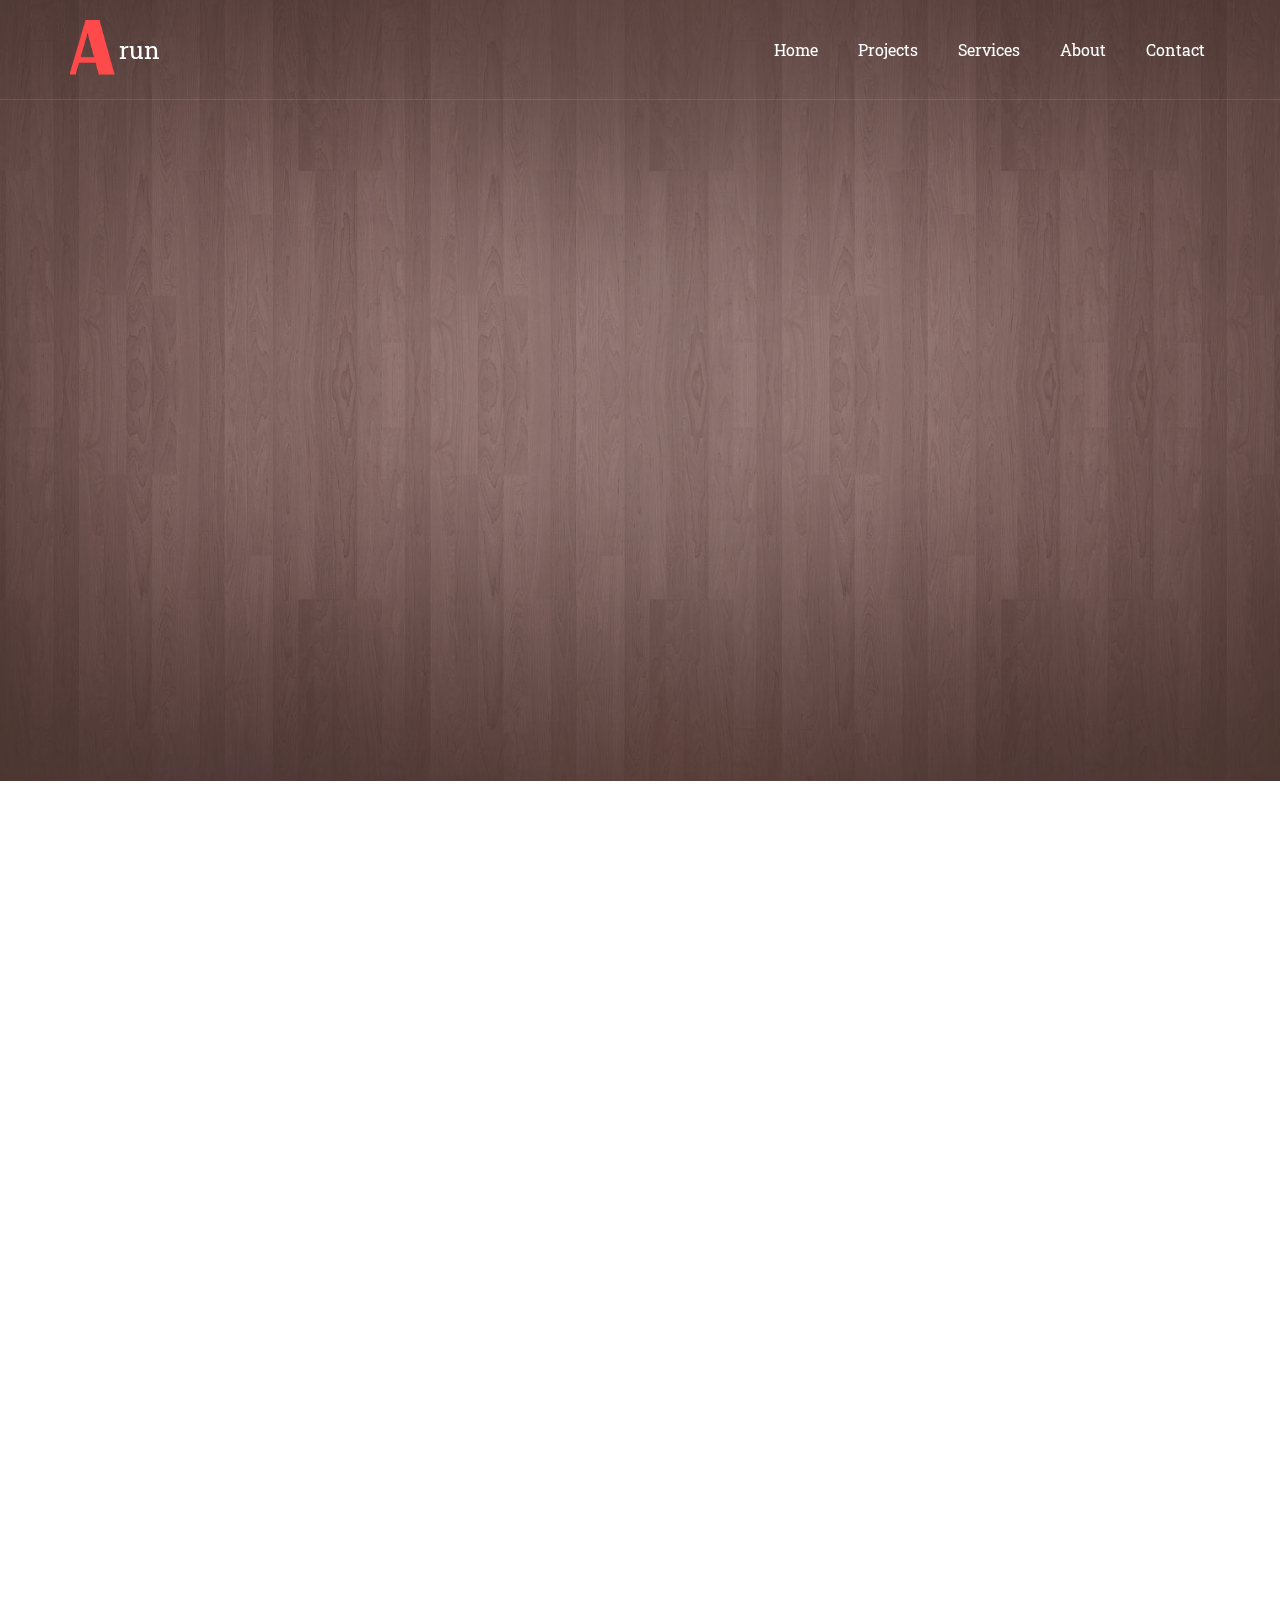
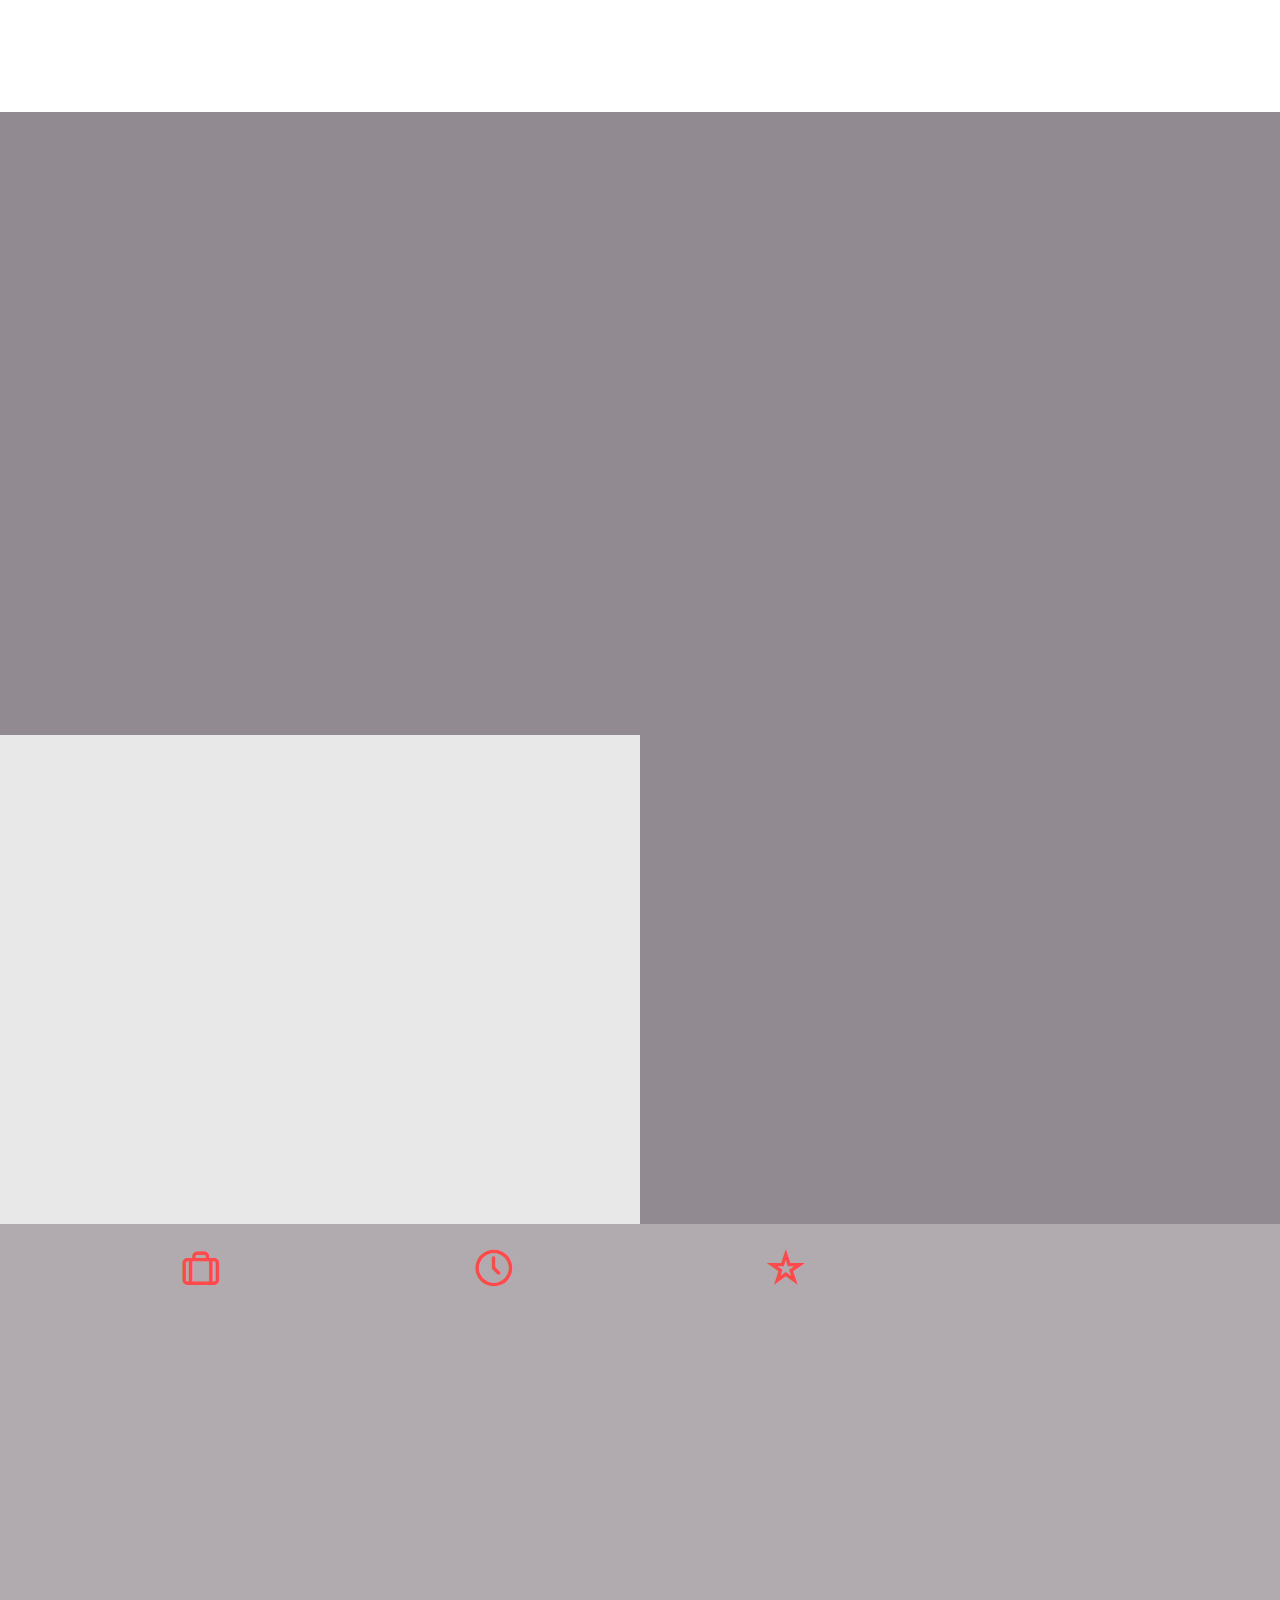
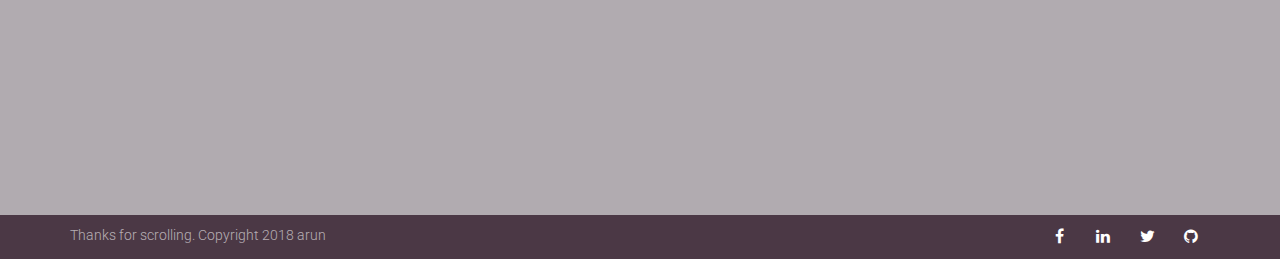
<file: index.html>
<!doctype html>
<html class="no-js" lang="">
<head>
  <meta charset="utf-8">
  <meta name="description" content="Web Debeloper Portfolio">
  <meta name="keywords" content="HTML,CSS,JavaScript,RubyonRails,Node.js,Angular.js">
  <meta name="author" content="Arun Shrestha">
  <meta name="viewport" content="width=device-width, initial-scale=1, minimal-ui">
  <title>run | Portfolio</title>

  <!-- Links for fonts -->
  <link rel='stylesheet' id='open-sans-css' 
  href='http://fonts.googleapis.com/css?family=Open+Sans%3A300italic%2C400italic%2C600italic%2C300%2C400%2C600&amp;subset=latin%2Clatin-ext&amp;ver=4.1.1' 
  type='text/css' media='all' />
  <link href="http://fonts.googleapis.com/css?family=Roboto:300,300italic,400,400italic,700%7CRoboto+Slab:100,300,400,700&amp;subset=latin,latin" 
  rel="stylesheet" type="text/css">

  <!-- stylesheets -->
  <link rel="stylesheet" href="assets/css/bootstrap.css">
  <link rel="stylesheet" href="assets/css/theme.min.css">
  <link rel="stylesheet" href="assets/css/style.css">

  <!-- Mobile icons and favicon -->
  <link rel="apple-touch-icon" sizes="57x57" href="assets/images/favicons/apple-icon-57x57.png">
  <link rel="apple-touch-icon" sizes="60x60" href="assets/images/favicons/apple-icon-60x60.png">
  <link rel="apple-touch-icon" sizes="72x72" href="assets/images/favicons/apple-icon-72x72.png">
  <link rel="apple-touch-icon" sizes="76x76" href="assets/images/favicons/apple-icon-76x76.png">
  <link rel="apple-touch-icon" sizes="114x114" href="assets/images/favicons/apple-icon-114x114.png">
  <link rel="apple-touch-icon" sizes="120x120" href="assets/images/favicons/apple-icon-120x120.png">
  <link rel="apple-touch-icon" sizes="144x144" href="assets/images/favicons/apple-icon-144x144.png">
  <link rel="android-icon" sizes="36x36" href="assets/images/favicons/android-icon-36x36.png">
  <link rel="android-icon" sizes="48x48" href="assets/images/favicons/android-icon-48x48.png">
  <link rel="android-icon" sizes="72x72" href="assets/images/favicons/android-icon-72x72.png">
  <link rel="android-icon" sizes="96x96" href="assets/images/favicons/android-icon-96x96.png">
  <link rel="android-icon" sizes="144x144" href="assets/images/favicons/android-icon-144x144.png">
  <link rel="icon" type="image/png" href="assets/images/favicons/favicon-32x32.png" sizes="32x32">
  <link rel="icon" type="image/png" href="assets/images/favicons/favicon-96x96.png" sizes="96x96">
  <link rel="icon" type="image/png" href="assets/images/favicons/favicon-16x16.png" sizes="16x16">
  <link rel="shortcut icon" href="assets/images/favicons/favicon.ico"> </head>

<body class="transparent-header pace-on pace-dot">
  <div class="pace-overlay"></div>

  <!-- navbar starts here -->
    <div class="menu navbar navbar-static-top header-logo-left-menu-right text-none oxy-mega-menu navbar-sticky" id="masthead">
        <div class="container">
            <div class="navbar-header">
                <button class="navbar-toggle collapsed" data-target=".main-navbar" data-toggle="collapse" type="button"> 
                    <span class="icon-bar"></span> <span class="icon-bar"></span> <span class="icon-bar"></span> </button>
                <a class="navbar-brand" href="index.html"> <img src="assets/images/logo2.svg" alt="arun - Portfolio">run </a>
            </div>
            <div class="nav-container">
                <nav class="collapse navbar-collapse main-navbar logo-navbar navbar-right">
                    <div class="menu-container">
                        <ul class="nav navbar-nav" id="menu-main">
                            <li class="menu-item active  "> <a href="index.html">Home</a> </li>
                            <li class="menu-item"> <a href="#projects">Projects</a> </li>
                            <li class="menu-item"> <a href="#services">Services</a> </li>
                            <!--<li class="menu-item"> <a href="#skill">Skills</a> </li>-->
                             <li class="menu-item"> <a href="#about">About</a> </li> 
                            <li class="menu-item"> <a href="contact.html">Contact</a> </li>
                        </ul>
                    </div>

                </nav>
            </div>
        </div> <!--Container ends here -->
    </div>
    <div id="content" role="main">
        <article>

          <!-- Hero (well) -->
            <section class="section">
                <div class="background-media" data-0-top-bottom="background-position: 50% 50px" 
                data-start="background-position: 50% -31px" style="background-image: url(assets/images/big-img/bg-01.jpg); 
                background-repeat:no-repeat; background-size:cover; background-attachment:fixed; background-position: 50% 0%;">
                </div>
                <div class="background-overlay" style="background-color: rgba(100, 88, 98, 0.5);"></div>
                <div class="container">
                    <div class="row">
                        <div class="col-md-12">
                            <h1 class="text-center element-top-160 element-bottom-20 text-light os-animation bigger default" 
                            data-os-animation="fadeIn" data-os-animation-delay="0.1s">Hello, I am arun</h1>
                            <div class="divider-border divider-border-center element-top-20 element-bottom-20 os-animation" 
                            data-os-animation="fadeIn" data-os-animation-delay="0.2s">
                                <div class="divider-border-inner" style="background:rgba(254, 74, 74, 0.87);"></div>
                            </div>
                            <div class="row">
                                <div class="col-md-2"></div>
                                <div class="col-md-8">
                                    <h2 class="text-center element-top-0 element-bottom-40 text-light os-animation normal light" 
                                    data-os-animation="fadeIn" data-os-animation-delay="0.3s">A full stack
                                    web developer.</h2> </div>
                                <div class="col-md-2"></div>
                            </div>
                            <div class="list-container row element-top-20 element-bottom-90 os-animation" 
                            data-os-animation="fadeIn" data-os-animation-delay="0.1s">
                                <div class="col-md-4 text-light element-top-0 element-bottom-20 text-center os-animation" 
                                data-os-animation="fadeIn" data-os-animation-delay="0.1s">
                                    <div class="box box-round box-big box-simple">
                                        <div class="box-dummy"></div>
                                        <div class="box-inner">
                                            <div class="box-animate" data-animation="none"> <img alt="Made for the Web" 
                                            src="assets/images/big-img/web-512-white.png"> </div>
                                      </div>
                                    </div>
                                    <h3>Stunning Design</h3>
                                    <p>Elegant and standout websites and web apps to enhance brand recoginstion and added value.</p>
                                </div>
                                <div class="col-md-4 text-light element-top-0 element-bottom-20 text-center os-animation" 
                                data-os-animation="fadeIn" data-os-animation-delay="0.2s">
                                    <div class="box box-round box-big box-simple">
                                        <div class="box-dummy"></div>
                                        <div class="box-inner">
                                            <div class="box-animate" data-animation="none"> 
                                                <img alt="Retina Ready" src="assets/images/big-img/retina-512-white.png"> 
                                            </div>
                                        </div>
                                    </div>
                                    <h3> High Resolution</h3>
                                    <p>Fluid and responsive pages suitable for high resolution PC and mobile devices.</p>
                                </div>
                                <div class="col-md-4 text-light element-top-0 element-bottom-20 text-center os-animation" 
                                data-os-animation="fadeIn" data-os-animation-delay="0.3s">
                                    <div class="box box-round box-big box-simple">
                                        <div class="box-dummy"></div>
                                        <div class="box-inner">
                                            <div class="box-animate" data-animation="none"> 
                                                <img alt="SEO Optimised" src="assets/images/big-img/admin-512-white.png"> 
                                            </div>
                                        </div>
                                    </div>
                                    <h3>SEO Optimised</h3>
                                    <p>Optimised for search engine crawlers for indexing and page ranking.</p>
                                </div>
                            </div>
                        </div>
                    </div>
                </div> <!--Container ends here -->
            </section>

            <!-- Projects -->
            <section class="section">
                <div class="container">
                    <div class="row">
                        <div class="col-md-12">
                            <h1 id="projects" class="text-center element-top-80 element-bottom-20 os-animation normal default" 
                            data-os-animation="fadeIn" data-os-animation-delay="0.1s">Projects</h1>
                            <div class="divider-border divider-border-center element-top-20 element-bottom-20 os-animation" 
                            data-os-animation="fadeIn" data-os-animation-delay="0.2s">
                                <div class="divider-border-inner" style="background:rgba(254, 74, 74, 0.87);"></div>
                            </div>
                            <div class="row">
                                <div class="col-md-2"></div>
                                <div class="col-md-8">
                                    <h2 class="text-center element-top-0 element-bottom-40 os-animation normal light" 
                                    data-os-animation="fadeIn" data-os-animation-delay="0.3s">
                                    Each project has unique process and objectives. I make sure that success is achieved and clients are happy.
                                    </h2> </div>
                                <div class="col-md-2"></div>
                            </div>
                            <div class="portfolio-container element-top-20 element-bottom-80">
                                <div class="row">
                                    <div class="col-md-12">
                                        <div class="portfolio-header clearfix">
                                            <div class="portfolio-filters pull-right"></div>
                                        </div>
                                    </div>
                                </div>
                                <div class="portfolio masonry no-transition" data-col-lg="3" data-col-md="3" 
                                data-col-sm="3" data-col-xs="1" data-layout="fitRows" data-padding="30">
                                    <div class="masonry-item portfolio-item filter-drinks" data-comments="0" 
                                    data-date="2014-09-23T01:28:17+00:00" data-menu-order="1" data-title="Art Palace">
                                        <div class="figure portfolio-os-animation image-filter-none image-filter-onhover 
                                        fade-in text-center figcaption-middle normalwidth" data-os-animation="fadeIn" 
                                        data-os-animation-delay="0s">
                                            <a class="figure-image" href="art-palace.html" target="_self"> 
                                                <img alt="Art Palace" class="normalwidth" src="assets/images/big-img/p1-artpalace.jpg">
                                                <div class="figure-overlay">
                                                    <div class="figure-overlay-container">
                                                        <div class="figure-caption">
                                                            <h3 class="figure-caption-title bordered bordered-small">Art Palace</h3>
                                                            <p class="figure-caption-description"></p>
                                                        </div>
                                                    </div>
                                                </div>
                                            </a>
                                        </div>
                                    </div>
                                    <div class="masonry-item portfolio-item filter-drinks" data-comments="0" 
                                    data-date="2014-09-23T01:29:17+00:00" data-menu-order="2" data-title="Auto Wheel">
                                        <div class="figure portfolio-os-animation image-filter-none 
                                        image-filter-onhover fade-in text-center figcaption-middle normalwidth" 
                                        data-os-animation="fadeIn" data-os-animation-delay="0s">
                                            <a class="figure-image" href="auto-wheel.html" target="_self"> 
                                                <img alt="Auto Wheel" class="normalwidth" src="assets/images/big-img/p2-autowheel.jpg">
                                                <div class="figure-overlay">
                                                    <div class="figure-overlay-container">
                                                        <div class="figure-caption">
                                                            <h3 class="figure-caption-title bordered bordered-small">Auto Wheel</h3>
                                                            <p class="figure-caption-description"></p>
                                                        </div>
                                                    </div>
                                                </div>
                                            </a>
                                        </div>
                                    </div>
                                    <div class="masonry-item portfolio-item filter-nature" data-comments="0" 
                                    data-date="2014-09-23T01:27:17+00:00" data-menu-order="2" data-title="Fusion Cafe">
                                        <div class="figure portfolio-os-animation image-filter-none image-filter-onhover 
                                        fade-in text-center figcaption-middle normalwidth" data-os-animation="fadeIn" 
                                        data-os-animation-delay="0s">
                                            <a class="figure-image" href="fusion.html" target="_self"> 
                                                <img alt="Fusion Cafe" class="normalwidth" src="assets/images/big-img/p3-fusion.jpg">
                                                <div class="figure-overlay">
                                                    <div class="figure-overlay-container">
                                                        <div class="figure-caption">
                                                            <h3 class="figure-caption-title bordered bordered-small">Fusion Cafe</h3>
                                                            <p class="figure-caption-description"></p>
                                                        </div>
                                                    </div>
                                                </div>
                                            </a>
                                        </div>
                                    </div>
                                    <div class="masonry-item portfolio-item filter-people" data-comments="0" 
                                    data-date="2014-09-23T01:30:17+00:00" data-menu-order="3" data-title="EduCare Australia">
                                        <div class="figure portfolio-os-animation image-filter-none 
                                        image-filter-onhover fade-in text-center figcaption-middle normalwidth" 
                                        data-os-animation="fadeIn" data-os-animation-delay="0s">
                                            <a class="figure-image" data-links="assets/images/big-img/p03.jpg,
                                            assets/images/big-img/p08.jpg,assets/images/big-img/p05.jpg" href="educare.html" target="_self"> 
                                            <img alt="EduCare Australia" class="normalwidth" src="assets/images/big-img/p4-educare.jpg">
                                                <div class="figure-overlay">
                                                    <div class="figure-overlay-container">
                                                        <div class="figure-caption">
                                                            <h3 class="figure-caption-title bordered bordered-small">EduCare Australia</h3>
                                                            <p class="figure-caption-description"></p>
                                                        </div>
                                                    </div>
                                                </div>
                                            </a>
                                        </div>
                                    </div>
                                    <div class="masonry-item portfolio-item filter-people" data-comments="0" 
                                    data-date="2014-09-23T07:03:17+00:00" data-menu-order="4" data-title="Lamart College">
                                        <div class="figure portfolio-os-animation image-filter-none image-filter-onhover 
                                        fade-in text-center figcaption-middle normalwidth" data-os-animation="fadeIn" 
                                        data-os-animation-delay="0s">
                                            <a class="figure-image" href="lamart.html" target="_self"> 
                                                <img alt="Lamart College" class="normalwidth" src="assets/images/big-img/p5-lamart.jpg">
                                                <div class="figure-overlay">
                                                    <div class="figure-overlay-container">
                                                        <div class="figure-caption">
                                                            <h3 class="figure-caption-title bordered bordered-small">Lamart College</h3>
                                                            <p class="figure-caption-description"></p>
                                                        </div>
                                                    </div>
                                                </div>
                                            </a>
                                        </div>
                                    </div>
                                    <div class="masonry-item portfolio-item filter-drinks filter-people" 
                                    data-comments="0" data-date="2014-09-23T01:03:17+00:00" data-menu-order="5" 
                                    data-title="Frozen Logbook">
                                        <div class="figure portfolio-os-animation image-filter-none image-filter-onhover 
                                        fade-in text-center figcaption-middle normalwidth" data-os-animation="fadeIn" 
                                        data-os-animation-delay="0s">
                                            <a class="figure-image" href="getfit.html" target="_self"> 
                                                <img alt="Get Fit" class="normalwidth" src="assets/images/big-img/p6-getfit.jpg">
                                                <div class="figure-overlay">
                                                    <div class="figure-overlay-container">
                                                        <div class="figure-caption">
                                                            <h3 class="figure-caption-title bordered bordered-small">Get Fit</h3>
                                                            <p class="figure-caption-description"></p>
                                                        </div>
                                                    </div>
                                                </div>
                                            </a>
                                        </div>
                                    </div>
                                </div>
                            </div>
                        </div>
                    </div>
                </div><!--Container ends here -->
            </section>

            <!-- Services -->
            <section class="section">
                <div class="background-media" data-0-top-bottom="background-position: 50% 50px" 
                data-start="background-position: 50% -50px" style="background-image: url(assets/images/big-img/bg-02.jpg); 
                background-repeat:no-repeat; background-size:cover; background-attachment:fixed; background-position: 50% 0%;">
                </div>
                <div class="background-overlay" style="background-color: rgba(100, 88, 98, 0.7);"></div>
                <div class="container">
                    <div class="row">
                        <div class="col-md-12">
                            <h1 id="services" class="text-center element-top-80 element-bottom-0 
                            text-light os-animation normal default" data-os-animation="fadeIn" 
                            data-os-animation-delay="0.1s">Services</h1>
                            <div class="divider-border divider-border-center element-top-20 element-bottom-20 os-animation" 
                            data-os-animation="fadeIn" data-os-animation-delay="0.2s">
                                <div class="divider-border-inner" style="background:rgba(254, 74, 74, 0.87);"></div>
                            </div>
                            <div class="list-container row element-top-20 element-bottom-80 os-animation" 
                            data-os-animation="fadeIn" data-os-animation-delay="0.1s">
                                <div class="col-md-3 text-light element-top-0 element-bottom-20 text-center os-animation" 
                                data-os-animation="fadeIn" data-os-animation-delay="0.1s">
                                    <div class="box box-round box-medium box-simple">
                                        <div class="box-dummy"></div>
                                            <div class=" box-inner box-animate" data-animation="none"> 
                                                <i class="icon-monitor" style="color:#ffffff;"></i> </div>
                                    </div>
                                    <h3>Responsive Design</h3>
                                </div>
                                <div class="col-md-3 text-light element-top-0 element-bottom-20 text-center os-animation" 
                                data-os-animation="fadeIn" data-os-animation-delay="0.2s">
                                    <div class="box box-round box-medium box-simple">
                                        <div class="box-dummy"></div>
                                            <div class="box-inner box-animate" data-animation="none"> 
                                                <i class="icon-help" style="color:#ffffff;"></i> </div>
                                    </div>
                                    <h3>Support and Training </h3>
                                </div>
                                <div class="col-md-3 text-light element-top-0 element-bottom-20 text-center os-animation" 
                                data-os-animation="fadeIn" data-os-animation-delay="0.3s">
                                    <div class="box box-round box-medium box-simple">
                                        <div class="box-dummy"></div>
                                            <div class="box-inner box-animate" data-animation="none"> 
                                                <i class="icon-layout" style="color:#ffffff;"></i> </div>
                                    </div>
                                    <h3>Fit for every screen</h3>
                                </div>
                                <div class="col-md-3 text-light element-top-0 element-bottom-20 text-center os-animation" 
                                data-os-animation="fadeIn" data-os-animation-delay="0.4s">
                                    <div class="box box-round box-medium box-simple">
                                        <div class="box-dummy"></div>
                                            <div class="box-inner box-animate" data-animation="none"> 
                                                <i class="icon-search" style="color:#ffffff;"></i> </div>
                                    </div>
                                    <h3>Search engine friendly</h3>
                                </div>
                                <div class="col-md-3 text-light element-top-0 element-bottom-20 text-center os-animation" 
                                data-os-animation="fadeIn" data-os-animation-delay="0.5s">
                                    <div class="box box-round box-medium box-simple">
                                        <div class="box-dummy"></div>
                                            <div class="box-inner box-animate" data-animation="none"> 
                                                <i class="icon-folder" style="color:#ffffff;"></i> </div>
                                    </div>
                                    <h3>Domain name registry</h3>
                                </div>
                                <div class="col-md-3 text-light element-top-0 element-bottom-20 text-center os-animation" 
                                data-os-animation="fadeIn" data-os-animation-delay="0.6s">
                                    <div class="box box-round box-medium box-simple">
                                        <div class="box-dummy"></div>
                                            <div class="box-inner box-animate" data-animation="none"> 
                                                <i class="icon-camera" style="color:#ffffff;"></i> </div>
                                    </div>
                                    <h3>Photography</h3>
                                </div>
                                <div class="col-md-3 text-light element-top-0 element-bottom-20 text-center os-animation" 
                                data-os-animation="fadeIn" data-os-animation-delay="0.7s">
                                    <div class="box box-round box-medium box-simple">
                                        <div class="box-dummy"></div>
                                            <div class="box-inner box-animate" data-animation="none"> 
                                                <i class="icon-server" style="color:#ffffff;"></i> </div>
                                    </div>
                                    <h3>Hosting and server setup</h3>
                                </div>
                                <div class="col-md-3 text-light element-top-0 element-bottom-20 text-center os-animation" 
                                data-os-animation="fadeIn" data-os-animation-delay="0.8s">
                                    <div class="box box-round box-medium box-simple">
                                        <div class="box-dummy"></div>
                                            <div class="box-inner box-animate" data-animation="none"> 
                                                <i class="icon-eye" style="color:#ffffff;"></i> </div>
                                    </div>
                                    <h3>Stunning Pages</h3>
                                  </div>
                            </div>
                        </div>
                    </div>
                </div>
            </section>


          <!-- Skills -->
            <!--<section class="section" id="skill">
                <div class="background-overlay" style="background-color: rgba(182,182,182,0.1);"></div>
                <div class="container container-vertical-middle">
                    <div class="row vertical-middle">
                        <div class="col-md-6">
                          <h1 class="element-top-80 element-bottom-0 os-animation normal light" 
                          data-os-animation="fadeInLeft" data-os-animation-delay="0s">A few of my skills</h1>
                          <div class="divider-border divider-border-left element-top-20 element-bottom-20 os-animation" 
                          data-os-animation="fadeInLeft" data-os-animation-delay="0s">
                              <div class="divider-border-inner"></div>
                          </div>
                          <p class="lead element-top-0 element-bottom-30 os-animation" data-os-animation="fadeInLeft" 
                          data-os-animation-delay="0s">I&#8217;am a web developer that utilise new tools and technologies 
                          ensuring logner life span for projects. </p>
                          <div class="divider-border divider-border-left element-top-20 element-bottom-20 os-animation" 
                          data-os-animation="fadeIn" data-os-animation-delay="0s"></div>

                          <div class="progress element-top-30 element-bottom-30 os-animation" 
                          data-os-animation="fadeInLeft" data-os-animation-delay="0.2s">
                              <div class="progress-bar progress-bar-warning" style="width: 90%;"> <span>HTML</span> </div>
                          </div>
                          <div class="progress element-top-30 element-bottom-30 os-animation" 
                          data-os-animation="fadeInLeft" data-os-animation-delay="0.4s">
                              <div class="progress-bar progress-bar-warning" style="width: 80%;"> <span>CSS</span> </div>
                          </div>
                          <div class="progress element-top-30 element-bottom-30 os-animation" 
                          data-os-animation="fadeInLeft" data-os-animation-delay="0.6s">
                              <div class="progress-bar progress-bar-warning" style="width: 50%;"> <span>PHOTOSHOP</span> </div>
                          </div>
                          <div class="progress element-top-30 element-bottom-30 os-animation" 
                          data-os-animation="fadeInLeft" data-os-animation-delay="0.8s">
                              <div class="progress-bar progress-bar-warning" style="width: 65%;"> <span>LIGHTROOM</span> </div>
                          </div>
                          <div class="progress element-top-30 element-bottom-80 os-animation" 
                          data-os-animation="fadeInLeft" data-os-animation-delay="1.0s">
                              <div class="progress-bar progress-bar-warning" style="width: 10%;"> <span>JAVASCRIPT</span> </div>
                          </div>
                        </div>

                        <div class="col-md-6">
                          <div class="progress element-top-80 element-bottom-30 os-animation" 
                          data-os-animation="fadeInRight" data-os-animation-delay="0.2s">
                              <div class="progress-bar progress-bar-warning" style="width: 60%;"> <span>GIT/GITHUB</span> </div>
                          </div>
                          <div class="progress element-top-30 element-bottom-30 os-animation" 
                          data-os-animation="fadeInRight" data-os-animation-delay="0.4s">
                              <div class="progress-bar progress-bar-warning" style="width: 50%;"> <span>RUBY/RUBY ON RAILS</span> </div>
                          </div>

                        </div>
                    </div>
                </div>
            </section>-->

            <!--About me-->
            <section id="about" class="section">
                <div class="background-media" data-0-top-bottom="background-position: 50% -80px" 
                data-start="background-position: 50% 0px" 
                style="background-image: url(); 
                background-repeat:no-repeat; background-size:cover; background-attachment:fixed; background-position: 50% 0%;">
                </div>
                <div class="background-overlay" style="background-color: rgba(100, 88, 98, 0.7);"></div>
                <div class="container-fullwidth container-vertical-middle">
                    <div class="row vertical-middle">
                        <div class="col-md-6" style="background:rgba(255, 255, 255, 0.8);">
                            <div class="row">
                                <div class="col-md-2"></div>
                                <div class="col-md-10 text-left">
                                    <h1 class="element-top-100 element-bottom-20 os-animation normal default" 
                                    data-os-animation="fadeInLeft" data-os-animation-delay="0.1s">About Me</h1>
                                    <div class="divider-border divider-border-left element-top-20 element-bottom-20 os-animation" 
                                    data-os-animation="fadeInLeft" data-os-animation-delay="0.2s">
                                        <div class="divider-border-inner"></div>
                                    </div>
                                    <p class="text-left left element-top-20 element-bottom-10 os-animation" 
                                    data-os-animation="fadeInLeft" data-os-animation-delay="0.3s">
                                    I’m Arun Shrestha, full stack web developer, based in Sydney. I build websites and web 
                                    apps that are functional, scalable and user-friendly but at the same time attractive. 
                                    Moreover, with my creative injection, I can deliver your message and identity in the 
                                    most innovative way. </p>
                                    <p class="text-left left element-top-10 element-bottom-100 os-animation" 
                                    data-os-animation="fadeInLeft" data-os-animation-delay="0.4s">
                                    I’m constantly learning web technologies and other web related topics. Beside web, 
                                    I have keen interest on technologies and I frequently visit technology sites and blogs. 
                                    I also have good knowledge on computer hardware and love to fix things. Photography 
                                    is my another interest, but long way from perfecting it. And playing with my six-year-old 
                                    is my favourite time pass. </p> 
                                    
                                </div>
                                <div class="col-md-2"></div>
                            </div>
                        </div>
                        <div class="col-md-6 text-center">
                            <!--<div class="figure element-top-20 element-bottom-20"> <span class="figure-image">
                        </span> </div>-->

                            <div class="row">
                                <div class="col-md-2"></div>
                                <div class="col-md-10 text-left">
                                    <h3 class="text-light right element-top-40 element-bottom-10 os-animation" 
                                    data-os-animation="fadeInRight" data-os-animation-delay="0.3s">Design process: </h3>
                                    <p class="text-light right element-top-10 element-bottom-10 os-animation" 
                                    data-os-animation="fadeInRight" data-os-animation-delay="0.3s">
                                    I start with pencil and paper, sketching ideas and solutions. After scribbling low 
                                    level mock ups and wireframes I sit in front of computer. I use tools like Photoshop, 
                                    Balsamiq, draw.io for ERDs, user stories, personas and wireframes.  
                                    </p> 
                                    <h3 class="text-light right element-top-40 element-bottom-10 os-animation" 
                                    data-os-animation="fadeInRight" data-os-animation-delay="0.4s">Development process: </h3>
                                    <p class="text-light right element-top-10 element-bottom-10 os-animation" 
                                    data-os-animation="fadeInRight" data-os-animation-delay="0.4s">
                                    I use HTML5, CSS3 and JavaScript for frontend development. I am also familiar with 
                                    coffeescript, SCSS, jQuery and Angular and learning React in near future. I predominantly 
                                    use Bootstrap to add responsiveness.   </p>  
                                    <p class="text-light right element-top-10 element-bottom-10 os-animation" 
                                    data-os-animation="fadeInRight" data-os-animation-delay="0.4s">
                                    On the server side I use Ruby on Rails or MEAN stack. I use relational database such as 
                                    MySQL and Postgres or Mongo, whichever fits the scenario. I also develop content management 
                                    systems such as Wordpress, Joomla and Magento for those who can handle basic uploading and 
                                    updating. I provide full training and remain constantly in touch for feedback and further support.  </p>
                                    <p class="text-light right element-top-10 element-bottom-10 os-animation" 
                                    data-os-animation="fadeInRight" data-os-animation-delay="0.4s">
                                    Agile is my preferred methodology of development and I use Trello and Slack to track communication 
                                    and project development.  </p> 
                                    
                                </div>
                                <div class="col-md-2"></div>
                            </div>
                        </div>
                    </div>
                </div>
            </section>

          <!-- Fun facts -->

            <section class="section">
                <div class="background-media" data-0-top-bottom="background-position: 50% 50px" 
                data-start="background-position: 50% -31px" style="background-image: url(assets/images/big-img/bg-01.jpg); 
                background-repeat:no-repeat; background-size:cover; background-attachment:fixed; background-position: 50% 0%;">
                </div>
                <div class="background-overlay" style="background-color: rgba(100, 88, 98, 0.5);"></div>
                <div class="container">
                    <div class="row">
                        <div class="col-md-3 text-center">
                          <div class="single_count"><i class="icon-briefcase"></i> </div>
                            <div class="counter text-center element-top-10 element-bottom-0 text-light os-animation" 
                            data-count="10" data-format="(,ddd)" data-os-animation="fadeIn" data-os-animation-delay="0s"> 
                            <span class="value odometer-counter super regular">0</span> </div>
                            <p class="element-top-0 element-bottom-0 text-light os-animation normal regular" 
                            data-os-animation="fadeIn" data-os-animation-delay="0s">Projects</p>
                            <p class="element-top-0 element-bottom-0 text-light os-animation normal regular" 
                            data-os-animation="fadeIn" data-os-animation-delay="0s">completed</p> </div>
                        <div class="col-md-3 text-center">
                          <div class="single_count"><i class="icon-clock"></i> </div>
                            <div class="counter text-center element-top-10 element-bottom-0 text-light os-animation" 
                            data-count="800" data-format="(,ddd)" data-os-animation="fadeIn" data-os-animation-delay="0.3s"> 
                            <span class="value odometer-counter super regular">0</span> </div>
                            <p class="element-top-0 element-bottom-0 text-light os-animation normal regular" 
                            data-os-animation="fadeIn" data-os-animation-delay="0.3s">Hours</p>
                            <p class="element-top-0 element-bottom-0 text-light os-animation normal regular" 
                            data-os-animation="fadeIn" data-os-animation-delay="0.3s">worked</p> </div>
                        <div class="col-md-3 text-center">
                          <div class="single_count"><i class="icon-star"></i> </div>
                            <div class="counter text-center element-top-10 element-bottom-0 text-light os-animation" 
                            data-count="0" data-format="(,ddd)" data-os-animation="fadeIn" data-os-animation-delay="0.6s"> 
                            <span class="value odometer-counter super regular">0</span> </div>
                            <p class="element-top-0 element-bottom-0 text-light os-animation normal regular" 
                            data-os-animation="fadeIn" data-os-animation-delay="0.6s">Awards</p>
                            <p class="element-top-0 element-bottom-0 text-light os-animation normal regular" 
                            data-os-animation="fadeIn" data-os-animation-delay="0.6s">won</p> </div>
                        <div class="col-md-3 text-center">
                          <div class="os-animation"  data-os-animation="fadeInRight" data-os-animation-delay="0.9s">
                            <div class="imac">
                                <img src="assets/images/big-img/imac-sm.png" alt="">
                            </div>
                          </div>
                        </div>
                      </div>

                      <div class="col-md-12">
                          <div class="row">
                              <div class="col-md-2"></div>
                              <div class="col-md-6 text-center">
                                  <h2 class="text-center element-top-80 element-bottom-20 text-light os-animation" 
                                  data-os-animation="fadeIn" data-os-animation-delay="0.1s">Need website or web app 
                                  that adapts seemlessly across all devices and platforms? Feel free to contact me.</h2>
                                  <div class="divider-border divider-border-center element-top-20 element-bottom-20 os-animation" 
                                  data-os-animation="fadeIn" data-os-animation-delay="0.2s">
                                      <div class="divider-border-inner" style="background:rgba(254, 74, 74, 0.9);"></div>
                                  </div>
                                  <a class="btn btn-link btn-lg text-light element-top-0 element-bottom-80 os-animation" 
                                  data-os-animation="fadeIn" data-os-animation-delay="0.4s" href="contact.html"
                                  target="_self">let's work together</a>
                                  <a class="btn btn-link btn-lg text-light element-top-0 element-bottom-80 os-animation" 
                                  data-os-animation="fadeIn" data-os-animation-delay="0.6s" href="https://github.com/arun-shrestha"
                                  target="_blank">visit my code repository</a>
                              </div>
                            <div class="col-md-2"></div>
                        </div>
                    </div>

                 </div>
            </section>

        </article>

        <!-- Footer -->
        <footer id="footer">
            <section class="section subfooter">
                <div class="container">
                    <div class="row element-top-10 element-bottom-10 footer-columns-2">
                        <div class="col-sm-6">
                            <div class="sidebar-widget widget_text" id="text-4">
                                <div class="textwidget"> Thanks for scrolling. Copyright 2018 arun </div>
                            </div>
                        </div>
                        <div class="col-sm-6">
                            <div class="sidebar-widget widget_social" id="oxywidgetsocial-3">
                                <ul class="unstyled inline social-icons social-simple social-normal">
                                    <li>
                                        <a data-iconcolor="#3b5998" href="https://www.facebook.com/shresthaarun" target="_blank"> 
                                        <i class="fa fa-facebook"></i> </a>
                                    </li>
                                    <li>
                                        <a data-iconcolor="#1a85bb" href="https://au.linkedin.com/in/arun-shrestha-190a3551" target="_blank"> 
                                        <i class="fa fa-linkedin"></i> </a>
                                    </li>
                                    <li>
                                        <a data-iconcolor="#00acee" href="https://twitter.com/shresthaarun1" target="_blank"> 
                                        <i class="fa fa-twitter"></i> </a>
                                    </li>
                                    <li>
                                        <a data-iconcolor="#3b5998" href="https://github.com/arun-shrestha" target="_blank"> 
                                        <i class="fa fa-github"></i> </a>
                                    </li>
                                    <!-- <li>
                                        <a data-iconcolor="#c4302b" href="index.html"> <i class="fa fa-youtube"></i> </a>
                                    </li> -->
                                </ul>
                            </div>
                        </div>
                    </div>
                </div>
            </section>
        </footer>
    </div>
    <a class="go-top go-top-circle" href="javascript:void(0)"> <i class="fa fa-angle-up"></i> </a>
    <script type="text/javascript">
        var oxyThemeData = {
            navbarHeight: 100,
            navbarScrolled: 60,
            navbarScrolledPoint: 20,
            menuClose: 'off',
            scrollFinishedMessage: 'No more items to load.',
            hoverMenu:
            {
                hoverActive: false,
                hoverDelay: 1,
                hoverFadeDelay: 200
            },
            siteLoader: 'on'
        };
    </script>
    <script src="assets/js/theme.min.js"></script>
</body>

</html>
</file>
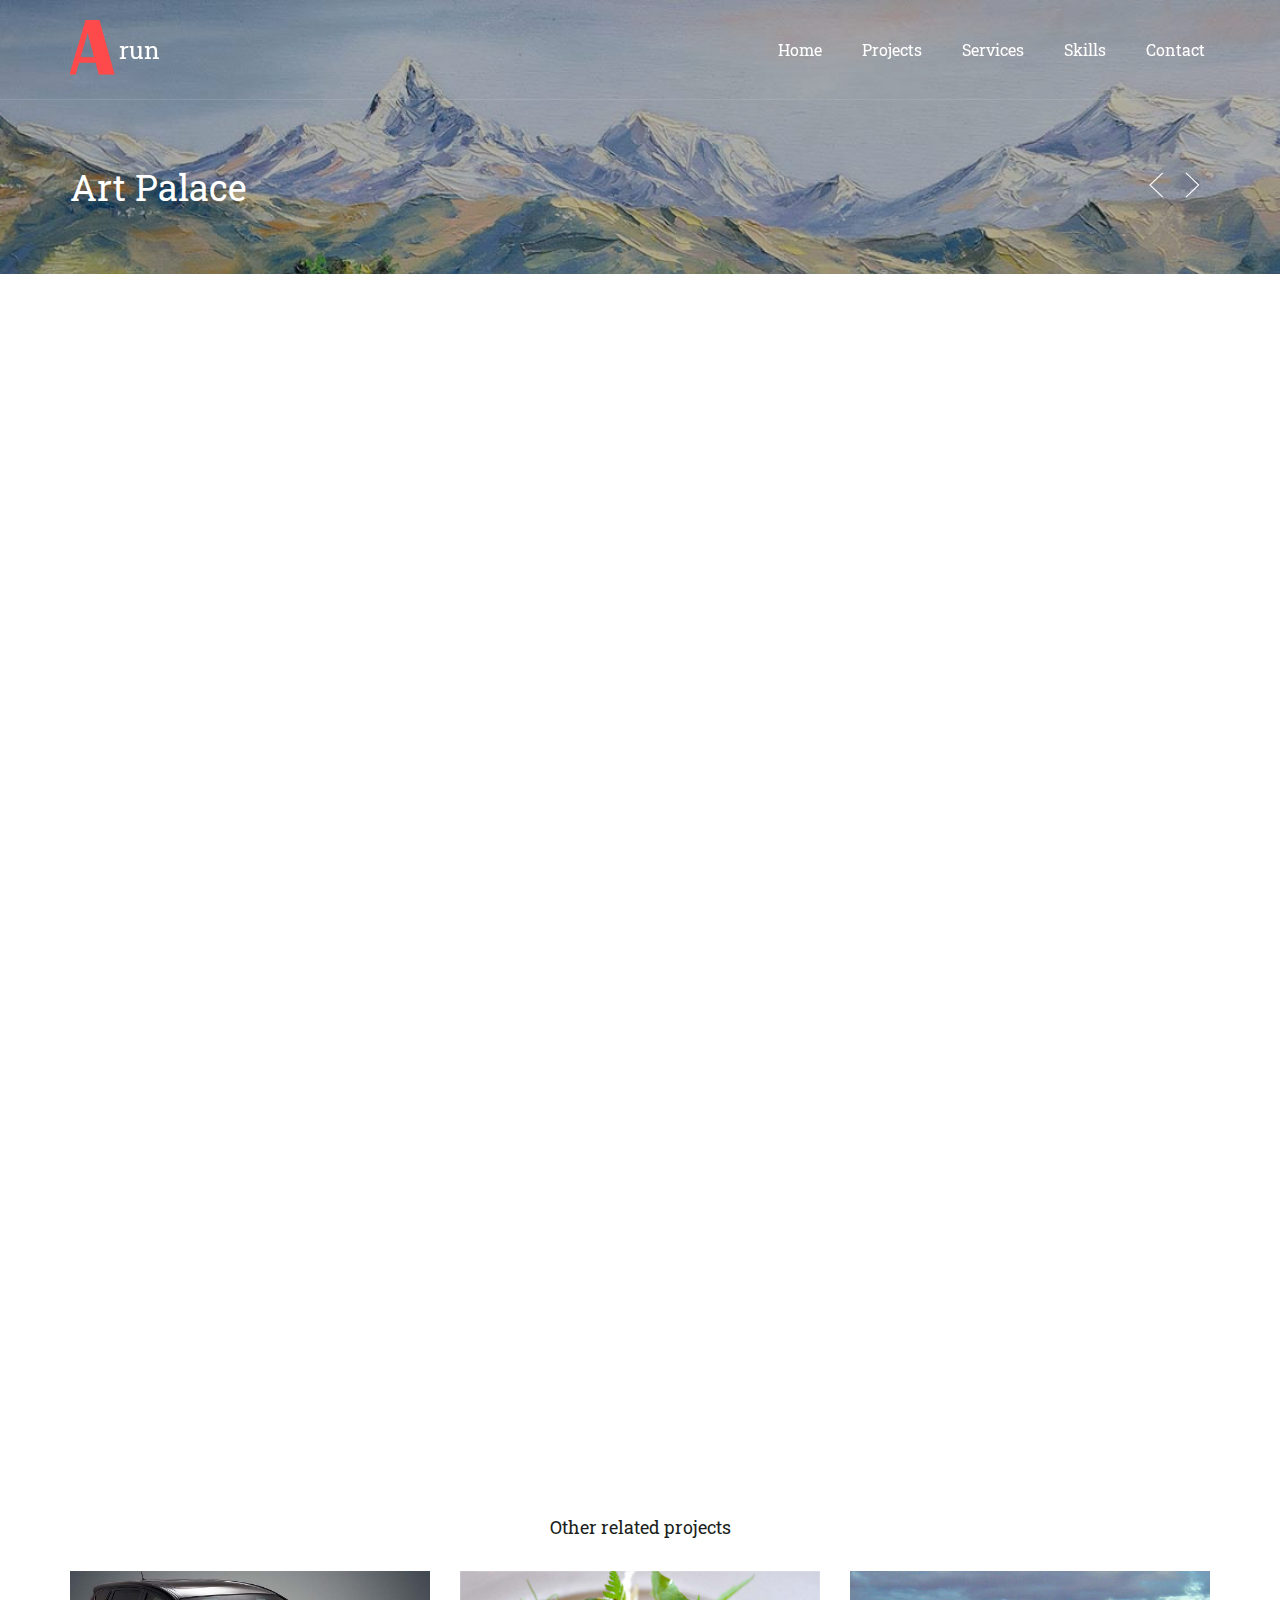
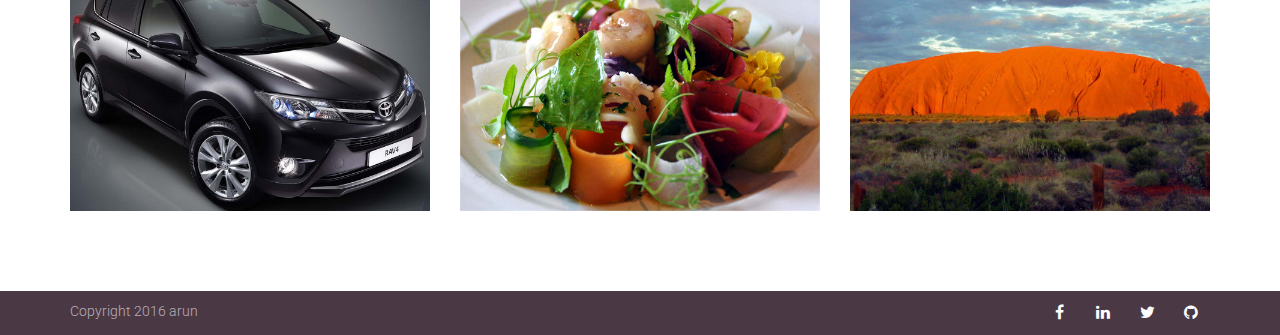
<file: art-palace.html>
<!doctype html>
<html class="no-js" lang="">
<head>
  <meta charset="utf-8">
  <meta name="description" content="Web Debeloper Portfolio">
  <meta name="keywords" content="HTML,CSS,JavaScript,RubyonRails,Node.js,Angular.js">
  <meta name="author" content="Arun Shrestha">
  <meta name="viewport" content="width=device-width, initial-scale=1, minimal-ui">
  <title>run | Portfolio</title>

  <!-- Links for fonts -->
  <link rel='stylesheet' id='open-sans-css' href='http://fonts.googleapis.com/css?family=Open+Sans%3A300italic%2C400italic%2C600italic%2C300%2C400%2C600&amp;subset=latin%2Clatin-ext&amp;ver=4.1.1' type='text/css' media='all' />
  <link href="http://fonts.googleapis.com/css?family=Roboto:300,300italic,400,400italic,700%7CRoboto+Slab:100,300,400,700&amp;subset=latin,latin" rel="stylesheet" type="text/css">

  <!-- stylesheets -->
  <link rel="stylesheet" href="assets/css/bootstrap.css">
  <link rel="stylesheet" href="assets/css/theme.min.css">
  <link rel="stylesheet" href="assets/css/style.css">

  <!-- Mobile icons and favicon -->
  <link rel="apple-touch-icon" sizes="57x57" href="assets/images/favicons/apple-icon-57x57.png">
  <link rel="apple-touch-icon" sizes="60x60" href="assets/images/favicons/apple-icon-60x60.png">
  <link rel="apple-touch-icon" sizes="72x72" href="assets/images/favicons/apple-icon-72x72.png">
  <link rel="apple-touch-icon" sizes="76x76" href="assets/images/favicons/apple-icon-76x76.png">
  <link rel="apple-touch-icon" sizes="114x114" href="assets/images/favicons/apple-icon-114x114.png">
  <link rel="apple-touch-icon" sizes="120x120" href="assets/images/favicons/apple-icon-120x120.png">
  <link rel="apple-touch-icon" sizes="144x144" href="assets/images/favicons/apple-icon-144x144.png">
  <link rel="android-icon" sizes="36x36" href="assets/images/favicons/android-icon-36x36.png">
  <link rel="android-icon" sizes="48x48" href="assets/images/favicons/android-icon-48x48.png">
  <link rel="android-icon" sizes="72x72" href="assets/images/favicons/android-icon-72x72.png">
  <link rel="android-icon" sizes="96x96" href="assets/images/favicons/android-icon-96x96.png">
  <link rel="android-icon" sizes="144x144" href="assets/images/favicons/android-icon-144x144.png">
  <link rel="icon" type="image/png" href="assets/images/favicons/favicon-32x32.png" sizes="32x32">
  <link rel="icon" type="image/png" href="assets/images/favicons/favicon-96x96.png" sizes="96x96">
  <link rel="icon" type="image/png" href="assets/images/favicons/favicon-16x16.png" sizes="16x16">
  <link rel="shortcut icon" href="assets/images/favicons/favicon.ico"> </head>

<body class="transparent-header pace-on pace-dot">
  <div class="pace-overlay"></div>

  <!-- Navbar starts here -->
    <div class="menu navbar navbar-static-top header-logo-left-menu-right text-none oxy-mega-menu navbar-sticky" id="masthead">
        <div class="container">
            <div class="navbar-header">
                <button class="navbar-toggle collapsed" data-target=".main-navbar" data-toggle="collapse" type="button"> <span class="icon-bar"></span> <span class="icon-bar"></span> <span class="icon-bar"></span> </button>
                <a class="navbar-brand" href="index.html"> <img src="assets/images/logo2.svg" alt="arun - Portfolio">run </a>
            </div>
            <div class="nav-container">
                <nav class="collapse navbar-collapse main-navbar logo-navbar navbar-right">
                    <div class="menu-container">
                        <ul class="nav navbar-nav" id="menu-main">
                            <li class="menu-item"> <a href="index.html">Home</a> </li>
                            <li class="menu-item"> <a href="index.html#projects">Projects</a> </li>
                            <li class="menu-item"> <a href="index.html#services">Services</a> </li>
                            <li class="menu-item"> <a href="index.html#skill">Skills</a> </li>
                            <!-- <li class="menu-item"> <a href="#about">About</a> </li> -->
                            <li class="menu-item"> <a href="contact.html">Contact</a> </li>
                        </ul>
                    </div>

                </nav>
            </div>
        </div>
    </div>
    <div id="content" role="main">
        <article>
            <section class="section">
                <div class="background-media" data-0-top-bottom="background-position: 50% -80px" data-start="background-position: 50% 0px" style="background-image: url(assets/images/big-img/art-palace.jpg); background-repeat:no-repeat; background-size:cover; background-attachment:fixed; background-position: 50% 0%;">
                </div>
                <div class="background-overlay" style="background-color: rgba(0,0,0,0.3);"></div>
                <div class="container">
                    <div class="row">
                        <header class="portfolio-header col-md-12 text-light">
                            <h1 class="text-left small-screen-center element-top-160 element-bottom-60 text-light normal" data-0-top-bottom="opacity:0" data-center="opacity:1" data-os-animation="none" data-os-animation-delay="0s" data-start="opacity:1">Art Palace</h1>
                            <nav class="portfolio-nav element-top-160">
                                <ul>
                                    <li>
                                        <a href="lamart.html">
                                            <svg viewBox="0 0 100 100">
                                                <g>
                                                    <polyline fill="none" stroke-width="3" stroke-miterlimit="10" points="68.692,16.091 33.146,50 68.692,83.906   "></polyline>
                                                </g>
                                            </svg>
                                        </a>
                                    </li>
                                    <li>
                                        <a href="auto-wheel.html">
                                            <svg viewBox="0 0 100 100">
                                                <g>
                                                    <polyline fill="none" stroke-width="3" stroke-miterlimit="10" points="33.146,16.091 68.692,50
                                                33.146,83.906   "></polyline>
                                                </g>
                                            </svg>
                                        </a>
                                    </li>
                                </ul>
                            </nav>
                        </header>
                    </div>
                </div>
            </section>
            <section class="section">
                <div class="background-overlay"></div>
                <div class="container">
                    <div class="row">
                        <div class="col-md-9">
                            <div class="figure element-top-60 element-bottom-20 os-animation" data-os-animation="fadeInLeft" data-os-animation-delay="0s">
                                <a class="figure-image magnific" href="assets/images/big-img/p1-artpalace.jpg" target="_self"> <img alt="Project 01 Art Palace" src="assets/images/big-img/p1-artpalace.jpg"> </a>
                            </div>
                            <div class="figure element-top-0 element-bottom-0 os-animation" data-os-animation="fadeInLeft" data-os-animation-delay="0.1s">
                                <a class="figure-image magnific" href="assets/images/big-img/art-palace.jpg" target="_self"> <img alt="Art Palace" src="assets/images/big-img/art-palace.jpg"> </a>
                            </div>
                        </div>
                        <div class="col-md-3">
                            <h2 class="text-left element-top-60 element-bottom-0 text-normal os-animation normal" data-os-animation="fadeInRight" data-os-animation-delay="0.1s">Brief</h2>
                            <div class="divider-border divider-border-left element-top-10 element-bottom-20 os-animation" data-os-animation="fadeInRight" data-os-animation-delay="0.2s">
                                <div class="divider-border-inner"></div>
                            </div>
                            <div class="col-text-1 element-top-0 element-bottom-0 os-animation" data-os-animation="fadeInRight" data-os-animation-delay="0.3s">
                                <p>E-commerce content management site based on Magento commerce. Credit cards and Paypal payment integrated with rewards and loyalty system for regular customers. Images were taken, edited and optimised.</p>
                            </div>
                            <ul class="skills-list normal element-top-20 element-bottom-20 os-animation" data-os-animation="fadeInRight" data-os-animation-delay="0.4s">
                                <li>Web Design</li>
                                <li>Logo Design</li>
                                <li>Web Development</li>
                                <li>SEO optimisation</li>
                                <li>Content architecture</li>
                                <li>Photography</li>
                            </ul>
                        </div>
                    </div>
                </div>
            </section>
            <section class="section portfolio-related">
                <div class="container">
                    <div class="row element-bottom-80 text-center">
                        <h3 class="element-top-30 element-bottom-30">Other related projects</h3>
                        <div class="col-md-4 col-sm-4">
                            <div class="figure fade-in text-center vertical-middle">
                                <a class="figure-image" href="auto-wheel.html"> <img alt="Auto Wheel" src="assets/images/big-img/autowheel-1.jpg">
                                    <div class="figure-overlay">
                                        <div class="figure-overlay-container">
                                            <div class="figure-caption">
                                                <h3>Auto Wheel</h3> </div>
                                        </div>
                                    </div>
                                </a>
                            </div>
                        </div>
                        <div class="col-md-4 col-sm-4">
                            <div class="figure fade-in text-center vertical-middle">
                                <a class="figure-image" href="fusion.html"> <img alt="Fusion Cafe" src="assets/images/big-img/fusion-1.jpg">
                                    <div class="figure-overlay">
                                        <div class="figure-overlay-container">
                                            <div class="figure-caption">
                                                <h3>Fusion Cafe</h3> </div>
                                        </div>
                                    </div>
                                </a>
                            </div>
                        </div>
                        <div class="col-md-4 col-sm-4">
                            <div class="figure fade-in text-center vertical-middle">
                                <a class="figure-image" href="educare.html"> <img alt="Frozen Logbook" src="assets/images/big-img/educare-1.jpg">
                                    <div class="figure-overlay">
                                        <div class="figure-overlay-container">
                                            <div class="figure-caption">
                                                <h3>EduCare Australia</h3> </div>
                                        </div>
                                    </div>
                                </a>
                            </div>
                        </div>
                    </div>
                </div>
            </section>
        </article>
        <footer id="footer">
            <section class="section subfooter">
                <div class="container">
                    <div class="row element-top-10 element-bottom-10 footer-columns-2">
                        <div class="col-sm-6">
                            <div class="sidebar-widget widget_text" id="text-4">
                                <div class="textwidget"> Copyright 2016 arun </div>
                            </div>
                        </div>
                        <div class="col-sm-6">
                            <div class="sidebar-widget widget_social" id="oxywidgetsocial-3">
                                <ul class="unstyled inline social-icons social-simple social-normal">
                                  <li>
                                      <a data-iconcolor="#3b5998" href="https://www.facebook.com/shresthaarun" target="_blank"> <i class="fa fa-facebook"></i> </a>
                                  </li>
                                  <li>
                                      <a data-iconcolor="#1a85bb" href="https://au.linkedin.com/in/arun-shrestha-190a3551" target="_blank"> <i class="fa fa-linkedin"></i> </a>
                                  </li>
                                  <li>
                                      <a data-iconcolor="#00acee" href="https://twitter.com/shresthaarun1" target="_blank"> <i class="fa fa-twitter"></i> </a>
                                  </li>
                                  <li>
                                      <a data-iconcolor="#3b5998" href="https://github.com/arun-shrestha" target="_blank"> <i class="fa fa-github"></i> </a>
                                  </li>
                                </ul>
                            </div>
                        </div>
                    </div>
                </div>
            </section>
        </footer>
    </div>
    <a class="go-top go-top-circle" href="javascript:void(0)"> <i class="fa fa-angle-up"></i> </a>
    <script type="text/javascript">
        var oxyThemeData = {
            navbarHeight: 100,
            navbarScrolled: 60,
            navbarScrolledPoint: 20,
            menuClose: 'off',
            scrollFinishedMessage: 'No more items to load.',
            hoverMenu:
            {
                hoverActive: false,
                hoverDelay: 1,
                hoverFadeDelay: 200
            },
            siteLoader: 'on'
        };
    </script>
    <script src="assets/js/theme.min.js"></script>
</body>
</html>
</file>
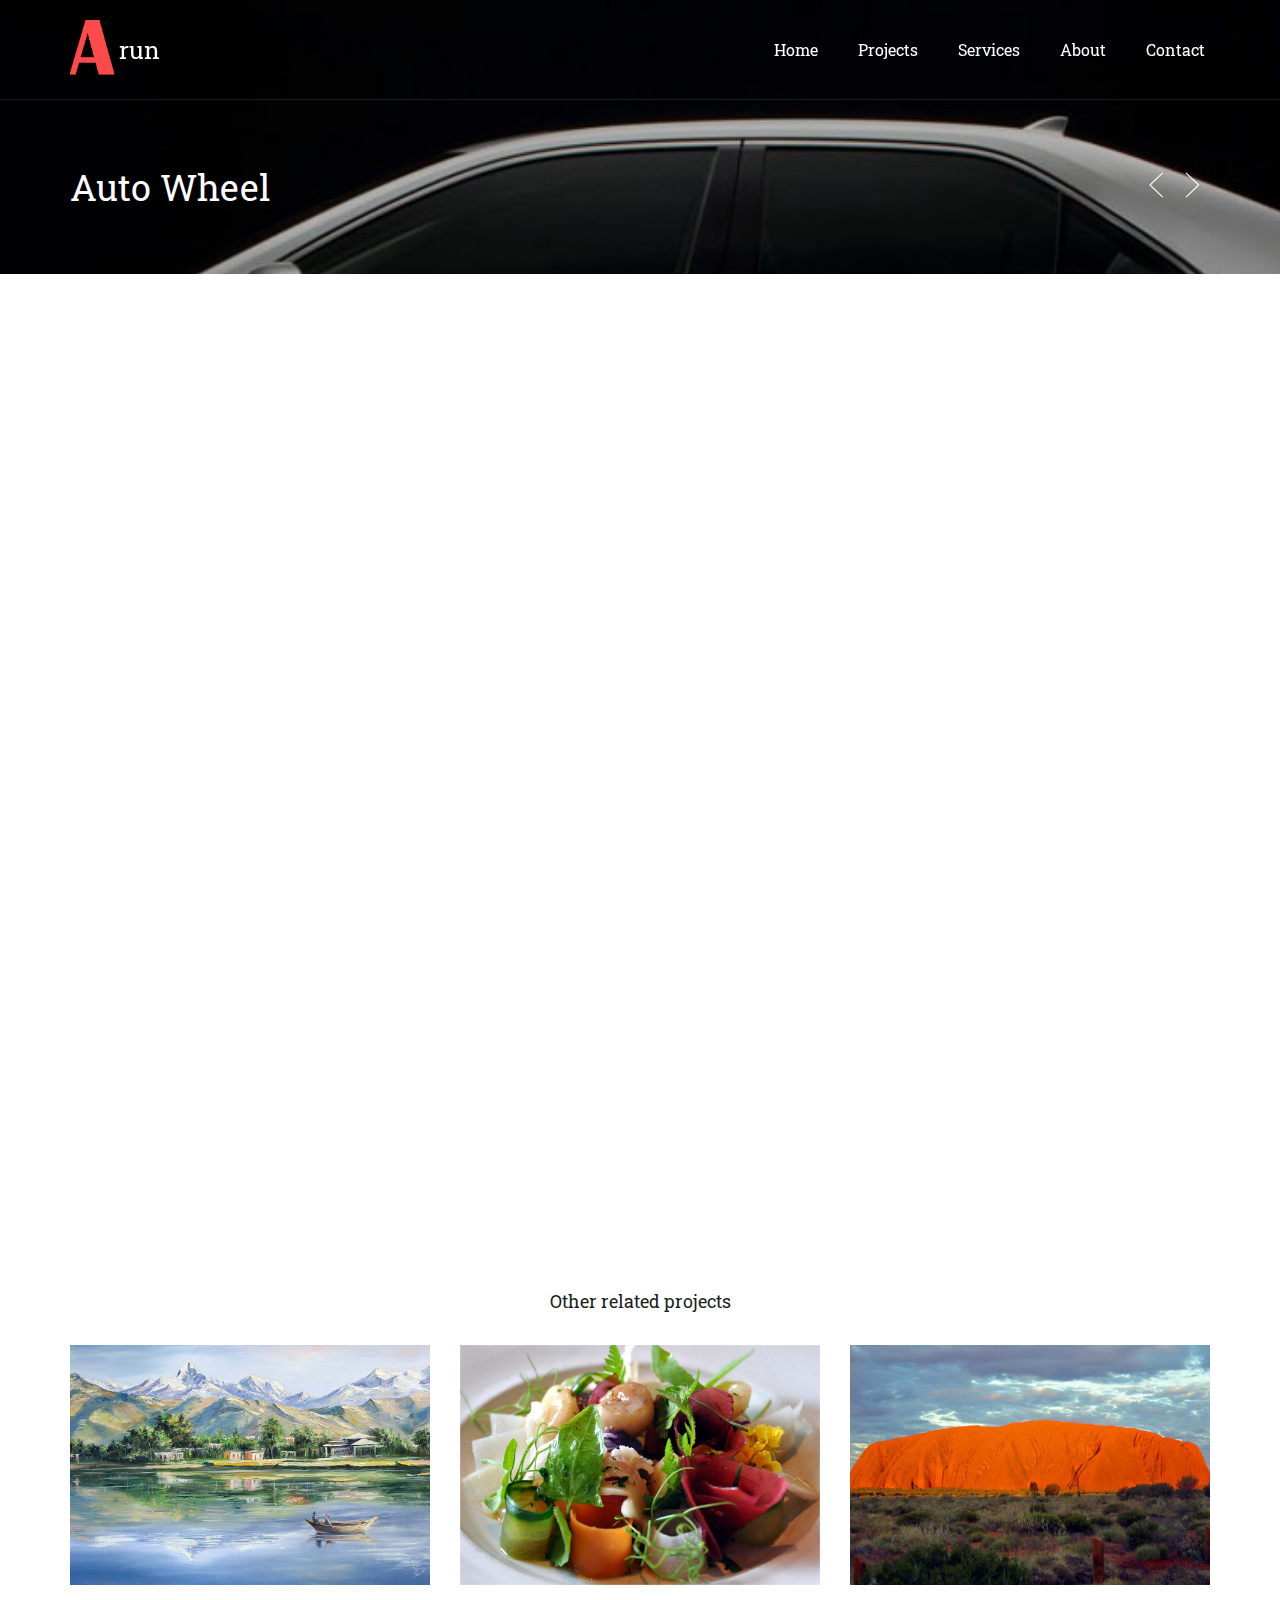
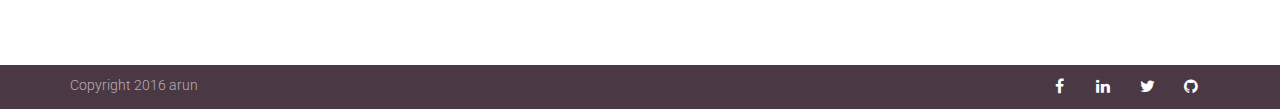
<file: auto-wheel.html>
<!doctype html>
<html class="no-js" lang="">
<head>
  <meta charset="utf-8">
  <meta name="description" content="Web Debeloper Portfolio">
  <meta name="keywords" content="HTML,CSS,JavaScript,RubyonRails,Node.js,Angular.js">
  <meta name="author" content="Arun Shrestha">
  <meta name="viewport" content="width=device-width, initial-scale=1, minimal-ui">
  <title>run | Portfolio</title>

  <!-- Links for fonts -->
  <link rel='stylesheet' id='open-sans-css' href='http://fonts.googleapis.com/css?family=Open+Sans%3A300italic%2C400italic%2C600italic%2C300%2C400%2C600&amp;subset=latin%2Clatin-ext&amp;ver=4.1.1' type='text/css' media='all' />
  <link href="http://fonts.googleapis.com/css?family=Roboto:300,300italic,400,400italic,700%7CRoboto+Slab:100,300,400,700&amp;subset=latin,latin" rel="stylesheet" type="text/css">

  <!-- stylesheets -->
  <link rel="stylesheet" href="assets/css/bootstrap.css">
  <link rel="stylesheet" href="assets/css/theme.min.css">
  <link rel="stylesheet" href="assets/css/style.css">

  <!-- Mobile icons and favicon -->
  <link rel="apple-touch-icon" sizes="57x57" href="assets/images/favicons/apple-icon-57x57.png">
  <link rel="apple-touch-icon" sizes="60x60" href="assets/images/favicons/apple-icon-60x60.png">
  <link rel="apple-touch-icon" sizes="72x72" href="assets/images/favicons/apple-icon-72x72.png">
  <link rel="apple-touch-icon" sizes="76x76" href="assets/images/favicons/apple-icon-76x76.png">
  <link rel="apple-touch-icon" sizes="114x114" href="assets/images/favicons/apple-icon-114x114.png">
  <link rel="apple-touch-icon" sizes="120x120" href="assets/images/favicons/apple-icon-120x120.png">
  <link rel="apple-touch-icon" sizes="144x144" href="assets/images/favicons/apple-icon-144x144.png">
  <link rel="android-icon" sizes="36x36" href="assets/images/favicons/android-icon-36x36.png">
  <link rel="android-icon" sizes="48x48" href="assets/images/favicons/android-icon-48x48.png">
  <link rel="android-icon" sizes="72x72" href="assets/images/favicons/android-icon-72x72.png">
  <link rel="android-icon" sizes="96x96" href="assets/images/favicons/android-icon-96x96.png">
  <link rel="android-icon" sizes="144x144" href="assets/images/favicons/android-icon-144x144.png">
  <link rel="icon" type="image/png" href="assets/images/favicons/favicon-32x32.png" sizes="32x32">
  <link rel="icon" type="image/png" href="assets/images/favicons/favicon-96x96.png" sizes="96x96">
  <link rel="icon" type="image/png" href="assets/images/favicons/favicon-16x16.png" sizes="16x16">
  <link rel="shortcut icon" href="assets/images/favicons/favicon.ico"> </head>

<body class="transparent-header pace-on pace-dot">
  <div class="pace-overlay"></div>
    <div class="menu navbar navbar-static-top header-logo-left-menu-right text-none oxy-mega-menu navbar-sticky" id="masthead">
        <div class="container">
            <div class="navbar-header">
                <button class="navbar-toggle collapsed" data-target=".main-navbar" data-toggle="collapse" type="button"> <span class="icon-bar"></span> <span class="icon-bar"></span> <span class="icon-bar"></span> </button>
                <a class="navbar-brand" href="index.html"> <img src="assets/images/logo2.svg" alt="arun - Portfolio">run </a>
            </div>
            <div class="nav-container">
                <nav class="collapse navbar-collapse main-navbar logo-navbar navbar-right">
                    <div class="menu-container">
                        <ul class="nav navbar-nav" id="menu-main">
                            <li class="menu-item"> <a href="index.html">Home</a> </li>
                            <li class="menu-item"> <a href="index.html#projects">Projects</a> </li>
                            <li class="menu-item"> <a href="index.html#services">Services</a> </li>
                            <!--<li class="menu-item"> <a href="index.html#skill">Skills</a> </li>-->
                             <li class="menu-item"> <a href="index.html#about">About</a> </li> 
                            <li class="menu-item"> <a href="contact.html">Contact</a> </li>
                        </ul>
                    </div>

                </nav>
            </div>
        </div>
    </div>
    <div id="content" role="main">
        <article>
            <section class="section">
                <div class="background-media" data-0-top-bottom="background-position: 50% -80px" data-start="background-position: 50% 0px" style="background-image: url(assets/images/big-img/auto-wheel.jpg); background-repeat:no-repeat; background-size:cover; background-attachment:fixed; background-position: 50% 0%;">
                </div>
                <div class="background-overlay" style="background-color: rgba(0,0,0,0.3);"></div>
                <div class="container">
                    <div class="row">
                        <header class="portfolio-header col-md-12 text-light">
                            <h1 class="text-left small-screen-center element-top-160 element-bottom-60 text-light normal" data-0-top-bottom="opacity:0" data-center="opacity:1" data-os-animation="none" data-os-animation-delay="0s" data-start="opacity:1">Auto Wheel</h1>
                            <nav class="portfolio-nav element-top-160">
                                <ul>
                                    <li>
                                        <a href="art-palace.html">
                                            <svg viewBox="0 0 100 100">
                                                <g>
                                                    <polyline fill="none" stroke-width="3" stroke-miterlimit="10" points="68.692,16.091 33.146,50 68.692,83.906   "></polyline>
                                                </g>
                                            </svg>
                                        </a>
                                    </li>
                                    <li>
                                        <a href="fusion.html">
                                            <svg viewBox="0 0 100 100">
                                                <g>
                                                    <polyline fill="none" stroke-width="3" stroke-miterlimit="10" points="33.146,16.091 68.692,50
                                                33.146,83.906   "></polyline>
                                                </g>
                                            </svg>
                                        </a>
                                    </li>
                                </ul>
                            </nav>
                        </header>
                    </div>
                </div>
            </section>
            <section class="section">
                <div class="background-overlay"></div>
                <div class="container">
                    <div class="row">
                        <div class="col-md-9">
                            <div class="figure element-top-60 element-bottom-20 os-animation" data-os-animation="fadeInLeft" data-os-animation-delay="0s">
                                <a class="figure-image magnific" href="assets/images/big-img/p2-autowheel.jpg" target="_self"> <img alt="Project 02 Auto Wheel" src="assets/images/big-img/p2-autowheel.jpg"> </a>
                            </div>
                            <div class="figure element-top-0 element-bottom-0 os-animation" data-os-animation="fadeInLeft" data-os-animation-delay="0.1s">
                                <a class="figure-image magnific" href="assets/images/big-img/auto-wheel.jpg" target="_self"> <img alt="Auto Wheel" src="assets/images/big-img/auto-wheel.jpg"> </a>
                            </div>
                        </div>
                        <div class="col-md-3">
                            <h2 class="text-left element-top-60 element-bottom-0 text-normal os-animation normal" data-os-animation="fadeInRight" data-os-animation-delay="0.1s">Brief</h2>
                            <div class="divider-border divider-border-left element-top-10 element-bottom-20 os-animation" data-os-animation="fadeInRight" data-os-animation-delay="0.2s">
                                <div class="divider-border-inner"></div>
                            </div>
                            <div class="col-text-1 element-top-0 element-bottom-0 os-animation" data-os-animation="fadeInRight" data-os-animation-delay="0.3s">
                                <p>Joomla based content management site built with additional extensions. </p>
                            </div>
                            <ul class="skills-list normal element-top-20 element-bottom-20 os-animation" data-os-animation="fadeInRight" data-os-animation-delay="0.4s">
                                <li>Web Design</li>
                                <li>Web Development</li>
                                <li>SEO optimisation</li>
                                <li>Content architecture</li>
                            </ul>
                        </div>
                    </div>
                </div>
            </section>
            <section class="section portfolio-related">
                <div class="container">
                    <div class="row element-bottom-80 text-center">
                        <h3 class="element-top-30 element-bottom-30">Other related projects</h3>
                        <div class="col-md-4 col-sm-4">
                            <div class="figure fade-in text-center vertical-middle">
                                <a class="figure-image" href="art-palace.html"> <img alt="Art Palace" src="assets/images/big-img/art-palace.jpg">
                                    <div class="figure-overlay">
                                        <div class="figure-overlay-container">
                                            <div class="figure-caption">
                                                <h3>Art Palace</h3> </div>
                                        </div>
                                    </div>
                                </a>
                            </div>
                        </div>
                        <div class="col-md-4 col-sm-4">
                            <div class="figure fade-in text-center vertical-middle">
                                <a class="figure-image" href="fusion.html"> <img alt="Fusion Cafe" src="assets/images/big-img/fusion-1.jpg">
                                    <div class="figure-overlay">
                                        <div class="figure-overlay-container">
                                            <div class="figure-caption">
                                                <h3>Fusion Cafe</h3> </div>
                                        </div>
                                    </div>
                                </a>
                            </div>
                        </div>
                        <div class="col-md-4 col-sm-4">
                            <div class="figure fade-in text-center vertical-middle">
                                <a class="figure-image" href="creative-standard-item.html"> <img alt="Educare Australia" src="assets/images/big-img/educare-1.jpg">
                                    <div class="figure-overlay">
                                        <div class="figure-overlay-container">
                                            <div class="figure-caption">
                                                <h3>EduCare Australia</h3> </div>
                                        </div>
                                    </div>
                                </a>
                            </div>
                        </div>
                    </div>
                </div>
            </section>
        </article>
        <footer id="footer">
            <section class="section subfooter">
                <div class="container">
                    <div class="row element-top-10 element-bottom-10 footer-columns-2">
                        <div class="col-sm-6">
                            <div class="sidebar-widget widget_text" id="text-4">
                                <div class="textwidget"> Copyright 2016 arun </div>
                            </div>
                        </div>
                        <div class="col-sm-6">
                            <div class="sidebar-widget widget_social" id="oxywidgetsocial-3">
                                <ul class="unstyled inline social-icons social-simple social-normal">
                                  <li>
                                      <a data-iconcolor="#3b5998" href="https://www.facebook.com/shresthaarun" target="_blank"> <i class="fa fa-facebook"></i> </a>
                                  </li>
                                  <li>
                                      <a data-iconcolor="#1a85bb" href="https://au.linkedin.com/in/arun-shrestha-190a3551" target="_blank"> <i class="fa fa-linkedin"></i> </a>
                                  </li>
                                  <li>
                                      <a data-iconcolor="#00acee" href="https://twitter.com/shresthaarun1" target="_blank"> <i class="fa fa-twitter"></i> </a>
                                  </li>
                                  <li>
                                      <a data-iconcolor="#3b5998" href="https://github.com/arun-shrestha" target="_blank"> <i class="fa fa-github"></i> </a>
                                  </li>
                                </ul>
                            </div>
                        </div>
                    </div>
                </div>
            </section>
        </footer>
    </div>
    <a class="go-top go-top-circle" href="javascript:void(0)"> <i class="fa fa-angle-up"></i> </a>
    <script type="text/javascript">
        var oxyThemeData = {
            navbarHeight: 100,
            navbarScrolled: 60,
            navbarScrolledPoint: 20,
            menuClose: 'off',
            scrollFinishedMessage: 'No more items to load.',
            hoverMenu:
            {
                hoverActive: false,
                hoverDelay: 1,
                hoverFadeDelay: 200
            },
            siteLoader: 'on'
        };
    </script>
    <script src="assets/js/theme.min.js"></script>
</body>
</html>
</file>
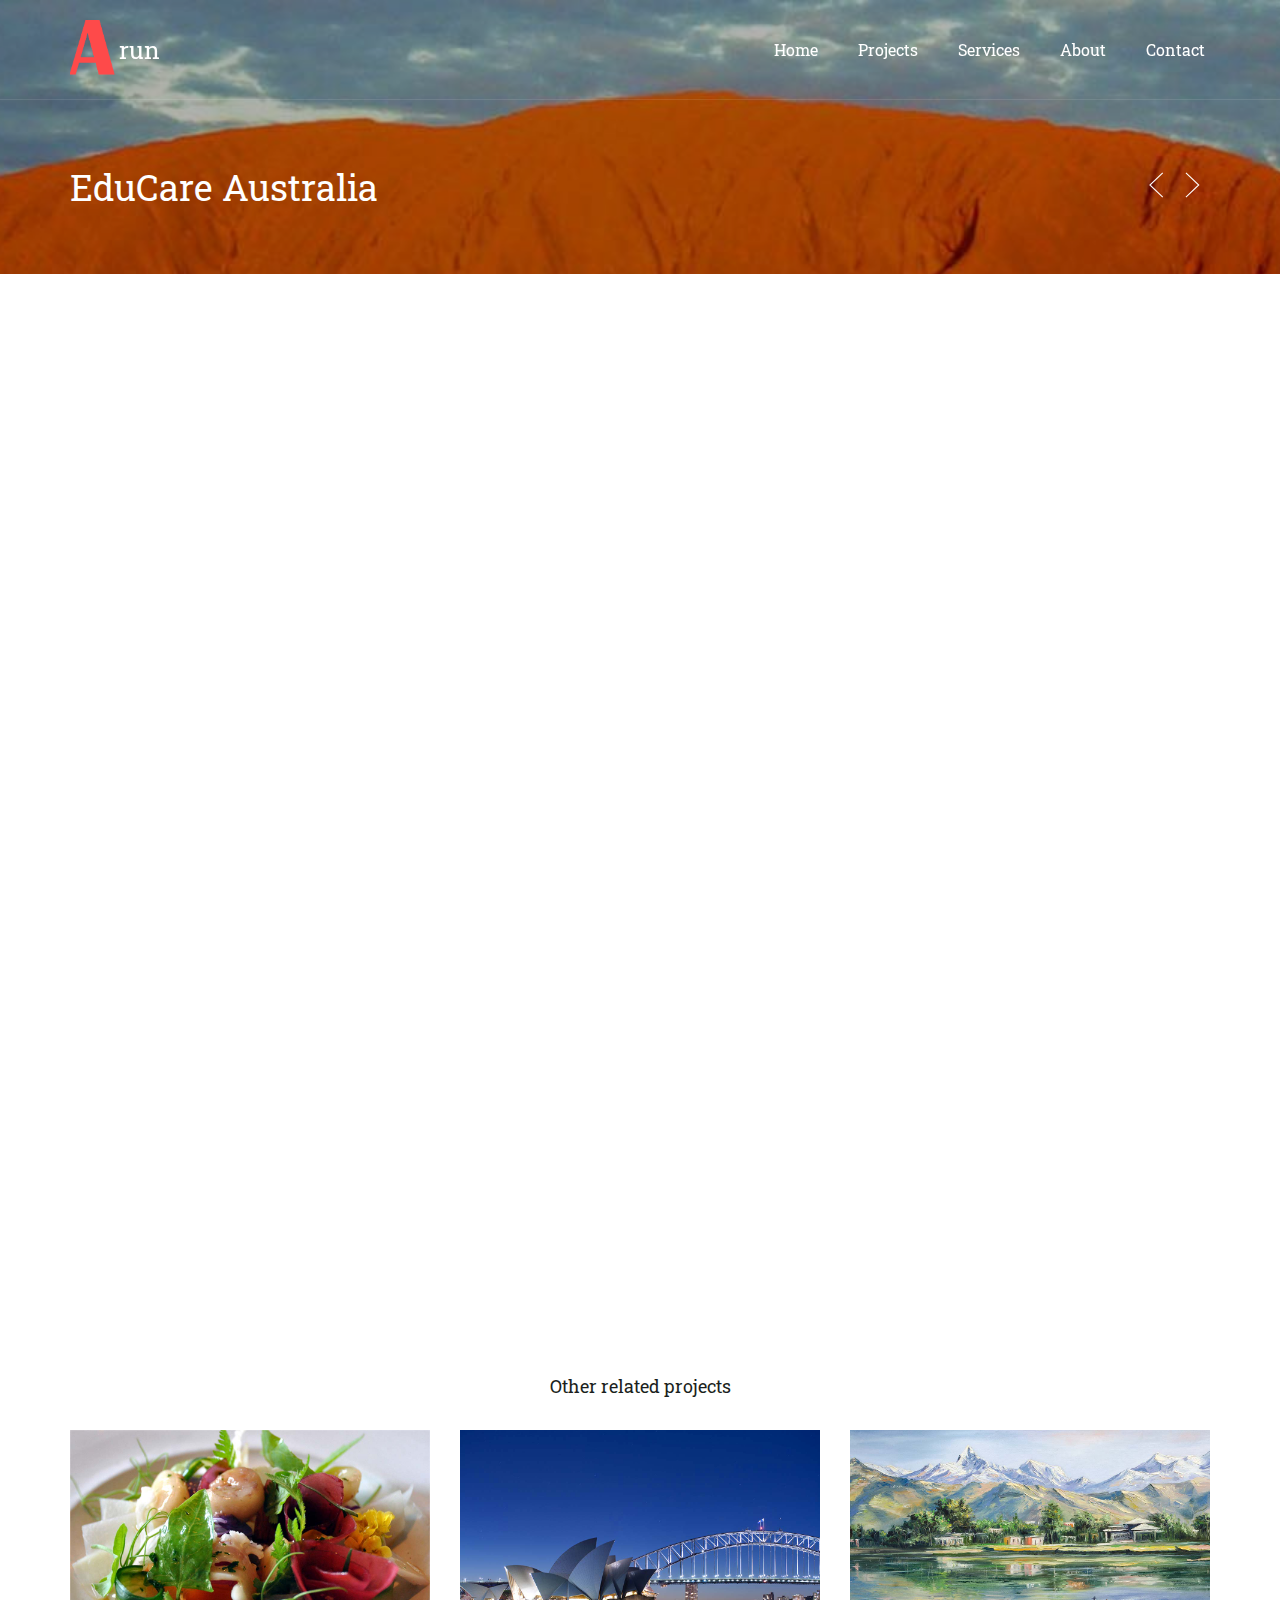
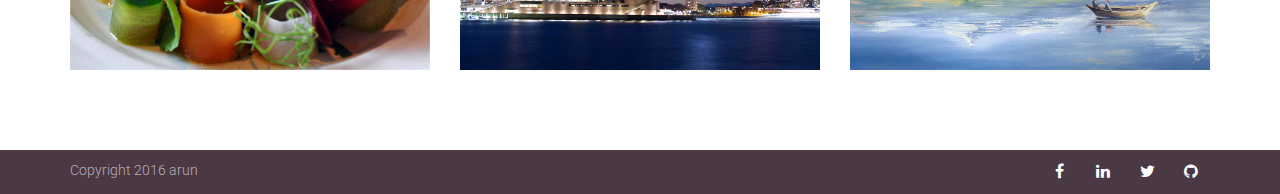
<file: educare.html>
<!doctype html>
<html class="no-js" lang="">
<head>
  <meta charset="utf-8">
  <meta name="description" content="Web Debeloper Portfolio">
  <meta name="keywords" content="HTML,CSS,JavaScript,RubyonRails,Node.js,Angular.js">
  <meta name="author" content="Arun Shrestha">
  <meta name="viewport" content="width=device-width, initial-scale=1, minimal-ui">
  <title>run | Portfolio</title>

  <!-- Links for fonts -->
  <link rel='stylesheet' id='open-sans-css' href='http://fonts.googleapis.com/css?family=Open+Sans%3A300italic%2C400italic%2C600italic%2C300%2C400%2C600&amp;subset=latin%2Clatin-ext&amp;ver=4.1.1' type='text/css' media='all' />
  <link href="http://fonts.googleapis.com/css?family=Roboto:300,300italic,400,400italic,700%7CRoboto+Slab:100,300,400,700&amp;subset=latin,latin" rel="stylesheet" type="text/css">

  <!-- stylesheets -->
  <link rel="stylesheet" href="assets/css/bootstrap.css">
  <link rel="stylesheet" href="assets/css/theme.min.css">
  <link rel="stylesheet" href="assets/css/style.css">

  <!-- Mobile icons and favicon -->
  <link rel="apple-touch-icon" sizes="57x57" href="assets/images/favicons/apple-icon-57x57.png">
  <link rel="apple-touch-icon" sizes="60x60" href="assets/images/favicons/apple-icon-60x60.png">
  <link rel="apple-touch-icon" sizes="72x72" href="assets/images/favicons/apple-icon-72x72.png">
  <link rel="apple-touch-icon" sizes="76x76" href="assets/images/favicons/apple-icon-76x76.png">
  <link rel="apple-touch-icon" sizes="114x114" href="assets/images/favicons/apple-icon-114x114.png">
  <link rel="apple-touch-icon" sizes="120x120" href="assets/images/favicons/apple-icon-120x120.png">
  <link rel="apple-touch-icon" sizes="144x144" href="assets/images/favicons/apple-icon-144x144.png">
  <link rel="android-icon" sizes="36x36" href="assets/images/favicons/android-icon-36x36.png">
  <link rel="android-icon" sizes="48x48" href="assets/images/favicons/android-icon-48x48.png">
  <link rel="android-icon" sizes="72x72" href="assets/images/favicons/android-icon-72x72.png">
  <link rel="android-icon" sizes="96x96" href="assets/images/favicons/android-icon-96x96.png">
  <link rel="android-icon" sizes="144x144" href="assets/images/favicons/android-icon-144x144.png">
  <link rel="icon" type="image/png" href="assets/images/favicons/favicon-32x32.png" sizes="32x32">
  <link rel="icon" type="image/png" href="assets/images/favicons/favicon-96x96.png" sizes="96x96">
  <link rel="icon" type="image/png" href="assets/images/favicons/favicon-16x16.png" sizes="16x16">
  <link rel="shortcut icon" href="assets/images/favicons/favicon.ico"> </head>

<body class="transparent-header pace-on pace-dot">
  <div class="pace-overlay"></div>
    <div class="menu navbar navbar-static-top header-logo-left-menu-right text-none oxy-mega-menu navbar-sticky" id="masthead">
        <div class="container">
            <div class="navbar-header">
                <button class="navbar-toggle collapsed" data-target=".main-navbar" data-toggle="collapse" type="button"> <span class="icon-bar"></span> <span class="icon-bar"></span> <span class="icon-bar"></span> </button>
                <a class="navbar-brand" href="index.html"> <img src="assets/images/logo2.svg" alt="arun - Portfolio">run </a>
            </div>
            <div class="nav-container">
                <nav class="collapse navbar-collapse main-navbar logo-navbar navbar-right">
                    <div class="menu-container">
                        <ul class="nav navbar-nav" id="menu-main">
                            <li class="menu-item"> <a href="index.html">Home</a> </li>
                            <li class="menu-item"> <a href="index.html#projects">Projects</a> </li>
                            <li class="menu-item"> <a href="index.html#services">Services</a> </li>
                            <!--<li class="menu-item"> <a href="index.html#skill">Skills</a> </li>-->
                             <li class="menu-item"> <a href="index.html#about">About</a> </li> 
                            <li class="menu-item"> <a href="contact.html">Contact</a> </li>
                        </ul>
                    </div>

                </nav>
            </div>
        </div>
    </div>
    <div id="content" role="main">
        <article>
            <section class="section">
                <div class="background-media" data-0-top-bottom="background-position: 50% -80px" data-start="background-position: 50% 0px" style="background-image: url(assets/images/big-img/educare.jpg); background-repeat:no-repeat; background-size:cover; background-attachment:fixed; background-position: 50% 0%;">
                </div>
                <div class="background-overlay" style="background-color: rgba(0,0,0,0.3);"></div>
                <div class="container">
                    <div class="row">
                        <header class="portfolio-header col-md-12 text-light">
                            <h1 class="text-left small-screen-center element-top-160 element-bottom-60 text-light normal" data-0-top-bottom="opacity:0" data-center="opacity:1" data-os-animation="none" data-os-animation-delay="0s" data-start="opacity:1">EduCare Australia</h1>
                            <nav class="portfolio-nav element-top-160">
                                <ul>
                                    <li>
                                        <a href="fusion.html">
                                            <svg viewBox="0 0 100 100">
                                                <g>
                                                    <polyline fill="none" stroke-width="3" stroke-miterlimit="10" points="68.692,16.091 33.146,50 68.692,83.906   "></polyline>
                                                </g>
                                            </svg>
                                        </a>
                                    </li>
                                    <li>
                                        <a href="lamart.html">
                                            <svg viewBox="0 0 100 100">
                                                <g>
                                                    <polyline fill="none" stroke-width="3" stroke-miterlimit="10" points="33.146,16.091 68.692,50
                                                33.146,83.906   "></polyline>
                                                </g>
                                            </svg>
                                        </a>
                                    </li>
                                </ul>
                            </nav>
                        </header>
                    </div>
                </div>
            </section>
            <section class="section">
                <div class="background-overlay"></div>
                <div class="container">
                    <div class="row">
                        <div class="col-md-9">
                            <div class="figure element-top-60 element-bottom-20 os-animation" data-os-animation="fadeInLeft" data-os-animation-delay="0s">
                                <a class="figure-image magnific" href="assets/images/big-img/p4-educare.jpg" target="_self"> <img alt="Project 04 EduCare Australia" src="assets/images/big-img/p4-educare.jpg"> </a>
                            </div>
                            <div class="figure element-top-0 element-bottom-0 os-animation" data-os-animation="fadeInLeft" data-os-animation-delay="0.1s">
                                <a class="figure-image magnific" href="assets/images/big-img/educare.jpg" target="_self"> <img alt="EduCare Australia" src="assets/images/big-img/educare.jpg"> </a>
                            </div>
                        </div>
                        <div class="col-md-3">
                            <h2 class="text-left element-top-60 element-bottom-0 text-normal os-animation normal" data-os-animation="fadeInRight" data-os-animation-delay="0.1s">Brief</h2>
                            <div class="divider-border divider-border-left element-top-10 element-bottom-20 os-animation" data-os-animation="fadeInRight" data-os-animation-delay="0.2s">
                                <div class="divider-border-inner"></div>
                            </div>
                            <div class="col-text-1 element-top-0 element-bottom-0 os-animation" data-os-animation="fadeInRight" data-os-animation-delay="0.3s">
                                <p>HTML, CSS and JavaScript based static stie developed for a student consultancy firm. </p>
                            </div>
                            <ul class="skills-list normal element-top-20 element-bottom-20 os-animation" data-os-animation="fadeInRight" data-os-animation-delay="0.4s">
                                <li>Web Design</li>
                                <li>Web Development</li>
                                <li>SEO optimisation</li>
                                <li>Domain Name Registration</li>
                                <li>Hosting</li>
                            </ul>
                        </div>
                    </div>
                </div>
            </section>
            <section class="section portfolio-related">
                <div class="container">
                    <div class="row element-bottom-80 text-center">
                        <h3 class="element-top-30 element-bottom-30">Other related projects</h3>
                        <div class="col-md-4 col-sm-4">
                            <div class="figure fade-in text-center vertical-middle">
                                <a class="figure-image" href="fusion.html"> <img alt="Fusion Cafe" src="assets/images/big-img/fusion-1.jpg">
                                    <div class="figure-overlay">
                                        <div class="figure-overlay-container">
                                            <div class="figure-caption">
                                                <h3>Fusion Cafe</h3> </div>
                                        </div>
                                    </div>
                                </a>
                            </div>
                        </div>
                        <div class="col-md-4 col-sm-4">
                            <div class="figure fade-in text-center vertical-middle">
                                <a class="figure-image" href="lamart.html"> <img alt="Lamart College" src="assets/images/big-img/lamart.jpg">
                                    <div class="figure-overlay">
                                        <div class="figure-overlay-container">
                                            <div class="figure-caption">
                                                <h3>Lamart College</h3> </div>
                                        </div>
                                    </div>
                                </a>
                            </div>
                        </div>
                        <div class="col-md-4 col-sm-4">
                            <div class="figure fade-in text-center vertical-middle">
                                <a class="figure-image" href="art-palace.html"> <img alt="Art Palace" src="assets/images/big-img/art-palace.jpg">
                                    <div class="figure-overlay">
                                        <div class="figure-overlay-container">
                                            <div class="figure-caption">
                                                <h3>Art Palace</h3> </div>
                                        </div>
                                    </div>
                                </a>
                            </div>
                        </div>
                    </div>
                </div>
            </section>
        </article>
        <footer id="footer">
            <section class="section subfooter">
                <div class="container">
                    <div class="row element-top-10 element-bottom-10 footer-columns-2">
                        <div class="col-sm-6">
                            <div class="sidebar-widget widget_text" id="text-4">
                                <div class="textwidget"> Copyright 2016 arun </div>
                            </div>
                        </div>
                        <div class="col-sm-6">
                            <div class="sidebar-widget widget_social" id="oxywidgetsocial-3">
                                <ul class="unstyled inline social-icons social-simple social-normal">
                                  <li>
                                      <a data-iconcolor="#3b5998" href="https://www.facebook.com/shresthaarun" target="_blank"> <i class="fa fa-facebook"></i> </a>
                                  </li>
                                  <li>
                                      <a data-iconcolor="#1a85bb" href="https://au.linkedin.com/in/arun-shrestha-190a3551" target="_blank"> <i class="fa fa-linkedin"></i> </a>
                                  </li>
                                  <li>
                                      <a data-iconcolor="#00acee" href="https://twitter.com/shresthaarun1" target="_blank"> <i class="fa fa-twitter"></i> </a>
                                  </li>
                                  <li>
                                      <a data-iconcolor="#3b5998" href="https://github.com/arun-shrestha" target="_blank"> <i class="fa fa-github"></i> </a>
                                  </li>
                                </ul>
                            </div>
                        </div>
                    </div>
                </div>
            </section>
        </footer>
    </div>
    <a class="go-top go-top-circle" href="javascript:void(0)"> <i class="fa fa-angle-up"></i> </a>
    <script type="text/javascript">
        var oxyThemeData = {
            navbarHeight: 100,
            navbarScrolled: 60,
            navbarScrolledPoint: 20,
            menuClose: 'off',
            scrollFinishedMessage: 'No more items to load.',
            hoverMenu:
            {
                hoverActive: false,
                hoverDelay: 1,
                hoverFadeDelay: 200
            },
            siteLoader: 'on'
        };
    </script>
    <script src="assets/js/theme.min.js"></script>
</body>
</html>
</file>
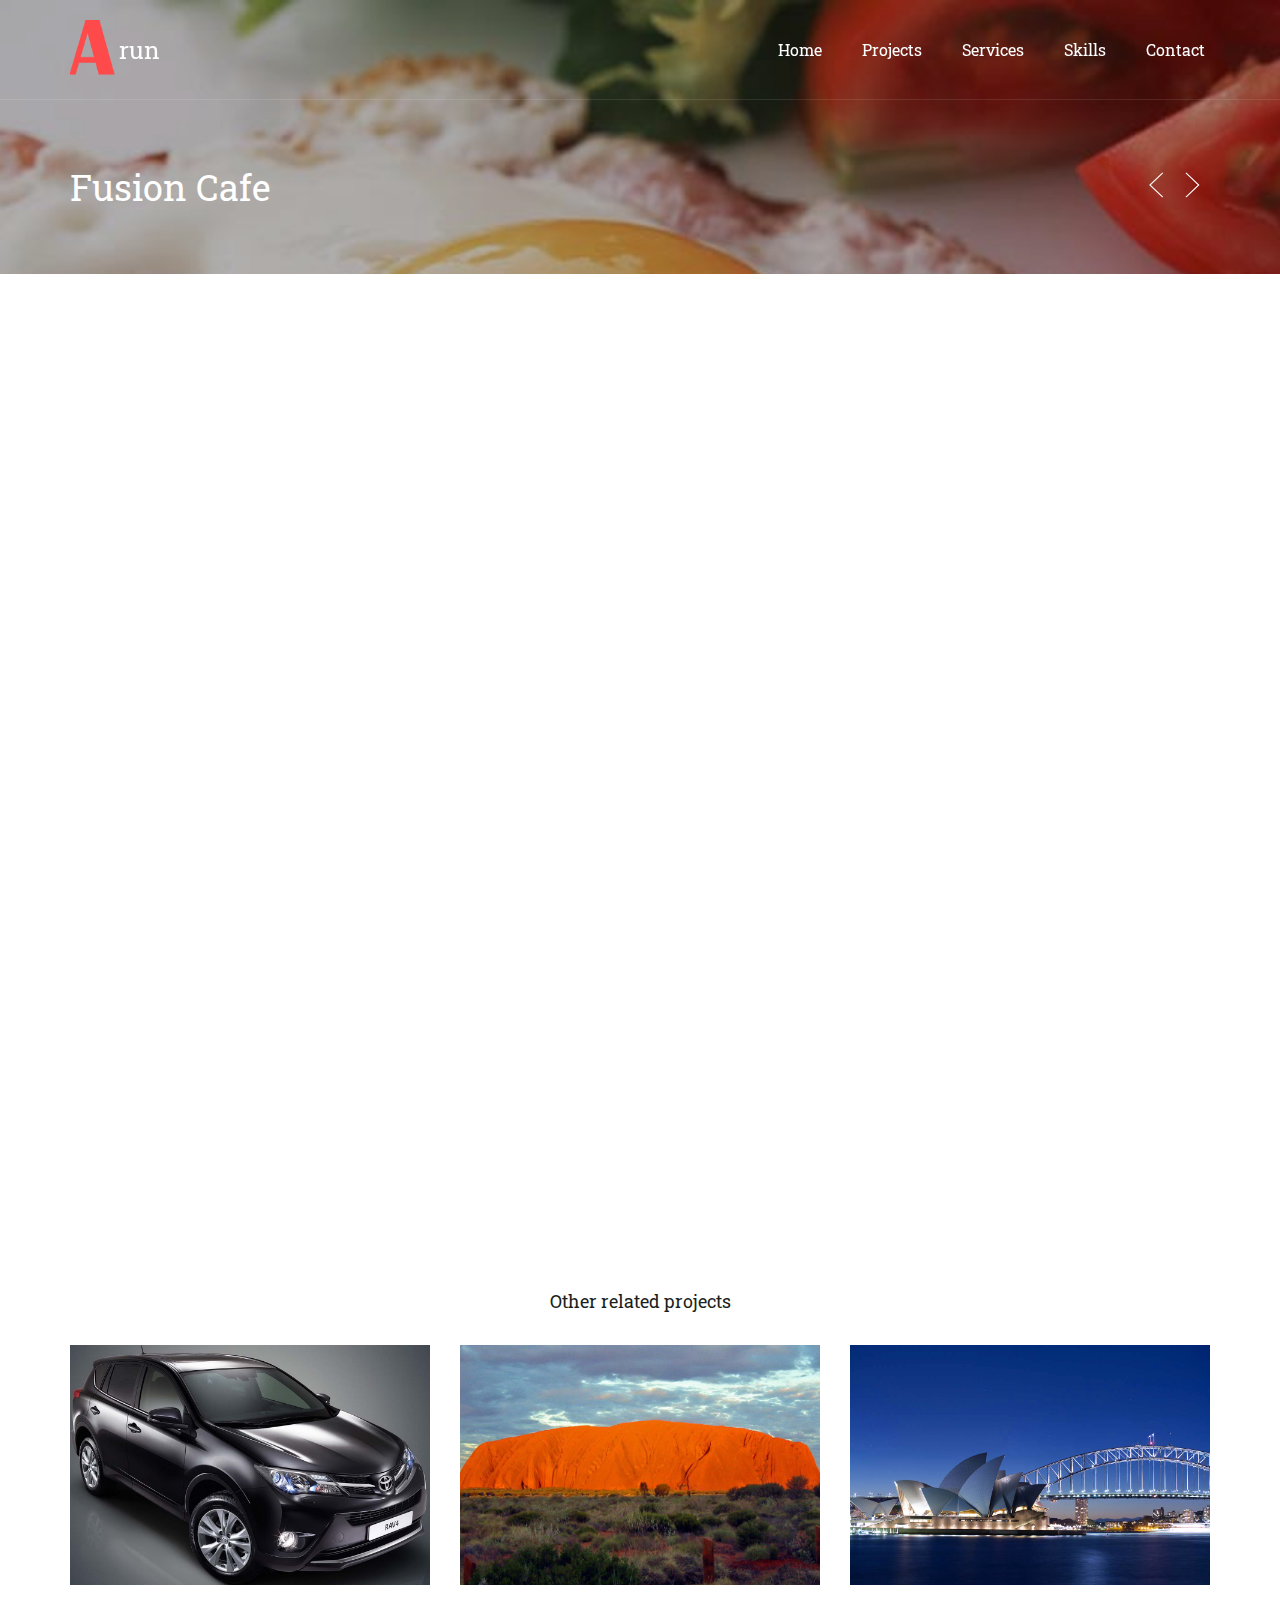
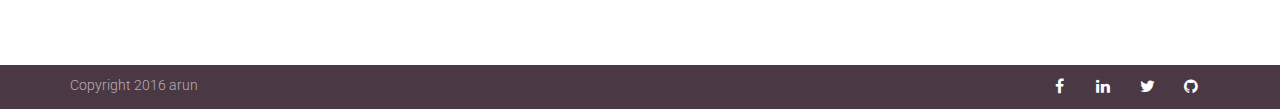
<file: fusion.html>
<!doctype html>
<html class="no-js" lang="">
<head>
  <meta charset="utf-8">
  <meta name="description" content="Web Debeloper Portfolio">
  <meta name="keywords" content="HTML,CSS,JavaScript,RubyonRails,Node.js,Angular.js">
  <meta name="author" content="Arun Shrestha">
  <meta name="viewport" content="width=device-width, initial-scale=1, minimal-ui">
  <title>run | Portfolio</title>

  <!-- Links for fonts -->
  <link rel='stylesheet' id='open-sans-css' href='http://fonts.googleapis.com/css?family=Open+Sans%3A300italic%2C400italic%2C600italic%2C300%2C400%2C600&amp;subset=latin%2Clatin-ext&amp;ver=4.1.1' type='text/css' media='all' />
  <link href="http://fonts.googleapis.com/css?family=Roboto:300,300italic,400,400italic,700%7CRoboto+Slab:100,300,400,700&amp;subset=latin,latin" rel="stylesheet" type="text/css">

  <!-- stylesheets -->
  <link rel="stylesheet" href="assets/css/bootstrap.css">
  <link rel="stylesheet" href="assets/css/theme.min.css">
  <link rel="stylesheet" href="assets/css/style.css">

  <!-- Mobile icons and favicon -->
  <link rel="apple-touch-icon" sizes="57x57" href="assets/images/favicons/apple-icon-57x57.png">
  <link rel="apple-touch-icon" sizes="60x60" href="assets/images/favicons/apple-icon-60x60.png">
  <link rel="apple-touch-icon" sizes="72x72" href="assets/images/favicons/apple-icon-72x72.png">
  <link rel="apple-touch-icon" sizes="76x76" href="assets/images/favicons/apple-icon-76x76.png">
  <link rel="apple-touch-icon" sizes="114x114" href="assets/images/favicons/apple-icon-114x114.png">
  <link rel="apple-touch-icon" sizes="120x120" href="assets/images/favicons/apple-icon-120x120.png">
  <link rel="apple-touch-icon" sizes="144x144" href="assets/images/favicons/apple-icon-144x144.png">
  <link rel="android-icon" sizes="36x36" href="assets/images/favicons/android-icon-36x36.png">
  <link rel="android-icon" sizes="48x48" href="assets/images/favicons/android-icon-48x48.png">
  <link rel="android-icon" sizes="72x72" href="assets/images/favicons/android-icon-72x72.png">
  <link rel="android-icon" sizes="96x96" href="assets/images/favicons/android-icon-96x96.png">
  <link rel="android-icon" sizes="144x144" href="assets/images/favicons/android-icon-144x144.png">
  <link rel="icon" type="image/png" href="assets/images/favicons/favicon-32x32.png" sizes="32x32">
  <link rel="icon" type="image/png" href="assets/images/favicons/favicon-96x96.png" sizes="96x96">
  <link rel="icon" type="image/png" href="assets/images/favicons/favicon-16x16.png" sizes="16x16">
  <link rel="shortcut icon" href="assets/images/favicons/favicon.ico"> </head>

<body class="transparent-header pace-on pace-dot">
  <div class="pace-overlay"></div>
    <div class="menu navbar navbar-static-top header-logo-left-menu-right text-none oxy-mega-menu navbar-sticky" id="masthead">
        <div class="container">
            <div class="navbar-header">
                <button class="navbar-toggle collapsed" data-target=".main-navbar" data-toggle="collapse" type="button"> <span class="icon-bar"></span> <span class="icon-bar"></span> <span class="icon-bar"></span> </button>
                <a class="navbar-brand" href="index.html"> <img src="assets/images/logo2.svg" alt="arun - Portfolio">run </a>
            </div>
            <div class="nav-container">
                <nav class="collapse navbar-collapse main-navbar logo-navbar navbar-right">
                    <div class="menu-container">
                        <ul class="nav navbar-nav" id="menu-main">
                            <li class="menu-item"> <a href="index.html">Home</a> </li>
                            <li class="menu-item"> <a href="index.html#projects">Projects</a> </li>
                            <li class="menu-item"> <a href="index.html#services">Services</a> </li>
                            <li class="menu-item"> <a href="index.html#skill">Skills</a> </li>
                            <!-- <li class="menu-item"> <a href="#about">About</a> </li> -->
                            <li class="menu-item"> <a href="contact.html">Contact</a> </li>
                        </ul>
                    </div>

                </nav>
            </div>
        </div>
    </div>
    <div id="content" role="main">
        <article>
            <section class="section">
                <div class="background-media" data-0-top-bottom="background-position: 50% -80px" data-start="background-position: 50% 0px" style="background-image: url(assets/images/big-img/fusion-cafe.jpg); background-repeat:no-repeat; background-size:cover; background-attachment:fixed; background-position: 50% 0%;">
                </div>
                <div class="background-overlay" style="background-color: rgba(0,0,0,0.3);"></div>
                <div class="container">
                    <div class="row">
                        <header class="portfolio-header col-md-12 text-light">
                            <h1 class="text-left small-screen-center element-top-160 element-bottom-60 text-light normal" data-0-top-bottom="opacity:0" data-center="opacity:1" data-os-animation="none" data-os-animation-delay="0s" data-start="opacity:1">Fusion Cafe</h1>
                            <nav class="portfolio-nav element-top-160">
                                <ul>
                                    <li>
                                        <a href="auto-wheel.html">
                                            <svg viewBox="0 0 100 100">
                                                <g>
                                                    <polyline fill="none" stroke-width="3" stroke-miterlimit="10" points="68.692,16.091 33.146,50 68.692,83.906   "></polyline>
                                                </g>
                                            </svg>
                                        </a>
                                    </li>
                                    <li>
                                        <a href="educare.html">
                                            <svg viewBox="0 0 100 100">
                                                <g>
                                                    <polyline fill="none" stroke-width="3" stroke-miterlimit="10" points="33.146,16.091 68.692,50
                                                33.146,83.906   "></polyline>
                                                </g>
                                            </svg>
                                        </a>
                                    </li>
                                </ul>
                            </nav>
                        </header>
                    </div>
                </div>
            </section>
            <section class="section">
                <div class="background-overlay"></div>
                <div class="container">
                    <div class="row">
                        <div class="col-md-9">
                            <div class="figure element-top-60 element-bottom-20 os-animation" data-os-animation="fadeInLeft" data-os-animation-delay="0s">
                                <a class="figure-image magnific" href="assets/images/big-img/p3-fusion.jpg" target="_self"> <img alt="Project 03 Fusion Cafe" src="assets/images/big-img/p3-fusion.jpg"> </a>
                            </div>
                            <div class="figure element-top-0 element-bottom-0 os-animation" data-os-animation="fadeInLeft" data-os-animation-delay="0.1s">
                                <a class="figure-image magnific" href="assets/images/big-img/fusion-cafe.jpg" target="_self"> <img alt="Fusion Cafe" src="assets/images/big-img/fusion-cafe.jpg"> </a>
                            </div>
                        </div>
                        <div class="col-md-3">
                            <h2 class="text-left element-top-60 element-bottom-0 text-normal os-animation normal" data-os-animation="fadeInRight" data-os-animation-delay="0.1s">Brief</h2>
                            <div class="divider-border divider-border-left element-top-10 element-bottom-20 os-animation" data-os-animation="fadeInRight" data-os-animation-delay="0.2s">
                                <div class="divider-border-inner"></div>
                            </div>
                            <div class="col-text-1 element-top-0 element-bottom-0 os-animation" data-os-animation="fadeInRight" data-os-animation-delay="0.3s">
                                <p>HTML, CSS and JavaScript based static stie developed for a busy resturant. Online reservation, odering and Google map integrated. </p>
                            </div>
                            <ul class="skills-list normal element-top-20 element-bottom-20 os-animation" data-os-animation="fadeInRight" data-os-animation-delay="0.4s">
                                <li>Web Design</li>
                                <li>Web Development</li>
                                <li>SEO optimisation</li>
                                <li>Domain Name Registration</li>
                                <li>Hosting</li>
                                <li>Photography</li>
                            </ul>
                        </div>
                    </div>
                </div>
            </section>
            <section class="section portfolio-related">
                <div class="container">
                    <div class="row element-bottom-80 text-center">
                        <h3 class="element-top-30 element-bottom-30">Other related projects</h3>
                        <div class="col-md-4 col-sm-4">
                            <div class="figure fade-in text-center vertical-middle">
                                <a class="figure-image" href="auto-wheel.html"> <img alt="Auto Wheel" src="assets/images/big-img/autowheel-1.jpg">
                                    <div class="figure-overlay">
                                        <div class="figure-overlay-container">
                                            <div class="figure-caption">
                                                <h3>Auto Wheel</h3> </div>
                                        </div>
                                    </div>
                                </a>
                            </div>
                        </div>
                        <div class="col-md-4 col-sm-4">
                            <div class="figure fade-in text-center vertical-middle">
                                <a class="figure-image" href="educare.html"> <img alt="Educare Australia" src="assets/images/big-img/educare-1.jpg">
                                    <div class="figure-overlay">
                                        <div class="figure-overlay-container">
                                            <div class="figure-caption">
                                                <h3>EduCare Australia</h3> </div>
                                        </div>
                                    </div>
                                </a>
                            </div>
                        </div>
                        <div class="col-md-4 col-sm-4">
                            <div class="figure fade-in text-center vertical-middle">
                                <a class="figure-image" href="lamart.html"> <img alt="Lamart College" src="assets/images/big-img/lamart.jpg">
                                    <div class="figure-overlay">
                                        <div class="figure-overlay-container">
                                            <div class="figure-caption">
                                                <h3>Frozen Logbook</h3> </div>
                                        </div>
                                    </div>
                                </a>
                            </div>
                        </div>
                    </div>
                </div>
            </section>
        </article>
        <footer id="footer">
            <section class="section subfooter">
                <div class="container">
                    <div class="row element-top-10 element-bottom-10 footer-columns-2">
                        <div class="col-sm-6">
                            <div class="sidebar-widget widget_text" id="text-4">
                                <div class="textwidget"> Copyright 2016 arun </div>
                            </div>
                        </div>
                        <div class="col-sm-6">
                            <div class="sidebar-widget widget_social" id="oxywidgetsocial-3">
                                <ul class="unstyled inline social-icons social-simple social-normal">
                                    <li>
                                        <a data-iconcolor="#3b5998" href="https://www.facebook.com/shresthaarun" target="_blank"> <i class="fa fa-facebook"></i> </a>
                                    </li>
                                    <li>
                                        <a data-iconcolor="#1a85bb" href="https://au.linkedin.com/in/arun-shrestha-190a3551" target="_blank"> <i class="fa fa-linkedin"></i> </a>
                                    </li>
                                    <li>
                                        <a data-iconcolor="#00acee" href="https://twitter.com/shresthaarun1" target="_blank"> <i class="fa fa-twitter"></i> </a>
                                    </li>
                                    <li>
                                        <a data-iconcolor="#3b5998" href="https://github.com/arun-shrestha" target="_blank"> <i class="fa fa-github"></i> </a>
                                    </li>
                                </ul>
                            </div>
                        </div>
                    </div>
                </div>
            </section>
        </footer>
    </div>
    <a class="go-top go-top-circle" href="javascript:void(0)"> <i class="fa fa-angle-up"></i> </a>
    <script type="text/javascript">
        var oxyThemeData = {
            navbarHeight: 100,
            navbarScrolled: 60,
            navbarScrolledPoint: 20,
            menuClose: 'off',
            scrollFinishedMessage: 'No more items to load.',
            hoverMenu:
            {
                hoverActive: false,
                hoverDelay: 1,
                hoverFadeDelay: 200
            },
            siteLoader: 'on'
        };
    </script>
    <script src="assets/js/theme.min.js"></script>
</body>
</html>
</file>
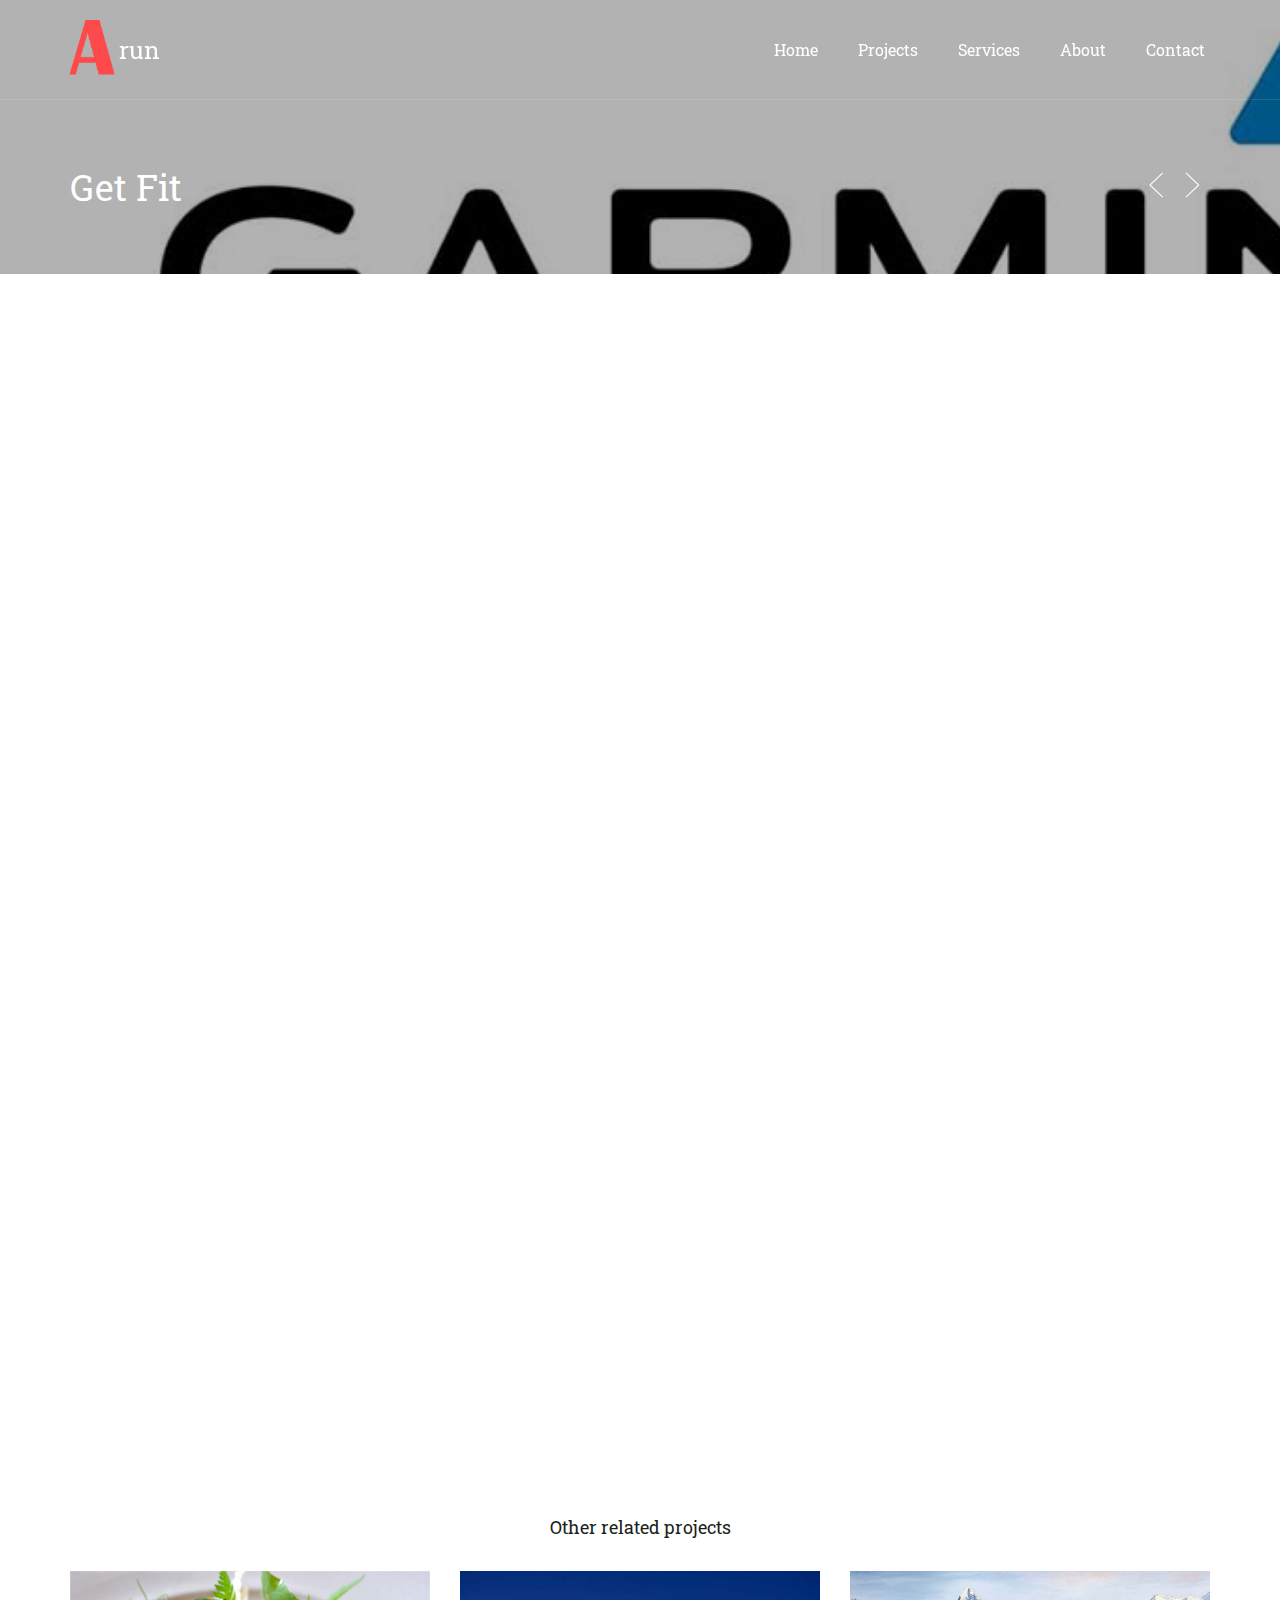
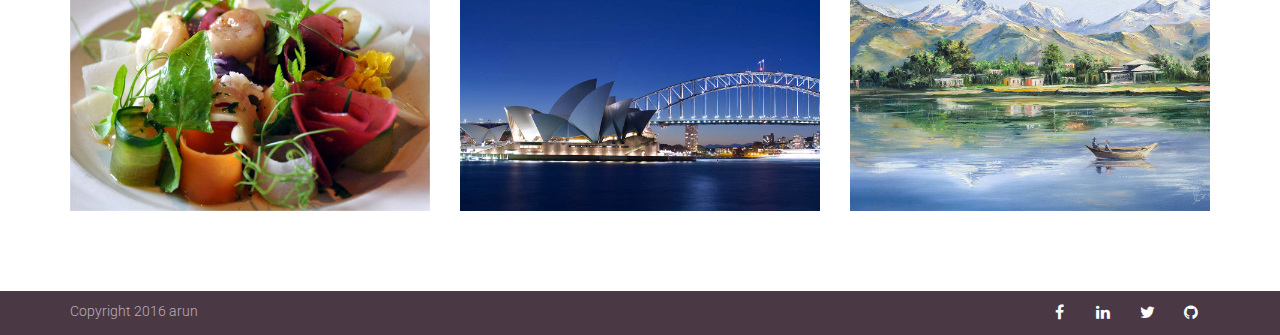
<file: getfit.html>
<!doctype html>
<html class="no-js" lang="">
<head>
  <meta charset="utf-8">
  <meta name="description" content="Web Debeloper Portfolio">
  <meta name="keywords" content="HTML,CSS,JavaScript,RubyonRails,Node.js,Angular.js">
  <meta name="author" content="Arun Shrestha">
  <meta name="viewport" content="width=device-width, initial-scale=1, minimal-ui">
  <title>run | Portfolio</title>

  <!-- Links for fonts -->
  <link rel='stylesheet' id='open-sans-css' href='http://fonts.googleapis.com/css?family=Open+Sans%3A300italic%2C400italic%2C600italic%2C300%2C400%2C600&amp;subset=latin%2Clatin-ext&amp;ver=4.1.1' type='text/css' media='all' />
  <link href="http://fonts.googleapis.com/css?family=Roboto:300,300italic,400,400italic,700%7CRoboto+Slab:100,300,400,700&amp;subset=latin,latin" rel="stylesheet" type="text/css">

  <!-- stylesheets -->
  <link rel="stylesheet" href="assets/css/bootstrap.css">
  <link rel="stylesheet" href="assets/css/theme.min.css">
  <link rel="stylesheet" href="assets/css/style.css">

  <!-- Mobile icons and favicon -->
  <link rel="apple-touch-icon" sizes="57x57" href="assets/images/favicons/apple-icon-57x57.png">
  <link rel="apple-touch-icon" sizes="60x60" href="assets/images/favicons/apple-icon-60x60.png">
  <link rel="apple-touch-icon" sizes="72x72" href="assets/images/favicons/apple-icon-72x72.png">
  <link rel="apple-touch-icon" sizes="76x76" href="assets/images/favicons/apple-icon-76x76.png">
  <link rel="apple-touch-icon" sizes="114x114" href="assets/images/favicons/apple-icon-114x114.png">
  <link rel="apple-touch-icon" sizes="120x120" href="assets/images/favicons/apple-icon-120x120.png">
  <link rel="apple-touch-icon" sizes="144x144" href="assets/images/favicons/apple-icon-144x144.png">
  <link rel="android-icon" sizes="36x36" href="assets/images/favicons/android-icon-36x36.png">
  <link rel="android-icon" sizes="48x48" href="assets/images/favicons/android-icon-48x48.png">
  <link rel="android-icon" sizes="72x72" href="assets/images/favicons/android-icon-72x72.png">
  <link rel="android-icon" sizes="96x96" href="assets/images/favicons/android-icon-96x96.png">
  <link rel="android-icon" sizes="144x144" href="assets/images/favicons/android-icon-144x144.png">
  <link rel="icon" type="image/png" href="assets/images/favicons/favicon-32x32.png" sizes="32x32">
  <link rel="icon" type="image/png" href="assets/images/favicons/favicon-96x96.png" sizes="96x96">
  <link rel="icon" type="image/png" href="assets/images/favicons/favicon-16x16.png" sizes="16x16">
  <link rel="shortcut icon" href="assets/images/favicons/favicon.ico"> </head>

<body class="transparent-header pace-on pace-dot">
  <div class="pace-overlay"></div>
    <div class="menu navbar navbar-static-top header-logo-left-menu-right text-none oxy-mega-menu navbar-sticky" id="masthead">
        <div class="container">
            <div class="navbar-header">
                <button class="navbar-toggle collapsed" data-target=".main-navbar" data-toggle="collapse" type="button"> <span class="icon-bar"></span> <span class="icon-bar"></span> <span class="icon-bar"></span> </button>
                <a class="navbar-brand" href="index.html"> <img src="assets/images/logo2.svg" alt="arun - Portfolio">run </a>
            </div>
            <div class="nav-container">
                <nav class="collapse navbar-collapse main-navbar logo-navbar navbar-right">
                    <div class="menu-container">
                        <ul class="nav navbar-nav" id="menu-main">
                            <li class="menu-item"> <a href="index.html">Home</a> </li>
                            <li class="menu-item"> <a href="index.html#projects">Projects</a> </li>
                            <li class="menu-item"> <a href="index.html#services">Services</a> </li>
                            <!--<li class="menu-item"> <a href="index.html#skill">Skills</a> </li>-->
                             <li class="menu-item"> <a href="index.html#about">About</a> </li> 
                            <li class="menu-item"> <a href="contact.html">Contact</a> </li>
                        </ul>
                    </div>

                </nav>
            </div>
        </div>
    </div>
    <div id="content" role="main">
        <article>
            <section class="section">
                <div class="background-media" data-0-top-bottom="background-position: 50% -80px" data-start="background-position: 50% 0px" style="background-image: url(assets/images/big-img/getfit-1.jpg); background-repeat:no-repeat; background-size:cover; background-attachment:fixed; background-position: 50% 0%;">
                </div>
                <div class="background-overlay" style="background-color: rgba(0,0,0,0.3);"></div>
                <div class="container">
                    <div class="row">
                        <header class="portfolio-header col-md-12 text-light">
                            <h1 class="text-left small-screen-center element-top-160 element-bottom-60 text-light normal" data-0-top-bottom="opacity:0" data-center="opacity:1" data-os-animation="none" data-os-animation-delay="0s" data-start="opacity:1">Get Fit</h1>
                            <nav class="portfolio-nav element-top-160">
                                <ul>
                                    <li>
                                        <a href="lamart.html">
                                            <svg viewBox="0 0 100 100">
                                                <g>
                                                    <polyline fill="none" stroke-width="3" stroke-miterlimit="10" points="68.692,16.091 33.146,50 68.692,83.906   "></polyline>
                                                </g>
                                            </svg>
                                        </a>
                                    </li>
                                    <li>
                                        <a href="art-palace.html">
                                            <svg viewBox="0 0 100 100">
                                                <g>
                                                    <polyline fill="none" stroke-width="3" stroke-miterlimit="10" points="33.146,16.091 68.692,50
                                                33.146,83.906   "></polyline>
                                                </g>
                                            </svg>
                                        </a>
                                    </li>
                                </ul>
                            </nav>
                        </header>
                    </div>
                </div>
            </section>
            <section class="section">
                <div class="background-overlay"></div>
                <div class="container">
                    <div class="row">
                        <div class="col-md-9">
                            <div class="figure element-top-60 element-bottom-20 os-animation" data-os-animation="fadeInLeft" data-os-animation-delay="0s">
                                <a class="figure-image magnific" href="assets/images/big-img/p6-getfit.jpg" target="_self"> <img alt="Project 06 Get Fit" src="assets/images/big-img/p6-getfit.jpg"> </a>
                            </div>
                            <div class="figure element-top-0 element-bottom-0 os-animation" data-os-animation="fadeInLeft" data-os-animation-delay="0.1s">
                                <a class="figure-image magnific" href="assets/images/big-img/getfit-2.jpg" target="_self"> <img alt="Get Fit" src="assets/images/big-img/getfit-2.jpg"> </a>
                            </div>
                        </div>
                        <div class="col-md-3">
                            <h2 class="text-left element-top-60 element-bottom-0 text-normal os-animation normal" data-os-animation="fadeInRight" data-os-animation-delay="0.1s">Brief</h2>
                            <div class="divider-border divider-border-left element-top-10 element-bottom-20 os-animation" data-os-animation="fadeInRight" data-os-animation-delay="0.2s">
                                <div class="divider-border-inner"></div>
                            </div>
                            <div class="col-text-1 element-top-0 element-bottom-0 os-animation" data-os-animation="fadeInRight" data-os-animation-delay="0.3s">
                                <p>Ruby on Rails based two-way market place. Live on 
                                    <a href="http://getfit-env.qrgxuspjgz.ap-southeast-2.elasticbeanstalk.com/" target="_blank">
                                Amazon Web Server.</a></p>
                            </div>
                            <ul class="skills-list normal element-top-20 element-bottom-20 os-animation" data-os-animation="fadeInRight" data-os-animation-delay="0.4s">
                                <li>Web Design</li>
                                <li>Web Development</li>
                                <li>Documentation</li>
                                <li>Web server deployment</li>
                            </ul>
                        </div>
                    </div>
                </div>
            </section>
            <section class="section portfolio-related">
                <div class="container">
                    <div class="row element-bottom-80 text-center">
                        <h3 class="element-top-30 element-bottom-30">Other related projects</h3>
                        <div class="col-md-4 col-sm-4">
                            <div class="figure fade-in text-center vertical-middle">
                                <a class="figure-image" href="fusion.html"> <img alt="Fusion Cafe" src="assets/images/big-img/fusion-1.jpg">
                                    <div class="figure-overlay">
                                        <div class="figure-overlay-container">
                                            <div class="figure-caption">
                                                <h3>Fusion Cafe</h3> </div>
                                        </div>
                                    </div>
                                </a>
                            </div>
                        </div>
                        <div class="col-md-4 col-sm-4">
                            <div class="figure fade-in text-center vertical-middle">
                                <a class="figure-image" href="lamart.html"> <img alt="Lamart College" src="assets/images/big-img/lamart.jpg">
                                    <div class="figure-overlay">
                                        <div class="figure-overlay-container">
                                            <div class="figure-caption">
                                                <h3>Lamart College</h3> </div>
                                        </div>
                                    </div>
                                </a>
                            </div>
                        </div>
                        <div class="col-md-4 col-sm-4">
                            <div class="figure fade-in text-center vertical-middle">
                                <a class="figure-image" href="art-palace.html"> <img alt="Art Palace" src="assets/images/big-img/art-palace.jpg">
                                    <div class="figure-overlay">
                                        <div class="figure-overlay-container">
                                            <div class="figure-caption">
                                                <h3>Art Palace</h3> </div>
                                        </div>
                                    </div>
                                </a>
                            </div>
                        </div>
                    </div>
                </div>
            </section>
        </article>
        <footer id="footer">
            <section class="section subfooter">
                <div class="container">
                    <div class="row element-top-10 element-bottom-10 footer-columns-2">
                        <div class="col-sm-6">
                            <div class="sidebar-widget widget_text" id="text-4">
                                <div class="textwidget"> Copyright 2016 arun </div>
                            </div>
                        </div>
                        <div class="col-sm-6">
                            <div class="sidebar-widget widget_social" id="oxywidgetsocial-3">
                                <ul class="unstyled inline social-icons social-simple social-normal">
                                  <li>
                                      <a data-iconcolor="#3b5998" href="https://www.facebook.com/shresthaarun" target="_blank"> <i class="fa fa-facebook"></i> </a>
                                  </li>
                                  <li>
                                      <a data-iconcolor="#1a85bb" href="https://au.linkedin.com/in/arun-shrestha-190a3551" target="_blank"> <i class="fa fa-linkedin"></i> </a>
                                  </li>
                                  <li>
                                      <a data-iconcolor="#00acee" href="https://twitter.com/shresthaarun1" target="_blank"> <i class="fa fa-twitter"></i> </a>
                                  </li>
                                  <li>
                                      <a data-iconcolor="#3b5998" href="https://github.com/arun-shrestha" target="_blank"> <i class="fa fa-github"></i> </a>
                                  </li>
                                </ul>
                            </div>
                        </div>
                    </div>
                </div>
            </section>
        </footer>
    </div>
    <a class="go-top go-top-circle" href="javascript:void(0)"> <i class="fa fa-angle-up"></i> </a>
    <script type="text/javascript">
        var oxyThemeData = {
            navbarHeight: 100,
            navbarScrolled: 60,
            navbarScrolledPoint: 20,
            menuClose: 'off',
            scrollFinishedMessage: 'No more items to load.',
            hoverMenu:
            {
                hoverActive: false,
                hoverDelay: 1,
                hoverFadeDelay: 200
            },
            siteLoader: 'on'
        };
    </script>
    <script src="assets/js/theme.min.js"></script>
</body>
</html>
</file>
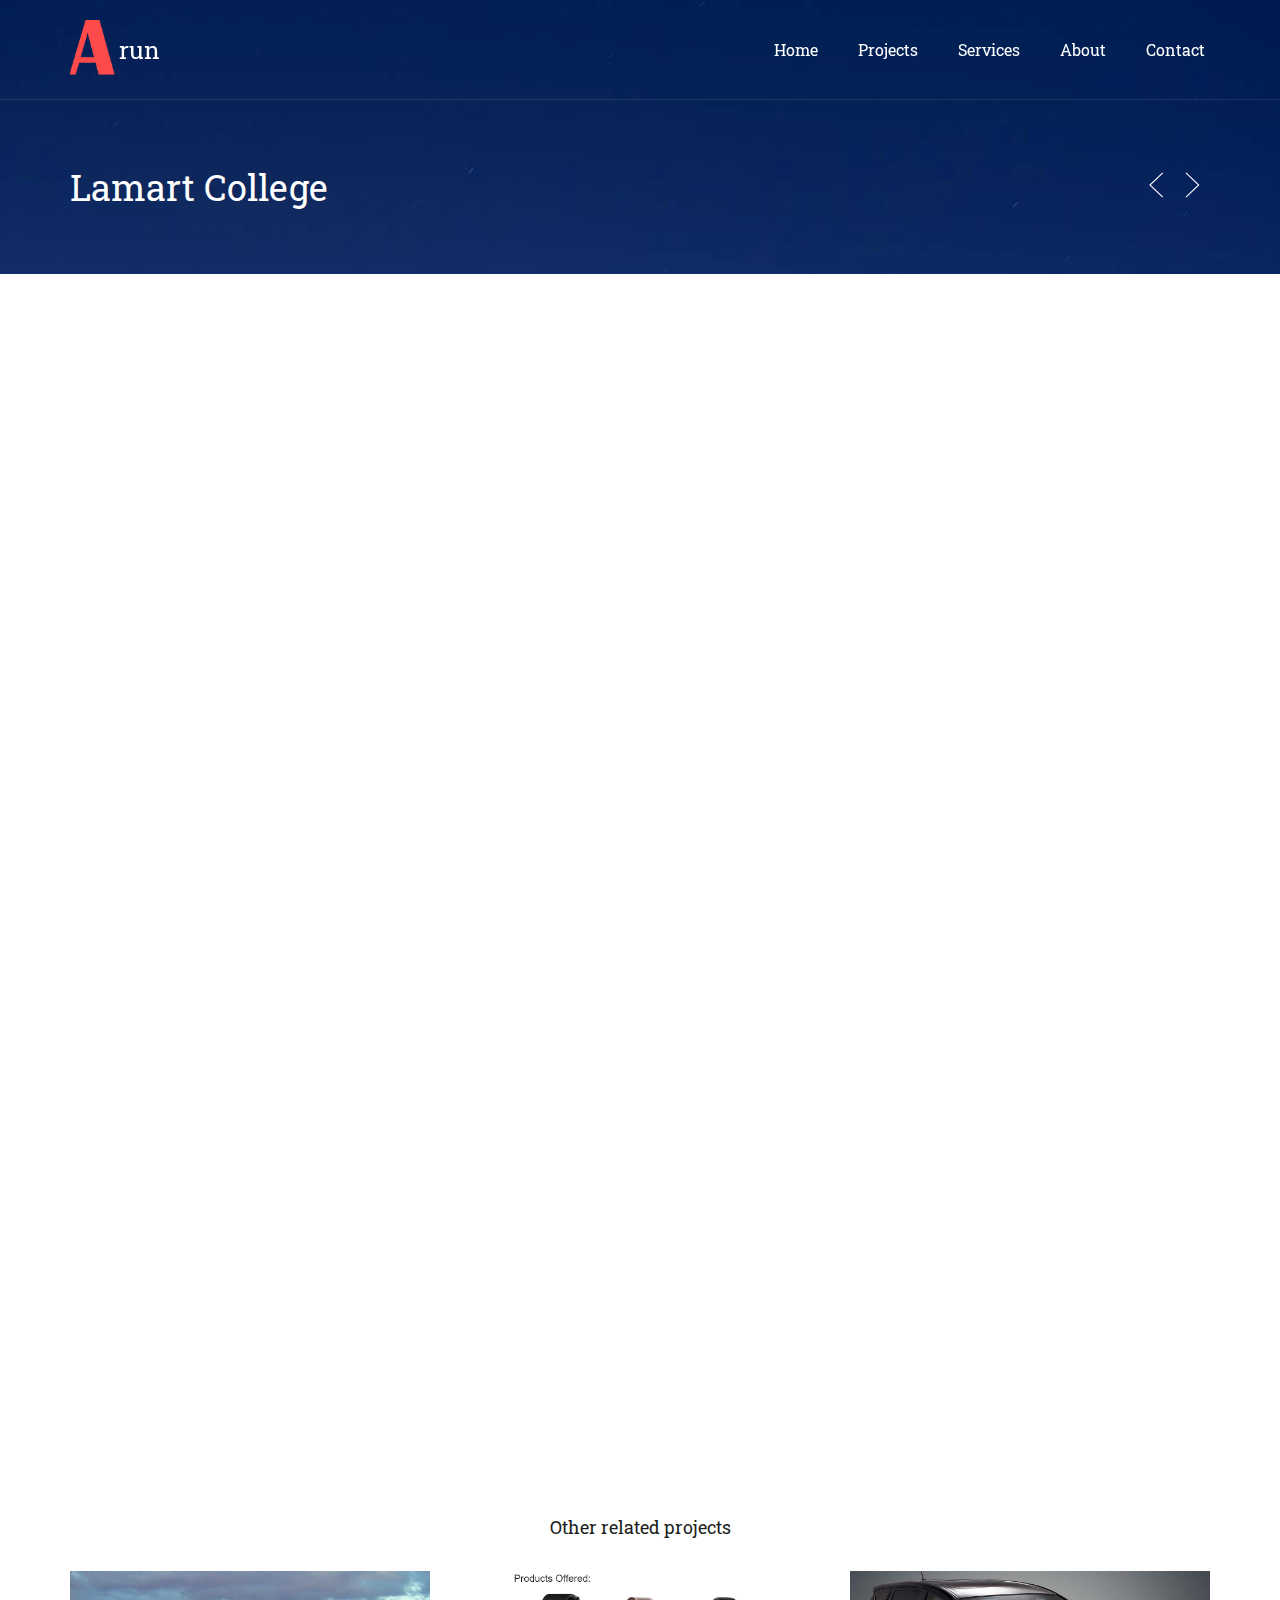
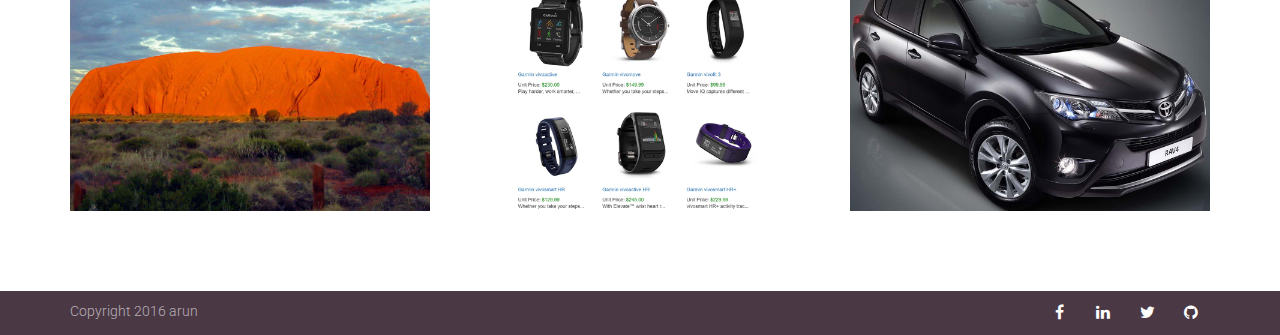
<file: lamart.html>
<!doctype html>
<html class="no-js" lang="">
<head>
  <meta charset="utf-8">
  <meta name="description" content="Web Debeloper Portfolio">
  <meta name="keywords" content="HTML,CSS,JavaScript,RubyonRails,Node.js,Angular.js">
  <meta name="author" content="Arun Shrestha">
  <meta name="viewport" content="width=device-width, initial-scale=1, minimal-ui">
  <title>run | Portfolio</title>

  <!-- Links for fonts -->
  <link rel='stylesheet' id='open-sans-css' href='http://fonts.googleapis.com/css?family=Open+Sans%3A300italic%2C400italic%2C600italic%2C300%2C400%2C600&amp;subset=latin%2Clatin-ext&amp;ver=4.1.1' type='text/css' media='all' />
  <link href="http://fonts.googleapis.com/css?family=Roboto:300,300italic,400,400italic,700%7CRoboto+Slab:100,300,400,700&amp;subset=latin,latin" rel="stylesheet" type="text/css">

  <!-- stylesheets -->
  <link rel="stylesheet" href="assets/css/bootstrap.css">
  <link rel="stylesheet" href="assets/css/theme.min.css">
  <link rel="stylesheet" href="assets/css/style.css">

  <!-- Mobile icons and favicon -->
  <link rel="apple-touch-icon" sizes="57x57" href="assets/images/favicons/apple-icon-57x57.png">
  <link rel="apple-touch-icon" sizes="60x60" href="assets/images/favicons/apple-icon-60x60.png">
  <link rel="apple-touch-icon" sizes="72x72" href="assets/images/favicons/apple-icon-72x72.png">
  <link rel="apple-touch-icon" sizes="76x76" href="assets/images/favicons/apple-icon-76x76.png">
  <link rel="apple-touch-icon" sizes="114x114" href="assets/images/favicons/apple-icon-114x114.png">
  <link rel="apple-touch-icon" sizes="120x120" href="assets/images/favicons/apple-icon-120x120.png">
  <link rel="apple-touch-icon" sizes="144x144" href="assets/images/favicons/apple-icon-144x144.png">
  <link rel="android-icon" sizes="36x36" href="assets/images/favicons/android-icon-36x36.png">
  <link rel="android-icon" sizes="48x48" href="assets/images/favicons/android-icon-48x48.png">
  <link rel="android-icon" sizes="72x72" href="assets/images/favicons/android-icon-72x72.png">
  <link rel="android-icon" sizes="96x96" href="assets/images/favicons/android-icon-96x96.png">
  <link rel="android-icon" sizes="144x144" href="assets/images/favicons/android-icon-144x144.png">
  <link rel="icon" type="image/png" href="assets/images/favicons/favicon-32x32.png" sizes="32x32">
  <link rel="icon" type="image/png" href="assets/images/favicons/favicon-96x96.png" sizes="96x96">
  <link rel="icon" type="image/png" href="assets/images/favicons/favicon-16x16.png" sizes="16x16">
  <link rel="shortcut icon" href="assets/images/favicons/favicon.ico"> </head>

<body class="transparent-header pace-on pace-dot">
  <div class="pace-overlay"></div>
    <div class="menu navbar navbar-static-top header-logo-left-menu-right text-none oxy-mega-menu navbar-sticky" id="masthead">
        <div class="container">
            <div class="navbar-header">
                <button class="navbar-toggle collapsed" data-target=".main-navbar" data-toggle="collapse" type="button"> <span class="icon-bar"></span> <span class="icon-bar"></span> <span class="icon-bar"></span> </button>
                <a class="navbar-brand" href="index.html"> <img src="assets/images/logo2.svg" alt="arun - Portfolio">run </a>
            </div>
            <div class="nav-container">
                <nav class="collapse navbar-collapse main-navbar logo-navbar navbar-right">
                    <div class="menu-container">
                        <ul class="nav navbar-nav" id="menu-main">
                            <li class="menu-item"> <a href="index.html">Home</a> </li>
                            <li class="menu-item"> <a href="index.html#projects">Projects</a> </li>
                            <li class="menu-item"> <a href="index.html#services">Services</a> </li>
                            <!--<li class="menu-item"> <a href="index.html#skill">Skills</a> </li>-->
                             <li class="menu-item"> <a href="index.html#about">About</a> </li> 
                            <li class="menu-item"> <a href="contact.html">Contact</a> </li>
                        </ul>
                    </div>

                </nav>
            </div>
        </div>
    </div>
    <div id="content" role="main">
        <article>
            <section class="section">
                <div class="background-media" data-0-top-bottom="background-position: 50% -80px" data-start="background-position: 50% 0px" style="background-image: url(assets/images/big-img/lamart.jpg); background-repeat:no-repeat; background-size:cover; background-attachment:fixed; background-position: 50% 0%;">
                </div>
                <div class="background-overlay" style="background-color: rgba(0,0,0,0.3);"></div>
                <div class="container">
                    <div class="row">
                        <header class="portfolio-header col-md-12 text-light">
                            <h1 class="text-left small-screen-center element-top-160 element-bottom-60 text-light normal" data-0-top-bottom="opacity:0" data-center="opacity:1" data-os-animation="none" data-os-animation-delay="0s" data-start="opacity:1">Lamart College</h1>
                            <nav class="portfolio-nav element-top-160">
                                <ul>
                                    <li>
                                        <a href="educare.html">
                                            <svg viewBox="0 0 100 100">
                                                <g>
                                                    <polyline fill="none" stroke-width="3" stroke-miterlimit="10" points="68.692,16.091 33.146,50 68.692,83.906   "></polyline>
                                                </g>
                                            </svg>
                                        </a>
                                    </li>
                                    <li>
                                        <a href="getfit.html">
                                            <svg viewBox="0 0 100 100">
                                                <g>
                                                    <polyline fill="none" stroke-width="3" stroke-miterlimit="10" points="33.146,16.091 68.692,50
                                                33.146,83.906   "></polyline>
                                                </g>
                                            </svg>
                                        </a>
                                    </li>
                                </ul>
                            </nav>
                        </header>
                    </div>
                </div>
            </section>
            <section class="section">
                <div class="background-overlay"></div>
                <div class="container">
                    <div class="row">
                        <div class="col-md-9">
                            <div class="figure element-top-60 element-bottom-20 os-animation" data-os-animation="fadeInLeft" data-os-animation-delay="0s">
                                <a class="figure-image magnific" href="assets/images/big-img/p5-lamart.jpg" target="_self"> <img alt="Project 05 Lamart College" src="assets/images/big-img/p5-lamart.jpg"> </a>
                            </div>
                            <div class="figure element-top-0 element-bottom-0 os-animation" data-os-animation="fadeInLeft" data-os-animation-delay="0.1s">
                                <a class="figure-image magnific" href="assets/images/big-img/lamart.jpg" target="_self"> <img alt="Lamart College" src="assets/images/big-img/lamart.jpg"> </a>
                            </div>
                        </div>
                        <div class="col-md-3">
                            <h2 class="text-left element-top-60 element-bottom-0 text-normal os-animation normal" data-os-animation="fadeInRight" data-os-animation-delay="0.1s">Brief</h2>
                            <div class="divider-border divider-border-left element-top-10 element-bottom-20 os-animation" data-os-animation="fadeInRight" data-os-animation-delay="0.2s">
                                <div class="divider-border-inner"></div>
                            </div>
                            <div class="col-text-1 element-top-0 element-bottom-0 os-animation" data-os-animation="fadeInRight" data-os-animation-delay="0.3s">
                                <p>HTML, CSS and JavaScript based static stie developed for a small sized business college. </p>
                            </div>
                            <ul class="skills-list normal element-top-20 element-bottom-20 os-animation" data-os-animation="fadeInRight" data-os-animation-delay="0.4s">
                                <li>Web Design</li>
                                <li>Web Development</li>
                                <li>SEO optimisation</li>
                                <li>Domain Name Registration</li>
                                <li>Hosting</li>
                            </ul>
                        </div>
                    </div>
                </div>
            </section>
            <section class="section portfolio-related">
                <div class="container">
                    <div class="row element-bottom-80 text-center">
                        <h3 class="element-top-30 element-bottom-30">Other related projects</h3>
                        <div class="col-md-4 col-sm-4">
                            <div class="figure fade-in text-center vertical-middle">
                                <a class="figure-image" href="educare.html"> <img alt="Educare Australia" src="assets/images/big-img/educare-1.jpg">
                                    <div class="figure-overlay">
                                        <div class="figure-overlay-container">
                                            <div class="figure-caption">
                                                <h3>EduCare Australia</h3> </div>
                                        </div>
                                    </div>
                                </a>
                            </div>
                        </div>
                        <div class="col-md-4 col-sm-4">
                            <div class="figure fade-in text-center vertical-middle">
                                <a class="figure-image" href="getfit.html"> <img alt="Art Palace" src="assets/images/big-img/getfit-2.jpg">
                                    <div class="figure-overlay">
                                        <div class="figure-overlay-container">
                                            <div class="figure-caption">
                                                <h3>Get Fit</h3> </div>
                                        </div>
                                    </div>
                                </a>
                            </div>
                        </div>
                        <div class="col-md-4 col-sm-4">
                            <div class="figure fade-in text-center vertical-middle">
                                <a class="figure-image" href="auto-wheel.html"> <img alt="Auto Wheel" src="assets/images/big-img/autowheel-1.jpg">
                                    <div class="figure-overlay">
                                        <div class="figure-overlay-container">
                                            <div class="figure-caption">
                                                <h3>Auto Wheel</h3> </div>
                                        </div>
                                    </div>
                                </a>
                            </div>
                        </div>
                    </div>
                </div>
            </section>
        </article>
        <footer id="footer">
            <section class="section subfooter">
                <div class="container">
                    <div class="row element-top-10 element-bottom-10 footer-columns-2">
                        <div class="col-sm-6">
                            <div class="sidebar-widget widget_text" id="text-4">
                                <div class="textwidget"> Copyright 2016 arun </div>
                            </div>
                        </div>
                        <div class="col-sm-6">
                            <div class="sidebar-widget widget_social" id="oxywidgetsocial-3">
                                <ul class="unstyled inline social-icons social-simple social-normal">
                                   <li>
                                       <a data-iconcolor="#3b5998" href="https://www.facebook.com/shresthaarun" target="_blank"> <i class="fa fa-facebook"></i> </a>
                                   </li>
                                   <li>
                                       <a data-iconcolor="#1a85bb" href="https://au.linkedin.com/in/arun-shrestha-190a3551" target="_blank"> <i class="fa fa-linkedin"></i> </a>
                                   </li>
                                   <li>
                                       <a data-iconcolor="#00acee" href="https://twitter.com/shresthaarun1" target="_blank"> <i class="fa fa-twitter"></i> </a>
                                   </li>
                                   <li>
                                       <a data-iconcolor="#3b5998" href="https://github.com/arun-shrestha" target="_blank"> <i class="fa fa-github"></i> </a>
                                   </li>
                                </ul>
                            </div>
                        </div>
                    </div>
                </div>
            </section>
        </footer>
    </div>
    <a class="go-top go-top-circle" href="javascript:void(0)"> <i class="fa fa-angle-up"></i> </a>
    <script type="text/javascript">
        var oxyThemeData = {
            navbarHeight: 100,
            navbarScrolled: 60,
            navbarScrolledPoint: 20,
            menuClose: 'off',
            scrollFinishedMessage: 'No more items to load.',
            hoverMenu:
            {
                hoverActive: false,
                hoverDelay: 1,
                hoverFadeDelay: 200
            },
            siteLoader: 'on'
        };
    </script>
    <script src="assets/js/theme.min.js"></script>
</body>
</html>
</file>
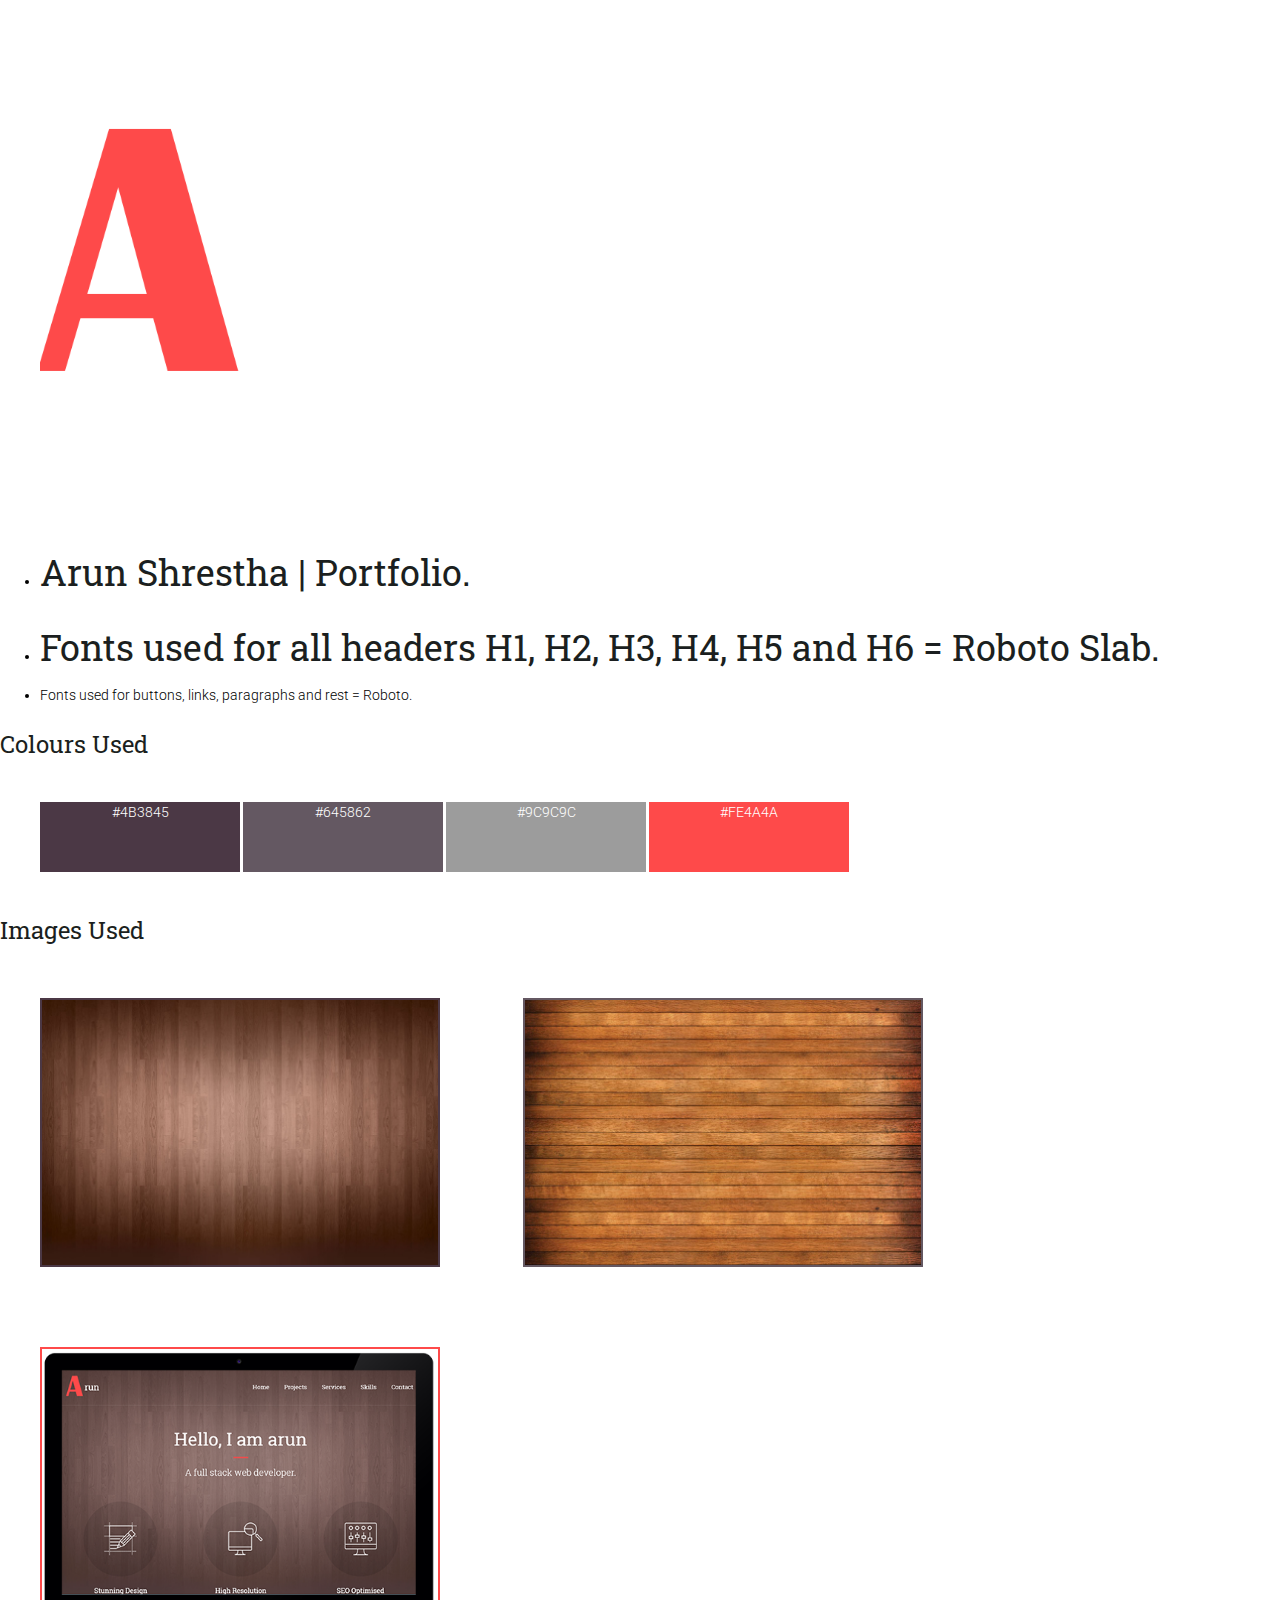
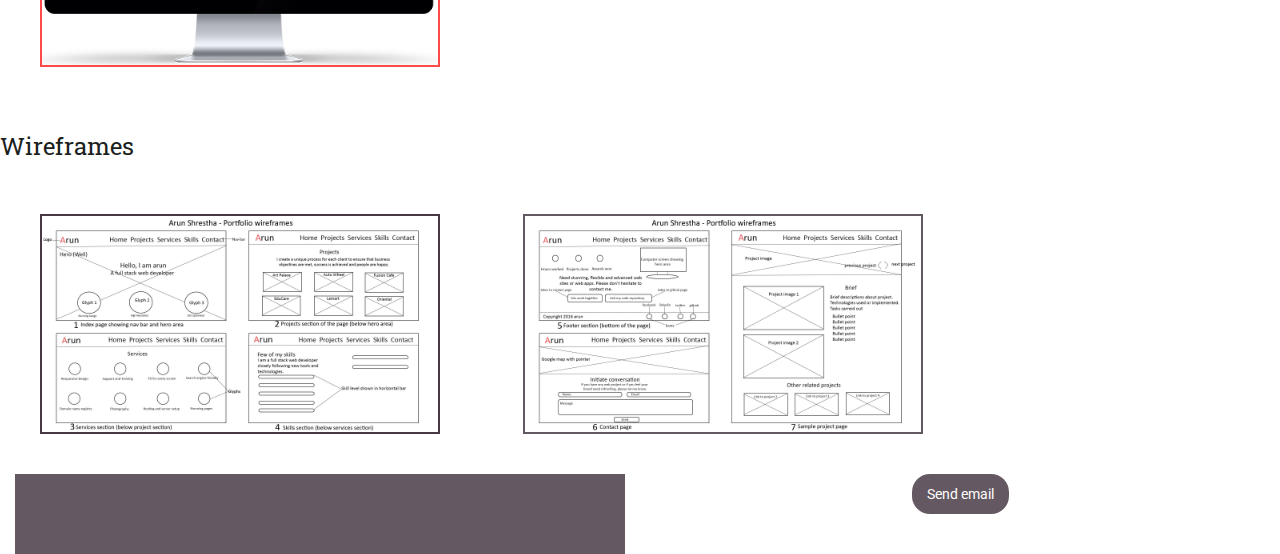
<file: style-guide.html>
<!DOCTYPE html>
<html>
  <head>
    <meta charset="utf-8">
    <title></title>
    <link href='http://fonts.googleapis.com/css?family=Open+Sans%3A300italic%2C400italic%2C600italic%2C300%2C400%2C600&amp;subset=latin%2Clatin-ext&amp;ver=4.1.1' rel='stylesheet' type='text/css'>
    <link href='http://fonts.googleapis.com/css?family=Roboto:300,300italic,400,400italic,700%7CRoboto+Slab:100,300,400,700&amp;subset=latin,latin' rel='stylesheet' type='text/css'>
    <link rel="stylesheet" href="assets/css/example.css">
    <link rel="stylesheet" href="assets/css/bootstrap.css">
    <link rel="stylesheet" href="assets/css/theme.min.css">
    <link rel="stylesheet" href="assets/css/style.css">
  </head>
  <body>

    <img src="assets/images/logo2.svg" alt="Logo" class="logo">

    <ul>
      <li><h1>Arun Shrestha | Portfolio.</h1></li>
      <li><h1>Fonts used for all headers H1, H2, H3, H4, H5 and H6 = Roboto Slab.</h1></li>
      <li><p>Fonts used for buttons, links, paragraphs and rest = Roboto.</p></li>
    </ul>

    <h2>Colours Used</h2>
    <ul class="example-colors">
      <li class="c-1">#4B3845</li>
      <li class="c-2">#645862</li>
      <li class="c-3">#9C9C9C</li>
      <li class="c-4">#FE4A4A</li>
    </ul>


    <div class="example-images">
      <h2>Images Used</h2>
      <img src="assets/images/big-img/bg-01.jpg" class="img-one" alt="background 01" />
      <img src="assets/images/big-img/bg-02.jpg" class="img-two" alt="background 02" />
      <img src="assets/images/big-img/imac-sm.png" class="img-three" alt="PC screen" />
    </div>

    <div class="example-images">
      <h2>Wireframes</h2>
      <img src="assets/images/big-img/Wireframe-1.jpg" class="img-one" alt="Wireframe-1" />
      <img src="assets/images/big-img/Wireframe-2.jpg" class="img-two" alt="Wireframe-2" />
    </div>
    <div class="col-md-6 text-center">
      <div class="background-color-for-button">
      <a class="btn btn-link btn-lg text-light element-top-10 element-bottom-10 os-animation" data-os-animation="fadeIn" data-os-animation-delay="0.2s" href="#"
      target="_self">let's work together</a>
      </div>
    </div>

    <div class="col-md-6">
      <div class="text-center">
          <input type="submit" value="Send email" class="btn btn-primary"> </div>

    </div>

    <script src="assets/js/theme.min.js"></script>
  </body>
</html>
</file>
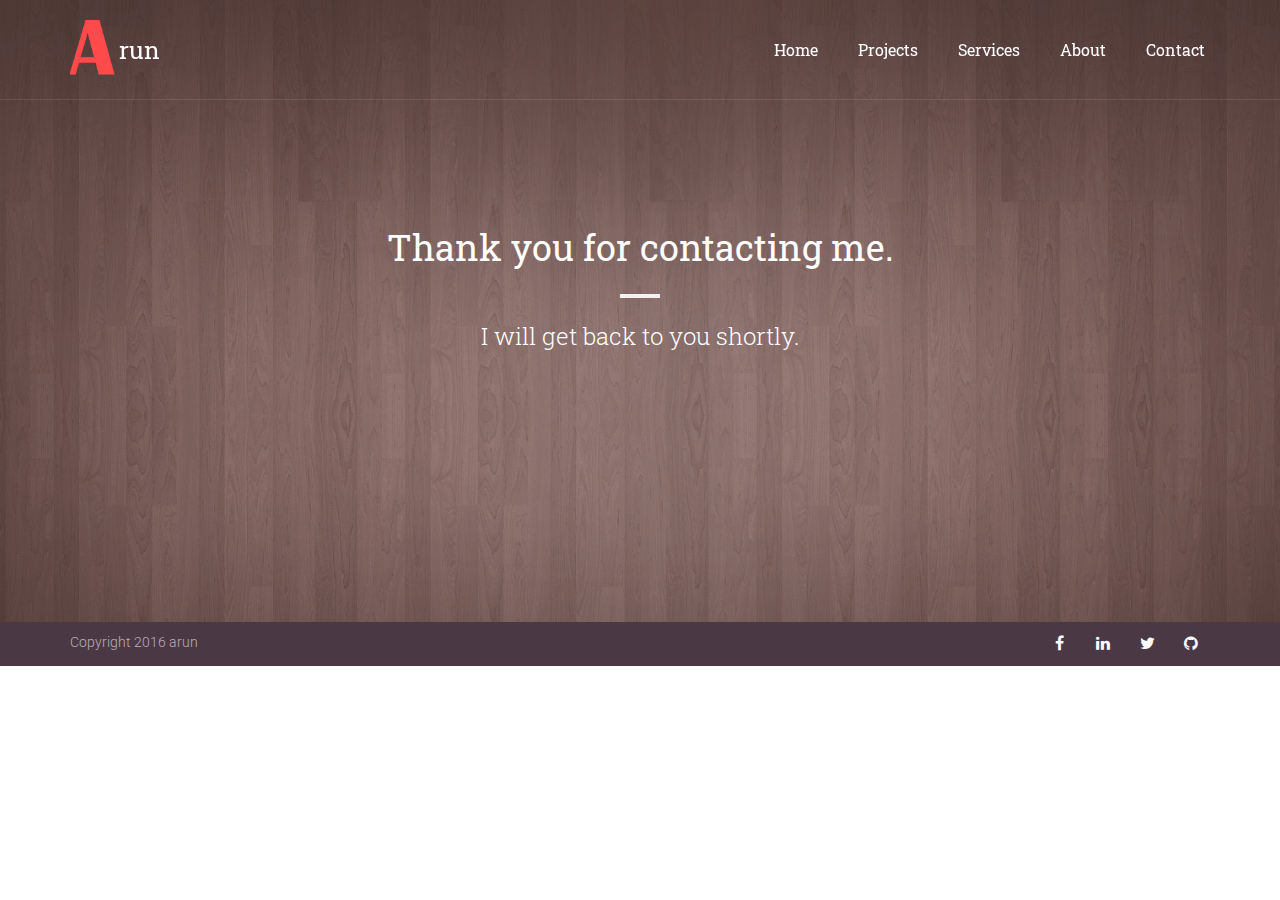
<file: thank-you.html>
<!doctype html>
<html class="no-js" lang="">
<head>
  <meta charset="utf-8">
  <meta name="description" content="Web Debeloper Portfolio">
  <meta name="keywords" content="HTML,CSS,JavaScript,RubyonRails,Node.js,Angular.js">
  <meta name="author" content="Arun Shrestha">
  <meta name="viewport" content="width=device-width, initial-scale=1, minimal-ui">
  <title>run | Portfolio</title>
  <!-- links for fonts -->
  <link rel='stylesheet' id='open-sans-css' href='http://fonts.googleapis.com/css?family=Open+Sans%3A300italic%2C400italic%2C600italic%2C300%2C400%2C600&amp;subset=latin%2Clatin-ext&amp;ver=4.1.1' type='text/css' media='all' />
  <link href="http://fonts.googleapis.com/css?family=Roboto:300,300italic,400,400italic,700%7CRoboto+Slab:100,300,400,700&amp;subset=latin,latin" rel="stylesheet" type="text/css">
  <!-- links for styleshets -->
  <link rel="stylesheet" href="assets/css/bootstrap.css">
  <link rel="stylesheet" href="assets/css/theme.min.css">
  <link rel="stylesheet" href="assets/css/style.css">
  <!-- links for favicon and icons for mobile -->
  <link rel="apple-touch-icon" sizes="57x57" href="assets/images/favicons/apple-touch-icon-57x57.png">
  <link rel="apple-touch-icon" sizes="60x60" href="assets/images/favicons/apple-touch-icon-60x60.png">
  <link rel="apple-touch-icon" sizes="72x72" href="assets/images/favicons/apple-touch-icon-72x72.png">
  <link rel="apple-touch-icon" sizes="76x76" href="assets/images/favicons/apple-touch-icon-76x76.png">
  <link rel="apple-touch-icon" sizes="114x114" href="assets/images/favicons/apple-touch-icon-114x114.png">
  <link rel="apple-touch-icon" sizes="120x120" href="assets/images/favicons/apple-touch-icon-120x120.png">
  <link rel="apple-touch-icon" sizes="144x144" href="assets/images/favicons/apple-touch-icon-144x144.png">
  <link rel="android-icon" sizes="36x36" href="assets/images/favicons/android-icon-36x36.png">
  <link rel="android-icon" sizes="48x48" href="assets/images/favicons/android-icon-48x48.png">
  <link rel="android-icon" sizes="72x72" href="assets/images/favicons/android-icon-72x72.png">
  <link rel="android-icon" sizes="96x96" href="assets/images/favicons/android-icon-96x96.png">
  <link rel="android-icon" sizes="144x144" href="assets/images/favicons/android-icon-144x144.png">
  <link rel="icon" type="image/png" href="assets/images/favicons/favicon-32x32.png" sizes="32x32">
  <link rel="icon" type="image/png" href="assets/images/favicons/favicon-96x96.png" sizes="96x96">
  <link rel="icon" type="image/png" href="assets/images/favicons/favicon-16x16.png" sizes="16x16">
  <link rel="shortcut icon" href="assets/images/favicons/favicon.ico"> </head>

<body class="transparent-header pace-on pace-dot">
    <div class="pace-overlay"></div>
    <div class="menu navbar navbar-static-top header-logo-left-menu-right text-none oxy-mega-menu navbar-sticky" id="masthead">
        <div class="container">
            <div class="navbar-header">
                <button class="navbar-toggle collapsed" data-target=".main-navbar" data-toggle="collapse" type="button"> <span class="icon-bar"></span> <span class="icon-bar"></span> <span class="icon-bar"></span> </button>
                <a class="navbar-brand" href="index.html"> <img src="assets/images/logo2.svg" alt="arun - Portfolio">run </a>
            </div>
            <div class="nav-container">
                <nav class="collapse navbar-collapse main-navbar logo-navbar navbar-right">
                    <div class="menu-container">
                        <ul class="nav navbar-nav" id="menu-main">
                            <li class="menu-item active  "> <a href="index.html">Home</a> </li>
                            <li class="menu-item"> <a href="index.html#projects">Projects</a> </li>
                            <li class="menu-item"> <a href="index.html#services">Services</a> </li>
                            <!--<li class="menu-item"> <a href="index.html#skill">Skills</a> </li>-->
                             <li class="menu-item"> <a href="index.html#about">About</a> </li> 
                            <li class="menu-item"> <a href="contact.html">Contact</a> </li>
                        </ul>
                    </div>

                </nav>
            </div>
        </div>
    </div>
    <div id="content" role="main">
        <article>
            <section class="section">
                <div class="background-media" data-0-top-bottom="background-position: 50% -80px" data-start="background-position: 50% 0px" style="background-image: url(assets/images/big-img/bg-01.jpg); background-repeat:no-repeat; background-size:cover; background-attachment:fixed; background-position: 50% 0%;">
                </div>
                <div class="background-overlay" style="background-color: rgba(100, 88, 98, 0.5);"></div>
                <div class="container">
                    <div class="row">
                        <div class="col-md-2 text-center"></div>
                        <div class="col-md-8 text-center">
                            <div class="figure element-top-120 element-bottom-60 os-animation" data-os-animation="fadeIn" data-os-animation-delay="0.1s"> <span class="figure-image">
                            <!--<img alt="404" src="assets/images/big-img/404.png">-->
                        </span> </div>
                            <h1 class="text-center element-top-40 element-bottom-20 text-light normal" data-os-animation="none" data-os-animation-delay="0.1s">Thank you for contacting me.
                    </h1>
                            <div class="divider-border divider-border-center element-top-20 element-bottom-20" data-os-animation="none" data-os-animation-delay="0.2s">
                                <div class="divider-border-inner" style="background:rgba(255, 255, 255, 0.9);"></div>
                            </div>
                            <h2 class="text-center element-top-20 element-bottom-20 text-light normal light" data-os-animation="none" data-os-animation-delay="0.3s">
                        I will get back to you shortly.
                    </h2> <a class="btn btn-primary btn-lg text-light btn-icon-right element-top-20 element-bottom-20 os-animation" data-os-animation="fadeIn" data-os-animation-delay="0s" href="index.html" target="_self">
                        Go Back Home <i class="fa fa-home" data-animation="fadeIn"></i>
                    </a>
                            <div class="element-top-20 element-bottom-80 os-animation" data-os-animation="fadeIn" data-os-animation-delay="0s">
                                <ul class="social-icons text-normal social-lg social-simple social-circle text-light">
                                    <li>
                                        <a data-iconcolor="#3b5998" href="https://www.facebook.com/shresthaarun" target="_blank"> <i class="fa fa-facebook"></i> </a>
                                    </li>
                                    <li>
                                        <a data-iconcolor="#1a85bb" href="https://au.linkedin.com/in/arun-shrestha-190a3551" target="_blank"> <i class="fa fa-linkedin"></i> </a>
                                    </li>
                                    <li>
                                        <a data-iconcolor="#00acee" href="https://twitter.com/shresthaarun1" target="_blank"> <i class="fa fa-twitter"></i> </a>
                                    </li>
                                    <li>
                                        <a data-iconcolor="#3b5998" href="https://github.com/arun-shrestha" target="_blank"> <i class="fa fa-github"></i> </a>
                                    </li>
                                </ul>
                            </div>
                        </div>
                        <div class="col-md-2"></div>
                    </div>
                </div>
            </section>
        </article>
        <footer id="footer">
            <section class="section subfooter">
                <div class="container">
                    <div class="row element-top-10 element-bottom-10 footer-columns-2">
                        <div class="col-sm-6">
                            <div class="sidebar-widget widget_text" id="text-4">
                                <div class="textwidget"> Copyright 2016 arun </div>
                            </div>
                        </div>
                        <div class="col-sm-6">
                            <div class="sidebar-widget widget_social" id="oxywidgetsocial-3">
                                <ul class="unstyled inline social-icons social-simple social-normal">
                                    <li>
                                        <a data-iconcolor="#3b5998" href="https://www.facebook.com/shresthaarun" target="_blank"> <i class="fa fa-facebook"></i> </a>
                                    </li>
                                    <li>
                                        <a data-iconcolor="#1a85bb" href="https://au.linkedin.com/in/arun-shrestha-190a3551" target="_blank"> <i class="fa fa-linkedin"></i> </a>
                                    </li>
                                    <li>
                                        <a data-iconcolor="#00acee" href="https://twitter.com/shresthaarun1" target="_blank"> <i class="fa fa-twitter"></i> </a>
                                    </li>
                                    <li>
                                        <a data-iconcolor="#3b5998" href="https://github.com/arun-shrestha" target="_blank"> <i class="fa fa-github"></i> </a>
                                    </li>
                                </ul>
                            </div>
                        </div>
                    </div>
                </div>
            </section>
        </footer>
    </div>
    <a class="go-top go-top-circle" href="javascript:void(0)"> <i class="fa fa-angle-up"></i> </a>
    <script type="text/javascript">
        var oxyThemeData = {
            navbarHeight: 100,
            navbarScrolled: 60,
            navbarScrolledPoint: 20,
            menuClose: 'off',
            scrollFinishedMessage: 'No more items to load.',
            hoverMenu:
            {
                hoverActive: false,
                hoverDelay: 1,
                hoverFadeDelay: 200
            },
            siteLoader: 'on'
        };
    </script>
    <script src="assets/js/theme.min.js"></script>
</body>
</html>
</file>
<file: assets/css/style.css>
body {
    font-size: 14px;
    font-weight: 300;
}
body, body input, body textarea, body .btn, body button {
    font-family: "Roboto", sans-serif;
}
blockquote p {
    font-size: 24px;
    font-weight: 300;
}
.light {
    font-weight: 300!important;
}
.regular {
    font-weight: 400!important;
}
.bold {
    font-weight: 700!important;
}
.black {
    font-weight: 900!important;
}
h1, h2, h3, h4, h5, h6 {
    font-family: "Roboto Slab", sans-serif;
    font-weight: 400;
    text-transform: none;
}
.lead {
    font-size: 21px;
    font-weight: 300;
    line-height: 1.75em;
}
.lead strong {
    font-weight: 700;
}
#masthead .menu, #masthead.menu {
    font-family: "Roboto Slab", sans-serif;
    font-weight: 400;
    font-size: 16px;
}
.menu .navbar-brand {
    font-family: "Roboto Slab", sans-serif;
    font-weight: 400;
    font-size: 24px;
}
.btn, button, input[type="submit"], .button {
    border-radius: 18px;
    font-size: 14px;
}
.btn.btn-lg, button.btn-lg, input[type="submit"].btn-lg, .button.btn-lg {
    border-radius: 24px;
    font-size: 18px;
}
.form-control, select, textarea, input[type="text"], input[type="email"], .uneditable-input, {
    font-size: 14px;
    border-radius: 18px;
}
.navbar-brand {
    padding: 0;
    line-height: 100px;
    height: 100px;
}
.logo-navbar .nav>li>a {
    padding-top: 38px;
    padding-bottom: 38px;
    line-height: 24px;
}
.logo-navbar .nav>li>a:before {
    margin-bottom: -21px;
}
.logo-navbar .nav>li.active>a:before, .logo-navbar .nav>li>a:hover:before, .logo-navbar .nav>li.current-page-parent>a:before, .logo-navbar .nav>li.current-menu-parent>a:before, .logo-navbar .nav>li.current-page-ancestor>a:before, .logo-navbar .nav>li.current-menu-ancestor>a:before {
    opacity: 1;
    margin-bottom: -19px;
}
#masthead.navbar {
    min-height: 100px;
}
.navbar-toggle {
    margin-top: 42px;
    margin-bottom: 42px;
}
@media (min-width:992px) {
    #masthead.navbar-scrolled {
    min-height: 60px;
}
#masthead.navbar-scrolled .navbar-brand {
    line-height: 60px;
    height: 60px;
}
#masthead.navbar-scrolled .logo-navbar .navbar-nav>li>a, #masthead.navbar-scrolled .logo-navbar .navbar-text, #masthead.navbar-scrolled .logo-navbar .sidebar-widget {
    padding-top: 18px;
    padding-bottom: 18px;
}
.navbar-scrolled .navbar-toggle {
    margin-top: 22px;
    margin-bottom: 22px;
}

.transparent-header #content {
    margin-top: -100px;
    display: inline-block;
    vertical-align: top;
}
.transparent-header #content.layout-boxed {
    display: inline-block;
}
.transparent-header.layout-boxed #content {
    display: block;
}
.transparent-header.transparent-menu-below #content {
    margin-top: -150px;
}
.transparent-topbar #content {
    margin-top: -136px;
}
.transparent-topbar.transparent-menu-below #content {
    margin-top: -186px;
}
}
.btn i, button i, .button i {
    color: inherit!important;
}
/*.progress-bar-default {
    box-shadow: none;
    background: #4D4A51;
}
.progress-bar-default span {
    color: #fff;
}*/
.progress-bar-warning {
    background: #645862;
    box-shadow: none;
}
.progress-bar-warning span {
    color: #fff;
}
.figure-overlay {
    background-color: rgba(100, 88, 98, .8);
    color: #fff;
}
.figure-overlay .figure-caption {
    color: #fff;
}
.figure-overlay .figure-caption h1, .figure-overlay .figure-caption h2, .figure-overlay .figure-caption h3, .figure-overlay .figure-caption h4, .figure-overlay .figure-caption h5, .figure-overlay .figure-caption i, .figure-overlay .figure-caption a {
    color: inherit!important;
}
.figure-overlay .figure-caption small {
    color: rgba(255, 255, 255, .8)!important;
}
.figure-overlay .figure-caption .btn {
    background: #fff!important;
    color: rgba(95, 181, 198, .8)!important;
}
.figure-overlay .figure-caption .btn:hover {
    background: rgba(255, 255, 255, .8)!important;
}
.figure-overlay .figure-caption i {
    font-size: 21px;
}
.go-top {
    background: rgba(254, 74, 74, .82)!important;
}
.go-top i {
    color: #fff;
}

#content {
    background: #fff;
    color: #4B3845;
}
h1, h2, h3, h4, h5, h6 {
    color: #1b1f20;
}

a {
    color: #645862;
}
a:hover {
    color: #569AA7;
}
i {
    color: #645862;
}

::selection {
    background: #645862;
    color: #fff;
}
::-moz-selection {
    background: #645862;
    color: #fff;
}
.btn-primary, button, input[type="submit"] {
    background-color: #645862;
    color: #fff;
}
.btn-primary:hover, .btn-primary:active, .btn-primary:focus, button:hover, button:active, button:focus, input[type="submit"]:hover, input[type="submit"]:active, input[type="submit"]:focus {
    background-color: #FE4A4A;
    opacity: .8;
    color: #fff;
}
.btn-link {
    background: 0 0;
    color: #645862;
    text-decoration: none;
    box-shadow: 0 0 0 1px #645862 inset;
}
.btn-link:hover {
    text-decoration: none;
    background-color: #645862;
    color: #fff;
    box-shadow: 0 0 0 1px #645862 inset;
}
select, textarea, input[type="text"], input[type="email"], .uneditable-input {
    background-color: rgba(0, 0, 0, .02);
    color: #3c3c3c;
    border-color: rgba(0, 0, 0, .1);
}
.form-control {
    color: #3c3c3c;
    background-color: rgba(0, 0, 0, .02);
    border-color: rgba(0, 0, 0, .1);
}
select:-moz-placeholder, textarea:-moz-placeholder, input[type="text"]:-moz-placeholder, input[type="email"]:-moz-placeholder, .uneditable-input:-moz-placeholder, .form-control:-moz-placeholder, select::-moz-placeholder, textarea::-moz-placeholder, input[type="text"]::-moz-placeholder, input[type="email"]::-moz-placeholder, .uneditable-input::-moz-placeholder, .form-control::-moz-placeholder {
    color: #9c9c9c;
}
select:-ms-input-placeholder, textarea:-ms-input-placeholder, input[type="text"]:-ms-input-placeholder, input[type="email"]:-ms-input-placeholder, .uneditable-input:-ms-input-placeholder, .form-control:-ms-input-placeholder {
    color: #9c9c9c;
}
select::-webkit-input-placeholder, textarea::-webkit-input-placeholder, input[type="text"]::-webkit-input-placeholder, input[type="email"]::-webkit-input-placeholder, .uneditable-input::-webkit-input-placeholder, .form-control::-webkit-input-placeholder {
    color: #9c9c9c;
}
.form-control:focus {
    border-color: #FE4A4A;
    opacity: 0.8;
}
.form-icon-group i {
    color: #FE4A4A;
    opacity: 0.8;
}
#masthead {
    box-shadow: 0 1px 0 rgba(0, 0, 0, .15), 0 -1px 0 rgba(0, 0, 0, .15);
}
.menu {
    background: #4B3845;
}
.menu, .menu .navbar-text, .menu .navbar-brand {
    color: #fff;
}
.menu .navbar-brand:hover {
    color: #fff;
}
.menu a {
    color: rgba(255, 255, 255, .8);
}
.menu a:before {
    height: 3px;
}
.menu .nav>li>a {
    color: rgba(254, 255, 255, .8);
}
.menu .nav>li>a:hover, .menu .nav>li>a:focus {
    color: #fff;
    background: 0 0;

}
.menu .nav>li>a:hover:before, .menu .nav>li>a:focus:before {
    opacity: 1;
    width: 100%;
    background-color: #fe4a4a;
}
.menu a .menu-icon {
    color: inherit;
}
.navbar-toggle {
    background: none!important;
}
.navbar-toggle .icon-bar {
    background-color: rgba(255, 255, 255, .8);
}
.navbar-toggle:hover {
    background: 0 0;
}
.menu .nav>.active>a, .menu .nav>.current-menu-parent>a, .menu .nav>.current-menu-ancestor>a, .menu .nav>.current-menu-item>a, .menu .nav>.current-menu-item>a:focus, .menu .nav>.current-page-parent>a, .menu .nav>.active>a:focus, .menu .nav li.dropdown.open>.dropdown-toggle, .menu .nav li.dropdown.active>.dropdown-toggle, .menu .nav li.dropdown.open.active>.dropdown-toggle {
    color: #fff;
}
.menu .nav>.active>a:after, .menu .nav>.current-menu-parent>a:after, .menu .nav>.current-menu-ancestor>a:after, .menu .nav>.current-menu-item>a:after, .menu .nav>.current-menu-item>a:focus:after, .menu .nav>.current-page-parent>a:after, .menu .nav>.active>a:focus:after, .menu .nav li.dropdown.open>.dropdown-toggle:after, .menu .nav li.dropdown.active>.dropdown-toggle:after, .menu .nav li.dropdown.open.active>.dropdown-toggle:after {
    border-radius: 18px;
}
.menu .nav>.active>a:hover, .menu .nav>.current-menu-parent>a:hover, .menu .nav>.current-menu-ancestor>a:hover, .menu .nav>.current-menu-item>a:hover, .menu .nav>.current-menu-item>a:focus:hover, .menu .nav>.current-page-parent>a:hover, .menu .nav>.active>a:focus:hover, .menu .nav li.dropdown.open>.dropdown-toggle:hover, .menu .nav li.dropdown.active>.dropdown-toggle:hover, .menu .nav li.dropdown.open.active>.dropdown-toggle:hover {
    color: #fff;
}
.menu .nav>.disabled>a {
    opacity: .8;
}
.header-logo-center-menu-below .container-logo, .header-logo-left-menu-below .container-logo, .header-logo-right-menu-below .container-logo, .header-logo-left-sidebar-right .container-logo {
    background: #4B3845;
    box-shadow: 0 1px 0 rgba(0, 0, 0, .15);
}
.header-logo-center-menu-below .navbar-brand, .header-logo-left-menu-below .navbar-brand, .header-logo-right-menu-below .navbar-brand, .header-logo-left-sidebar-right .navbar-brand {
    color: #fff;
}
.header-logo-center-menu-below .navbar-brand:hover, .header-logo-left-menu-below .navbar-brand:hover, .header-logo-right-menu-below .navbar-brand:hover, .header-logo-left-sidebar-right .navbar-brand:hover {
    color: #fff;
    opacity: .9;
}
.header-logo-center-menu-below .logo-navbar, .header-logo-left-menu-below .logo-navbar, .header-logo-right-menu-below .logo-navbar, .header-logo-left-sidebar-right .logo-navbar, .header-logo-center-menu-below .logo-navbar a, .header-logo-left-menu-below .logo-navbar a, .header-logo-right-menu-below .logo-navbar a, .header-logo-left-sidebar-right .logo-navbar a {
    color: #fff;
}
.header-logo-center-menu-below .logo-navbar .navbar-toggle .icon-bar, .header-logo-left-menu-below .logo-navbar .navbar-toggle .icon-bar, .header-logo-right-menu-below .logo-navbar .navbar-toggle .icon-bar, .header-logo-left-sidebar-right .logo-navbar .navbar-toggle .icon-bar {
    background: #fff;
}
.header-logo-center-menu-below .logo-navbar .logo-sidebar .sidebar-widget, .header-logo-center-menu-below .logo-navbar .logo-sidebar .sidebar-widget i, .header-logo-left-menu-below .logo-navbar .logo-sidebar .sidebar-widget, .header-logo-left-menu-below .logo-navbar .logo-sidebar .sidebar-widget i, .header-logo-right-menu-below .logo-navbar .logo-sidebar .sidebar-widget, .header-logo-right-menu-below .logo-navbar .logo-sidebar .sidebar-widget i, .header-logo-left-sidebar-right .logo-navbar .logo-sidebar .sidebar-widget, .header-logo-left-sidebar-right .logo-navbar .logo-sidebar .sidebar-widget i {
    color: #fff;
}
.header-logo-center-menu-below .logo-navbar, .header-logo-center-menu-below .logo-navbar, .header-logo-left-menu-below .logo-navbar, .header-logo-left-menu-below .logo-navbar, .header-logo-right-menu-below .logo-navbar, .header-logo-right-menu-below .logo-navbar, .header-logo-left-sidebar-right .logo-navbar, .header-logo-left-sidebar-right .logo-navbar {
    color: #fff;
}
.header-logo-center-menu-below .logo-navbar, .header-logo-left-menu-below .logo-navbar, .header-logo-right-menu-below .logo-navbar, .header-logo-left-sidebar-right .logo-navbar {
    border-color: #fff;
}
.header-logo-center-menu-below .logo-navbar, .header-logo-left-menu-below .logo-navbar, .header-logo-right-menu-below .logo-navbar, .header-logo-left-sidebar-right .logo-navbar, .header-logo-center-menu-below .logo-navbar, .header-logo-left-menu-below .logo-navbar, .header-logo-right-menu-below .logo-navbar, .header-logo-left-sidebar-right .logo-navbar, .header-logo-center-menu-below .logo-navbar, .header-logo-left-menu-below .logo-navbar, .header-logo-right-menu-below .logo-navbar, .header-logo-left-sidebar-right .logo-navbar {
    background: #fff;
}
.menu .sidebar-widget, .menu .sidebar-widget .sidebar-header, .menu .sidebar-widget i {
    color: #fff;
}

/*For landscape or desktop mode*/
@media (min-width:992px) {
    .transparent-header .sticky-wrapper {
    background: 0 0;
}
.transparent-header #masthead:not(.navbar-scrolled) {
    background: 0 0;
    box-shadow: 0 -1px 0 0 rgba(255, 255, 255, .1)inset;
}
.transparent-header #masthead:not(.navbar-scrolled) a {
    color: #fff;
}
.transparent-header #masthead:not(.navbar-scrolled) .navbar-text, .transparent-header #masthead:not(.navbar-scrolled) .navbar-brand {
    color: #fff;
}
.transparent-header #masthead:not(.navbar-scrolled) .navbar-brand:hover {
    color: #fff;
}
.transparent-header #masthead:not(.navbar-scrolled) .nav>li>a {
    color: #fff;
}
.transparent-header #masthead:not(.navbar-scrolled) .nav>li>a:before {
    background: #fff;
}
.transparent-header #masthead:not(.navbar-scrolled) .nav>li>a:hover, .transparent-header #masthead:not(.navbar-scrolled) .nav>li>a:focus {
    color: #fff;
}
.transparent-header #masthead:not(.navbar-scrolled) .nav>li>a:hover:before, .transparent-header #masthead:not(.navbar-scrolled) .nav>li>a:focus:before {
    background: #fff;
    background-color: #fe4a4a;
}
.transparent-header #masthead:not(.navbar-scrolled) .navbar-toggle .icon-bar {
    background-color: #fff;
}
.transparent-header #masthead:not(.navbar-scrolled) .nav>li>a:hover, .transparent-header #masthead:not(.navbar-scrolled) .nav>.active>a, .transparent-header #masthead:not(.navbar-scrolled) .nav>.active>a:hover, .transparent-header #masthead:not(.navbar-scrolled) .nav>.current-menu-parent>a, .transparent-header #masthead:not(.navbar-scrolled) .nav>.current-menu-ancestor>a, .transparent-header #masthead:not(.navbar-scrolled) .nav>.current-menu-item>a, .transparent-header #masthead:not(.navbar-scrolled) .nav>.current-menu-item>a:hover, .transparent-header #masthead:not(.navbar-scrolled) .nav>.current-menu-item>a:focus, .transparent-header #masthead:not(.navbar-scrolled) .nav>.active>a:focus, .transparent-header #masthead:not(.navbar-scrolled) .nav li.dropdown.open>.dropdown-toggle, .transparent-header #masthead:not(.navbar-scrolled) .nav li.dropdown.active>.dropdown-toggle, .transparent-header #masthead:not(.navbar-scrolled) .nav li.dropdown.open.active>.dropdown-toggle {
    color: #fff;
}
.transparent-header #masthead:not(.navbar-scrolled) .nav-highlight>a, .transparent-header #masthead:not(.navbar-scrolled) .nav-highlight.active>a {
    color: #000!important;
}
.transparent-header #masthead:not(.navbar-scrolled) .nav-highlight>a:after, .transparent-header #masthead:not(.navbar-scrolled) .nav-highlight.active>a:after {
    background: #fff!important;
}
.transparent-header #masthead:not(.navbar-scrolled) .nav-highlight>a:hover, .transparent-header #masthead:not(.navbar-scrolled) .nav-highlight.active>a:hover {
    color: #000!important;
}
.transparent-header #masthead:not(.navbar-scrolled) .nav-highlight>a:hover:after, .transparent-header #masthead:not(.navbar-scrolled) .nav-highlight.active>a:hover:after {
    background: #fff!important;
}
.transparent-header #masthead:not(.navbar-scrolled) .nav-highlight>a .menu-icon, .transparent-header #masthead:not(.navbar-scrolled) .nav-highlight.active>a .menu-icon {
    color: #fff!important;
}
.transparent-header #masthead:not(.navbar-scrolled) .nav-highlight-ghost>a, .transparent-header #masthead:not(.navbar-scrolled) .nav-highlight-ghost.active>a {
    color: #fff;
}
.transparent-header #masthead:not(.navbar-scrolled) .nav-highlight-ghost>a:after, .transparent-header #masthead:not(.navbar-scrolled) .nav-highlight-ghost.active>a:after {
    border: 1px solid #fff;
}
.transparent-header #masthead:not(.navbar-scrolled) .nav-highlight-ghost>a:hover, .transparent-header #masthead:not(.navbar-scrolled) .nav-highlight-ghost.active>a:hover {
    color: #fff!important;
}
.transparent-header #masthead:not(.navbar-scrolled) .nav-highlight-ghost>a:hover:after, .transparent-header #masthead:not(.navbar-scrolled) .nav-highlight-ghost.active>a:hover:after {
    border-color: #fff!important;
}
.transparent-header #masthead:not(.navbar-scrolled).header-logo-center-menu-below .container-logo, .transparent-header #masthead:not(.navbar-scrolled).header-logo-left-menu-below .container-logo, .transparent-header #masthead:not(.navbar-scrolled).header-logo-right-menu-below .container-logo, .transparent-header #masthead:not(.navbar-scrolled).header-logo-left-sidebar-right .container-logo {
    background: 0 0;
    box-shadow: 0 -1px 0 0 rgba(255, 255, 255, .1)inset;
}
.transparent-header #masthead:not(.navbar-scrolled) .navbar-brand, .transparent-header #masthead:not(.navbar-scrolled) .logo-navbar, .transparent-header #masthead:not(.navbar-scrolled) .logo-navbar .logo-sidebar .sidebar-widget, .transparent-header #masthead:not(.navbar-scrolled) .logo-navbar .logo-sidebar .sidebar-widget i {
    color: #fff;
}
.transparent-header .top-bar {
    box-shadow: 0 -1px 0 0 rgba(255, 255, 255, .1)inset;
    background: 0 0;
    color: #fff;
}
.transparent-header .top-bar a {
    color: #fff;
}
.transparent-header .top-bar a:hover {
    color: #fff;
}
.transparent-header .top-bar i, .transparent-header .top-bar li i, .transparent-header .top-bar li a i {
    color: #fff;
}
.transparent-header .top-bar .sidebar-widget {
    border-color: rgba(0, 0, 0, .1);
}
.transparent-header .top-bar .widget_wpml_language_selector li:before {
    background: rgba(0, 0, 0, .1);
}
.transparent-header .top-bar .widget_recent_entries li, .transparent-header .top-bar .widget_recent_comments li, .transparent-header .top-bar .widget_archive li, .transparent-header .top-bar .widget_categories li, .transparent-header .top-bar .widget_meta li, .transparent-header .top-bar .widget_pages li, .transparent-header .top-bar .widget_twitter li, .transparent-header .top-bar .widget_nav_menu li, .transparent-header .top-bar .widget_rss li {
    border-color: rgba(0, 0, 0, .1);
}
}

/*For portrait mode, mobile devices or for desktop with low resolution*/
@media (max-width:991px) {
    .menu .navbar-collapse {
    box-shadow: inset 0 1px 0 rgba(0, 0, 0, .055);
}
.menu .nav>li>a {
    border-radius: 0;
}
.nav-highlight>a {
    color: rgba(255, 255, 255, .8)!important;
}
.nav-highlight>a:after {
    background: 0 0;
}
.nav-highlight>a:hover {
    color: rgba(255, 255, 255, .8)!important;
}
.nav-highlight>a:hover:after {
    background: 0 0;
}
.transparent-header .navbar-collapse {
    background: rgba(75,56,69 .95)!important;
}

}


.box-inner {
    background-color: rgba(0, 0, 0, .1);
}

.portfolio-nav svg {
    stroke: #4B3845;
}
.social-icons li a {
    background-color: #645862;
}
.social-icons li a i {
    color: #fff;
}
.social-icons li a:not([data-iconcolor]):hover {
    background-color: rgba(107, 164, 182, .8);
}
.social-simple li a i {
    color: #4B3845;
}
.social-simple li a:not([data-iconcolor]):hover i {
    color: #645862;
}

.divider-border-inner {
    background-color: #FE4A4A;
}
.pace-overlay {
    background: #4B3845;
}
.pace-dot .pace-progress-inner, .pace-minimal .pace .pace-progress {
    background: #fff;
}
.pace-counter .pace .pace-progress:after {
    color: #fff;
}
.col-border-right {
    border-right-color: rgba(0, 0, 0, .1);
}
.col-border-left {
    border-left-color: rgba(0, 0, 0, .1);
}
#footer {
    background-color: #4B3845;
    color: rgba(255, 255, 255, .6);
}
#footer h1, #footer h2, #footer h3, #footer h4, #footer h5, #footer h6, #footer strong, #footer a {
    color: #fff;
}
#footer a:hover {
    color: #fff;
}
#footer i {
    color: inherit;
}
.subfooter {
    background-color: #4B3845;
    /*color: rgba(255, 255, 255, .6);*/
}
.subfooter h1, .subfooter h2, .subfooter h3, .subfooter h4, .subfooter h5, .subfooter h6, .subfooter strong, .subfooter a {
    color: rgba(255, 255, 255, .72);
}
.subfooter a:hover {
    color: rgba(255, 255, 255, .8);
}
.subfooter i {
    color: inherit;
}
.subfooter .widget_oxy_twitter li:before {
    color: rgba(255, 255, 255, .72);
}
.button {
    background: #645862;
    color: #fff;
}
.button:hover {
    background: rgba(107, 164, 182, .9);
    color: #fff;
}

.text-light, .text-light i, h1.text-light, h2.text-light, h3.text-light, h4.text-light, h5.text-light, h6.text-light, .text-light h1, .text-light h2, .text-light h3, .text-light h4, .text-light h5, .text-light h6 {
    color: #fff;
}
.text-light a, a.text-light {
    color: rgba(255, 255, 255, .8);
}
.text-light a:hover, a.text-light:hover {
    color: #fff;
}
.text-light.btn-link, .text-light .btn-link {
    box-shadow: 0 0 0 1px #fff inset!important;
}
.text-light.btn-link i, .text-light .btn-link i {
    color: #fff;
}
.text-light.btn-link:hover, .text-light .btn-link:hover {
    box-shadow: 0 0 0 1px rgba(255, 255, 255, .9)inset!important;
    background: 0 0;
}
.text-light.btn-primary, .text-light .btn-primary {
    background: rgba(255, 255, 255, .8)!important;
    color: #FE4A4A!important;
    opacity: 0.8;
}
.text-light.btn-primary:hover, .text-light .btn-primary:hover {
    background: rgba(255, 255, 255, .7)!important;
}
.text-light small, .text-light .small {
    color: #fff;
}
.text-light.btn-primary:hover, .text-light .btn-primary:hover {
    opacity: 1;
}
.text-light.social-icons li a {
    background: rgba(255, 255, 255, .8)!important;
}
.text-light.social-icons li a i {
    color: #4B3845!important;
}
.text-light.social-simple li a {
    background: none!important;
}
.text-light.social-simple li a i {
    color: #fff!important;
}
.text-light .portfolio-nav svg {
    stroke: #fff;
}

.single_count{
padding-top: 20px;
}
.single_count i{
	color: #fe4a4a;
	font-size: 40px;
}
.imac{
position: relative;
margin-top: 10px;
}
.imac img{
	width: 100%;
}

@media(max-width: 767px){
	.imac{
		margin-top: 20px
	}
}

.container-example{
  padding: 30px;
}
</file>
<file: assets/css/example.css>
body, body input, body textarea, body .btn, body button, p {
    font-family: "Roboto", sans-serif;
}

h1, h2, h3, h4, h5, h6 {
    font-family: "Roboto Slab", sans-serif;
    font-weight: 400;
    text-transform: none;
}

.example-colors{
  list-style: none;
  padding: 0px;
  margin: 40px;
}
.example-colors li{
  display: inline-block;
  height: 70px;
  width: 200px;
  margin: 0px;
  text-align: center;
}

.c-1{
  color: white;
  background-color: #4B3845;
}
.c-2{
  color: white;
  background-color: #645862;
}
.c-3{
  color: white;
  background-color: #9C9C9C;
}
.c-4{
  color: white;
  background-color: #FE4A4A;
}

img{
 width: 400px;
 height: 250px;
 margin: 40px;
}

.img-one{
  border: 2px solid #4B3845;
}
.img-two{
  border: 2px solid #645862;
}

.img-three{
  border: 2px solid #FE4A4A;
}

.logo{
  width: 200px;
  height: auto;
}

.background-color-for-button {
  background-color: #645862;
}
</file>
<file: assets/css/theme.min.css>
@charset "UTF-8";
    .animated {
    -webkit-animation-duration: 1s;
    animation-duration: 1s;
    -webkit-animation-fill-mode: both;
    animation-fill-mode: both;
}
.animated.infinite {
    -webkit-animation-iteration-count: infinite;
    animation-iteration-count: infinite;
}
.animated.hinge {
    -webkit-animation-duration: 2s;
    animation-duration: 2s;
}
.animated.bounceIn, .animated.bounceOut, .animated.flipOutX, .animated.flipOutY {
    -webkit-animation-duration: .75s;
    animation-duration: .75s;
}
@-webkit-keyframes bounce {
    0%, 20%, 53%, 80%, 100% {
    -webkit-transition-timing-function: cubic-bezier(.215, .61, .355, 1);
    transition-timing-function: cubic-bezier(.215, .61, .355, 1);
    -webkit-transform: translate3d(0, 0, 0);
    transform: translate3d(0, 0, 0);
}
40%, 43% {
    -webkit-transform: translate3d(0, -30px, 0);
    transform: translate3d(0, -30px, 0);
}
40%, 43%, 70% {
    -webkit-transition-timing-function: cubic-bezier(.755, .05, .855, .06);
    transition-timing-function: cubic-bezier(.755, .05, .855, .06);
}
70% {
    -webkit-transform: translate3d(0, -15px, 0);
    transform: translate3d(0, -15px, 0);
}
90% {
    -webkit-transform: translate3d(0, -4px, 0);
    transform: translate3d(0, -4px, 0);
}
}@keyframes bounce {
    0%, 20%, 53%, 80%, 100% {
    -webkit-transition-timing-function: cubic-bezier(.215, .61, .355, 1);
    transition-timing-function: cubic-bezier(.215, .61, .355, 1);
    -webkit-transform: translate3d(0, 0, 0);
    transform: translate3d(0, 0, 0);
}
40%, 43% {
    -webkit-transform: translate3d(0, -30px, 0);
    transform: translate3d(0, -30px, 0);
}
40%, 43%, 70% {
    -webkit-transition-timing-function: cubic-bezier(.755, .05, .855, .06);
    transition-timing-function: cubic-bezier(.755, .05, .855, .06);
}
70% {
    -webkit-transform: translate3d(0, -15px, 0);
    transform: translate3d(0, -15px, 0);
}
90% {
    -webkit-transform: translate3d(0, -4px, 0);
    transform: translate3d(0, -4px, 0);
}
}.bounce {
    -webkit-animation-name: bounce;
    animation-name: bounce;
    -webkit-transform-origin: center bottom;
    transform-origin: center bottom;
}
@-webkit-keyframes flash {
    0%, 50%, 100% {
    opacity: 1;
}
25%, 75% {
    opacity: 0;
}
}@keyframes flash {
    0%, 50%, 100% {
    opacity: 1;
}
25%, 75% {
    opacity: 0;
}
}.flash {
    -webkit-animation-name: flash;
    animation-name: flash;
}
@-webkit-keyframes pulse {
    0% {
    -webkit-transform: scale3d(1, 1, 1);
    transform: scale3d(1, 1, 1);
}
50% {
    -webkit-transform: scale3d(1.05, 1.05, 1.05);
    transform: scale3d(1.05, 1.05, 1.05);
}
100% {
    -webkit-transform: scale3d(1, 1, 1);
    transform: scale3d(1, 1, 1);
}
}@keyframes pulse {
    0% {
    -webkit-transform: scale3d(1, 1, 1);
    transform: scale3d(1, 1, 1);
}
50% {
    -webkit-transform: scale3d(1.05, 1.05, 1.05);
    transform: scale3d(1.05, 1.05, 1.05);
}
100% {
    -webkit-transform: scale3d(1, 1, 1);
    transform: scale3d(1, 1, 1);
}
}.pulse {
    -webkit-animation-name: pulse;
    animation-name: pulse;
}
@-webkit-keyframes rubberBand {
    0% {
    -webkit-transform: scale3d(1, 1, 1);
    transform: scale3d(1, 1, 1);
}
30% {
    -webkit-transform: scale3d(1.25, .75, 1);
    transform: scale3d(1.25, .75, 1);
}
40% {
    -webkit-transform: scale3d(.75, 1.25, 1);
    transform: scale3d(.75, 1.25, 1);
}
50% {
    -webkit-transform: scale3d(1.15, .85, 1);
    transform: scale3d(1.15, .85, 1);
}
65% {
    -webkit-transform: scale3d(.95, 1.05, 1);
    transform: scale3d(.95, 1.05, 1);
}
75% {
    -webkit-transform: scale3d(1.05, .95, 1);
    transform: scale3d(1.05, .95, 1);
}
100% {
    -webkit-transform: scale3d(1, 1, 1);
    transform: scale3d(1, 1, 1);
}
}@keyframes rubberBand {
    0% {
    -webkit-transform: scale3d(1, 1, 1);
    transform: scale3d(1, 1, 1);
}
30% {
    -webkit-transform: scale3d(1.25, .75, 1);
    transform: scale3d(1.25, .75, 1);
}
40% {
    -webkit-transform: scale3d(.75, 1.25, 1);
    transform: scale3d(.75, 1.25, 1);
}
50% {
    -webkit-transform: scale3d(1.15, .85, 1);
    transform: scale3d(1.15, .85, 1);
}
65% {
    -webkit-transform: scale3d(.95, 1.05, 1);
    transform: scale3d(.95, 1.05, 1);
}
75% {
    -webkit-transform: scale3d(1.05, .95, 1);
    transform: scale3d(1.05, .95, 1);
}
100% {
    -webkit-transform: scale3d(1, 1, 1);
    transform: scale3d(1, 1, 1);
}
}.rubberBand {
    -webkit-animation-name: rubberBand;
    animation-name: rubberBand;
}
@-webkit-keyframes shake {
    0%, 100% {
    -webkit-transform: translate3d(0, 0, 0);
    transform: translate3d(0, 0, 0);
}
10%, 30%, 50%, 70%, 90% {
    -webkit-transform: translate3d(-10px, 0, 0);
    transform: translate3d(-10px, 0, 0);
}
20%, 40%, 60%, 80% {
    -webkit-transform: translate3d(10px, 0, 0);
    transform: translate3d(10px, 0, 0);
}
}@keyframes shake {
    0%, 100% {
    -webkit-transform: translate3d(0, 0, 0);
    transform: translate3d(0, 0, 0);
}
10%, 30%, 50%, 70%, 90% {
    -webkit-transform: translate3d(-10px, 0, 0);
    transform: translate3d(-10px, 0, 0);
}
20%, 40%, 60%, 80% {
    -webkit-transform: translate3d(10px, 0, 0);
    transform: translate3d(10px, 0, 0);
}
}.shake {
    -webkit-animation-name: shake;
    animation-name: shake;
}
@-webkit-keyframes swing {
    20% {
    -webkit-transform: rotate3d(0, 0, 1, 15deg);
    transform: rotate3d(0, 0, 1, 15deg);
}
40% {
    -webkit-transform: rotate3d(0, 0, 1, -10deg);
    transform: rotate3d(0, 0, 1, -10deg);
}
60% {
    -webkit-transform: rotate3d(0, 0, 1, 5deg);
    transform: rotate3d(0, 0, 1, 5deg);
}
80% {
    -webkit-transform: rotate3d(0, 0, 1, -5deg);
    transform: rotate3d(0, 0, 1, -5deg);
}
100% {
    -webkit-transform: rotate3d(0, 0, 1, 0);
    transform: rotate3d(0, 0, 1, 0);
}
}@keyframes swing {
    20% {
    -webkit-transform: rotate3d(0, 0, 1, 15deg);
    transform: rotate3d(0, 0, 1, 15deg);
}
40% {
    -webkit-transform: rotate3d(0, 0, 1, -10deg);
    transform: rotate3d(0, 0, 1, -10deg);
}
60% {
    -webkit-transform: rotate3d(0, 0, 1, 5deg);
    transform: rotate3d(0, 0, 1, 5deg);
}
80% {
    -webkit-transform: rotate3d(0, 0, 1, -5deg);
    transform: rotate3d(0, 0, 1, -5deg);
}
100% {
    -webkit-transform: rotate3d(0, 0, 1, 0);
    transform: rotate3d(0, 0, 1, 0);
}
}.swing {
    -webkit-transform-origin: top center;
    transform-origin: top center;
    -webkit-animation-name: swing;
    animation-name: swing;
}
@-webkit-keyframes tada {
    0% {
    -webkit-transform: scale3d(1, 1, 1);
    transform: scale3d(1, 1, 1);
}
10%, 20% {
    -webkit-transform: scale3d(.9, .9, .9)rotate3d(0, 0, 1, -3deg);
    transform: scale3d(.9, .9, .9)rotate3d(0, 0, 1, -3deg);
}
30%, 50%, 70%, 90% {
    -webkit-transform: scale3d(1.1, 1.1, 1.1)rotate3d(0, 0, 1, 3deg);
    transform: scale3d(1.1, 1.1, 1.1)rotate3d(0, 0, 1, 3deg);
}
40%, 60%, 80% {
    -webkit-transform: scale3d(1.1, 1.1, 1.1)rotate3d(0, 0, 1, -3deg);
    transform: scale3d(1.1, 1.1, 1.1)rotate3d(0, 0, 1, -3deg);
}
100% {
    -webkit-transform: scale3d(1, 1, 1);
    transform: scale3d(1, 1, 1);
}
}@keyframes tada {
    0% {
    -webkit-transform: scale3d(1, 1, 1);
    transform: scale3d(1, 1, 1);
}
10%, 20% {
    -webkit-transform: scale3d(.9, .9, .9)rotate3d(0, 0, 1, -3deg);
    transform: scale3d(.9, .9, .9)rotate3d(0, 0, 1, -3deg);
}
30%, 50%, 70%, 90% {
    -webkit-transform: scale3d(1.1, 1.1, 1.1)rotate3d(0, 0, 1, 3deg);
    transform: scale3d(1.1, 1.1, 1.1)rotate3d(0, 0, 1, 3deg);
}
40%, 60%, 80% {
    -webkit-transform: scale3d(1.1, 1.1, 1.1)rotate3d(0, 0, 1, -3deg);
    transform: scale3d(1.1, 1.1, 1.1)rotate3d(0, 0, 1, -3deg);
}
100% {
    -webkit-transform: scale3d(1, 1, 1);
    transform: scale3d(1, 1, 1);
}
}.tada {
    -webkit-animation-name: tada;
    animation-name: tada;
}
@-webkit-keyframes wobble {
    0% {
    -webkit-transform: none;
    transform: none;
}
15% {
    -webkit-transform: translate3d(-25%, 0, 0)rotate3d(0, 0, 1, -5deg);
    transform: translate3d(-25%, 0, 0)rotate3d(0, 0, 1, -5deg);
}
30% {
    -webkit-transform: translate3d(20%, 0, 0)rotate3d(0, 0, 1, 3deg);
    transform: translate3d(20%, 0, 0)rotate3d(0, 0, 1, 3deg);
}
45% {
    -webkit-transform: translate3d(-15%, 0, 0)rotate3d(0, 0, 1, -3deg);
    transform: translate3d(-15%, 0, 0)rotate3d(0, 0, 1, -3deg);
}
60% {
    -webkit-transform: translate3d(10%, 0, 0)rotate3d(0, 0, 1, 2deg);
    transform: translate3d(10%, 0, 0)rotate3d(0, 0, 1, 2deg);
}
75% {
    -webkit-transform: translate3d(-5%, 0, 0)rotate3d(0, 0, 1, -1deg);
    transform: translate3d(-5%, 0, 0)rotate3d(0, 0, 1, -1deg);
}
100% {
    -webkit-transform: none;
    transform: none;
}
}@keyframes wobble {
    0% {
    -webkit-transform: none;
    transform: none;
}
15% {
    -webkit-transform: translate3d(-25%, 0, 0)rotate3d(0, 0, 1, -5deg);
    transform: translate3d(-25%, 0, 0)rotate3d(0, 0, 1, -5deg);
}
30% {
    -webkit-transform: translate3d(20%, 0, 0)rotate3d(0, 0, 1, 3deg);
    transform: translate3d(20%, 0, 0)rotate3d(0, 0, 1, 3deg);
}
45% {
    -webkit-transform: translate3d(-15%, 0, 0)rotate3d(0, 0, 1, -3deg);
    transform: translate3d(-15%, 0, 0)rotate3d(0, 0, 1, -3deg);
}
60% {
    -webkit-transform: translate3d(10%, 0, 0)rotate3d(0, 0, 1, 2deg);
    transform: translate3d(10%, 0, 0)rotate3d(0, 0, 1, 2deg);
}
75% {
    -webkit-transform: translate3d(-5%, 0, 0)rotate3d(0, 0, 1, -1deg);
    transform: translate3d(-5%, 0, 0)rotate3d(0, 0, 1, -1deg);
}
100% {
    -webkit-transform: none;
    transform: none;
}
}.wobble {
    -webkit-animation-name: wobble;
    animation-name: wobble;
}
@-webkit-keyframes bounceIn {
    0%, 20%, 40%, 60%, 80%, 100% {
    -webkit-transition-timing-function: cubic-bezier(.215, .61, .355, 1);
    transition-timing-function: cubic-bezier(.215, .61, .355, 1);
}
0% {
    opacity: 0;
    -webkit-transform: scale3d(.3, .3, .3);
    transform: scale3d(.3, .3, .3);
}
20% {
    -webkit-transform: scale3d(1.1, 1.1, 1.1);
    transform: scale3d(1.1, 1.1, 1.1);
}
40% {
    -webkit-transform: scale3d(.9, .9, .9);
    transform: scale3d(.9, .9, .9);
}
60% {
    opacity: 1;
    -webkit-transform: scale3d(1.03, 1.03, 1.03);
    transform: scale3d(1.03, 1.03, 1.03);
}
80% {
    -webkit-transform: scale3d(.97, .97, .97);
    transform: scale3d(.97, .97, .97);
}
100% {
    opacity: 1;
    -webkit-transform: scale3d(1, 1, 1);
    transform: scale3d(1, 1, 1);
}
}@keyframes bounceIn {
    0%, 20%, 40%, 60%, 80%, 100% {
    -webkit-transition-timing-function: cubic-bezier(.215, .61, .355, 1);
    transition-timing-function: cubic-bezier(.215, .61, .355, 1);
}
0% {
    opacity: 0;
    -webkit-transform: scale3d(.3, .3, .3);
    transform: scale3d(.3, .3, .3);
}
20% {
    -webkit-transform: scale3d(1.1, 1.1, 1.1);
    transform: scale3d(1.1, 1.1, 1.1);
}
40% {
    -webkit-transform: scale3d(.9, .9, .9);
    transform: scale3d(.9, .9, .9);
}
60% {
    opacity: 1;
    -webkit-transform: scale3d(1.03, 1.03, 1.03);
    transform: scale3d(1.03, 1.03, 1.03);
}
80% {
    -webkit-transform: scale3d(.97, .97, .97);
    transform: scale3d(.97, .97, .97);
}
100% {
    opacity: 1;
    -webkit-transform: scale3d(1, 1, 1);
    transform: scale3d(1, 1, 1);
}
}.bounceIn {
    -webkit-animation-name: bounceIn;
    animation-name: bounceIn;
}
@-webkit-keyframes bounceInDown {
    0%, 60%, 75%, 90%, 100% {
    -webkit-transition-timing-function: cubic-bezier(.215, .61, .355, 1);
    transition-timing-function: cubic-bezier(.215, .61, .355, 1);
}
0% {
    opacity: 0;
    -webkit-transform: translate3d(0, -3000px, 0);
    transform: translate3d(0, -3000px, 0);
}
60% {
    opacity: 1;
    -webkit-transform: translate3d(0, 25px, 0);
    transform: translate3d(0, 25px, 0);
}
75% {
    -webkit-transform: translate3d(0, -10px, 0);
    transform: translate3d(0, -10px, 0);
}
90% {
    -webkit-transform: translate3d(0, 5px, 0);
    transform: translate3d(0, 5px, 0);
}
100% {
    -webkit-transform: none;
    transform: none;
}
}@keyframes bounceInDown {
    0%, 60%, 75%, 90%, 100% {
    -webkit-transition-timing-function: cubic-bezier(.215, .61, .355, 1);
    transition-timing-function: cubic-bezier(.215, .61, .355, 1);
}
0% {
    opacity: 0;
    -webkit-transform: translate3d(0, -3000px, 0);
    transform: translate3d(0, -3000px, 0);
}
60% {
    opacity: 1;
    -webkit-transform: translate3d(0, 25px, 0);
    transform: translate3d(0, 25px, 0);
}
75% {
    -webkit-transform: translate3d(0, -10px, 0);
    transform: translate3d(0, -10px, 0);
}
90% {
    -webkit-transform: translate3d(0, 5px, 0);
    transform: translate3d(0, 5px, 0);
}
100% {
    -webkit-transform: none;
    transform: none;
}
}.bounceInDown {
    -webkit-animation-name: bounceInDown;
    animation-name: bounceInDown;
}
@-webkit-keyframes bounceInLeft {
    0%, 60%, 75%, 90%, 100% {
    -webkit-transition-timing-function: cubic-bezier(.215, .61, .355, 1);
    transition-timing-function: cubic-bezier(.215, .61, .355, 1);
}
0% {
    opacity: 0;
    -webkit-transform: translate3d(-3000px, 0, 0);
    transform: translate3d(-3000px, 0, 0);
}
60% {
    opacity: 1;
    -webkit-transform: translate3d(25px, 0, 0);
    transform: translate3d(25px, 0, 0);
}
75% {
    -webkit-transform: translate3d(-10px, 0, 0);
    transform: translate3d(-10px, 0, 0);
}
90% {
    -webkit-transform: translate3d(5px, 0, 0);
    transform: translate3d(5px, 0, 0);
}
100% {
    -webkit-transform: none;
    transform: none;
}
}@keyframes bounceInLeft {
    0%, 60%, 75%, 90%, 100% {
    -webkit-transition-timing-function: cubic-bezier(.215, .61, .355, 1);
    transition-timing-function: cubic-bezier(.215, .61, .355, 1);
}
0% {
    opacity: 0;
    -webkit-transform: translate3d(-3000px, 0, 0);
    transform: translate3d(-3000px, 0, 0);
}
60% {
    opacity: 1;
    -webkit-transform: translate3d(25px, 0, 0);
    transform: translate3d(25px, 0, 0);
}
75% {
    -webkit-transform: translate3d(-10px, 0, 0);
    transform: translate3d(-10px, 0, 0);
}
90% {
    -webkit-transform: translate3d(5px, 0, 0);
    transform: translate3d(5px, 0, 0);
}
100% {
    -webkit-transform: none;
    transform: none;
}
}.bounceInLeft {
    -webkit-animation-name: bounceInLeft;
    animation-name: bounceInLeft;
}
@-webkit-keyframes bounceInRight {
    0%, 60%, 75%, 90%, 100% {
    -webkit-transition-timing-function: cubic-bezier(.215, .61, .355, 1);
    transition-timing-function: cubic-bezier(.215, .61, .355, 1);
}
0% {
    opacity: 0;
    -webkit-transform: translate3d(3000px, 0, 0);
    transform: translate3d(3000px, 0, 0);
}
60% {
    opacity: 1;
    -webkit-transform: translate3d(-25px, 0, 0);
    transform: translate3d(-25px, 0, 0);
}
75% {
    -webkit-transform: translate3d(10px, 0, 0);
    transform: translate3d(10px, 0, 0);
}
90% {
    -webkit-transform: translate3d(-5px, 0, 0);
    transform: translate3d(-5px, 0, 0);
}
100% {
    -webkit-transform: none;
    transform: none;
}
}@keyframes bounceInRight {
    0%, 60%, 75%, 90%, 100% {
    -webkit-transition-timing-function: cubic-bezier(.215, .61, .355, 1);
    transition-timing-function: cubic-bezier(.215, .61, .355, 1);
}
0% {
    opacity: 0;
    -webkit-transform: translate3d(3000px, 0, 0);
    transform: translate3d(3000px, 0, 0);
}
60% {
    opacity: 1;
    -webkit-transform: translate3d(-25px, 0, 0);
    transform: translate3d(-25px, 0, 0);
}
75% {
    -webkit-transform: translate3d(10px, 0, 0);
    transform: translate3d(10px, 0, 0);
}
90% {
    -webkit-transform: translate3d(-5px, 0, 0);
    transform: translate3d(-5px, 0, 0);
}
100% {
    -webkit-transform: none;
    transform: none;
}
}.bounceInRight {
    -webkit-animation-name: bounceInRight;
    animation-name: bounceInRight;
}
@-webkit-keyframes bounceInUp {
    0%, 60%, 75%, 90%, 100% {
    -webkit-transition-timing-function: cubic-bezier(.215, .61, .355, 1);
    transition-timing-function: cubic-bezier(.215, .61, .355, 1);
}
0% {
    opacity: 0;
    -webkit-transform: translate3d(0, 3000px, 0);
    transform: translate3d(0, 3000px, 0);
}
60% {
    opacity: 1;
    -webkit-transform: translate3d(0, -20px, 0);
    transform: translate3d(0, -20px, 0);
}
75% {
    -webkit-transform: translate3d(0, 10px, 0);
    transform: translate3d(0, 10px, 0);
}
90% {
    -webkit-transform: translate3d(0, -5px, 0);
    transform: translate3d(0, -5px, 0);
}
100% {
    -webkit-transform: translate3d(0, 0, 0);
    transform: translate3d(0, 0, 0);
}
}@keyframes bounceInUp {
    0%, 60%, 75%, 90%, 100% {
    -webkit-transition-timing-function: cubic-bezier(.215, .61, .355, 1);
    transition-timing-function: cubic-bezier(.215, .61, .355, 1);
}
0% {
    opacity: 0;
    -webkit-transform: translate3d(0, 3000px, 0);
    transform: translate3d(0, 3000px, 0);
}
60% {
    opacity: 1;
    -webkit-transform: translate3d(0, -20px, 0);
    transform: translate3d(0, -20px, 0);
}
75% {
    -webkit-transform: translate3d(0, 10px, 0);
    transform: translate3d(0, 10px, 0);
}
90% {
    -webkit-transform: translate3d(0, -5px, 0);
    transform: translate3d(0, -5px, 0);
}
100% {
    -webkit-transform: translate3d(0, 0, 0);
    transform: translate3d(0, 0, 0);
}
}.bounceInUp {
    -webkit-animation-name: bounceInUp;
    animation-name: bounceInUp;
}
@-webkit-keyframes bounceOut {
    20% {
    -webkit-transform: scale3d(.9, .9, .9);
    transform: scale3d(.9, .9, .9);
}
50%, 55% {
    opacity: 1;
    -webkit-transform: scale3d(1.1, 1.1, 1.1);
    transform: scale3d(1.1, 1.1, 1.1);
}
100% {
    opacity: 0;
    -webkit-transform: scale3d(.3, .3, .3);
    transform: scale3d(.3, .3, .3);
}
}@keyframes bounceOut {
    20% {
    -webkit-transform: scale3d(.9, .9, .9);
    transform: scale3d(.9, .9, .9);
}
50%, 55% {
    opacity: 1;
    -webkit-transform: scale3d(1.1, 1.1, 1.1);
    transform: scale3d(1.1, 1.1, 1.1);
}
100% {
    opacity: 0;
    -webkit-transform: scale3d(.3, .3, .3);
    transform: scale3d(.3, .3, .3);
}
}.bounceOut {
    -webkit-animation-name: bounceOut;
    animation-name: bounceOut;
}
@-webkit-keyframes bounceOutDown {
    20% {
    -webkit-transform: translate3d(0, 10px, 0);
    transform: translate3d(0, 10px, 0);
}
40%, 45% {
    opacity: 1;
    -webkit-transform: translate3d(0, -20px, 0);
    transform: translate3d(0, -20px, 0);
}
100% {
    opacity: 0;
    -webkit-transform: translate3d(0, 2000px, 0);
    transform: translate3d(0, 2000px, 0);
}
}@keyframes bounceOutDown {
    20% {
    -webkit-transform: translate3d(0, 10px, 0);
    transform: translate3d(0, 10px, 0);
}
40%, 45% {
    opacity: 1;
    -webkit-transform: translate3d(0, -20px, 0);
    transform: translate3d(0, -20px, 0);
}
100% {
    opacity: 0;
    -webkit-transform: translate3d(0, 2000px, 0);
    transform: translate3d(0, 2000px, 0);
}
}.bounceOutDown {
    -webkit-animation-name: bounceOutDown;
    animation-name: bounceOutDown;
}
@-webkit-keyframes bounceOutLeft {
    20% {
    opacity: 1;
    -webkit-transform: translate3d(20px, 0, 0);
    transform: translate3d(20px, 0, 0);
}
100% {
    opacity: 0;
    -webkit-transform: translate3d(-2000px, 0, 0);
    transform: translate3d(-2000px, 0, 0);
}
}@keyframes bounceOutLeft {
    20% {
    opacity: 1;
    -webkit-transform: translate3d(20px, 0, 0);
    transform: translate3d(20px, 0, 0);
}
100% {
    opacity: 0;
    -webkit-transform: translate3d(-2000px, 0, 0);
    transform: translate3d(-2000px, 0, 0);
}
}.bounceOutLeft {
    -webkit-animation-name: bounceOutLeft;
    animation-name: bounceOutLeft;
}
@-webkit-keyframes bounceOutRight {
    20% {
    opacity: 1;
    -webkit-transform: translate3d(-20px, 0, 0);
    transform: translate3d(-20px, 0, 0);
}
100% {
    opacity: 0;
    -webkit-transform: translate3d(2000px, 0, 0);
    transform: translate3d(2000px, 0, 0);
}
}@keyframes bounceOutRight {
    20% {
    opacity: 1;
    -webkit-transform: translate3d(-20px, 0, 0);
    transform: translate3d(-20px, 0, 0);
}
100% {
    opacity: 0;
    -webkit-transform: translate3d(2000px, 0, 0);
    transform: translate3d(2000px, 0, 0);
}
}.bounceOutRight {
    -webkit-animation-name: bounceOutRight;
    animation-name: bounceOutRight;
}
@-webkit-keyframes bounceOutUp {
    20% {
    -webkit-transform: translate3d(0, -10px, 0);
    transform: translate3d(0, -10px, 0);
}
40%, 45% {
    opacity: 1;
    -webkit-transform: translate3d(0, 20px, 0);
    transform: translate3d(0, 20px, 0);
}
100% {
    opacity: 0;
    -webkit-transform: translate3d(0, -2000px, 0);
    transform: translate3d(0, -2000px, 0);
}
}@keyframes bounceOutUp {
    20% {
    -webkit-transform: translate3d(0, -10px, 0);
    transform: translate3d(0, -10px, 0);
}
40%, 45% {
    opacity: 1;
    -webkit-transform: translate3d(0, 20px, 0);
    transform: translate3d(0, 20px, 0);
}
100% {
    opacity: 0;
    -webkit-transform: translate3d(0, -2000px, 0);
    transform: translate3d(0, -2000px, 0);
}
}.bounceOutUp {
    -webkit-animation-name: bounceOutUp;
    animation-name: bounceOutUp;
}
@-webkit-keyframes fadeIn {
    0% {
    opacity: 0;
}
100% {
    opacity: 1;
}
}@keyframes fadeIn {
    0% {
    opacity: 0;
}
100% {
    opacity: 1;
}
}.fadeIn {
    -webkit-animation-name: fadeIn;
    animation-name: fadeIn;
}
@-webkit-keyframes fadeInDown {
    0% {
    opacity: 0;
    -webkit-transform: translate3d(0, -100%, 0);
    transform: translate3d(0, -100%, 0);
}
100% {
    opacity: 1;
    -webkit-transform: none;
    transform: none;
}
}@keyframes fadeInDown {
    0% {
    opacity: 0;
    -webkit-transform: translate3d(0, -100%, 0);
    transform: translate3d(0, -100%, 0);
}
100% {
    opacity: 1;
    -webkit-transform: none;
    transform: none;
}
}.fadeInDown {
    -webkit-animation-name: fadeInDown;
    animation-name: fadeInDown;
}
@-webkit-keyframes fadeInDownBig {
    0% {
    opacity: 0;
    -webkit-transform: translate3d(0, -2000px, 0);
    transform: translate3d(0, -2000px, 0);
}
100% {
    opacity: 1;
    -webkit-transform: none;
    transform: none;
}
}@keyframes fadeInDownBig {
    0% {
    opacity: 0;
    -webkit-transform: translate3d(0, -2000px, 0);
    transform: translate3d(0, -2000px, 0);
}
100% {
    opacity: 1;
    -webkit-transform: none;
    transform: none;
}
}.fadeInDownBig {
    -webkit-animation-name: fadeInDownBig;
    animation-name: fadeInDownBig;
}
@-webkit-keyframes fadeInLeft {
    0% {
    opacity: 0;
    -webkit-transform: translate3d(-100%, 0, 0);
    transform: translate3d(-100%, 0, 0);
}
100% {
    opacity: 1;
    -webkit-transform: none;
    transform: none;
}
}@keyframes fadeInLeft {
    0% {
    opacity: 0;
    -webkit-transform: translate3d(-100%, 0, 0);
    transform: translate3d(-100%, 0, 0);
}
100% {
    opacity: 1;
    -webkit-transform: none;
    transform: none;
}
}.fadeInLeft {
    -webkit-animation-name: fadeInLeft;
    animation-name: fadeInLeft;
}
@-webkit-keyframes fadeInLeftBig {
    0% {
    opacity: 0;
    -webkit-transform: translate3d(-2000px, 0, 0);
    transform: translate3d(-2000px, 0, 0);
}
100% {
    opacity: 1;
    -webkit-transform: none;
    transform: none;
}
}@keyframes fadeInLeftBig {
    0% {
    opacity: 0;
    -webkit-transform: translate3d(-2000px, 0, 0);
    transform: translate3d(-2000px, 0, 0);
}
100% {
    opacity: 1;
    -webkit-transform: none;
    transform: none;
}
}.fadeInLeftBig {
    -webkit-animation-name: fadeInLeftBig;
    animation-name: fadeInLeftBig;
}
@-webkit-keyframes fadeInRight {
    0% {
    opacity: 0;
    -webkit-transform: translate3d(100%, 0, 0);
    transform: translate3d(100%, 0, 0);
}
100% {
    opacity: 1;
    -webkit-transform: none;
    transform: none;
}
}@keyframes fadeInRight {
    0% {
    opacity: 0;
    -webkit-transform: translate3d(100%, 0, 0);
    transform: translate3d(100%, 0, 0);
}
100% {
    opacity: 1;
    -webkit-transform: none;
    transform: none;
}
}.fadeInRight {
    -webkit-animation-name: fadeInRight;
    animation-name: fadeInRight;
}
@-webkit-keyframes fadeInRightBig {
    0% {
    opacity: 0;
    -webkit-transform: translate3d(2000px, 0, 0);
    transform: translate3d(2000px, 0, 0);
}
100% {
    opacity: 1;
    -webkit-transform: none;
    transform: none;
}
}@keyframes fadeInRightBig {
    0% {
    opacity: 0;
    -webkit-transform: translate3d(2000px, 0, 0);
    transform: translate3d(2000px, 0, 0);
}
100% {
    opacity: 1;
    -webkit-transform: none;
    transform: none;
}
}.fadeInRightBig {
    -webkit-animation-name: fadeInRightBig;
    animation-name: fadeInRightBig;
}
@-webkit-keyframes fadeInUp {
    0% {
    opacity: 0;
    -webkit-transform: translate3d(0, 100%, 0);
    transform: translate3d(0, 100%, 0);
}
100% {
    opacity: 1;
    -webkit-transform: none;
    transform: none;
}
}@keyframes fadeInUp {
    0% {
    opacity: 0;
    -webkit-transform: translate3d(0, 100%, 0);
    transform: translate3d(0, 100%, 0);
}
100% {
    opacity: 1;
    -webkit-transform: none;
    transform: none;
}
}.fadeInUp {
    -webkit-animation-name: fadeInUp;
    animation-name: fadeInUp;
}
@-webkit-keyframes fadeInUpBig {
    0% {
    opacity: 0;
    -webkit-transform: translate3d(0, 2000px, 0);
    transform: translate3d(0, 2000px, 0);
}
100% {
    opacity: 1;
    -webkit-transform: none;
    transform: none;
}
}@keyframes fadeInUpBig {
    0% {
    opacity: 0;
    -webkit-transform: translate3d(0, 2000px, 0);
    transform: translate3d(0, 2000px, 0);
}
100% {
    opacity: 1;
    -webkit-transform: none;
    transform: none;
}
}.fadeInUpBig {
    -webkit-animation-name: fadeInUpBig;
    animation-name: fadeInUpBig;
}
@-webkit-keyframes fadeOut {
    0% {
    opacity: 1;
}
100% {
    opacity: 0;
}
}@keyframes fadeOut {
    0% {
    opacity: 1;
}
100% {
    opacity: 0;
}
}.fadeOut {
    -webkit-animation-name: fadeOut;
    animation-name: fadeOut;
}
@-webkit-keyframes fadeOutDown {
    0% {
    opacity: 1;
}
100% {
    opacity: 0;
    -webkit-transform: translate3d(0, 100%, 0);
    transform: translate3d(0, 100%, 0);
}
}@keyframes fadeOutDown {
    0% {
    opacity: 1;
}
100% {
    opacity: 0;
    -webkit-transform: translate3d(0, 100%, 0);
    transform: translate3d(0, 100%, 0);
}
}.fadeOutDown {
    -webkit-animation-name: fadeOutDown;
    animation-name: fadeOutDown;
}
@-webkit-keyframes fadeOutDownBig {
    0% {
    opacity: 1;
}
100% {
    opacity: 0;
    -webkit-transform: translate3d(0, 2000px, 0);
    transform: translate3d(0, 2000px, 0);
}
}@keyframes fadeOutDownBig {
    0% {
    opacity: 1;
}
100% {
    opacity: 0;
    -webkit-transform: translate3d(0, 2000px, 0);
    transform: translate3d(0, 2000px, 0);
}
}.fadeOutDownBig {
    -webkit-animation-name: fadeOutDownBig;
    animation-name: fadeOutDownBig;
}
@-webkit-keyframes fadeOutLeft {
    0% {
    opacity: 1;
}
100% {
    opacity: 0;
    -webkit-transform: translate3d(-100%, 0, 0);
    transform: translate3d(-100%, 0, 0);
}
}@keyframes fadeOutLeft {
    0% {
    opacity: 1;
}
100% {
    opacity: 0;
    -webkit-transform: translate3d(-100%, 0, 0);
    transform: translate3d(-100%, 0, 0);
}
}.fadeOutLeft {
    -webkit-animation-name: fadeOutLeft;
    animation-name: fadeOutLeft;
}
@-webkit-keyframes fadeOutLeftBig {
    0% {
    opacity: 1;
}
100% {
    opacity: 0;
    -webkit-transform: translate3d(-2000px, 0, 0);
    transform: translate3d(-2000px, 0, 0);
}
}@keyframes fadeOutLeftBig {
    0% {
    opacity: 1;
}
100% {
    opacity: 0;
    -webkit-transform: translate3d(-2000px, 0, 0);
    transform: translate3d(-2000px, 0, 0);
}
}.fadeOutLeftBig {
    -webkit-animation-name: fadeOutLeftBig;
    animation-name: fadeOutLeftBig;
}
@-webkit-keyframes fadeOutRight {
    0% {
    opacity: 1;
}
100% {
    opacity: 0;
    -webkit-transform: translate3d(100%, 0, 0);
    transform: translate3d(100%, 0, 0);
}
}@keyframes fadeOutRight {
    0% {
    opacity: 1;
}
100% {
    opacity: 0;
    -webkit-transform: translate3d(100%, 0, 0);
    transform: translate3d(100%, 0, 0);
}
}.fadeOutRight {
    -webkit-animation-name: fadeOutRight;
    animation-name: fadeOutRight;
}
@-webkit-keyframes fadeOutRightBig {
    0% {
    opacity: 1;
}
100% {
    opacity: 0;
    -webkit-transform: translate3d(2000px, 0, 0);
    transform: translate3d(2000px, 0, 0);
}
}@keyframes fadeOutRightBig {
    0% {
    opacity: 1;
}
100% {
    opacity: 0;
    -webkit-transform: translate3d(2000px, 0, 0);
    transform: translate3d(2000px, 0, 0);
}
}.fadeOutRightBig {
    -webkit-animation-name: fadeOutRightBig;
    animation-name: fadeOutRightBig;
}
@-webkit-keyframes fadeOutUp {
    0% {
    opacity: 1;
}
100% {
    opacity: 0;
    -webkit-transform: translate3d(0, -100%, 0);
    transform: translate3d(0, -100%, 0);
}
}@keyframes fadeOutUp {
    0% {
    opacity: 1;
}
100% {
    opacity: 0;
    -webkit-transform: translate3d(0, -100%, 0);
    transform: translate3d(0, -100%, 0);
}
}.fadeOutUp {
    -webkit-animation-name: fadeOutUp;
    animation-name: fadeOutUp;
}
@-webkit-keyframes fadeOutUpBig {
    0% {
    opacity: 1;
}
100% {
    opacity: 0;
    -webkit-transform: translate3d(0, -2000px, 0);
    transform: translate3d(0, -2000px, 0);
}
}@keyframes fadeOutUpBig {
    0% {
    opacity: 1;
}
100% {
    opacity: 0;
    -webkit-transform: translate3d(0, -2000px, 0);
    transform: translate3d(0, -2000px, 0);
}
}.fadeOutUpBig {
    -webkit-animation-name: fadeOutUpBig;
    animation-name: fadeOutUpBig;
}
@-webkit-keyframes flip {
    0% {
    -webkit-transform: perspective(400px)rotate3d(0, 1, 0, -360deg);
    transform: perspective(400px)rotate3d(0, 1, 0, -360deg);
}
0%, 40% {
    -webkit-animation-timing-function: ease-out;
    animation-timing-function: ease-out;
}
40% {
    -webkit-transform: perspective(400px)translate3d(0, 0, 150px)rotate3d(0, 1, 0, -190deg);
    transform: perspective(400px)translate3d(0, 0, 150px)rotate3d(0, 1, 0, -190deg);
}
50% {
    -webkit-transform: perspective(400px)translate3d(0, 0, 150px)rotate3d(0, 1, 0, -170deg);
    transform: perspective(400px)translate3d(0, 0, 150px)rotate3d(0, 1, 0, -170deg);
    -webkit-animation-timing-function: ease-in;
    animation-timing-function: ease-in;
}
80% {
    -webkit-transform: perspective(400px)scale3d(.95, .95, .95);
    transform: perspective(400px)scale3d(.95, .95, .95);
}
80%, 100% {
    -webkit-animation-timing-function: ease-in;
    animation-timing-function: ease-in;
}
100% {
    -webkit-transform: perspective(400px);
    transform: perspective(400px);
}
}@keyframes flip {
    0% {
    -webkit-transform: perspective(400px)rotate3d(0, 1, 0, -360deg);
    transform: perspective(400px)rotate3d(0, 1, 0, -360deg);
}
0%, 40% {
    -webkit-animation-timing-function: ease-out;
    animation-timing-function: ease-out;
}
40% {
    -webkit-transform: perspective(400px)translate3d(0, 0, 150px)rotate3d(0, 1, 0, -190deg);
    transform: perspective(400px)translate3d(0, 0, 150px)rotate3d(0, 1, 0, -190deg);
}
50% {
    -webkit-transform: perspective(400px)translate3d(0, 0, 150px)rotate3d(0, 1, 0, -170deg);
    transform: perspective(400px)translate3d(0, 0, 150px)rotate3d(0, 1, 0, -170deg);
    -webkit-animation-timing-function: ease-in;
    animation-timing-function: ease-in;
}
80% {
    -webkit-transform: perspective(400px)scale3d(.95, .95, .95);
    transform: perspective(400px)scale3d(.95, .95, .95);
}
80%, 100% {
    -webkit-animation-timing-function: ease-in;
    animation-timing-function: ease-in;
}
100% {
    -webkit-transform: perspective(400px);
    transform: perspective(400px);
}
}.animated.flip {
    -webkit-backface-visibility: visible;
    backface-visibility: visible;
    -webkit-animation-name: flip;
    animation-name: flip;
}
@-webkit-keyframes flipInX {
    0% {
    -webkit-transform: perspective(400px)rotate3d(1, 0, 0, 90deg);
    transform: perspective(400px)rotate3d(1, 0, 0, 90deg);
    opacity: 0;
}
0%, 40% {
    -webkit-transition-timing-function: ease-in;
    transition-timing-function: ease-in;
}
40% {
    -webkit-transform: perspective(400px)rotate3d(1, 0, 0, -20deg);
    transform: perspective(400px)rotate3d(1, 0, 0, -20deg);
}
60% {
    -webkit-transform: perspective(400px)rotate3d(1, 0, 0, 10deg);
    transform: perspective(400px)rotate3d(1, 0, 0, 10deg);
    opacity: 1;
}
80% {
    -webkit-transform: perspective(400px)rotate3d(1, 0, 0, -5deg);
    transform: perspective(400px)rotate3d(1, 0, 0, -5deg);
}
100% {
    -webkit-transform: perspective(400px);
    transform: perspective(400px);
}
}@keyframes flipInX {
    0% {
    -webkit-transform: perspective(400px)rotate3d(1, 0, 0, 90deg);
    transform: perspective(400px)rotate3d(1, 0, 0, 90deg);
    opacity: 0;
}
0%, 40% {
    -webkit-transition-timing-function: ease-in;
    transition-timing-function: ease-in;
}
40% {
    -webkit-transform: perspective(400px)rotate3d(1, 0, 0, -20deg);
    transform: perspective(400px)rotate3d(1, 0, 0, -20deg);
}
60% {
    -webkit-transform: perspective(400px)rotate3d(1, 0, 0, 10deg);
    transform: perspective(400px)rotate3d(1, 0, 0, 10deg);
    opacity: 1;
}
80% {
    -webkit-transform: perspective(400px)rotate3d(1, 0, 0, -5deg);
    transform: perspective(400px)rotate3d(1, 0, 0, -5deg);
}
100% {
    -webkit-transform: perspective(400px);
    transform: perspective(400px);
}
}.flipInX {
    -webkit-backface-visibility: visible!important;
    backface-visibility: visible!important;
    -webkit-animation-name: flipInX;
    animation-name: flipInX;
}
@-webkit-keyframes flipInY {
    0% {
    -webkit-transform: perspective(400px)rotate3d(0, 1, 0, 90deg);
    transform: perspective(400px)rotate3d(0, 1, 0, 90deg);
    opacity: 0;
}
0%, 40% {
    -webkit-transition-timing-function: ease-in;
    transition-timing-function: ease-in;
}
40% {
    -webkit-transform: perspective(400px)rotate3d(0, 1, 0, -20deg);
    transform: perspective(400px)rotate3d(0, 1, 0, -20deg);
}
60% {
    -webkit-transform: perspective(400px)rotate3d(0, 1, 0, 10deg);
    transform: perspective(400px)rotate3d(0, 1, 0, 10deg);
    opacity: 1;
}
80% {
    -webkit-transform: perspective(400px)rotate3d(0, 1, 0, -5deg);
    transform: perspective(400px)rotate3d(0, 1, 0, -5deg);
}
100% {
    -webkit-transform: perspective(400px);
    transform: perspective(400px);
}
}@keyframes flipInY {
    0% {
    -webkit-transform: perspective(400px)rotate3d(0, 1, 0, 90deg);
    transform: perspective(400px)rotate3d(0, 1, 0, 90deg);
    opacity: 0;
}
0%, 40% {
    -webkit-transition-timing-function: ease-in;
    transition-timing-function: ease-in;
}
40% {
    -webkit-transform: perspective(400px)rotate3d(0, 1, 0, -20deg);
    transform: perspective(400px)rotate3d(0, 1, 0, -20deg);
}
60% {
    -webkit-transform: perspective(400px)rotate3d(0, 1, 0, 10deg);
    transform: perspective(400px)rotate3d(0, 1, 0, 10deg);
    opacity: 1;
}
80% {
    -webkit-transform: perspective(400px)rotate3d(0, 1, 0, -5deg);
    transform: perspective(400px)rotate3d(0, 1, 0, -5deg);
}
100% {
    -webkit-transform: perspective(400px);
    transform: perspective(400px);
}
}.flipInY {
    -webkit-backface-visibility: visible!important;
    backface-visibility: visible!important;
    -webkit-animation-name: flipInY;
    animation-name: flipInY;
}
@-webkit-keyframes flipOutX {
    0% {
    -webkit-transform: perspective(400px);
    transform: perspective(400px);
}
30% {
    -webkit-transform: perspective(400px)rotate3d(1, 0, 0, -20deg);
    transform: perspective(400px)rotate3d(1, 0, 0, -20deg);
    opacity: 1;
}
100% {
    -webkit-transform: perspective(400px)rotate3d(1, 0, 0, 90deg);
    transform: perspective(400px)rotate3d(1, 0, 0, 90deg);
    opacity: 0;
}
}@keyframes flipOutX {
    0% {
    -webkit-transform: perspective(400px);
    transform: perspective(400px);
}

30% {
    -webkit-transform: perspective(400px)rotate3d(1, 0, 0, -20deg);
    transform: perspective(400px)rotate3d(1, 0, 0, -20deg);
    opacity: 1;
}
100% {
    -webkit-transform: perspective(400px)rotate3d(1, 0, 0, 90deg);
    transform: perspective(400px)rotate3d(1, 0, 0, 90deg);
    opacity: 0;
}
}.flipOutX {
    -webkit-animation-name: flipOutX;
    animation-name: flipOutX;
    -webkit-backface-visibility: visible!important;
    backface-visibility: visible!important;
}
@-webkit-keyframes flipOutY {
    0% {
    -webkit-transform: perspective(400px);
    transform: perspective(400px);
}
30% {
    -webkit-transform: perspective(400px)rotate3d(0, 1, 0, -15deg);
    transform: perspective(400px)rotate3d(0, 1, 0, -15deg);
    opacity: 1;
}
100% {
    -webkit-transform: perspective(400px)rotate3d(0, 1, 0, 90deg);
    transform: perspective(400px)rotate3d(0, 1, 0, 90deg);
    opacity: 0;
}
}@keyframes flipOutY {
    0% {
    -webkit-transform: perspective(400px);
    transform: perspective(400px);
}
30% {
    -webkit-transform: perspective(400px)rotate3d(0, 1, 0, -15deg);
    transform: perspective(400px)rotate3d(0, 1, 0, -15deg);
    opacity: 1;
}
100% {
    -webkit-transform: perspective(400px)rotate3d(0, 1, 0, 90deg);
    transform: perspective(400px)rotate3d(0, 1, 0, 90deg);
    opacity: 0;
}
}.flipOutY {
    -webkit-backface-visibility: visible!important;
    backface-visibility: visible!important;
    -webkit-animation-name: flipOutY;
    animation-name: flipOutY;
}
@-webkit-keyframes lightSpeedIn {
    0% {
    -webkit-transform: translate3d(100%, 0, 0)skewX(-30deg);
    transform: translate3d(100%, 0, 0)skewX(-30deg);
    opacity: 0;
}
60% {
    -webkit-transform: skewX(20deg);
    transform: skewX(20deg);
    opacity: 1;
}
80% {
    -webkit-transform: skewX(-5deg);
    transform: skewX(-5deg);
    opacity: 1;
}
100% {
    -webkit-transform: none;
    transform: none;
    opacity: 1;
}
}@keyframes lightSpeedIn {
    0% {
    -webkit-transform: translate3d(100%, 0, 0)skewX(-30deg);
    transform: translate3d(100%, 0, 0)skewX(-30deg);
    opacity: 0;
}
60% {
    -webkit-transform: skewX(20deg);
    transform: skewX(20deg);
    opacity: 1;
}
80% {
    -webkit-transform: skewX(-5deg);
    transform: skewX(-5deg);
    opacity: 1;
}
100% {
    -webkit-transform: none;
    transform: none;
    opacity: 1;
}
}.lightSpeedIn {
    -webkit-animation-name: lightSpeedIn;
    animation-name: lightSpeedIn;
    -webkit-animation-timing-function: ease-out;
    animation-timing-function: ease-out;
}
@-webkit-keyframes lightSpeedOut {
    0% {
    opacity: 1;
}
100% {
    -webkit-transform: translate3d(100%, 0, 0)skewX(30deg);
    transform: translate3d(100%, 0, 0)skewX(30deg);
    opacity: 0;
}
}@keyframes lightSpeedOut {
    0% {
    opacity: 1;
}
100% {
    -webkit-transform: translate3d(100%, 0, 0)skewX(30deg);
    transform: translate3d(100%, 0, 0)skewX(30deg);
    opacity: 0;
}
}.lightSpeedOut {
    -webkit-animation-name: lightSpeedOut;
    animation-name: lightSpeedOut;
    -webkit-animation-timing-function: ease-in;
    animation-timing-function: ease-in;
}
@-webkit-keyframes rotateIn {
    0% {
    -webkit-transform: rotate3d(0, 0, 1, -200deg);
    transform: rotate3d(0, 0, 1, -200deg);
    opacity: 0;
}
0%, 100% {
    -webkit-transform-origin: center;
    transform-origin: center;
}
100% {
    -webkit-transform: none;
    transform: none;
    opacity: 1;
}
}@keyframes rotateIn {
    0% {
    -webkit-transform: rotate3d(0, 0, 1, -200deg);
    transform: rotate3d(0, 0, 1, -200deg);
    opacity: 0;
}
0%, 100% {
    -webkit-transform-origin: center;
    transform-origin: center;
}
100% {
    -webkit-transform: none;
    transform: none;
    opacity: 1;
}
}.rotateIn {
    -webkit-animation-name: rotateIn;
    animation-name: rotateIn;
}
@-webkit-keyframes rotateInDownLeft {
    0% {
    -webkit-transform: rotate3d(0, 0, 1, -45deg);
    transform: rotate3d(0, 0, 1, -45deg);
    opacity: 0;
}
0%, 100% {
    -webkit-transform-origin: left bottom;
    transform-origin: left bottom;
}
100% {
    -webkit-transform: none;
    transform: none;
    opacity: 1;
}
}@keyframes rotateInDownLeft {
    0% {
    -webkit-transform: rotate3d(0, 0, 1, -45deg);
    transform: rotate3d(0, 0, 1, -45deg);
    opacity: 0;
}
0%, 100% {
    -webkit-transform-origin: left bottom;
    transform-origin: left bottom;
}
100% {
    -webkit-transform: none;
    transform: none;
    opacity: 1;
}
}.rotateInDownLeft {
    -webkit-animation-name: rotateInDownLeft;
    animation-name: rotateInDownLeft;
}
@-webkit-keyframes rotateInDownRight {
    0% {
    -webkit-transform: rotate3d(0, 0, 1, 45deg);
    transform: rotate3d(0, 0, 1, 45deg);
    opacity: 0;
}
0%, 100% {
    -webkit-transform-origin: right bottom;
    transform-origin: right bottom;
}
100% {
    -webkit-transform: none;
    transform: none;
    opacity: 1;
}
}@keyframes rotateInDownRight {
    0% {
    -webkit-transform: rotate3d(0, 0, 1, 45deg);
    transform: rotate3d(0, 0, 1, 45deg);
    opacity: 0;
}
0%, 100% {
    -webkit-transform-origin: right bottom;
    transform-origin: right bottom;
}
100% {
    -webkit-transform: none;
    transform: none;
    opacity: 1;
}
}.rotateInDownRight {
    -webkit-animation-name: rotateInDownRight;
    animation-name: rotateInDownRight;
}
@-webkit-keyframes rotateInUpLeft {
    0% {
    -webkit-transform: rotate3d(0, 0, 1, 45deg);
    transform: rotate3d(0, 0, 1, 45deg);
    opacity: 0;
}
0%, 100% {
    -webkit-transform-origin: left bottom;
    transform-origin: left bottom;
}
100% {
    -webkit-transform: none;
    transform: none;
    opacity: 1;
}
}@keyframes rotateInUpLeft {
    0% {
    -webkit-transform: rotate3d(0, 0, 1, 45deg);
    transform: rotate3d(0, 0, 1, 45deg);
    opacity: 0;
}
0%, 100% {
    -webkit-transform-origin: left bottom;
    transform-origin: left bottom;
}
100% {
    -webkit-transform: none;
    transform: none;
    opacity: 1;
}
}.rotateInUpLeft {
    -webkit-animation-name: rotateInUpLeft;
    animation-name: rotateInUpLeft;
}
@-webkit-keyframes rotateInUpRight {
    0% {
    -webkit-transform: rotate3d(0, 0, 1, -90deg);
    transform: rotate3d(0, 0, 1, -90deg);
    opacity: 0;
}
0%, 100% {
    -webkit-transform-origin: right bottom;
    transform-origin: right bottom;
}
100% {
    -webkit-transform: none;
    transform: none;
    opacity: 1;
}
}@keyframes rotateInUpRight {
    0% {
    -webkit-transform: rotate3d(0, 0, 1, -90deg);
    transform: rotate3d(0, 0, 1, -90deg);
    opacity: 0;
}
0%, 100% {
    -webkit-transform-origin: right bottom;
    transform-origin: right bottom;
}
100% {
    -webkit-transform: none;
    transform: none;
    opacity: 1;
}
}.rotateInUpRight {
    -webkit-animation-name: rotateInUpRight;
    animation-name: rotateInUpRight;
}
@-webkit-keyframes rotateOut {
    0% {
    opacity: 1;
}
0%, 100% {
    -webkit-transform-origin: center;
    transform-origin: center;
}
100% {
    -webkit-transform: rotate3d(0, 0, 1, 200deg);
    transform: rotate3d(0, 0, 1, 200deg);
    opacity: 0;
}
}@keyframes rotateOut {
    0% {
    opacity: 1;
}
0%, 100% {
    -webkit-transform-origin: center;
    transform-origin: center;
}
100% {
    -webkit-transform: rotate3d(0, 0, 1, 200deg);
    transform: rotate3d(0, 0, 1, 200deg);
    opacity: 0;
}
}.rotateOut {
    -webkit-animation-name: rotateOut;
    animation-name: rotateOut;
}
@-webkit-keyframes rotateOutDownLeft {
    0% {
    opacity: 1;
}
0%, 100% {
    -webkit-transform-origin: left bottom;
    transform-origin: left bottom;
}
100% {
    -webkit-transform: rotate3d(0, 0, 1, 45deg);
    transform: rotate3d(0, 0, 1, 45deg);
    opacity: 0;
}
}@keyframes rotateOutDownLeft {
    0% {
    opacity: 1;
}
0%, 100% {
    -webkit-transform-origin: left bottom;
    transform-origin: left bottom;
}
100% {
    -webkit-transform: rotate3d(0, 0, 1, 45deg);
    transform: rotate3d(0, 0, 1, 45deg);
    opacity: 0;
}
}.rotateOutDownLeft {
    -webkit-animation-name: rotateOutDownLeft;
    animation-name: rotateOutDownLeft;
}
@-webkit-keyframes rotateOutDownRight {
    0% {
    opacity: 1;
}
0%, 100% {
    -webkit-transform-origin: right bottom;
    transform-origin: right bottom;
}
100% {
    -webkit-transform: rotate3d(0, 0, 1, -45deg);
    transform: rotate3d(0, 0, 1, -45deg);
    opacity: 0;
}
}@keyframes rotateOutDownRight {
    0% {
    opacity: 1;
}
0%, 100% {
    -webkit-transform-origin: right bottom;
    transform-origin: right bottom;
}
100% {
    -webkit-transform: rotate3d(0, 0, 1, -45deg);
    transform: rotate3d(0, 0, 1, -45deg);
    opacity: 0;
}
}.rotateOutDownRight {
    -webkit-animation-name: rotateOutDownRight;
    animation-name: rotateOutDownRight;
}
@-webkit-keyframes rotateOutUpLeft {
    0% {
    opacity: 1;
}
0%, 100% {
    -webkit-transform-origin: left bottom;
    transform-origin: left bottom;
}
100% {
    -webkit-transform: rotate3d(0, 0, 1, -45deg);
    transform: rotate3d(0, 0, 1, -45deg);
    opacity: 0;
}
}@keyframes rotateOutUpLeft {
    0% {
    opacity: 1;
}
0%, 100% {
    -webkit-transform-origin: left bottom;
    transform-origin: left bottom;
}
100% {
    -webkit-transform: rotate3d(0, 0, 1, -45deg);
    transform: rotate3d(0, 0, 1, -45deg);
    opacity: 0;
}
}.rotateOutUpLeft {
    -webkit-animation-name: rotateOutUpLeft;
    animation-name: rotateOutUpLeft;
}
@-webkit-keyframes rotateOutUpRight {
    0% {
    opacity: 1;
}
0%, 100% {
    -webkit-transform-origin: right bottom;
    transform-origin: right bottom;
}
100% {
    -webkit-transform: rotate3d(0, 0, 1, 90deg);
    transform: rotate3d(0, 0, 1, 90deg);
    opacity: 0;
}
}@keyframes rotateOutUpRight {
    0% {
    opacity: 1;
}
0%, 100% {
    -webkit-transform-origin: right bottom;
    transform-origin: right bottom;
}
100% {
    -webkit-transform: rotate3d(0, 0, 1, 90deg);
    transform: rotate3d(0, 0, 1, 90deg);
    opacity: 0;
}
}.rotateOutUpRight {
    -webkit-animation-name: rotateOutUpRight;
    animation-name: rotateOutUpRight;
}
@-webkit-keyframes hinge {
    0% {
    -webkit-transform-origin: top left;
    transform-origin: top left;
    -webkit-animation-timing-function: ease-in-out;
    animation-timing-function: ease-in-out;
}
20%, 60% {
    -webkit-transform: rotate3d(0, 0, 1, 80deg);
    transform: rotate3d(0, 0, 1, 80deg);
}
20%, 60%, 40%, 80% {
    -webkit-transform-origin: top left;
    transform-origin: top left;
    -webkit-animation-timing-function: ease-in-out;
    animation-timing-function: ease-in-out;
}
40%, 80% {
    -webkit-transform: rotate3d(0, 0, 1, 60deg);
    transform: rotate3d(0, 0, 1, 60deg);
    opacity: 1;
}
100% {
    -webkit-transform: translate3d(0, 700px, 0);
    transform: translate3d(0, 700px, 0);
    opacity: 0;
}
}@keyframes hinge {
    0% {
    -webkit-transform-origin: top left;
    transform-origin: top left;
    -webkit-animation-timing-function: ease-in-out;
    animation-timing-function: ease-in-out;
}
20%, 60% {
    -webkit-transform: rotate3d(0, 0, 1, 80deg);
    transform: rotate3d(0, 0, 1, 80deg);
}
20%, 60%, 40%, 80% {
    -webkit-transform-origin: top left;
    transform-origin: top left;
    -webkit-animation-timing-function: ease-in-out;
    animation-timing-function: ease-in-out;
}
40%, 80% {
    -webkit-transform: rotate3d(0, 0, 1, 60deg);
    transform: rotate3d(0, 0, 1, 60deg);
    opacity: 1;
}
100% {
    -webkit-transform: translate3d(0, 700px, 0);
    transform: translate3d(0, 700px, 0);
    opacity: 0;
}
}.hinge {
    -webkit-animation-name: hinge;
    animation-name: hinge;
}
@-webkit-keyframes rollIn {
    0% {
    opacity: 0;
    -webkit-transform: translate3d(-100%, 0, 0)rotate3d(0, 0, 1, -120deg);
    transform: translate3d(-100%, 0, 0)rotate3d(0, 0, 1, -120deg);
}
100% {
    opacity: 1;
    -webkit-transform: none;
    transform: none;
}
}@keyframes rollIn {
    0% {
    opacity: 0;
    -webkit-transform: translate3d(-100%, 0, 0)rotate3d(0, 0, 1, -120deg);
    transform: translate3d(-100%, 0, 0)rotate3d(0, 0, 1, -120deg);
}
100% {
    opacity: 1;
    -webkit-transform: none;
    transform: none;
}
}.rollIn {
    -webkit-animation-name: rollIn;
    animation-name: rollIn;
}
@-webkit-keyframes rollOut {
    0% {
    opacity: 1;
}
100% {
    opacity: 0;
    -webkit-transform: translate3d(100%, 0, 0)rotate3d(0, 0, 1, 120deg);
    transform: translate3d(100%, 0, 0)rotate3d(0, 0, 1, 120deg);
}
}@keyframes rollOut {
    0% {
    opacity: 1;
}
100% {
    opacity: 0;
    -webkit-transform: translate3d(100%, 0, 0)rotate3d(0, 0, 1, 120deg);
    transform: translate3d(100%, 0, 0)rotate3d(0, 0, 1, 120deg);
}
}.rollOut {
    -webkit-animation-name: rollOut;
    animation-name: rollOut;
}
@-webkit-keyframes zoomIn {
    0% {
    opacity: 0;
    -webkit-transform: scale3d(.3, .3, .3);
    transform: scale3d(.3, .3, .3);
}
50% {
    opacity: 1;
}
}@keyframes zoomIn {
    0% {
    opacity: 0;
    -webkit-transform: scale3d(.3, .3, .3);
    transform: scale3d(.3, .3, .3);
}
50% {
    opacity: 1;
}
}.zoomIn {
    -webkit-animation-name: zoomIn;
    animation-name: zoomIn;
}
@-webkit-keyframes zoomInDown {
    0% {
    opacity: 0;
    -webkit-transform: scale3d(.1, .1, .1)translate3d(0, -1000px, 0);
    transform: scale3d(.1, .1, .1)translate3d(0, -1000px, 0);
    -webkit-animation-timing-function: cubic-bezier(.55, .055, .675, .19);
    animation-timing-function: cubic-bezier(.55, .055, .675, .19);
}
60% {
    opacity: 1;
    -webkit-transform: scale3d(.475, .475, .475)translate3d(0, 60px, 0);
    transform: scale3d(.475, .475, .475)translate3d(0, 60px, 0);
    -webkit-animation-timing-function: cubic-bezier(.175, .885, .32, 1);
    animation-timing-function: cubic-bezier(.175, .885, .32, 1);
}
}@keyframes zoomInDown {
    0% {
    opacity: 0;
    -webkit-transform: scale3d(.1, .1, .1)translate3d(0, -1000px, 0);
    transform: scale3d(.1, .1, .1)translate3d(0, -1000px, 0);
    -webkit-animation-timing-function: cubic-bezier(.55, .055, .675, .19);
    animation-timing-function: cubic-bezier(.55, .055, .675, .19);
}
60% {
    opacity: 1;
    -webkit-transform: scale3d(.475, .475, .475)translate3d(0, 60px, 0);
    transform: scale3d(.475, .475, .475)translate3d(0, 60px, 0);
    -webkit-animation-timing-function: cubic-bezier(.175, .885, .32, 1);
    animation-timing-function: cubic-bezier(.175, .885, .32, 1);
}
}.zoomInDown {
    -webkit-animation-name: zoomInDown;
    animation-name: zoomInDown;
}
@-webkit-keyframes zoomInLeft {
    0% {
    opacity: 0;
    -webkit-transform: scale3d(.1, .1, .1)translate3d(-1000px, 0, 0);
    transform: scale3d(.1, .1, .1)translate3d(-1000px, 0, 0);
    -webkit-animation-timing-function: cubic-bezier(.55, .055, .675, .19);
    animation-timing-function: cubic-bezier(.55, .055, .675, .19);
}
60% {
    opacity: 1;
    -webkit-transform: scale3d(.475, .475, .475)translate3d(10px, 0, 0);
    transform: scale3d(.475, .475, .475)translate3d(10px, 0, 0);
    -webkit-animation-timing-function: cubic-bezier(.175, .885, .32, 1);
    animation-timing-function: cubic-bezier(.175, .885, .32, 1);
}
}@keyframes zoomInLeft {
    0% {
    opacity: 0;
    -webkit-transform: scale3d(.1, .1, .1)translate3d(-1000px, 0, 0);
    transform: scale3d(.1, .1, .1)translate3d(-1000px, 0, 0);
    -webkit-animation-timing-function: cubic-bezier(.55, .055, .675, .19);
    animation-timing-function: cubic-bezier(.55, .055, .675, .19);
}
60% {
    opacity: 1;
    -webkit-transform: scale3d(.475, .475, .475)translate3d(10px, 0, 0);
    transform: scale3d(.475, .475, .475)translate3d(10px, 0, 0);
    -webkit-animation-timing-function: cubic-bezier(.175, .885, .32, 1);
    animation-timing-function: cubic-bezier(.175, .885, .32, 1);
}
}.zoomInLeft {
    -webkit-animation-name: zoomInLeft;
    animation-name: zoomInLeft;
}
@-webkit-keyframes zoomInRight {
    0% {
    opacity: 0;
    -webkit-transform: scale3d(.1, .1, .1)translate3d(1000px, 0, 0);
    transform: scale3d(.1, .1, .1)translate3d(1000px, 0, 0);
    -webkit-animation-timing-function: cubic-bezier(.55, .055, .675, .19);
    animation-timing-function: cubic-bezier(.55, .055, .675, .19);
}
60% {
    opacity: 1;
    -webkit-transform: scale3d(.475, .475, .475)translate3d(-10px, 0, 0);
    transform: scale3d(.475, .475, .475)translate3d(-10px, 0, 0);
    -webkit-animation-timing-function: cubic-bezier(.175, .885, .32, 1);
    animation-timing-function: cubic-bezier(.175, .885, .32, 1);
}
}@keyframes zoomInRight {
    0% {
    opacity: 0;
    -webkit-transform: scale3d(.1, .1, .1)translate3d(1000px, 0, 0);
    transform: scale3d(.1, .1, .1)translate3d(1000px, 0, 0);
    -webkit-animation-timing-function: cubic-bezier(.55, .055, .675, .19);
    animation-timing-function: cubic-bezier(.55, .055, .675, .19);
}
60% {
    opacity: 1;
    -webkit-transform: scale3d(.475, .475, .475)translate3d(-10px, 0, 0);
    transform: scale3d(.475, .475, .475)translate3d(-10px, 0, 0);
    -webkit-animation-timing-function: cubic-bezier(.175, .885, .32, 1);
    animation-timing-function: cubic-bezier(.175, .885, .32, 1);
}
}.zoomInRight {
    -webkit-animation-name: zoomInRight;
    animation-name: zoomInRight;
}
@-webkit-keyframes zoomInUp {
    0% {
    opacity: 0;
    -webkit-transform: scale3d(.1, .1, .1)translate3d(0, 1000px, 0);
    transform: scale3d(.1, .1, .1)translate3d(0, 1000px, 0);
    -webkit-animation-timing-function: cubic-bezier(.55, .055, .675, .19);
    animation-timing-function: cubic-bezier(.55, .055, .675, .19);
}
60% {
    opacity: 1;
    -webkit-transform: scale3d(.475, .475, .475)translate3d(0, -60px, 0);
    transform: scale3d(.475, .475, .475)translate3d(0, -60px, 0);
    -webkit-animation-timing-function: cubic-bezier(.175, .885, .32, 1);
    animation-timing-function: cubic-bezier(.175, .885, .32, 1);
}
}@keyframes zoomInUp {
    0% {
    opacity: 0;
    -webkit-transform: scale3d(.1, .1, .1)translate3d(0, 1000px, 0);
    transform: scale3d(.1, .1, .1)translate3d(0, 1000px, 0);
    -webkit-animation-timing-function: cubic-bezier(.55, .055, .675, .19);
    animation-timing-function: cubic-bezier(.55, .055, .675, .19);
}
60% {
    opacity: 1;
    -webkit-transform: scale3d(.475, .475, .475)translate3d(0, -60px, 0);
    transform: scale3d(.475, .475, .475)translate3d(0, -60px, 0);
    -webkit-animation-timing-function: cubic-bezier(.175, .885, .32, 1);
    animation-timing-function: cubic-bezier(.175, .885, .32, 1);
}
}.zoomInUp {
    -webkit-animation-name: zoomInUp;
    animation-name: zoomInUp;
}
@-webkit-keyframes zoomOut {
    0% {
    opacity: 1;
}
50% {
    -webkit-transform: scale3d(.3, .3, .3);
    transform: scale3d(.3, .3, .3);
}
50%, 100% {
    opacity: 0;
}
}@keyframes zoomOut {
    0% {
    opacity: 1;
}
50% {
    -webkit-transform: scale3d(.3, .3, .3);
    transform: scale3d(.3, .3, .3);
}
50%, 100% {
    opacity: 0;
}
}.zoomOut {
    -webkit-animation-name: zoomOut;
    animation-name: zoomOut;
}
@-webkit-keyframes zoomOutDown {
    40% {
    opacity: 1;
    -webkit-transform: scale3d(.475, .475, .475)translate3d(0, -60px, 0);
    transform: scale3d(.475, .475, .475)translate3d(0, -60px, 0);
    -webkit-animation-timing-function: cubic-bezier(.55, .055, .675, .19);
    animation-timing-function: cubic-bezier(.55, .055, .675, .19);
}
100% {
    opacity: 0;
    -webkit-transform: scale3d(.1, .1, .1)translate3d(0, 2000px, 0);
    transform: scale3d(.1, .1, .1)translate3d(0, 2000px, 0);
    -webkit-transform-origin: center bottom;
    transform-origin: center bottom;
    -webkit-animation-timing-function: cubic-bezier(.175, .885, .32, 1);
    animation-timing-function: cubic-bezier(.175, .885, .32, 1);
}
}@keyframes zoomOutDown {
    40% {
    opacity: 1;
    -webkit-transform: scale3d(.475, .475, .475)translate3d(0, -60px, 0);
    transform: scale3d(.475, .475, .475)translate3d(0, -60px, 0);
    -webkit-animation-timing-function: cubic-bezier(.55, .055, .675, .19);
    animation-timing-function: cubic-bezier(.55, .055, .675, .19);
}
100% {
    opacity: 0;
    -webkit-transform: scale3d(.1, .1, .1)translate3d(0, 2000px, 0);
    transform: scale3d(.1, .1, .1)translate3d(0, 2000px, 0);
    -webkit-transform-origin: center bottom;
    transform-origin: center bottom;
    -webkit-animation-timing-function: cubic-bezier(.175, .885, .32, 1);
    animation-timing-function: cubic-bezier(.175, .885, .32, 1);
}
}.zoomOutDown {
    -webkit-animation-name: zoomOutDown;
    animation-name: zoomOutDown;
}
@-webkit-keyframes zoomOutLeft {
    40% {
    opacity: 1;
    -webkit-transform: scale3d(.475, .475, .475)translate3d(42px, 0, 0);
    transform: scale3d(.475, .475, .475)translate3d(42px, 0, 0);
}
100% {
    opacity: 0;
    -webkit-transform: scale(.1)translate3d(-2000px, 0, 0);
    transform: scale(.1)translate3d(-2000px, 0, 0);
    -webkit-transform-origin: left center;
    transform-origin: left center;
}
}@keyframes zoomOutLeft {
    40% {
    opacity: 1;
    -webkit-transform: scale3d(.475, .475, .475)translate3d(42px, 0, 0);
    transform: scale3d(.475, .475, .475)translate3d(42px, 0, 0);
}
100% {
    opacity: 0;
    -webkit-transform: scale(.1)translate3d(-2000px, 0, 0);
    transform: scale(.1)translate3d(-2000px, 0, 0);
    -webkit-transform-origin: left center;
    transform-origin: left center;
}
}.zoomOutLeft {
    -webkit-animation-name: zoomOutLeft;
    animation-name: zoomOutLeft;
}
@-webkit-keyframes zoomOutRight {
    40% {
    opacity: 1;
    -webkit-transform: scale3d(.475, .475, .475)translate3d(-42px, 0, 0);
    transform: scale3d(.475, .475, .475)translate3d(-42px, 0, 0);
}
100% {
    opacity: 0;
    -webkit-transform: scale(.1)translate3d(2000px, 0, 0);
    transform: scale(.1)translate3d(2000px, 0, 0);
    -webkit-transform-origin: right center;
    transform-origin: right center;
}
}@keyframes zoomOutRight {
    40% {
    opacity: 1;
    -webkit-transform: scale3d(.475, .475, .475)translate3d(-42px, 0, 0);
    transform: scale3d(.475, .475, .475)translate3d(-42px, 0, 0);
}
100% {
    opacity: 0;
    -webkit-transform: scale(.1)translate3d(2000px, 0, 0);
    transform: scale(.1)translate3d(2000px, 0, 0);
    -webkit-transform-origin: right center;
    transform-origin: right center;
}
}.zoomOutRight {
    -webkit-animation-name: zoomOutRight;
    animation-name: zoomOutRight;
}
@-webkit-keyframes zoomOutUp {
    40% {
    opacity: 1;
    -webkit-transform: scale3d(.475, .475, .475)translate3d(0, 60px, 0);
    transform: scale3d(.475, .475, .475)translate3d(0, 60px, 0);
    -webkit-animation-timing-function: cubic-bezier(.55, .055, .675, .19);
    animation-timing-function: cubic-bezier(.55, .055, .675, .19);
}
100% {
    opacity: 0;
    -webkit-transform: scale3d(.1, .1, .1)translate3d(0, -2000px, 0);
    transform: scale3d(.1, .1, .1)translate3d(0, -2000px, 0);
    -webkit-transform-origin: center bottom;
    transform-origin: center bottom;
    -webkit-animation-timing-function: cubic-bezier(.175, .885, .32, 1);
    animation-timing-function: cubic-bezier(.175, .885, .32, 1);
}
}@keyframes zoomOutUp {
    40% {
    opacity: 1;
    -webkit-transform: scale3d(.475, .475, .475)translate3d(0, 60px, 0);
    transform: scale3d(.475, .475, .475)translate3d(0, 60px, 0);
    -webkit-animation-timing-function: cubic-bezier(.55, .055, .675, .19);
    animation-timing-function: cubic-bezier(.55, .055, .675, .19);
}
100% {
    opacity: 0;
    -webkit-transform: scale3d(.1, .1, .1)translate3d(0, -2000px, 0);
    transform: scale3d(.1, .1, .1)translate3d(0, -2000px, 0);
    -webkit-transform-origin: center bottom;
    transform-origin: center bottom;
    -webkit-animation-timing-function: cubic-bezier(.175, .885, .32, 1);
    animation-timing-function: cubic-bezier(.175, .885, .32, 1);
}
}.zoomOutUp {
    -webkit-animation-name: zoomOutUp;
    animation-name: zoomOutUp;
}
@-webkit-keyframes slideInDown {
    0% {
    -webkit-transform: translate3d(0, -100%, 0);
    transform: translate3d(0, -100%, 0);
    visibility: visible;
}
100% {
    -webkit-transform: translate3d(0, 0, 0);
    transform: translate3d(0, 0, 0);
}
}@keyframes slideInDown {
    0% {
    -webkit-transform: translate3d(0, -100%, 0);
    transform: translate3d(0, -100%, 0);
    visibility: visible;
}
100% {
    -webkit-transform: translate3d(0, 0, 0);
    transform: translate3d(0, 0, 0);
}
}.slideInDown {
    -webkit-animation-name: slideInDown;
    animation-name: slideInDown;
}
@-webkit-keyframes slideInLeft {
    0% {
    -webkit-transform: translate3d(-100%, 0, 0);
    transform: translate3d(-100%, 0, 0);
    visibility: visible;
}
100% {
    -webkit-transform: translate3d(0, 0, 0);
    transform: translate3d(0, 0, 0);
}
}@keyframes slideInLeft {
    0% {
    -webkit-transform: translate3d(-100%, 0, 0);
    transform: translate3d(-100%, 0, 0);
    visibility: visible;
}
100% {
    -webkit-transform: translate3d(0, 0, 0);
    transform: translate3d(0, 0, 0);
}
}.slideInLeft {
    -webkit-animation-name: slideInLeft;
    animation-name: slideInLeft;
}
@-webkit-keyframes slideInRight {
    0% {
    -webkit-transform: translate3d(100%, 0, 0);
    transform: translate3d(100%, 0, 0);
    visibility: visible;
}
100% {
    -webkit-transform: translate3d(0, 0, 0);
    transform: translate3d(0, 0, 0);
}
}@keyframes slideInRight {
    0% {
    -webkit-transform: translate3d(100%, 0, 0);
    transform: translate3d(100%, 0, 0);
    visibility: visible;
}
100% {
    -webkit-transform: translate3d(0, 0, 0);
    transform: translate3d(0, 0, 0);
}
}.slideInRight {
    -webkit-animation-name: slideInRight;
    animation-name: slideInRight;
}
@-webkit-keyframes slideInUp {
    0% {
    -webkit-transform: translate3d(0, 100%, 0);
    transform: translate3d(0, 100%, 0);
    visibility: visible;
}
100% {
    -webkit-transform: translate3d(0, 0, 0);
    transform: translate3d(0, 0, 0);
}
}@keyframes slideInUp {
    0% {
    -webkit-transform: translate3d(0, 100%, 0);
    transform: translate3d(0, 100%, 0);
    visibility: visible;
}
100% {
    -webkit-transform: translate3d(0, 0, 0);
    transform: translate3d(0, 0, 0);
}
}.slideInUp {
    -webkit-animation-name: slideInUp;
    animation-name: slideInUp;
}
@-webkit-keyframes slideOutDown {
    0% {
    -webkit-transform: translate3d(0, 0, 0);
    transform: translate3d(0, 0, 0);
}
100% {
    visibility: hidden;
    -webkit-transform: translate3d(0, 100%, 0);
    transform: translate3d(0, 100%, 0);
}
}@keyframes slideOutDown {
    0% {
    -webkit-transform: translate3d(0, 0, 0);
    transform: translate3d(0, 0, 0);
}
100% {
    visibility: hidden;
    -webkit-transform: translate3d(0, 100%, 0);
    transform: translate3d(0, 100%, 0);
}
}.slideOutDown {
    -webkit-animation-name: slideOutDown;
    animation-name: slideOutDown;
}
@-webkit-keyframes slideOutLeft {
    0% {
    -webkit-transform: translate3d(0, 0, 0);
    transform: translate3d(0, 0, 0);
}
100% {
    visibility: hidden;
    -webkit-transform: translate3d(-100%, 0, 0);
    transform: translate3d(-100%, 0, 0);
}
}@keyframes slideOutLeft {
    0% {
    -webkit-transform: translate3d(0, 0, 0);
    transform: translate3d(0, 0, 0);
}
100% {
    visibility: hidden;
    -webkit-transform: translate3d(-100%, 0, 0);
    transform: translate3d(-100%, 0, 0);
}
}.slideOutLeft {
    -webkit-animation-name: slideOutLeft;
    animation-name: slideOutLeft;
}
@-webkit-keyframes slideOutRight {
    0% {
    -webkit-transform: translate3d(0, 0, 0);
    transform: translate3d(0, 0, 0);
}
100% {
    visibility: hidden;
    -webkit-transform: translate3d(100%, 0, 0);
    transform: translate3d(100%, 0, 0);
}
}@keyframes slideOutRight {
    0% {
    -webkit-transform: translate3d(0, 0, 0);
    transform: translate3d(0, 0, 0);
}
100% {
    visibility: hidden;
    -webkit-transform: translate3d(100%, 0, 0);
    transform: translate3d(100%, 0, 0);
}
}.slideOutRight {
    -webkit-animation-name: slideOutRight;
    animation-name: slideOutRight;
}
@-webkit-keyframes slideOutUp {
    0% {
    -webkit-transform: translate3d(0, 0, 0);
    transform: translate3d(0, 0, 0);
}
100% {
    visibility: hidden;
    -webkit-transform: translate3d(0, -100%, 0);
    transform: translate3d(0, -100%, 0);
}
}@keyframes slideOutUp {
    0% {
    -webkit-transform: translate3d(0, 0, 0);
    transform: translate3d(0, 0, 0);
}
100% {
    visibility: hidden;
    -webkit-transform: translate3d(0, -100%, 0);
    transform: translate3d(0, -100%, 0);
}
}.slideOutUp {
    -webkit-animation-name: slideOutUp;
    animation-name: slideOutUp;
}
.pace-on .pace-overlay {
    position: fixed;
    z-index: 2000;
    top: 0;
    left: 0;
    width: 100%;
    height: 100%;
    transition: opacity .5s 0s, height 0s .5s;
}
.pace-done .pace-overlay {
    opacity: 0;
    height: 0;
}
.pace {
    position: fixed;
    top: 0;
    left: 0;
    width: 100%;
    height: 100%;
    z-index: 2001;
    transition: opacity .5s 0s, height 0s .5s;
    -webkit-pointer-events: none;
    pointer-events: none;
    -webkit-user-select: none;
    -moz-user-select: none;
    -ms-user-select: none;
    user-select: none;
}
.pace-inactive {
    height: 0;
    opacity: 0;
}
.pace-dot .pace .pace-progress {
    -webkit-transform: translate3d(0, 0, 0)!important;
    transform: translate3d(0, 0, 0)!important;
    position: fixed;
    width: 100%;
    height: 100%}
.pace-dot .pace-progress-inner {
    width: 60px;
    height: 60px;
    position: absolute;
    left: 50%;
    top: 50%;
    border-radius: 100%;
    margin-left: -30px;
    margin-right: -30px;
    -webkit-animation: scaleout 1s infinite ease-in-out;
    animation: scaleout 1s infinite ease-in-out;
}
@-webkit-keyframes scaleout {
    0% {
    -webkit-transform: scale(0);
}
100% {
    -webkit-transform: scale(1);
    opacity: 0;
}
}@keyframes scaleout {
    0% {
    transform: scale(0);
    -webkit-transform: scale(0);
}
100% {
    transform: scale(1);
    -webkit-transform: scale(1);
    opacity: 0;
}
}.pace-minimal.pace-on {
    background-size: auto;
}
.pace-minimal.pace-on .top-bar, .pace-minimal.pace-on .menu, .pace-minimal.pace-on #content {
    visibility: visible;
}
.pace-minimal .pace .pace-progress {
    position: absolute;
    z-index: 2000;
    top: 0;
    right: 100%;
    width: 100%;
    height: 4px;
    transition: width 1s;
}
.pace-counter .pace .pace-progress {
    z-index: 2000;
    display: block;
    position: absolute;
    left: 50%;
    top: 50%;
    height: 100px;
    width: 200px!important;
    margin-top: -50px;
    margin-left: -100px;
    line-height: 100px;
    font-size: 60px;
    color: #fff;
    font-family: "Helvetica Neue", sans-serif;
    font-weight: 100;
    text-align: center;
    -webkit-transform: translate3d(0, 0, 0)!important;
    transform: translate3d(0, 0, 0)!important;
}
.pace-counter .pace .pace-progress:after {
    content: attr(data-progress-text);
    display: block;
}
body {
    -webkit-font-smoothing: antialiased;
}
body.hyphenated {
    word-break: break-word;
    -moz-hyphens: auto;
    -ms-hyphens: auto;
    -webkit-hyphens: auto;
    hyphens: auto;
}
h1, h2, h3, h4, h5, h6 {
    font-weight: 700;
    line-height: 1.5em;
}
h1.headings-caps, h2.headings-caps, h3.headings-caps, h4.headings-caps, h5.headings-caps, h6.headings-caps {
    text-transform: uppercase;
}
h1 {
    font-size: 36px;
}
h1 small {
    font-size: .6em;
}
h2 {
    font-size: 24px;
}
h2 small {
    font-size: .75em;
}
h3 {
    font-size: 18px;
}
h3 small {
    font-size: .75em;
}
h4 {
    font-size: 16px;
}
h4 small {
    font-size: .75em;
}
h5 {
    font-size: 13px;
}
h6 {
    font-size: 11px;
    text-transform: uppercase;
    margin: 0;
}
.header {
    margin-top: 0;
    margin-bottom: 0;
}
a {
    text-decoration: none;
    transition: color .2s;
}
a:hover {
    text-decoration: none;
}
a:active, a:focus {
    outline: none;
    text-decoration: none;
}
small, .small {
    font-size: .85em;
    line-height: inherit;
}
figure {
    margin: 0 0 24px;
}
pre, code, var, kbd, samp, tt, dir, listing, plaintext, xmp, abbr, acronym, q {
    font-size: 14px;
    word-break: normal;
    -moz-hyphens: none;
    -ms-hyphens: none;
    -webkit-hyphens: none;
    hyphens: none;
    border: 0;
}
pre {
    text-shadow: none;
}
.black {
    font-weight: bolder;
}
.bold {
    font-weight: 700;
}
.regular {
    font-weight: 400;
}
.light, .hairline {
    font-weight: lighter;
}
.big {
    font-size: 36px;
    line-height: 48px;
}
.bigger {
    font-size: 48px;
    line-height: 1.2;
}
.super {
    font-size: 60px;
    line-height: 1.2;
    margin-bottom: 0;
}
.super small {
    font-size: .35em;
}
.hyper {
    font-size: 96px;
    line-height: 1.2;
}
.hyper small {
    font-size: .35em;
}
.text-left {
    text-align: left!important;
}
.text-right {
    text-align: right!important;
}
.text-center {
    text-align: center!important;
}
.text-justify {
    text-align: justify!important;
}
.text-caps {
    text-transform: uppercase!important;
}
.text-italic {
    font-style: italic;
}
.text-lowercase {
    text-transform: lowercase!important;
}
.text-none {
    text-transform: none!important;
}
@media (max-width:992px) {
    .small-screen-center {
    text-align: center!important;
}
.small-screen-left {
    text-align: left!important;
}
.small-screen-right {
    text-align: right!important;
}
}@media (max-width:767px) {
    h1 {
    font-size: 24px;
}
h1 small {
    font-size: 16px;
}
h2 {
    font-size: 21px;
}
h2 small {
    font-size: 14px;
}
h3 {
    font-size: 18px;
}
h3 small {
    font-size: 14px;
}
.big {
    font-size: 24px;
}
.big, .bigger {
    line-height: 1.2em;
}
.bigger {
    font-size: 36px;
}
.super {
    font-size: 48px;
}
.super small {
    margin-top: 12px;
    display: block;
}
.hyper {
    font-size: 72px;
    line-height: 1.2em;
}
.condensed {
    max-width: 100%}
.lead {
    font-size: 18px;
    line-height: 27px;
    font-weight: 400;
}
}@media (max-width:480px) {
    .big {
    font-size: 24px;
    line-height: 1;
}
.bigger {
    font-size: 32px;
    line-height: 1.2em;
}
.super {
    font-size: 36px;
}
.super, .hyper {
    line-height: 1.2em;
}
.hyper {
    font-size: 48px;
}
}@media (max-width:320px) {
    body {
    font-size: 14px;
}
h1 {
    font-size: 21px;
}
h1 small {
    font-size: 14px;
}
h2 {
    font-size: 18px;
}
h2 small {
    font-size: 12px;
}
h3 {
    font-size: 16px;
}
h3 small {
    font-size: 11px;
}
}.form-group, .form-group:active, .form-group:focus {
    outline: none;
}
.form-control, select, textarea, input[type="text"], input[type="password"], input[type="datetime"], input[type="datetime-local"], input[type="date"], input[type="month"], input[type="time"], input[type="week"], input[type="number"], input[type="email"], input[type="url"], input[type="search"], input[type="tel"], input[type="color"], .uneditable-input {
    height: 36px;
    -webkit-appearance: none;
    -moz-appearance: none;
    text-shadow: none;
    box-shadow: none;
    font-weight: light;
    -webkit-font-smoothing: antialiased;
    border-radius: 4px;
}
.form-control:focus, .form-control:active, select:focus, select:active, textarea:focus, textarea:active, input[type="text"]:focus, input[type="text"]:active, input[type="password"]:focus, input[type="password"]:active, input[type="datetime"]:focus, input[type="datetime"]:active, input[type="datetime-local"]:focus, input[type="datetime-local"]:active, input[type="date"]:focus, input[type="date"]:active, input[type="month"]:focus, input[type="month"]:active, input[type="time"]:focus, input[type="time"]:active, input[type="week"]:focus, input[type="week"]:active, input[type="number"]:focus, input[type="number"]:active, input[type="email"]:focus, input[type="email"]:active, input[type="url"]:focus, input[type="url"]:active, input[type="search"]:focus, input[type="search"]:active, input[type="tel"]:focus, input[type="tel"]:active, input[type="color"]:focus, input[type="color"]:active, .uneditable-input:focus, .uneditable-input:active {
    outline: none;
    box-shadow: none;
}
.form-icon-group {
    position: relative;
}
.form-icon-group input, .form-icon-group textarea {
    text-indent: 16px;
}
.form-icon-group i {
    font-size: 11px;
    display: inline-block;
    position: absolute;
    left: 10px;
    top: 13px;
}
.input-group-btn .btn i {
    margin: 0;
}
select.form-control {
    -webkit-appearance: menulist;
    -moz-appearance: menulist;
    appearance: menulist;
}
.select-wrap {
    position: relative;
    display: block;
    width: 100%;
    vertical-align: middle;
}
.select-wrap select {
    background: transparent!important;
    position: relative;
    z-index: 1;
    border-radius: 0;
    border: 0;
    padding-right: 30px;
    padding-left: 16px;
    line-height: 36px;
    -webkit-appearance: none;
    -moz-appearance: none;
    appearance: none;
    text-indent: .01px;
    text-overflow: '';
    width: 100%}
.select-wrap select::-ms-expand {
    display: none;
}
.select-wrap:after {
    content: "\f107";
    font-family: FontAwesome;
    position: absolute;
    right: 0;
    width: 30px;
    top: 0;
    line-height: 36px;
    text-align: center;
    z-index: 0;
}
.ie9 select {
    border-width: 1px;
}
input[type="submit"], input[type="button"] {
    -webkit-font-smoothing: antialiased;
    border: 0;
}
input[type="submit"]:focus, input[type="button"]:focus {
    outline: none;
}
input[type="number"]::-webkit-outer-spin-button, input[type="number"]::-webkit-inner-spin-button {
    -webkit-appearance: none;
}
input[type=number] {
    -moz-appearance: textfield;
}
body>.ui-datepicker {
    display: none;
}
.ui-datepicker {
    overflow: hidden;
}
.ui-datepicker td, .ui-datepicker th {
    padding: 4px 8px;
    text-align: center;
}
.ui-datepicker-header {
    text-align: center;
    position: relative;
    padding: 6px;
}
.ui-datepicker-prev, .ui-datepicker-next {
    position: absolute;
    width: 1.5em;
    text-align: center;
}
.ui-datepicker-prev span, .ui-datepicker-next span {
    visibility: hidden;
}
.ui-datepicker-month, .ui-datepicker-year {
    background: 0 0;
    border: 0;
}
.ui-datepicker-prev {
    left: 0;
}
.ui-datepicker-next {
    right: 0;
}
.ui-datepicker-prev:before, .ui-datepicker-next:before {
    font-family: FontAwesome;
    width: 1.5em;
    cursor: pointer;
    display: block;
}
.ui-datepicker-prev:before {
    content: "\f104"}
.ui-datepicker-next:before {
    content: "\f105"}
.date-wrapper {
    position: relative;
}
.date-wrapper:after {
    content: "\f073";
    font-family: FontAwesome;
    position: absolute;
    right: 0;
    width: 30px;
    top: 0;
    line-height: 36px;
    text-align: center;
    z-index: 0;
}
#content {
    overflow: hidden;
    width: 100%;
    transition: opacity .2s;
}
.container, .container-fullwidth {
    position: relative;
    z-index: 3;
}
.container-fullwidth:before {
    content: " ";
    display: table;
}
.container-fullwidth:after {
    content: " ";
    display: table;
    clear: both;
}
.container-fullwidth .row .row {
    margin-left: 0;
    margin-right: 0;
}
.section {
    position: relative;
    overflow: hidden;
}
.background-media, .background-overlay {
    position: absolute;
    width: 100%;
    left: 0;
    top: 0;
    bottom: 0;
}
.background-media {
    background-position: 0 0;
    background-repeat: no-repeat;
    z-index: 1;
    overflow: hidden;
}
.section-fullheight {
    min-height: 100vh;
}
.section-fullheight .container, .section-fullheight .container-fullwidth {
    min-height: 100vh!important;
}
.section-fullheight .container>.row, .section-fullheight .container-fullwidth>.row {
    height: 100vh!important;
    position: static;
}
.section-fullheight .container>.row>[class*="col-md-"], .section-fullheight .container-fullwidth>.row>[class*="col-md-"] {
    position: static;
}
.background-overlay {
    z-index: 2;
}
.section .section .container {
    width: auto;
}
[class*="oxy-agent-"] .background-media {
    background-attachment: scroll!important;
}
.section-transparent {
    background: none!important;
}
.col-border-bottom {
    border-bottom: 1px solid;
}
.col-border-top {
    border-top: 1px solid;
}
@media (min-width:993px) {
    .col-border-right {
    border-right: 1px solid;
}
.col-border-bottom {
    border-bottom: 1px solid;
}
.vertical-top, .vertical-middle, .vertical-bottom {
    display: table;
    width: calc(100% + 30px);
    width: 100% \0/IE9;
    table-layout: fixed;
}
.vertical-top>*, .vertical-middle>*, .vertical-bottom>* {
    display: table-cell;
    float: none;
}
.vertical-top>* {
    vertical-align: top;
}
.vertical-middle>* {
    vertical-align: middle;
}
.vertical-bottom>* {
    vertical-align: bottom;
}
}@media (max-width:767px) {
    .section .section .container {
    padding: 0;
    width: auto;
}
.container>.navbar-header, .container-fluid>.navbar-header, .container>.navbar-collapse, .container-fluid>.navbar-collapse {
    margin-right: 0;
    margin-left: 0;
}
}.menu .navbar-brand {
    margin-top: 0;
    margin-bottom: 0;
    margin-left: 0!important;
    position: relative;
    text-shadow: none;
    -webkit-transform: translate3d(0, 0, 0);
    transform: translate3d(0, 0, 0);
    transition: height .3s, width .3s, line-height .3s;
    white-space: nowrap;
    background-size: auto 100%;
    background-position: left;
    background-repeat: no-repeat;
    -webkit-backface-visibility: hidden;
}
.menu .navbar-brand img {
    display: inline-block;
    position: relative;
    max-height: 100%;
    margin-right: 4px;
    vertical-align: top;
    top: 50%;
    left: 0;
    -ms-transform: translateY(-50%);
    -webkit-transform: translate3d(0, -50%, 0);
    transform: translate3d(0, -50%, 0);
}
.menu .navbar-brand.text-image {
    margin-right: 4px;
}
.menu .navbar-nav {
    margin-left: 0;
    margin-right: 0;
}
.navbar-text, .menu .sidebar-widget {
    transition: all .3s;
}
.menu {
    margin-bottom: 0;
    width: 100%;
    top: 0;
    left: 0;
    border: 0;
    transition: background-color .3s, min-height .3s, box-shadow .3s;
    -webkit-transform: translate3d(0, 0, 0);
    transform: translate3d(0, 0, 0);
    -webkit-backface-visibility: hidden;
}
.menu .container {
    position: relative;
}
.menu .container-fullwidth {
    padding-left: 15px;
    padding-right: 15px;
}
.menu .nav>li>a {
    text-shadow: none;
    font-style: normal;
    position: relative;
    transition: all .3s;
    -webkit-transform: translate3d(0, 0, 0);
    transform: translate3d(0, 0, 0);
    padding-left: 20px;
    padding-right: 20px;
}
.menu .nav>li>a:focus {
    outline: none;
}
.menu .nav>li>a:before {
    content: "";
    display: block;
    position: absolute;
    top: 0;
    left: 50%;
    -ms-transform: translateX(-50%);
    -webkit-transform: translateX(-50%);
    transform: translateX(-50%);
    width: 0;
    opacity: 0;
    transition: background .3s, width .2s;
}
.menu .nav>.active>a, .menu .nav>.active>a:hover, .menu .nav>.active>a:focus {
    box-shadow: none;
    background-color: transparent;
}
.menu .nav li.dropdown.open>.dropdown-toggle, .menu .nav li.dropdown.active>.dropdown-toggle, .menu .nav li.dropdown.open.active>.dropdown-toggle, .menu .nav .open>a, .menu .nav .open>a:hover, .menu .nav .open>a:focus {
    background-color: transparent;
}
.menu .nav-highlight>a:after, .menu .nav-highlight-ghost>a:after {
    content: "";
    position: absolute;
    left: 0;
    right: 0;
    height: 36px;
    top: 50%;
    margin-top: -18px;
    transition: all .2s;
    z-index: -1;
}
.menu .nav-highlight>a:before, .menu .nav-highlight-ghost>a:before {
    display: none!important;
}
.menu .dropdown-menu {
    border-radius: 0;
    text-shadow: none;
    margin-top: 0;
    padding-top: 0;
    padding-bottom: 0;
    border: 0;
}
.menu .dropdown-menu>li>a {
    padding-top: 8px!important;
    padding-bottom: 8px!important;
    transition: background .1s;
}
.menu .dropdown-menu>li>a:focus {
    outline: none;
}
.menu .dropdown-menu .dropdown-menu {
    margin-top: 0;
}
.menu .pull-right>li>.dropdown-menu .dropdown-menu, .menu .nav>li>.dropdown-menu.pull-right .dropdown-menu {
    left: 100%;
    right: auto;
}
.menu .dropdown-menu .divider {
    margin: 0;
}
.menu-icon {
    font-size: .8em;
    width: 1em;
    margin-right: 3px;
    transition: background .1s;
    color: inherit;
}
.menu-label {
    position: relative;
    top: -2px;
    transition: all .2s;
    margin-left: 24px;
}
.menu .nav>li>a>.menu-label {
    margin-left: 16px;
}
.menu .dropdown-submenu {
    position: relative;
}
.menu .dropdown-submenu>.dropdown-menu {
    top: 0;
    left: 100%}
.menu .dropdown-submenu:hover>.dropdown-menu {
    display: block;
}
.menu .dropdown-submenu>a:after {
    display: block;
    content: "\f105";
    float: right;
    margin-right: -6px;
    font-family: FontAwesome;
}
.menu .navbar-collapse {
    padding-left: 0;
    padding-right: 0;
}
.navbar-toggle {
    padding: 0;
    margin-right: 0;
    width: 24px;
    height: 16px;
    background: 0 0;
    border: none;
    background: none!important;
    box-shadow: none;
    transition: margin-bottom .3s, margin-top .3s;
    -webkit-transform: translate3d(0, 0, 0);
    transform: translate3d(0, 0, 0);
}
.navbar-toggle:hover, .navbar-toggle:focus, .navbar-toggle:active {
    background: 0 0;
    -webkit-transform: translate3d(0, 0, 0);
    transform: translate3d(0, 0, 0);
}
.navbar-toggle .icon-bar {
    height: 1px;
    width: 100%;
    position: absolute;
    left: 0;
    margin-top: 0!important;
    transition: all .3s;
    -ms-transform-origin: 50% 50% 50%;
    -webkit-transform-origin: 50% 50% 50%;
    transform-origin: 50% 50% 50%;
    -webkit-transform: translate3d(0, 0, 0);
    transform: translate3d(0, 0, 0);
    box-shadow: none;
}
.navbar-toggle .icon-bar:nth-child(1) {
    top: 0;
}
.navbar-toggle .icon-bar:nth-child(2) {
    top: 50%;
    opacity: 1;
}
.navbar-toggle .icon-bar:nth-child(3) {
    top: 100%}
.navbar-toggle:not(.collapsed) {
    transition: all .3s;
}
.navbar-toggle:not(.collapsed) .icon-bar:nth-child(1) {
    -ms-transform: rotate(45deg);
    -webkit-transform: rotate(45deg);
    transform: rotate(45deg);
    top: 50%}
.navbar-toggle:not(.collapsed) .icon-bar:nth-child(2) {
    opacity: 0;
}
.navbar-toggle:not(.collapsed) .icon-bar:nth-child(3) {
    top: 50%;
    -ms-transform: rotate(-45deg);
    -webkit-transform: rotate(-45deg);
    transform: rotate(-45deg);
}
.top-bar {
    line-height: 36px;
    position: relative;
    box-shadow: 0 -1px 1px 0 rgba(0, 0, 0, .1)inset;
}
.top-bar .container-fullwidth {
    position: static;
    padding-left: 15px;
    padding-right: 15px;
}
.top-bar .top {
    float: left;
    width: 50%;
    text-align: left;
}
.top-bar .top-right {
    float: right;
    text-align: right;
}
.top-bar .navbar-text {
    margin: 0!important;
}
.top-bar .top-right .navbar-text {
    float: right;
}
.top-bar.has-shopping-cart {
    z-index: 1001;
}
.top-bar .top-bar .top {
    float: none;
    width: 100%;
    text-align: center;
}
.top-bar .menu-sidebar {
    display: none;
}
.no-header {
    padding-top: 0;
}
.no-header #masthead, .no-header .top-bar {
    display: none;
}
.header-logo-left-menu-below .navbar-header, .header-logo-right-menu-below .navbar-header, .header-logo-center-menu-below .navbar-header {
    margin-left: -15px;
    margin-right: -15px;
    padding-left: 15px;
    padding-right: 15px;
}
.header-logo-left-menu-below .logo-sidebar, .header-logo-right-menu-below .logo-sidebar, .header-logo-center-menu-below .logo-sidebar {
    display: none;
}
.header-logo-left-menu-below .nav>li:first-child>a {
    padding-left: 0;
}
@media (min-width:992px) {
    .navbar-stuck {
    position: fixed;
    z-index: 1100;
}
.transparent-header #masthead {
    border: none!important;
}
.header-logo-left-menu-right .menu-container, .header-logo-left-menu-right .main-navbar, .header-logo-left-menu-right .menu-sidebar {
    float: left;
}
.header-logo-left-menu-right .nav-container, .header-logo-right-menu-left .navbar-header {
    float: right;
}
.header-logo-right-menu-left .nav-container, .header-logo-right-menu-left .menu-container, .header-logo-right-menu-left .main-navbar, .header-logo-right-menu-left .menu-sidebar {
    float: left;
}
.header-logo-left-menu-below .logo-navbar, .header-logo-right-menu-below .logo-navbar, .header-logo-center-menu-below .logo-navbar {
    position: relative;
    z-index: 10;
}
.header-logo-left-menu-below .logo-sidebar, .header-logo-right-menu-below .logo-sidebar, .header-logo-center-menu-below .logo-sidebar {
    display: block;
    position: absolute;
    top: 0;
    right: 0;
    margin-bottom: 0;
    margin-top: 0;
}
.header-logo-left-menu-below .logo-sidebar .sidebar-widget, .header-logo-right-menu-below .logo-sidebar .sidebar-widget, .header-logo-center-menu-below .logo-sidebar .sidebar-widget {
    float: left;
}
.header-logo-left-menu-below .navbar-header {
    float: none;
}
.header-logo-left-menu-below .nav-container {
    float: none;
    position: relative;
    clear: both;
}
.header-logo-left-menu-below .nav-container .navbar-left {
    width: 100%}
.header-logo-left-menu-below .menu-container {
    float: left;
}
.header-logo-left-menu-below .menu-sidebar {
    float: right;
}
.header-logo-left-menu-below .menu-sidebar .top-search form, .header-logo-left-menu-below .menu-sidebar .top-search input {
    height: 50px;
}
.header-logo-left-menu-below .nav-container .nav-container .navbar-text, .header-logo-left-menu-below .nav-container .sidebar-widget {
    padding-top: 13px;
    padding-bottom: 13px;
}
.header-logo-right-menu-below .navbar-header {
    float: right;
}
.header-logo-right-menu-below .nav-container {
    float: none;
    position: relative;
    clear: both;
}
.header-logo-right-menu-below .menu-container {
    float: left;
}
.header-logo-right-menu-below .menu-sidebar {
    float: right;
}
.header-logo-right-menu-below .nav-container .menu-sidebar .top-search form, .header-logo-right-menu-below .nav-container .menu-sidebar .top-search input {
    height: 50px;
}
.header-logo-right-menu-below .nav-container .navbar-text, .header-logo-right-menu-below .sidebar-widget {
    padding-top: 13px;
    padding-bottom: 13px;
}
.header-logo-right-menu-below .logo-sidebar {
    right: auto;
    left: 0;
}
.header-logo-center-menu-below .navbar-header {
    float: none;
    text-align: center;
}
.header-logo-center-menu-below .navbar-brand {
    display: inline-block;
    float: none;
}
.header-logo-center-menu-below .nav-container {
    float: none;
    position: relative;
    clear: both;
    text-align: center;
}
.header-logo-center-menu-below .main-navbar {
    display: inline-block!important;
    vertical-align: top;
}
.header-logo-center-menu-below .menu-container, .header-logo-center-menu-below .menu-sidebar {
    float: left;
}
.header-logo-center-menu-below .nav-container .menu-sidebar .top-search form, .header-logo-center-menu-below .nav-container .menu-sidebar .top-search input {
    height: 50px;
}
.header-logo-center-menu-below .nav-container .navbar-text, .header-logo-center-menu-below .sidebar-widget {
    padding-top: 13px;
    padding-bottom: 13px;
}
}@media (max-width:991px) {
    .menu .navbar-nav>li>a {
    padding-top: 8px!important;
    padding-bottom: 8px!important;
}
.menu .navbar-nav>li>a:before {
    display: none;
}
.menu {
    margin-bottom: 0;
    margin-left: 0;
    margin-right: 0;
}
.nav>.active>a, .navbar .nav>.active>a:hover, .navbar .nav>.active>a:focus {
    border-radius: 0;
}
.nav-collapse .nav>li>a, .nav-collapse .dropdown-menu a {
    padding: 9px 15px!important;
}
.menu .dropdown-menu {
    margin: 0;
    width: 100%}
.menu .dropdown-menu>li>a {
    padding-left: 15px!important;
}
.dropdown-submenu>a:after {
    content: "\f107"}
.navbar-sticky .navbar-collapse {
    max-height: 340px;
}
}@media (max-width:768px) {
    .top-bar .top-right, .top-bar .top-left {
    width: 100%;
    float: none;
    text-align: center;
}
#masthead .navbar-brand {
    max-width: 84%}
}.footer-columns-1 [class*="col-sm-"] {
    text-align: center;
}
.footer-columns-2 [class*="col-sm-"]:last-child {
    text-align: right;
}
@media (max-width:767px) {
    .footer-columns-1 [class*="col-sm-"], .footer-columns-2 [class*="col-sm-"] {
    text-align: left!important;
}
}.slide-menu #masthead, .slide-menu #content, .slide-menu #navbar-slide, .slide-menu .top-bar {
    transition: -webkit-transform .4s;
    transition: transform .4s;
    -webkit-transform: translate3d(0, 0, 0);
    transform: translate3d(0, 0, 0);
}
#navbar-slide {
    position: fixed;
    top: 0;
    left: 100%;
    height: 100%!important;
    z-index: 1110;
    box-sizing: border-box;
    -moz-box-sizing: border-box;
    box-shadow: 5px 0 5px -3px rgba(0, 0, 0, .25)inset;
}
#navbar-slide .navbar-right, #navbar-slide .pull-right {
    float: none;
    width: 100%}
#navbar-slide .navbar-brand {
    float: none;
    display: block;
}
#navbar-slide .navbar-nav {
    margin: 24px 0 48px;
    float: none;
}
#navbar-slide .navbar-nav li {
    float: none!important;
}
#navbar-slide .navbar-nav>li>a {
    padding: 8px 0!important;
    line-height: 1.75;
}
#navbar-slide .navbar-nav>li>a:before {
    display: none;
}
#navbar-slide .navbar-nav>.nav-highlight>a, #navbar-slide .navbar-nav>.nav-highlight-ghost>a {
    padding: 8px 20px!important;
}
#navbar-slide .navbar-nav .open .dropdown-menu {
    position: static;
    float: none;
    width: auto;
    margin-top: 0;
    border: 0;
    box-shadow: none;
}
.slide-menu #masthead .navbar-header {
    float: none;
}
.slide-menu .navbar-toggle {
    display: block;
    overflow: visible!important;
}
.slide-menu #navbar-slide.collapse {
    display: block;
}
#navbar-slide .col-md-12, #navbar-slide .col-md-6, #navbar-slide .col-md-4, #navbar-slide .col-md-3 {
    width: 100%}
.layout-boxed #masthead, .layout-boxed #content, .layout-boxed .top-bar {
    max-width: 1200px;
    margin: 0 auto;
    right: 0;
}
.layout-boxed .sticky-wrapper {
    background: 0 0;
}
.layout-boxed .container {
    max-width: 100%}
@media (max-width:1200px) {
    .layout-boxed #masthead, .layout-boxed #content, .layout-boxed .top-bar {
    max-width: 1000px;
}
.layout-boxed #masthead.navbar-scrolled.navbar-animated {
    margin-left: -500px;
}
}@media (max-width:991px) {
    .layout-boxed #masthead, .layout-boxed #content, .layout-boxed .top-bar {
    max-width: 780px;
}
.layout-boxed #masthead.navbar-scrolled.navbar-animated {
    margin-left: -390px;
}
}@media (max-width:767px) {
    .layout-boxed #masthead.navbar-scrolled.navbar-animated {
    left: 0;
    margin-left: 0;
}
}.lead, .btn, button {
    font-weight: 400;
}
.btn, button {
    outline: 0;
    border: 0;
    box-shadow: none;
    text-shadow: none!important;
    transition: all .1s;
    -webkit-font-smoothing: antialiased;
}
.btn:focus, .btn:active, .btn:active:focus, button:focus, button:active, button:active:focus {
    outline: none;
}
.btn:after, button:after {
    transition: all .1s linear;
}
.btn i, button i {
    font-size: .9em;
    color: inherit;
    margin-left: 8px;
}
.btn.btn-icon-left i, button.btn-icon-left i {
    margin-right: 8px;
    margin-left: 0;
}
.btn-lg {
    min-width: 160px;
}
.btn-group .btn {
    transition: all .2s;
}
.btn-group .dropdown-menu {
    margin: 0;
    border: 0;
    padding: 0;
}
.btn-group .dropdown-menu a {
    padding: 6px 20px;
    cursor: pointer;
}
.btn-group b {
    font-weight: 400;
}
.btn-group .btn-sm+.dropdown-menu a {
    font-size: 13px;
}
@media (max-width:767px) {
    .btn-group .dropdown-menu {
    min-width: 100%}
}.jumbotron, .container .jumbotron, .tooltip-inner {
    border-radius: 0;
}
.tooltip-inner {
    font-weight: 400!important;
}
.thumbnail {
    border: 0;
    padding: 0;
    transition: all .2s;
}
blockquote {
    border: 0;
    position: relative;
    padding: 0 48px;
}
blockquote:before {
    content: "\201C";
    display: block;
    font-family: Georgia;
    font-size: 84px;
    line-height: 1;
    position: absolute;
    left: 0;
    top: 0;
}
blockquote p {
    line-height: 1.5em;
}
blockquote img {
    margin: 0 0 12px!important;
    border-radius: 50%}
blockquote img, blockquote .box {
    display: inline-block!important;
}
.blockquote-simple img {
    max-width: 96px!important;
    border: 8px solid;
}
.blockquote-simple:before, .blockquote-simple footer:before {
    display: none;
}
.breadcrumb {
    padding: 6px 15px;
}
ul.inline {
    margin-left: 0;
    padding-left: 0;
    list-style-type: none;
}
ul.inline li {
    display: inline-block;
    padding: 0 5px;
}
.panel, .well {
    border-radius: 0;
    border: 0;
}
.well {
    position: relative;
    box-shadow: none;
}
.panel-group {
    border: 0;
    margin-bottom: 12px;
}
.panel-group .panel {
    border: 0;
    box-shadow: none;
    border-radius: 0;
}
.panel-group .panel p:last-child {
    margin-bottom: 0;
}
.panel-group .panel+.panel {
    margin-top: 1px;
}
.panel-heading {
    position: relative;
    border: none;
    border-radius: 0;
}
.panel-heading .accordion-toggle:after {
    position: absolute;
    display: block;
    font-family: FontAwesome;
    content: "\f106";
    font-size: 14px;
    right: 0;
    top: 0;
    width: 40px;
    height: 44px;
    line-height: 44px;
    text-align: center;
    border-top-right-radius: 0;
    border-bottom-right-radius: 0;
}
.panel-heading .accordion-toggle.collapsed:after {
    content: "\f107"}
.panel-title {
    margin-bottom: 0!important;
}
.panel th {
    font-weight: 400;
}
.pagination {
    margin: 24px 0;
}
.pagination>li>a, .pagination>li span {
    padding: 6px 14px;
    border: 0;
    font-weight: 400;
}
.pager li>a, .pager li>span {
    display: inline-block;
    padding: 6px 14px;
    line-height: 24px;
    border: 0;
    box-shadow: none;
}
.pager li.previous i {
    margin-right: 6px;
    margin-left: 0;
}
.pager li.next i {
    margin-left: 6px;
    margin-right: 0;
}
.pager i {
    width: auto;
}
.affix-bottom {
    position: absolute;
    bottom: 20px;
    margin-bottom: 20px;
}
.tab-content {
    padding: 12px;
    text-shadow: none!important;
}
.tab-content a {
    text-decoration: underline;
}
.tab-content .btn {
    text-decoration: none;
}
.tab-content p:last-child {
    margin-bottom: 0;
}
.tab-content h1, .tab-content h2, .tab-content h3, .tab-content h4, .tab-content h5, .tab-content h6 {
    margin-top: 0;
}
.tab-pane>*:last-child {
    margin-bottom: 0;
}
.nav-tabs>li:focus {
    outline: none;
}
.tabs-below .tab-content, .tabs-below .nav-tabs {
    border-bottom: 0;
}
.tabs-below .nav-tabs>li {
    margin-bottom: 0;
    margin-top: -1px;
}
.tabs-below .nav-tabs>li>a {
    border-top: 0;
}
.tabs-below .nav-tabs>li.active>a, .tabs-below .nav-tabs>li>a:hover {
    border-bottom: 1px solid;
}
.tabs-left>.nav-tabs {
    margin-right: 0;
    border-right: 0;
}
.tabs-left>.nav-tabs>li.active>a {
    border: 0;
    margin-right: 0;
}
.tabs-left>.nav-tabs>li>a {
    border: 0;
}
.tabs-left>.nav-tabs>li>a:hover {
    border: none;
    margin-right: 0;
}
.tabs-left .tab-content {
    border-top: none;
}
.tabs-right>.nav-tabs {
    margin-left: 0;
    border-left: 0;
}
.tabs-right>.nav-tabs>li.active>a {
    border: 0;
    margin-left: 0;
}
.tabs-right>.nav-tabs>li>a:hover {
    border: none;
    margin-left: 0;
}
.tabs-right .tab-content {
    border-top: none;
}
.nav-pills>li>a {
    border-radius: 0;
    transition: background .2s;
}
.tab-pills .tab-content {
    border-top: none;
}
pre {
    border-radius: 0;
    line-height: 1.2;
}
.table>thead>tr>th {
    border: 0;
}
.table>thead {
    border-width: 1px;
    border-style: solid;
}
.carousel-control.left span, .carousel-control.right span {
    display: block;
    position: absolute;
    top: 50%}
.carousel-control.left span {
    left: 30%}
.carousel-control.right span {
    right: 30%}
.carousel-indicators {
    bottom: 0;
}
.carousel-indicators li, .carousel-indicators li.active {
    width: 12px;
    height: 12px;
    border-width: 3px;
    border-radius: 50%;
    margin: 0 4px;
}
.progress {
    box-shadow: none;
}
.alert {
    text-shadow: none;
    border: 0;
    border-radius: 0;
    padding: 24px;
    line-height: 36px;
}
.alert .close {
    right: -12px;
    transition: all .2s;
    top: 0;
    opacity: 1;
}
.alert .close, .alert .close i {
    width: 36px;
    height: 36px;
    line-height: 36px;
}
.alert .close i {
    margin: 0;
    position: relative;
    top: -2px;
    vertical-align: middle;
}
.alert:hover .close {
    -ms-transform: rotate(90deg);
    -webkit-transform: rotate(90deg);
    transform: rotate(90deg);
}
.alert .close:hover, .alert .close:focus {
    background: 0 0;
}
.alert .btn, .alert .button {
    line-height: 22px;
}
.badge {
    font-size: 12px;
    min-width: 24px;
    line-height: 12px;
    padding: 6px;
    border-radius: 50%}
.fa-ul .fa-li {
    top: 0;
    line-height: inherit!important;
}
.fa-ul li {
    margin-bottom: 6px;
}
.lead.fa-ul {
    margin-left: 36px;
}
.lead.fa-ul li {
    margin-bottom: 12px;
}
.col-md-2-4 {
    position: relative;
    min-height: 1px;
    padding-left: 15px;
    padding-right: 15px;
}
@media (min-width:992px) {
    .col-md-2-4 {
    float: left;
    width: 20%}
}.col-sm-2-4 {
    position: relative;
    min-height: 1px;
    padding-left: 15px;
    padding-right: 15px;
}
@media (min-width:768px) {
    .col-sm-2-4 {
    float: left;
    width: 20%}
}.modal-backdrop {
    z-index: 2000;
}
.modal {
    z-index: 2010;
}
.box-round, .box-rect, .box-square {
    display: block;
    text-align: center;
    margin: 0 auto 24px;
    position: relative;
    z-index: 100;
    width: 168px;
    max-width: 100%}
.box-dummy {
    padding-top: 100%;
    -webkit-backface-visibility: hidden;
}
.box-dummy:after {
    content: "";
    display: block;
    height: 1px;
}
.box-rect .box-dummy {
    padding-top: 75%}
.box-inner {
    top: 0;
    left: 0;
    width: 100%;
    height: 100%;
    overflow: hidden;
    transition: all .2s;
}
.box-inner, .box-inner i {
    display: block;
    position: absolute;
}
.box-inner i {
    font-size: 48px;
    line-height: 1em;
    width: 1em;
    height: 1em;
    top: 50%;
    left: 50%;
    margin-top: -.5em;
    margin-left: -.5em;
}
.box-inner [class*="icon-"] {
    line-height: .8em;
}
.box-inner img {
    max-width: 100%}
.box-round .box-inner, .box-round .box-inner img {
    border-radius: 50%}
.box-animate {
    display: block;
    position: absolute;
    left: 0;
    width: 100%;
    height: 100%}
.box-mini {
    width: 48px;
}
.box-mini i {
    font-size: 16px;
}
.box-small {
    width: 78px;
}
.box-small i {
    font-size: 24px;
}
.box-medium {
    width: 100px;
}
.box-medium i {
    font-size: 36px;
}
.box-big {
    width: 200px;
}
.box-big i {
    font-size: 60px;
}
.box-huge {
    width: 250px;
}
.box-huge i {
    font-size: 72px;
}
.service-simple-image i {
    font-size: 36px;
}
ul.social-icons {
    margin-bottom: 0;
    padding-bottom: 0;
    position: relative;
    z-index: 1;
    list-style-type: none;
    padding-left: 0;
}
ul.social-icons li {
    display: inline-block;
    text-align: center;
    padding-left: 0;
    line-height: 36px;
    margin-bottom: 0;
}
ul.social-icons li a {
    display: inline-block;
    font-size: 16px;
    width: 36px;
    height: 36px;
    line-height: 36px;
    border-radius: 50%;
    transition: all .2s;
    vertical-align: top;
}
ul.social-icons.social-lg li {
    padding-right: 10px;
}
ul.social-icons.social-lg a {
    font-size: 24px;
    width: 48px;
    height: 48px;
    line-height: 48px;
}
ul.social-icons.social-simple i {
    transition: color .2s;
}
ul.social-icons.social-simple a {
    width: 1.75em;
    background: none!important;
}
ul.social-icons.social-rect li a {
    border-radius: 0;
}
.text-right ul.social-icons li {
    padding-right: 0;
    padding-left: 5px;
}
.text-right ul.social-icons.social-lg li {
    padding-left: 10px;
}
@media (max-width:767px) {
    .social-icons li a {
    font-size: 24px;
    width: 48px;
    height: 48px;
    line-height: 48px;
}
}.icons-ul {
    padding-left: 0;
}
.features-list {
    list-style-type: none;
    padding: 0;
    margin-bottom: 24px;
    position: relative;
}
.features-list li {
    position: relative;
    padding-bottom: 12px;
    padding-left: 88px;
}
.features-list .features-list-icon {
    display: block;
    position: absolute;
    top: 0;
    left: 0;
    width: 72px;
    height: 72px;
    margin-right: 16px;
    text-align: center;
    border-radius: 50%;
    z-index: 1;
}
.features-list .features-list-icon i {
    line-height: 72px;
    font-size: 24px;
}
.features-list .features-list-icon-inner {
    border-radius: 50%}
.tag-list {
    margin: 0 0 24px;
    padding: 0;
    list-style-type: none;
}
.tag-list span {
    display: inline-block;
    text-align: center;
    padding: 6px 16px;
    margin-bottom: 12px;
}
.tag-list.tag-list-lg span {
    padding: 10px 24px;
    font-size: 18px;
    line-height: 1.33333em;
}
.tag-list.tag-list-sm span {
    padding: 6px 16px;
    font-size: 12px;
    line-height: 18px;
}
.tag-list.tag-list-inline li {
    display: inline-block;
}
.tag-list.tag-list-inline li span {
    display: inline-block;
    margin-right: 4px;
}
.skills-list {
    list-style-type: none;
    padding-left: 24px;
}
.skills-list li {
    position: relative;
    padding-bottom: 6px;
}
.skills-list li:before {
    font-family: "feather";
    content: "\e116";
    position: absolute;
    left: -24px;
}
.pricing-col {
    text-align: center;
    padding-bottom: 24px;
    margin-bottom: 24px;
    text-shadow: none;
    position: relative;
}
.pricing-col:before, .pricing-col:after {
    z-index: -1;
    position: absolute;
    content: "";
    left: 16px;
    width: 50%;
    height: 40px;
    bottom: 36px;
    max-width: 300px;
    box-shadow: 0 15px 10px rgba(0, 0, 0, .2);
    -ms-transform: rotate(-3deg);
    -webkit-transform: rotate(-3deg);
    transform: rotate(-3deg);
}
.pricing-col:after {
    -ms-transform: rotate(3deg);
    -webkit-transform: rotate(3deg);
    transform: rotate(3deg);
    right: 16px;
    left: auto;
}
.pricing-head {
    font-size: 18px;
    line-height: 24px;
    margin-top: 0;
    margin-bottom: 0;
    padding: 12px;
}
.pricing-body {
    padding-bottom: 24px;
}
.pricing-body .btn {
    transition: all .2s;
}
.pricing-body .btn:hover {
    opacity: .95;
}
.pricing-price header {
    margin-top: 0;
    padding: 24px;
    position: relative;
    box-shadow: 0 1px 1px rgba(0, 0, 0, .15)inset, 0 -1px 1px rgba(0, 0, 0, .15)inset;
}
.pricing-price header h2 {
    font-size: 60px;
    line-height: 1em;
    margin: 0;
    color: inherit;
    position: relative;
    display: inline-block;
}
.pricing-price header small {
    font-size: 20px;
    position: absolute;
    top: 10px;
    color: inherit;
    opacity: .5;
    left: -16px;
}
.pricing-price header p {
    margin-bottom: 0;
    opacity: .5;
    line-height: 1.2em;
}
.pricing-list {
    list-style-type: none;
    margin: 0 0 24px;
    padding-left: 0;
    text-align: center;
}
.pricing-list li {
    padding: 12px;
    border-bottom: 1px solid;
}
.pricing-featured {
    position: relative;
    -ms-transform: translateY(-24px);
    -webkit-transform: translateY(-24px);
    transform: translateY(-24px);
}
.pricing-featured .pricing-head {
    padding: 24px;
    font-size: 24px;
}
.pricing-featured .pricing-body {
    padding-bottom: 36px;
}
@media (max-width:767px) {
    .pricing-featured {
    -ms-transform: translateY(0);
    -webkit-transform: translateY(0);
    transform: translateY(0);
}
.pricing-featured .pricing-head {
    padding: 12px;
    font-size: 18px;
}
.pricing-featured .pricing-body {
    padding-bottom: 24px;
}
}.pricing-item-list {
    padding: 0;
    margin: 0;
    list-style-type: none;
}
.pricing-item-list li {
    position: relative;
}
.pricing-item-list li h3 {
    margin-bottom: 0;
    padding-right: 60px;
    position: relative;
    padding-bottom: 4px;
    border-bottom-style: solid;
    border-bottom-width: 1px;
}
.pricing-item-list li span {
    display: block;
    position: absolute;
    right: 0;
    top: 0;
}
.pricing-item-list li.featured:before {
    display: block;
    position: absolute;
    content: "";
    top: -12px;
    bottom: -12px;
    left: -12px;
    right: -12px;
    border-width: 1px;
    border-style: solid;
}
.pricing-item-list li strong {
    display: block;
    position: absolute;
    top: -36px;
    line-height: 24px;
    right: -12px;
    padding: 0 12px;
}
.pricing-item-list li img {
    display: block;
    max-width: 60px;
    position: absolute;
}
.pricing-item-list li.pricing-cirle img {
    border-radius: 50%}
.pricing-item-list li img+.pricing-item-list-content {
    padding-left: 70px;
}
.blockquote-list {
    padding: 0;
    position: relative;
    margin-left: 72px;
}
.blockquote-list:before {
    display: none;
}
.blockquote-list p {
    font-size: 16px;
    line-height: 27px;
    padding: 0 16px;
    margin-bottom: 24px;
}
.blockquote-list .box {
    width: 72px;
    position: absolute;
    left: -72px;
    top: 0;
    margin-bottom: 0!important;
}
.blockquote-list footer {
    padding: 6px 16px 24px;
    font-weight: 400;
}
.blockquote-list.blockquote-list-noimage {
    margin-left: 0;
}
.blockquote-list.blockquote-list-noimage p, .blockquote-list.blockquote-list-noimage footer {
    padding: 0;
}
@media (max-width:992px) {
    .blockquote-list {
    margin-left: 0;
}
.blockquote-list p {
    padding: 0 16px;
}
.blockquote-list .box {
    position: relative;
    left: 0;
    margin: 0 auto 12px;
    display: block!important;
}
.blockquote-list footer {
    text-align: center;
}
.blockquote-list footer:before {
    content: ""}
.blockquote-list.blockquote-list-noimage footer {
    text-align: left;
}
}.go-top {
    position: fixed!important;
    -webkit-backface-visibility: hidden;
    backface-visibility: hidden;
    display: block;
    font-size: 16px;
    width: 2em;
    height: 2em;
    text-align: center;
    bottom: -44px;
    opacity: 0;
    right: 12px;
    transition: all .5s;
    z-index: 100;
}
.go-top i {
    line-height: 32px;
}
.go-top.go-top-circle {
    border-radius: 50%}
@media (max-width:992px) {
    .go-top {
    display: none!important;
}
}.scroll-to {
    display: inline-block;
    width: 48px;
    height: 48px;
    position: relative;
    z-index: 10;
    text-align: center;
    font-size: 36px;
}
.scroll-to i {
    line-height: 48px;
}
.scroll-to.place-bottom {
    position: absolute;
    bottom: 24px;
    left: 50%;
    margin-left: -24px;
}
.divider-wrapper {
    transition: height, .2s;
}
.divider-border {
    position: relative;
    height: 4px;
}
.divider-border .divider-border-inner {
    content: "";
    position: absolute;
    height: 100%;
    top: 0;
    left: 0;
    width: 40px;
    max-width: 100%}
.divider-border.divider-border-center .divider-border-inner {
    left: 50%;
    -ms-transform: translateX(-50%);
    -webkit-transform: translateX(-50%);
    transform: translateX(-50%);
}
.divider-border.divider-border-right .divider-border-inner {
    left: auto;
    right: 0;
}
.bullet-nav ul {
    list-style-type: none;
    padding: 0;
    margin: 0;
    position: fixed;
    right: 20px;
    top: 50%;
    -ms-transform: translateY(-50%);
    -webkit-transform: translateY(-50%);
    transform: translateY(-50%);
    z-index: 1100;
}
.bullet-nav li {
    height: 18px;
    width: 18px;
    margin-bottom: 24px;
    text-align: center;
    position: relative;
}
.bullet-nav li a {
    display: inline-block;
    height: 6px;
    width: 6px;
    border-radius: 50%;
    transition: width .2s, height .2s, box-shadow .4;
    cursor: pointer;
    position: absolute;
    top: 50%;
    left: 50%;
    -ms-transform: translate(-50%, -50%);
    -webkit-transform: translate(-50%, -50%);
    transform: translate(-50%, -50%);
    text-indent: -9000px;
}
.bullet-nav li a.active {
    width: 8px;
    height: 8px;
}
.bullet-nav li:last-child {
    margin-bottom: 0;
}
.bullet-nav .tooltip {
    width: 200px;
    text-align: center;
}
.bullet-nav .tooltip-inner {
    padding: 12px;
}
@media (max-width:767px) {
    .bullet-nav {
    display: none!important;
}
}.grid-overlay-10 {
    background-image: url(../images/grid-10.png);
}
.grid-overlay-20 {
    background-image: url(../images/grid-20.png);
}
.grid-overlay-30 {
    background-image: url(../images/grid-30.png);
}
.grid-overlay-40 {
    background-image: url(../images/grid-40.png);
}
.grid-overlay-50 {
    background-image: url(../images/grid-50.png);
}
.grid-overlay-60 {
    background-image: url(../images/grid-60.png);
}
.grid-overlay-70 {
    background-image: url(../images/grid-70.png);
}
.grid-overlay-80 {
    background-image: url(../images/grid-80.png);
}
.grid-overlay-90 {
    background-image: url(../images/grid-90.png);
}
.grid-overlay-100 {
    background-image: url(../images/grid-100.png);
}
.bigtext span {
    line-height: 1;
}
@media (min-width:992px) {
    .col-text-2 {
    -moz-column-count: 2;
    -webkit-column-count: 2;
    column-count: 2;
    -moz-column-gap: 30px;
    -webkit-column-gap: 30px;
    column-gap: 30px;
}
.col-text-3 {
    -moz-column-count: 3;
    -webkit-column-count: 3;
    column-count: 3;
}
.col-text-3, .col-text-4 {
    -moz-column-gap: 30px;
    -webkit-column-gap: 30px;
    column-gap: 30px;
}
.col-text-4 {
    -moz-column-count: 4;
    -webkit-column-count: 4;
    column-count: 4;
}
.col-text-5 {
    -moz-column-count: 5;
    -webkit-column-count: 5;
    column-count: 5;
}
.col-text-5, .col-text-6 {
    -moz-column-gap: 30px;
    -webkit-column-gap: 30px;
    column-gap: 30px;
}
.col-text-6 {
    -moz-column-count: 6;
    -webkit-column-count: 6;
    column-count: 6;
}
}.mfp-bg {
    top: 0;
    left: 0;
    width: 100%;
    height: 100%;
    z-index: 1101;
    overflow: hidden;
    position: fixed;
    background: #fff;
    opacity: .9;
    filter: alpha(opacity=80);
}
.mfp-wrap {
    z-index: 1102;
    position: fixed;
    outline: none!important;
    -webkit-backface-visibility: hidden;
}
.mfp-wrap, .mfp-container {
    width: 100%;
    height: 100%;
    left: 0;
    top: 0;
}
.mfp-container {
    text-align: center;
    position: absolute;
    padding: 0 8px;
    box-sizing: border-box;
}
.mfp-container:before {
    content: '';
    display: inline-block;
    height: 100%;
    vertical-align: middle;
}
.mfp-align-top .mfp-container:before {
    display: none;
}
.mfp-content {
    position: relative;
    display: inline-block;
    vertical-align: middle;
    margin: 0 auto;
    text-align: left;
    z-index: 1045;
}
.mfp-inline-holder .mfp-content, .mfp-ajax-holder .mfp-content {
    width: 100%;
    cursor: auto;
}
.mfp-ajax-cur {
    cursor: progress;
}
.mfp-zoom-out-cur, .mfp-zoom-out-cur .mfp-image-holder .mfp-close {
    cursor: -webkit-zoom-out;
    cursor: zoom-out;
}
.mfp-zoom {
    cursor: -webkit-zoom-in;
    cursor: zoom-in;
}
.mfp-auto-cursor .mfp-content {
    cursor: auto;
}
.mfp-close, .mfp-arrow, .mfp-preloader, .mfp-counter {
    -webkit-user-select: none;
    -moz-user-select: none;
    -ms-user-select: none;
    user-select: none;
    border-radius: 0;
}
.mfp-loading.mfp-figure {
    display: none;
}
.mfp-hide {
    display: none!important;
}
.mfp-preloader {
    color: #ccc;
    position: absolute;
    top: 50%;
    width: auto;
    text-align: center;
    margin-top: -.8em;
    left: 8px;
    right: 8px;
    z-index: 1044;
}
.mfp-preloader a {
    color: #ccc;
}
.mfp-preloader a:hover {
    color: #fff;
}
.mfp-s-ready .mfp-preloader, .mfp-s-error .mfp-content {
    display: none;
}
button.mfp-close, button.mfp-arrow {
    overflow: visible;
    cursor: pointer;
    background: 0 0;
    border: 0;
    -webkit-appearance: none;
    display: block;
    padding: 0;
    z-index: 1046;
}
button::-moz-focus-inner {
    padding: 0;
    border: 0;
}
.mfp-close {
    width: 36px;
    height: 36px;
    line-height: 36px;
    position: absolute;
    right: 0;
    top: 0;
    text-decoration: none;
    text-align: center;
    opacity: 1;
    padding: 0 0 18px 10px;
    color: #222;
    font-style: normal;
    font-size: 28px;
    font-family: Arial, Baskerville, monospace;
}
.mfp-close:hover, .mfp-close:focus {
    opacity: 1;
}
.mfp-close:active {
    top: 1px;
}
.mfp-close-btn-in .mfp-close {
    color: #222;
}
.mfp-image-holder .mfp-close {
    top: 40px;
}
.mfp-image-holder .mfp-close, .mfp-iframe-holder .mfp-close {
    font-size: 16px;
    text-align: center;
    right: 0;
    position: absolute;
    display: block;
    padding: 0;
    font-weight: lighter;
    line-height: 1.1em;
}
.mfp-counter {
    position: absolute;
    top: 0;
    right: 0;
    color: #ccc;
    font-size: 12px;
    line-height: 18px;
}
.mfp-arrow {
    position: absolute;
    opacity: 1;
    top: 50%;
    margin: -18px 0 0;
    padding: 0;
    width: 36px;
    height: 36px;
    text-align: center;
    -webkit-tap-highlight-color: transparent;
    -webkit-transform: scale(1)!important;
    -ms-transform: scale(1)!important;
    transform: scale(1)!important;
}
.mfp-arrow:active {
    margin-top: -18px;
}
.mfp-arrow:hover, .mfp-arrow:focus {
    opacity: 1;
}
.mfp-arrow:before, .mfp-arrow .mfp-b, .mfp-arrow .mfp-a {
    display: inline-block;
    font-family: 'FontAwesome';
    font-size: 24px;
    line-height: 36px;
}
.mfp-arrow-left {
    left: 10px;
    margin-left: -4px;
}
.mfp-arrow-left:before {
    content: "\f104"}
.mfp-arrow-right {
    right: 10px;
    margin-right: -4px;
}
.mfp-arrow-right:before {
    content: "\f105"}
.mfp-iframe-holder {
    padding-top: 40px;
    padding-bottom: 40px;
}
.mfp-iframe-holder .mfp-content {
    line-height: 0;
    width: 100%;
    max-width: 900px;
}
.mfp-iframe-scaler {
    width: 100%;
    height: 0;
    overflow: hidden;
    padding-top: 56.25%}
.mfp-iframe-scaler iframe {
    position: absolute;
    display: block;
    top: 0;
    left: 0;
    width: 100%;
    height: 100%;
    background: #000;
}
.mfp-iframe-holder .mfp-close {
    top: -40px;
}
img.mfp-img {
    max-width: 100%;
    line-height: 0;
    box-sizing: border-box;
    padding: 40px 0;
    margin: 0 auto;
}
img.mfp-img, .mfp-figure:after {
    display: block;
    width: auto;
    height: auto;
}
.mfp-figure:after {
    content: '';
    position: absolute;
    left: 0;
    top: 40px;
    bottom: 40px;
    right: 0;
    z-index: -1;
    background: #444;
}
.mfp-figure {
    line-height: 0;
}
.mfp-figure figure {
    margin-bottom: 0;
}
.mfp-bottom-bar {
    margin-top: -36px;
    position: absolute;
    top: 100%;
    left: 0;
    width: 100%;
    cursor: auto;
}
.mfp-title {
    line-height: 24px;
    text-align: center;
    font-weight: 700;
    text-transform: uppercase;
    color: #222;
    word-break: break-word;
    padding-right: 36px;
}
.mfp-figure small {
    color: #bdbdbd;
    display: block;
    font-size: 12px;
    line-height: 14px;
}
.mfp-image-holder .mfp-content {
    max-width: 100%}
.mfp-gallery .mfp-image-holder .mfp-figure {
    cursor: pointer;
}
@media screen and (max-width:800px) and (orientation:landscape), screen and (max-height:300px) {
    .mfp-img-mobile .mfp-image-holder {
    padding-left: 0;
    padding-right: 0;
}
.mfp-img-mobile img.mfp-img {
    padding: 0;
}
.mfp-img-mobile .mfp-figure:after {
    top: 0;
    bottom: 0;
}
.mfp-img-mobile .mfp-bottom-bar {
    background: rgba(0, 0, 0, .6);
    bottom: 0;
    margin: 0;
    top: auto;
    padding: 3px 5px;
    position: fixed;
    box-sizing: border-box;
}
.mfp-img-mobile .mfp-bottom-bar:empty {
    padding: 0;
}
.mfp-img-mobile .mfp-counter {
    right: 5px;
    top: 3px;
}
.mfp-img-mobile .mfp-close {
    top: 0;
    right: 0;
    width: 35px;
    height: 35px;
    line-height: 35px;
    background: rgba(0, 0, 0, .6);
    position: fixed;
    text-align: center;
    padding: 0;
}
.mfp-img-mobile .mfp-figure small {
    display: inline;
    margin-left: 5px;
}
}@media all and (max-width:1300px) {
    .mfp-arrow {
    -webkit-transform: scale(.75);
    -ms-transform: scale(.75);
    transform: scale(.75);
}
.mfp-arrow-left {
    -webkit-transform-origin: 0;
    -ms-transform-origin: 0;
    transform-origin: 0;
}
.mfp-arrow-right {
    -webkit-transform-origin: 100%;
    -ms-transform-origin: 100%;
    transform-origin: 100%}
.mfp-container {
    padding-left: 6px;
    padding-right: 6px;
}
}.mfp-ie7 .mfp-img {
    padding: 0;
}
.mfp-ie7 .mfp-bottom-bar {
    width: 600px;
    left: 50%;
    margin-left: -300px;
    margin-top: 5px;
    padding-bottom: 5px;
}
.mfp-ie7 .mfp-container {
    padding: 0;
}
.mfp-ie7 .mfp-content {
    padding-top: 44px;
}
.mfp-ie7 .mfp-close {
    top: 0;
    right: 0;
    padding-top: 0;
}
.mfp-fade.mfp-bg {
    opacity: 0;
    transition: all .15s ease-out;
}
.mfp-fade.mfp-bg.mfp-ready {
    opacity: .97;
}
.mfp-fade.mfp-bg.mfp-removing {
    opacity: 0;
}
.mfp-fade.mfp-wrap .mfp-content {
    opacity: 0;
    -ms-transform: scale(.8, .8);
    -webkit-transform: scale(.8, .8);
    transform: scale(.8, .8);
    transition: all .15s ease-out;
}
.mfp-fade.mfp-wrap.mfp-ready .mfp-content {
    -ms-transform: scale(1, 1);
    -webkit-transform: scale(1, 1);
    transform: scale(1, 1);
    opacity: 1;
}
.mfp-fade.mfp-wrap.mfp-removing .mfp-content {
    -ms-transform: scale(.8, .8);
    -webkit-transform: scale(.8, .8);
    transform: scale(.8, .8);
    opacity: 0;
}
.isotope-item {
    z-index: 2;
}
.isotope-hidden.isotope-item {
    pointer-events: none;
    z-index: 1;
}
.isotope, .isotope .isotope-item {
    transition-duration: .8s;
}
.isotope {
    transition-property: height, width;
}
.isotope .isotope-item {
    transition-property: -webkit-transform;
    transition-property: transform;
}
.isotope.no-transition, .isotope.no-transition .isotope-item, .isotope .isotope-item.no-transition {
    transition-duration: 0;
}
.isotope.infinite-scrolling {
    transition: none;
}
#infscr-loading {
    position: absolute;
    left: 50%;
    bottom: 0;
    text-align: center;
    padding: 8px 15px;
    box-sizing: border-box;
    -moz-box-sizing: border-box;
    transition: all .3s;
    -ms-transform: translateX(-50%);
    -webkit-transform: translateX(-50%);
    transform: translateX(-50%);
    font-size: 15px;
    color: #fff;
    z-index: 10;
    border-radius: 24px;
    opacity: .8;
}
#infscr-loading img {
    display: none;
}
.flex-container a:active, .flexslider a:active, .flex-container a:focus, .flexslider a:focus {
    outline: none;
}
.flexslider .slides {
    margin: 0;
    padding: 0;
    list-style: none;
}
.flex-control-nav {
    list-style: none;
}
.flex-direction-nav, .slides {
    margin: 0;
    padding: 0;
    list-style: none;
}
.flexslider {
    padding: 0;
    position: relative;
}
.flexslider .slides>li {
    display: none;
    -webkit-backface-visibility: hidden;
}
.flexslider .slides img {
    width: 100%;
    display: block;
    margin: 0 auto;
}
.flexslider .slides blockquote img {
    max-width: 100%;
    width: auto;
}
.flex-pauseplay span {
    text-transform: capitalize;
}
.slides:after {
    content: ".";
    display: block;
    clear: both;
    visibility: hidden;
    line-height: 0;
    height: 0;
}
html[xmlns] .slides {
    display: block;
}
* html .slides {
    height: 1%}
.no-js .slides>li:first-child {
    display: block;
}
.flex-control-nav {
    position: absolute;
    bottom: 0;
    padding: 0;
    list-style-type: none;
    margin: 12px 0;
    line-height: 1;
}
.flex-control-nav li {
    display: inline-block;
    cursor: pointer;
    position: relative;
    z-index: 1000;
    line-height: 1;
}
.flex-control-nav a {
    display: inline-block;
    width: 6px;
    height: 6px;
    border-radius: 50%;
    text-indent: -9000em;
    transition: background .5s, box-shadow .3s;
    margin: 0 8px;
    vertical-align: middle;
    text-align: left;
}
.flex-controls-left .flex-control-nav {
    left: 24px;
}
.flex-controls-right .flex-control-nav {
    right: 24px;
    text-align: right;
}
.flex-controls-center .flex-control-nav {
    width: 100%;
    text-align: center;
}
.flex-controls-top .flex-control-nav {
    bottom: auto;
    top: 0;
}
.flex-controls-outside .flex-control-nav {
    position: relative;
    width: 100%;
    left: 0;
    margin: 0;
}
.flex-direction-nav a {
    display: block;
    position: absolute;
    font-size: 16px;
    width: 24px;
    height: 24px;
    top: 50%;
    margin-top: -.5em;
    font-family: 'FontAwesome';
    text-align: center;
    vertical-align: middle;
    line-height: 24px;
    z-index: 3;
}
.flex-direction-nav a:before {
    display: inline-block;
}
.flex-prev {
    left: 0;
}
.flex-prev:before {
    content: "\f104"}
.flex-next {
    right: 0;
}
.flex-next:before {
    content: "\f105"}
.flexslider {
    margin: 0;
}
.flexslider figure {
    position: relative;
    margin: 0;
}
.flexslider figcaption {
    display: inline-block;
    position: absolute;
    bottom: 48px;
    left: 24px;
    padding: 12px;
    max-width: 400px;
}
.flexslider figcaption h3 {
    margin-top: 0;
}
.flexslider figcaption p {
    margin-top: 0;
    margin-bottom: 0;
}
.flexslider.flex-caption-right figcaption {
    left: auto;
    right: 24px;
}
.flexslider.flex-caption-alternate li:nth-child(even) figcaption {
    left: 24px;
    right: auto;
}
.flexslider.flex-caption-alternate li:nth-child(odd) figcaption {
    right: 24px;
    left: auto;
}
@media (max-width:480px) {
    .flexslider figcaption {
    display: none;
}
}[data-flex-itemwidth] {
    margin-top: -36px;
    text-align: center;
}
[data-flex-itemwidth] .slides>li>a, [data-flex-itemwidth] .slides>li>figure {
    padding-top: 36px;
    display: inline-block;
    max-width: 100%}
[data-flex-itemwidth] .flex-prev, [data-flex-itemwidth] .flex-next {
    margin-top: 0;
}
.flexslider blockquote {
    margin-bottom: 24px;
}
.ls-fullwidth .ls-nav-prev, .ls-fullwidth .ls-nav-next {
    background: none!important;
}
.ls-fullwidth .ls-nav-prev:after, .ls-fullwidth .ls-nav-next:after {
    display: block;
    width: 40px;
    line-height: 40px;
    font-size: 40px;
    font-family: 'FontAwesome'}
.ls-fullwidth .ls-nav-prev:after {
    content: "\f104"}
.ls-fullwidth .ls-nav-next:after {
    content: "\f105"}
.tparrows {
    font-family: 'FontAwesome';
    text-align: center;
    vertical-align: middle;
    background: none!important;
    position: relative;
}
.tparrows:after {
    display: block;
    position: absolute;
    left: 0;
    top: 0;
    width: 48px;
    height: 48px;
    font-size: 48px;
    line-height: 48px;
    text-align: center;
    color: #fff;
    text-shadow: 1px 1px 0 rgba(0, 0, 0, .2);
}
.tp-leftarrow:after {
    content: "\f104"}
.tp-rightarrow:after {
    content: "\f105"}
.tp-bullets.simplebullets.round .bullet {
    width: 12px;
    height: 12px;
    margin-left: 6px;
    margin-right: 6px;
    border-radius: 50%;
    background-color: #fff;
    background-image: none;
    opacity: .8;
}
.tp-bullets.simplebullets.round .bullet.selected {
    opacity: 1;
}
.chart {
    position: relative;
    text-align: center;
    left: 0!important;
    margin-left: 0!important;
}
.chart i {
    display: block;
    font-size: 3em;
    position: absolute;
    top: 50%;
    left: 50%;
    margin-top: -.5em;
    margin-left: -.5em;
}
.chart input, .chart span {
    display: none;
}
.wp-chart-wrap {
    display: inline-block;
}
.counter {
    margin-bottom: 12px;
    padding-bottom: 12px;
    position: relative;
}
.counter .value {
    display: block;
    width: 100%;
    background: none!important;
    box-shadow: none!important;
    border: 0;
    line-height: 1;
}
.counter .value:hover, .counter .value:active, .counter .value:focus {
    background: none!important;
    box-shadow: none!important;
}
.counter:after {
    content: "";
    height: 2px;
    position: absolute;
    width: 60px;
    top: 100%;
    left: 50%;
    margin-left: -30px;
}
.countdown {
    text-align: center;
}
.countdown .counter-element {
    display: inline-block;
    min-width: 1.5em;
    line-height: 1em;
}
.countdown b {
    position: relative;
    display: block;
    width: 100%;
    font-size: 16px;
    font-weight: 400;
    line-height: 24px;
    margin-top: 12px;
}
.countdown b:before {
    height: 2px;
    width: 2em;
    content: "";
    position: absolute;
    bottom: 100%;
    left: 50%;
    margin-left: -1em;
}
.odometer.odometer-auto-theme, .odometer.odometer-theme-default, .odometer.odometer-auto-theme .odometer-digit, .odometer.odometer-theme-default .odometer-digit {
    -moz-box-orient: vertical;
    display: inline-block;
    vertical-align: middle;
    *vertical-align: auto;
    position: relative;
    *display: inline;
}
.odometer.odometer-auto-theme .odometer-digit .odometer-digit-spacer, .odometer.odometer-theme-default .odometer-digit .odometer-digit-spacer {
    -moz-box-orient: vertical;
    display: inline-block;
    vertical-align: middle;
    *vertical-align: auto;
    visibility: hidden;
    *display: inline;
}
.odometer.odometer-auto-theme .odometer-digit .odometer-digit-inner, .odometer.odometer-theme-default .odometer-digit .odometer-digit-inner {
    text-align: left;
    display: block;
    position: absolute;
    top: 0;
    left: 0;
    right: 0;
    bottom: 0;
    overflow: hidden;
}
.odometer.odometer-auto-theme .odometer-digit .odometer-ribbon, .odometer.odometer-theme-default .odometer-digit .odometer-ribbon {
    display: block;
}
.odometer.odometer-auto-theme .odometer-digit .odometer-ribbon-inner, .odometer.odometer-theme-default .odometer-digit .odometer-ribbon-inner {
    display: block;
    -webkit-backface-visibility: hidden;
}
.odometer.odometer-auto-theme .odometer-digit .odometer-value, .odometer.odometer-theme-default .odometer-digit .odometer-value {
    display: block;
    -webkit-transform: translateZ(0);
}
.odometer.odometer-auto-theme .odometer-digit .odometer-value.odometer-last-value, .odometer.odometer-theme-default .odometer-digit .odometer-value.odometer-last-value {
    position: absolute;
}
.odometer.odometer-auto-theme.odometer-animating-up .odometer-ribbon-inner, .odometer.odometer-theme-default.odometer-animating-up .odometer-ribbon-inner {
    transition: -webkit-transform 1s;
    transition: transform 1s;
}
.odometer.odometer-auto-theme.odometer-animating-up.odometer-animating .odometer-ribbon-inner, .odometer.odometer-theme-default.odometer-animating-up.odometer-animating .odometer-ribbon-inner, .odometer.odometer-auto-theme.odometer-animating-down .odometer-ribbon-inner, .odometer.odometer-theme-default.odometer-animating-down .odometer-ribbon-inner {
    -webkit-transform: translateY(-100%);
    -ms-transform: translateY(-100%);
    transform: translateY(-100%);
}
.odometer.odometer-auto-theme.odometer-animating-down.odometer-animating .odometer-ribbon-inner, .odometer.odometer-theme-default.odometer-animating-down.odometer-animating .odometer-ribbon-inner {
    transition: -webkit-transform 1s;
    transition: transform 1s;
    -webkit-transform: translateY(0);
    -ms-transform: translateY(0);
    transform: translateY(0);
}
.odometer.odometer-auto-theme .odometer-value, .odometer.odometer-theme-default .odometer-value {
    text-align: center;
    width: 100%}
video.section-background-video {
    display: none;
}
.mejs-container {
    position: relative;
    background: 0 0;
    font-family: Helvetica, Arial;
    text-align: left;
    vertical-align: top;
    text-indent: 0;
    height: 100%}
.mejs-container video {
    background-size: cover;
    background-repeat: no-repeat;
    background-position: 0 0;
}
.me-plugin {
    position: absolute;
    height: auto;
    width: auto;
}
.mejs-embed, .mejs-embed body {
    width: 100%;
    height: 100%;
    margin: 0;
    padding: 0;
    background: #000;
    overflow: hidden;
}
.mejs-fullscreen {
    overflow: hidden!important;
}
.mejs-container-fullscreen {
    position: fixed;
    left: 0;
    top: 0;
    right: 0;
    bottom: 0;
    overflow: hidden;
    z-index: 1000;
}
.mejs-container-fullscreen .mejs-mediaelement, .mejs-container-fullscreen video {
    width: 100%;
    height: 100%}
.mejs-clear {
    clear: both;
}
.mejs-background {
    position: absolute;
    top: 0;
    left: 0;
}
.mejs-mediaelement, .mejs-poster {
    position: absolute;
    top: 0;
    left: 0;
    width: 100%;
    height: 100%;
    background-size: cover;
    background-position: 50% 50%;
    background-repeat: no-repeat;
}
:root .mejs-poster img {
    display: none;
}
.mejs-poster img {
    padding: 0;
    border: 0;
}
.mejs-overlay {
    position: absolute;
    top: 0;
    left: 0;
    width: 100%;
    height: 100%}
.mejs-overlay-play {
    cursor: pointer;
}
body[class*="oxy-agent-"] .mejs-overlay-play {
    display: none;
}
.mejs-overlay-button {
    position: absolute;
    top: 50%;
    left: 50%;
    width: 100px;
    height: 100px;
    margin: -50px 0 0 -50px;
    background: url(../images/bigplay.svg) no-repeat;
}
.no-svg .mejs-overlay-button {
    background-image: url(../images/bigplay.png);
}
.mejs-overlay:hover .mejs-overlay-button {
    background-position: 0 -100px;
}
.mejs-overlay-loading {
    position: absolute;
    top: 0;
    left: 0;
    width: 100%;
    height: 100%;
    margin: 0;
    background: rgba(0, 0, 0, .5);
}
.mejs-overlay-loading span {
    position: absolute;
    display: block;
    top: 50%;
    left: 50%;
    border-top: 6px solid rgba(255, 255, 255, .2);
    border-right: 6px solid rgba(255, 255, 255, .2);
    border-bottom: 6px solid rgba(255, 255, 255, .2);
    border-left: 6px solid #fff;
    -webkit-animation: spinner 1.1s infinite linear;
    animation: spinner 1.1s infinite linear;
    margin-top: -20px;
    margin-left: -40px;
    background: 0 0;
    border-radius: 50%;
    width: 80px;
    height: 80px;
}
@-webkit-keyframes spinner {
    0% {
    -webkit-transform: rotate(0);
    transform: rotate(0);
}
100% {
    -webkit-transform: rotate(360deg);
    transform: rotate(360deg);
}
}@-ms-keyframes spinner {
    0% {
    -webkit-transform: rotate(0);
    -ms-transform: rotate(0);
    transform: rotate(0);
}
100% {
    -webkit-transform: rotate(360deg);
    -ms-transform: rotate(360deg);
    transform: rotate(360deg);
}
}@keyframes spinner {
    0% {
    -webkit-transform: rotate(0);
    transform: rotate(0);
}
100% {
    -webkit-transform: rotate(360deg);
    transform: rotate(360deg);
}
}.mejs-container .mejs-controls {
    display: none;
}
.mejs-audio {
    height: 36px!important;
}
.mejs-audio .mejs-controls {
    background: none!important;
    height: 32px!important;
}
.mejs-controls .mejs-button button:focus {
    outline: none!important;
}
.mejs-container.mejs-audio .mejs-controls {
    display: block;
    position: absolute;
    list-style-type: none;
    margin: 0;
    padding: 0;
    bottom: 0;
    left: 0;
    background: url(background.html);
    background: rgba(0, 0, 0, .7);
    background: linear-gradient(rgba(50, 50, 50, .7), rgba(0, 0, 0, .7));
    height: 30px;
    width: 100%}
.mejs-container .mejs-controls div {
    list-style-type: none;
    background-image: none;
    display: block;
    float: left;
    margin: 0;
    padding: 0;
    width: 26px;
    height: 26px;
    font-size: 11px;
    line-height: 11px;
    font-family: Helvetica, Arial;
    border: 0;
}
.mejs-controls .mejs-button button {
    cursor: pointer;
    display: block;
    font-size: 0;
    line-height: 0;
    text-decoration: none;
    margin: 7px 5px;
    padding: 0;
    position: absolute;
    height: 16px;
    width: 16px;
    border: 0;
    background: url(../images/mejs-controls.svg) no-repeat;
}
.no-svg .mejs-controls .mejs-button button {
    background-image: url(../images/controls.html);
}
.mejs-container .mejs-controls .mejs-time {
    color: #fff;
    display: block;
    height: 17px;
    width: auto;
    padding: 8px 3px 0;
    overflow: hidden;
    text-align: center;
    box-sizing: content-box;
}
.mejs-container .mejs-controls .mejs-time span {
    color: #fff;
    font-size: 11px;
    line-height: 12px;
    display: block;
    float: left;
    margin: 1px 2px 0 0;
    width: auto;
}
.mejs-controls .mejs-play button {
    background-position: 0 0;
}
.mejs-controls .mejs-pause button {
    background-position: 0 -16px;
}
.mejs-controls .mejs-stop button {
    background-position: -112px 0;
}
.mejs-controls div.mejs-time-rail {
    direction: ltr;
    width: 200px;
    padding-top: 5px;
}
.mejs-controls .mejs-time-rail span {
    display: block;
    position: absolute;
    width: 180px;
    height: 10px;
    border-radius: 2px;
    cursor: pointer;
}
.mejs-controls .mejs-time-rail .mejs-time-total {
    margin: 5px;
    background: #333;
    background: rgba(50, 50, 50, .8);
    background: linear-gradient(rgba(30, 30, 30, .8), rgba(60, 60, 60, .8));
}
.mejs-controls .mejs-time-rail .mejs-time-buffering {
    width: 100%;
    background-image: linear-gradient(-45deg, rgba(255, 255, 255, .15)25%, rgba(0, 0, 0, 0)25%, rgba(0, 0, 0, 0)50%, rgba(255, 255, 255, .15)50%, rgba(255, 255, 255, .15)75%, rgba(0, 0, 0, 0)75%, rgba(0, 0, 0, 0));
    background-size: 15px 15px;
    -webkit-animation: buffering-stripes 2s linear infinite;
    -ms-animation: buffering-stripes 2s linear infinite;
    animation: buffering-stripes 2s linear infinite;
}
@-webkit-keyframes buffering-stripes {
    from {
    background-position: 0 0;
}
to {
    background-position: 30px 0;
}
}@-ms-keyframes buffering-stripes {
    from {
    background-position: 0 0;
}
to {
    background-position: 30px 0;
}
}@keyframes buffering-stripes {
    from {
    background-position: 0 0;
}
to {
    background-position: 30px 0;
}
}.mejs-controls .mejs-time-rail .mejs-time-loaded {
    background: #3caac8;
    background: rgba(60, 170, 200, .8);
    background: linear-gradient(rgba(44, 124, 145, .8), rgba(78, 183, 212, .8));
    width: 0;
}
.mejs-controls .mejs-time-rail .mejs-time-current {
    background: #fff;
    background: rgba(255, 255, 255, .8);
    background: linear-gradient(rgba(255, 255, 255, .9), rgba(200, 200, 200, .8));
    width: 0;
}
.mejs-controls .mejs-time-rail .mejs-time-handle {
    display: none;
    position: absolute;
    margin: 0;
    width: 10px;
    background: #fff;
    border-radius: 5px;
    cursor: pointer;
    border: solid 2px #333;
    top: -2px;
    text-align: center;
}
.mejs-controls .mejs-time-rail .mejs-time-float {
    position: absolute;
    display: none;
    background: #eee;
    width: 36px;
    height: 17px;
    border: solid 1px #333;
    top: -26px;
    margin-left: -18px;
    text-align: center;
    color: #111;
}
.mejs-controls .mejs-time-rail .mejs-time-float-current {
    margin: 2px;
    width: 30px;
    display: block;
    text-align: center;
    left: 0;
}
.mejs-controls .mejs-time-rail .mejs-time-float-corner {
    position: absolute;
    display: block;
    width: 0;
    height: 0;
    line-height: 0;
    border: solid 5px #eee;
    border-color: #eee transparent transparent transparent;
    border-radius: 0;
    top: 15px;
    left: 13px;
}
.mejs-long-video .mejs-controls .mejs-time-rail .mejs-time-float {
    width: 48px;
}
.mejs-long-video .mejs-controls .mejs-time-rail .mejs-time-float-current {
    width: 44px;
}
.mejs-long-video .mejs-controls .mejs-time-rail .mejs-time-float-corner {
    left: 18px;
}
.mejs-controls .mejs-fullscreen-button button {
    background-position: -32px 0;
}
.mejs-controls .mejs-unfullscreen button {
    background-position: -32px -16px;
}
.mejs-controls .mejs-mute button {
    background-position: -16px -16px;
}
.mejs-controls .mejs-unmute button {
    background-position: -16px 0;
}
.mejs-controls .mejs-volume-button {
    position: relative;
}
.mejs-controls .mejs-volume-button .mejs-volume-slider {
    display: none;
    height: 115px;
    width: 25px;
    background: url(background.html);
    background: rgba(50, 50, 50, .7);
    border-radius: 0;
    top: -115px;
    left: 0;
    z-index: 1;
    position: absolute;
    margin: 0;
}
.mejs-controls .mejs-volume-button:hover {
    border-radius: 0 0 4px 4px;
}
.mejs-controls .mejs-volume-button .mejs-volume-slider .mejs-volume-total {
    position: absolute;
    left: 11px;
    top: 8px;
    width: 2px;
    height: 100px;
    background: #ddd;
    background: rgba(255, 255, 255, .5);
    margin: 0;
}
.mejs-controls .mejs-volume-button .mejs-volume-slider .mejs-volume-current {
    position: absolute;
    left: 11px;
    top: 8px;
    width: 2px;
    height: 100px;
    background: #ddd;
    background: rgba(255, 255, 255, .9);
    margin: 0;
}
.mejs-controls .mejs-volume-button .mejs-volume-slider .mejs-volume-handle {
    position: absolute;
    left: 4px;
    top: -3px;
    width: 16px;
    height: 6px;
    background: #ddd;
    background: rgba(255, 255, 255, .9);
    cursor: N-resize;
    border-radius: 1px;
    margin: 0;
}
.mejs-controls div.mejs-horizontal-volume-slider {
    height: 26px;
    width: 60px;
    position: relative;
}
.mejs-controls .mejs-horizontal-volume-slider .mejs-horizontal-volume-total {
    position: absolute;
    left: 0;
    top: 11px;
    width: 50px;
    height: 8px;
    margin: 0;
    padding: 0;
    font-size: 1px;
    border-radius: 2px;
    background: #333;
    background: rgba(50, 50, 50, .8);
    background: linear-gradient(rgba(30, 30, 30, .8), rgba(60, 60, 60, .8));
}
.mejs-controls .mejs-horizontal-volume-slider .mejs-horizontal-volume-current {
    position: absolute;
    left: 0;
    top: 11px;
    width: 50px;
    height: 8px;
    margin: 0;
    padding: 0;
    font-size: 1px;
    border-radius: 2px;
    background: #fff;
    background: rgba(255, 255, 255, .8);
    background: linear-gradient(rgba(255, 255, 255, .9), rgba(200, 200, 200, .8));
}
.mejs-controls .mejs-horizontal-volume-slider .mejs-horizontal-volume-handle {
    display: none;
}
.mejs-controls .mejs-captions-button {
    position: relative;
}
.mejs-controls .mejs-captions-button button {
    background-position: -48px 0;
}
.mejs-controls .mejs-captions-button .mejs-captions-selector {
    visibility: hidden;
    position: absolute;
    bottom: 26px;
    right: -51px;
    width: 85px;
    height: 100px;
    background: url(background.html);
    background: rgba(50, 50, 50, .7);
    border: solid 1px transparent;
    padding: 10px 10px 0;
    overflow: hidden;
    border-radius: 0;
}
.mejs-controls .mejs-captions-button .mejs-captions-selector ul {
    margin: 0;
    padding: 0;
    display: block;
    list-style-type: none!important;
    overflow: hidden;
}
.mejs-controls .mejs-captions-button .mejs-captions-selector ul li {
    margin: 0 0 6px;
    padding: 0;
    list-style-type: none!important;
    display: block;
    color: #fff;
    overflow: hidden;
}
.mejs-controls .mejs-captions-button .mejs-captions-selector ul li input {
    clear: both;
    float: left;
    margin: 3px 3px 0 5px;
}
.mejs-controls .mejs-captions-button .mejs-captions-selector ul li label {
    width: 55px;
    float: left;
    padding: 4px 0 0;
    line-height: 15px;
    font-family: helvetica, arial;
    font-size: 10px;
}
.mejs-controls .mejs-captions-button .mejs-captions-translations {
    font-size: 10px;
    margin: 0 0 5px;
}
.mejs-chapters {
    position: absolute;
    top: 0;
    left: 0;
    -xborder-right: solid 1px #fff;
    width: 10000px;
    z-index: 1;
}
.mejs-chapters .mejs-chapter {
    position: absolute;
    float: left;
    background: #222;
    background: rgba(0, 0, 0, .7);
    background: linear-gradient(rgba(50, 50, 50, .7), rgba(0, 0, 0, .7));
    filter: progid:DXImageTransform.Microsoft.Gradient(GradientType=0,  startColorstr=#323232, endColorstr=#000000);
    overflow: hidden;
    border: 0;
}
.mejs-chapters .mejs-chapter .mejs-chapter-block {
    font-size: 11px;
    color: #fff;
    padding: 5px;
    display: block;
    border-right: solid 1px #333;
    border-bottom: solid 1px #333;
    cursor: pointer;
}
.mejs-chapters .mejs-chapter .mejs-chapter-block-last {
    border-right: none;
}
.mejs-chapters .mejs-chapter .mejs-chapter-block:hover {
    background: #666;
    background: rgba(102, 102, 102, .7);
    background: linear-gradient(rgba(102, 102, 102, .7), rgba(50, 50, 50, .6));
    filter: progid:DXImageTransform.Microsoft.Gradient(GradientType=0,  startColorstr=#666666, endColorstr=#323232);
}
.mejs-chapters .mejs-chapter .mejs-chapter-block .ch-title {
    font-size: 12px;
    font-weight: 700;
    display: block;
    white-space: nowrap;
    text-overflow: ellipsis;
    margin: 0 0 3px;
    line-height: 12px;
}
.mejs-chapters .mejs-chapter .mejs-chapter-block .ch-timespan {
    font-size: 12px;
    line-height: 12px;
    margin: 3px 0 4px;
    display: block;
    white-space: nowrap;
    text-overflow: ellipsis;
}
.mejs-captions-layer {
    position: absolute;
    bottom: 0;
    left: 0;
    text-align: center;
    line-height: 20px;
    font-size: 16px;
    color: #fff;
}
.mejs-captions-layer a {
    color: #fff;
    text-decoration: underline;
}
.mejs-captions-layer[lang=ar] {
    font-size: 20px;
    font-weight: 400;
}
.mejs-captions-position {
    position: absolute;
    width: 100%;
    bottom: 15px;
    left: 0;
}
.mejs-captions-position-hover {
    bottom: 35px;
}
.mejs-captions-text {
    padding: 3px 5px;
    background: url(background.html);
    background: rgba(20, 20, 20, .5);
    white-space: pre-wrap;
}
.me-cannotplay a {
    color: #fff;
    font-weight: 700;
}
.me-cannotplay span {
    padding: 15px;
    display: block;
}
.mejs-controls .mejs-loop-off button {
    background-position: -64px -16px;
}
.mejs-controls .mejs-loop-on button {
    background-position: -64px 0;
}
.mejs-controls .mejs-backlight-off button {
    background-position: -80px -16px;
}
.mejs-controls .mejs-backlight-on button {
    background-position: -80px 0;
}
.mejs-controls .mejs-picturecontrols-button {
    background-position: -96px 0;
}
.mejs-contextmenu {
    position: absolute;
    width: 150px;
    padding: 10px;
    border-radius: 4px;
    top: 0;
    left: 0;
    background: #fff;
    border: solid 1px #999;
    z-index: 1001;
}
.mejs-contextmenu .mejs-contextmenu-separator {
    height: 1px;
    font-size: 0;
    margin: 5px 6px;
    background: #333;
}
.mejs-contextmenu .mejs-contextmenu-item {
    font-family: Helvetica, Arial;
    font-size: 12px;
    padding: 4px 6px;
    cursor: pointer;
    color: #333;
}
.mejs-contextmenu .mejs-contextmenu-item:hover {
    background: #2C7C91;
    color: #fff;
}
.mejs-controls .mejs-sourcechooser-button {
    position: relative;
}
.mejs-controls .mejs-sourcechooser-button button {
    background-position: -128px 0;
}
.mejs-controls .mejs-sourcechooser-button .mejs-sourcechooser-selector {
    visibility: hidden;
    position: absolute;
    bottom: 26px;
    right: -10px;
    width: 130px;
    height: 100px;
    background: url(background.html);
    background: rgba(50, 50, 50, .7);
    border: solid 1px transparent;
    padding: 10px;
    overflow: hidden;
    border-radius: 0;
}
.mejs-controls .mejs-sourcechooser-button .mejs-sourcechooser-selector ul {
    margin: 0;
    padding: 0;
    display: block;
    list-style-type: none!important;
    overflow: hidden;
}
.mejs-controls .mejs-sourcechooser-button .mejs-sourcechooser-selector ul li {
    margin: 0 0 6px;
    padding: 0;
    list-style-type: none!important;
    display: block;
    color: #fff;
    overflow: hidden;
}
.mejs-controls .mejs-sourcechooser-button .mejs-sourcechooser-selector ul li input {
    clear: both;
    float: left;
    margin: 3px 3px 0 5px;
}
.mejs-controls .mejs-sourcechooser-button .mejs-sourcechooser-selector ul li label {
    width: 100px;
    float: left;
    padding: 4px 0 0;
    line-height: 15px;
    font-family: helvetica, arial;
    font-size: 10px;
}
.mejs-postroll-layer {
    position: absolute;
    bottom: 0;
    left: 0;
    background: url(background.html);
    background: rgba(50, 50, 50, .7);
    z-index: 1000;
    overflow: hidden;
}
.mejs-postroll-layer, .mejs-postroll-layer-content {
    width: 100%;
    height: 100%}
.mejs-postroll-close {
    position: absolute;
    right: 0;
    top: 0;
    background: url(background.html);
    background: rgba(50, 50, 50, .7);
    color: #fff;
    padding: 4px;
    z-index: 100;
    cursor: pointer;
}
div.mejs-speed-button {
    width: 46px!important;
    position: relative;
}
.mejs-controls .mejs-button.mejs-speed-button button {
    background: 0 0;
    width: 36px;
    font-size: 11px;
    line-height: normal;
    color: #fff;
}
.mejs-controls .mejs-speed-button .mejs-speed-selector {
    visibility: hidden;
    position: absolute;
    top: -100px;
    left: -10px;
    width: 60px;
    height: 100px;
    background: url(background.html);
    background: rgba(50, 50, 50, .7);
    border: solid 1px transparent;
    padding: 0;
    overflow: hidden;
    border-radius: 0;
}
.mejs-controls .mejs-speed-button:hover>.mejs-speed-selector {
    visibility: visible;
}
.mejs-controls .mejs-speed-button .mejs-speed-selector ul li label.mejs-speed-selected {
    color: #21f8f8;
}
.mejs-controls .mejs-speed-button .mejs-speed-selector ul {
    margin: 0;
    padding: 0;
    display: block;
    list-style-type: none!important;
    overflow: hidden;
}
.mejs-controls .mejs-speed-button .mejs-speed-selector ul li {
    margin: 0 0 6px;
    padding: 0 10px;
    list-style-type: none!important;
    display: block;
    color: #fff;
    overflow: hidden;
}
.mejs-controls .mejs-speed-button .mejs-speed-selector ul li input {
    clear: both;
    float: left;
    margin: 3px 3px 0 5px;
    display: none;
}
.mejs-controls .mejs-speed-button .mejs-speed-selector ul li label {
    width: 60px;
    float: left;
    padding: 4px 0 0;
    line-height: 15px;
    font-family: helvetica, arial;
    font-size: 11.5px;
    color: #fff;
    margin-left: 5px;
    cursor: pointer;
}
.mejs-controls .mejs-speed-button .mejs-speed-selector ul li:hover {
    background-color: #c8c8c8!important;
    background-color: rgba(255, 255, 255, .4)!important;
}
.mejs-mediaelement>video {
    position: absolute;
    top: 0;
    left: 0;
    width: 100%;
    height: 100%}
.screen-reader-response {
    display: none!important;
}
[role="alert"] {
    font-size: .87em;
    display: inline-block;
    line-height: 2em;
}
.wpcf7 img.ajax-loader {
    background: #fff;
    margin: 0 12px;
    opacity: .8;
    border-radius: 50%}
.gform_wrapper .gsection {
    clear: both;
    padding: 24px 0 12px;
    border-bottom: 1px solid;
}
.gform_heading, .gform_footer {
    margin-bottom: 24px;
}
.gform_wrapper ul {
    padding-left: 0;
    list-style: none;
}
.gform_wrapper li {
    margin-bottom: 16px;
    min-height: 36px;
    clear: both;
}
.gform_wrapper .gfield_radio, .gform_wrapper .gfield_checkbox {
    margin-bottom: 12px;
}
.gform_wrapper .gfield_radio li, .gfield_checkbox li {
    margin-bottom: 6px;
}
.gform_wrapper form {
    margin-bottom: 0;
}
.gform_wrapper .gfield_required {
    padding-left: 1px;
}
.gform_wrapper label {
    font-weight: 400;
}
.gform_wrapper label span {
    font-weight: lighter;
}
.gform_wrapper .gfield_label {
    margin-top: 12px;
    margin-bottom: 6px;
    font-weight: 700;
}
.ginput_container, .gfield_captcha_container {
    position: relative;
}
.ginput_container input, .ginput_container select, .ginput_container textarea, .gfield_captcha_container input, .gfield_captcha_container select, .gfield_captcha_container textarea {
    display: block;
    width: 100%;
    vertical-align: middle;
    min-height: 36px;
    padding-left: 16px;
    padding-right: 16px;
}
.ginput_container input, .ginput_container textarea, .gfield_captcha_container input, .gfield_captcha_container textarea {
    border-width: 1px;
    border-style: solid;
}
.ginput_container .ui-datepicker-trigger {
    display: block;
    position: absolute;
    top: 50%;
    margin-top: -8px;
    right: 16px;
}
.ginput_container input[type="text"]+label, .ginput_container select+label, .ginput_container textarea+label {
    font-size: .8em;
    font-weight: 400;
}
.ginput_container input[type="checkbox"], .ginput_container input[type="radio"] {
    display: inline-block;
    width: 24px;
    margin-bottom: 6px;
}
.ginput_container input[type="checkbox"]:focus, .ginput_container input[type="radio"]:focus {
    box-shadow: none!important;
}
.ginput_container input:focus, .ginput_container select:focus, .ginput_container textarea:focus {
    outline: 0;
}
.ginput_container input[disabled], .ginput_container select[disabled], .ginput_container textarea[disabled], .ginput_container input[readonly], .ginput_container select[readonly], .ginput_container textarea[readonly], fieldset[disabled] .ginput_container input, fieldset[disabled] .ginput_container select, fieldset[disabled] .ginput_container textarea {
    cursor: not-allowed;
}
textarea.ginput_container input, textarea.ginput_container select, textarea.ginput_container textarea, .ginput_container textarea {
    height: auto;
}
.gfield_radio input[type="text"], .gfield_checkbox input[type="text"] {
    display: inline-block;
    width: auto;
    margin-bottom: 0;
}
.gform_button:hover {
    box-shadow: none;
}
.gform_button.disabled, .gform_button[disabled], fieldset[disabled] .gform_button {
    cursor: not-allowed;
    pointer-events: none;
    opacity: .65;
    filter: alpha(opacity=65);
}
.gform_wrapper .gfield_error input:focus, .gform_wrapper .gfield_error select:focus, .gform_wrapper .gfield_error textarea:focus {
    outline: 0;
}
.validation_error {
    padding: 6px 15px;
    margin-bottom: 24px;
    border: 1px solid transparent;
}
.validation_error h4 {
    margin-top: 0;
    color: inherit;
}
.validation_error .alert-link {
    font-weight: 700;
}
.validation_error>p, .validation_error>ul {
    margin-bottom: 0;
}
.validation_error>p+p {
    margin-top: 5px;
}
#gforms_confirmation_message {
    padding: 15px;
    margin-bottom: 20px;
    border: 1px solid transparent;
    border-radius: 4px;
}
#gforms_confirmation_message h4 {
    margin-top: 0;
    color: inherit;
}
#gforms_confirmation_message .alert-link {
    font-weight: 700;
}
#gforms_confirmation_message>p, #gforms_confirmation_message>ul {
    margin-bottom: 0;
}
#gforms_confirmation_message>p+p {
    margin-top: 5px;
}
.gf_progressbar {
    margin-bottom: 24px;
    overflow: hidden;
    height: 36px;
    line-height: 36px;
}
.gf_progressbar_percentage {
    height: 36px;
    line-height: 36px;
    text-align: center;
}
.ginput_full {
    overflow: hidden;
}
.ginput_full, .ginput_left, .ginput_right, .gf_left_half, .gf_right_half {
    display: block;
    margin-bottom: 16px;
}
.ginput_full input, .ginput_left input, .ginput_right input, .gf_left_half input, .gf_right_half input {
    margin-bottom: 0;
}
.ginput_full label, .ginput_left label, .ginput_right label, .gf_left_half label, .gf_right_half label {
    display: block;
}
.ginput_left, .ginput_right, .gf_left_half, .gf_right_half {
    width: 49%;
    display: block;
    overflow: hidden;
    clear: none!important;
}
.ginput_left, .gf_left_half {
    float: left;
}
.ginput_right, .gf_right_half {
    float: right;
}
.gform_wrapper li.gfield.gf_list_2col ul.gfield_checkbox li, .gform_wrapper li.gfield.gf_list_2col ul.gfield_radio li, .gform_wrapper li.gfield.gf_2col ul.gfield_checkbox li, .gform_wrapper li.gfield.gf_2col ul.gfield_radio li {
    width: 50%;
    float: left;
}
.gform_wrapper li.gfield.gf_list_3col ul.gfield_checkbox li, .gform_wrapper li.gfield.gf_list_3col ul.gfield_radio li, .gform_wrapper li.gfield.gf_3col ul.gfield_checkbox li, .gform_wrapper li.gfield.gf_3col ul.gfield_radio li {
    width: 33%;
    float: left;
}
.gform_wrapper li.gfield.gf_list_4col ul.gfield_checkbox li, .gform_wrapper li.gfield.gf_list_4col ul.gfield_radio li {
    width: 25%;
    float: left;
}
.gform_wrapper li.gfield.gf_list_5col ul.gfield_checkbox li, .gform_wrapper li.gfield.gf_list_5col ul.gfield_radio li {
    width: 20%;
    float: left;
}
.gfield_date_dropdown_month, .gfield_date_dropdown_day, .gfield_date_dropdown_year {
    display: inline-block;
    min-width: 150px;
    margin-right: 12px;
}
.gf_page_steps {
    margin-bottom: 12px;
    padding-bottom: 12px;
    border-bottom: 1px solid;
}
.gf_page_steps .gf_step {
    margin-right: 16px;
    display: inline-block;
    opacity: .5;
}
.gf_page_steps .gf_step.gf_step_active {
    opacity: 1;
}
.gf_page_steps .gf_step_number {
    font-size: 1.4em;
}
@media (max-width:992px) {
    .ginput_left, .ginput_right, .gf_left_half, .gf_right_half {
    float: none;
    width: 100%}
.gfield_date_dropdown_month, .gfield_date_dropdown_day, .gfield_date_dropdown_year {
    display: block;
    margin-bottom: 24px;
    margin-right: 0;
}
.gform_wrapper li.gfield.gf_list_2col ul.gfield_checkbox li, .gform_wrapper li.gfield.gf_list_2col ul.gfield_radio li, .gform_wrapper li.gfield.gf_2col ul.gfield_checkbox li, .gform_wrapper li.gfield.gf_2col ul.gfield_radio li, .gform_wrapper li.gfield.gf_list_3col ul.gfield_checkbox li, .gform_wrapper li.gfield.gf_list_3col ul.gfield_radio li, .gform_wrapper li.gfield.gf_3col ul.gfield_checkbox li, .gform_wrapper li.gfield.gf_3col ul.gfield_radio li, .gform_wrapper li.gfield.gf_list_4col ul.gfield_checkbox li, .gform_wrapper li.gfield.gf_list_4col ul.gfield_radio li, .gform_wrapper li.gfield.gf_list_5col ul.gfield_checkbox li, .gform_wrapper li.gfield.gf_list_5col ul.gfield_radio li {
    width: 100%;
    float: none;
}
}.select2-container {
    padding: 6px 12px;
    font-size: 16px;
    line-height: 1.5;
}
.select2-container .select2-choice {
    padding: 0;
    background: 0 0;
    border: 0;
}
.select2-container .select2-choice:focus, .select2-container .select2-choice:active {
    border: 0;
}
.select2-dropdown-open .select2-choice {
    box-shadow: none;
}
.select2-results .select2-highlighted {
    border-radius: 0;
}
.select2-container .select2-choice .select2-arrow b:after {
    border: 0;
    content: "\f107";
    font-family: FontAwesome;
    line-height: 24px;
    text-align: center;
    z-index: 0;
    margin: 0;
    padding: 0;
    top: 0;
    left: 0;
}
.select2-dropdown-open.select2-drop-above .select2-choice, .select2-dropdown-open.select2-drop-above .select2-choices {
    border: 0;
}
.select2-search {
    box-shadow: 0 2px 4px rgba(0, 0, 0, .1);
}
.portfolio {
    text-align: center;
}
.portfolio .figure {
    text-align: initial;
    visibility: hidden;
    display: inline-block;
}
.portfolio-active .figure {
    visibility: visible;
}
.isotope .figure:not(.portfolio-os-animation), .isotope .figure.animated {
    visibility: visible;
}
[class*="oxy-agent-"] .isotope .figure {
    visibility: visible!important;
}
[class*="oxy-agent-"] .isotope .figure.animated {
    -webkit-animation-name: none!important;
    animation-name: none!important;
}
.portfolio-title {
    font-size: 14px;
    font-weight: 400;
    padding: 0 20px;
    line-height: 30px;
    margin-bottom: 12px;
    margin-top: 0;
}
.portfolio-title strong {
    font-weight: 700;
}
.portfolio-filters .btn-group {
    margin-bottom: 12px;
}
.portfolio-masonry img {
    width: 100%}
.portfolio-nav {
    position: absolute;
    right: 15px;
    top: 0;
}
.portfolio-nav ul {
    list-style-type: none;
    margin: 0;
    padding: 0;
    display: table;
    height: 100%}
.portfolio-nav li {
    display: table-cell;
    vertical-align: middle;
}
.portfolio-nav a {
    display: inline-block;
}
.portfolio-nav svg {
    width: 36px;
    vertical-align: middle;
    height: 36px;
}
h1+.portfolio-nav, .big+.portfolio-nav {
    line-height: 48px;
}
h2+.portfolio-nav {
    line-height: 36px;
}
h3+.portfolio-nav {
    line-height: 27px;
}
.bigger+.portfolio-nav {
    line-height: 58px;
}
.super+.portfolio-nav {
    line-height: 72px;
}
.hyper+.portfolio-nav {
    line-height: 115px;
}
@media (max-width:767px) {
    .portfolio-nav {
    position: relative;
    right: 0;
    margin: 0 20px!important;
    line-height: 24px;
}
.portfolio-nav ul {
    text-align: center;
    height: auto;
    width: 100%}
.portfolio-nav li {
    display: inline-block;
}
.portfolio-nav svg {
    height: 36px;
    width: 36px;
}
.portfolio-title, .portfolio-filters {
    float: none!important;
}
}.blog-header {
    position: relative;
}
.breadcrumb-blog {
    background: 0 0;
    font-size: 14px;
    position: absolute;
    margin-bottom: 0;
    line-height: 24px;
    top: 0%;
    right: 0;
    padding-top: 0;
    padding-bottom: 0;
}
.breadcrumb-blog>li+li:before {
    padding: 0 0 0 5px;
}
h1+.breadcrumb-blog, .big+.breadcrumb-blog {
    line-height: 48px;
}
h2+.breadcrumb-blog {
    line-height: 36px;
}
h3+.breadcrumb-blog {
    line-height: 27px;
}
.bigger+.breadcrumb-blog {
    line-height: 58px;
}
.super+.breadcrumb-blog {
    line-height: 72px;
}
.hyper+.breadcrumb-blog {
    line-height: 115px;
}
.post {
    margin-bottom: 96px;
    position: relative;
}
.post:after {
    content: "";
    box-sizing: border-box;
    -moz-box-sizing: border-box;
    position: absolute;
    bottom: -48px;
    left: 0;
    right: 0;
    height: 1px;
}
.single .post {
    margin-bottom: 72px;
}
.single .post p {
    margin-bottom: 24px;
}
.single .post:after {
    bottom: -36px;
}
.post-title {
    margin-top: 0;
    margin-bottom: 8px;
    line-height: 1.2em;
    font-weight: inherit;
}
.post-head {
    margin-bottom: 24px;
    position: relative;
}
.post-head.no-title {
    margin-bottom: 0;
}
.post-head .post-details {
    margin: 0!important;
}
.post-media>* {
    margin-bottom: 24px!important;
}
.post-body {
    margin-bottom: 24px;
}
.post-details {
    margin: 24px 0;
}
.post-details span {
    display: inline-block;
    margin-right: 12px;
    padding-right: 12px;
    border-right-style: solid;
    border-right-width: 1px;
}
.post-details span i {
    vertical-align: middle;
    margin-top: -.4em;
}
.post-details span:last-child {
    margin-right: 0;
    padding-right: 0;
    border-right-width: 0;

}
.single-post .post-body+.post-details {
    margin: 36px 0;
    text-align: center;
}
.post-tags a {
    display: inline-block;
    line-height: 24px;
    font-size: .9em!important;
    text-transform: none!important;
    margin-right: 4px;
    padding: 0 12px;
    text-decoration: none;
    transition: all .2s;
}
.post-more-link {
    margin: 12px 0 0;
}
.post-more-link i {
    width: 16px;
    text-align: center;
    line-height: 24px;
    vertical-align: middle;
}
.post-more-link.btn i {
    text-align: right;
    vertical-align: baseline;
}
.post-share ul.social-icons li {
    line-height: 24px;
}
.post-share ul.social-icons li a {
    height: 24px;
    line-height: 24px;
    font-size: .9em!important;
}
.post-navigation {
    margin-bottom: 48px;
}
.post-navigation a, .post-navigation span {
    font-size: 14px;
}
.post .author-info {
    text-align: center;
    margin-top: 36px;
    padding-top: 36px;
    border-top: 1px solid;
}
.post .author-info img {
    max-width: 72px;
}
.post .author-info h3 {
    margin-top: 0;
}
.blog-list-layout-left .post:not(.format-audio) .post-head, .blog-list-layout-right .post:not(.format-audio) .post-head {
    margin-bottom: 12px;
}
.blog-list-layout-left .post:not(.format-audio) .post-media, .blog-list-layout-right .post:not(.format-audio) .post-media {
    float: left;
    width: 30%;
    margin-right: 30px;
}
.blog-list-layout-left .post:not(.format-audio) .post-more, .blog-list-layout-right .post:not(.format-audio) .post-more {
    text-align: right;
}
.blog-list-layout-left .post:not(.format-audio) .post-body:after, .blog-list-layout-right .post:not(.format-audio) .post-body:after {
    content: "";
    display: table;
    clear: both;
}
.blog-list-layout-left .blog-list-layout-right .post-media, .blog-list-layout-right .blog-list-layout-right .post-media {
    margin-right: 0;
    margin-left: 30px;
    float: right;
}
.blog-list-layout-left .blog-list-layout-right .post-more, .blog-list-layout-right .blog-list-layout-right .post-more {
    text-align: left;
}
@media (max-width:992px) {
    .blog-list-layout-left .post: not(.format-audio) .post-media, .blog-list-layout-right .post:not(.format-audio) .post-media {
    float: none;
    width: 100%;
    margin-right: 0;
    margin-left: 0;
}
}.post-grid {
    box-shadow: 0 1px 3px rgba(0, 0, 0, .1);
    border: 1px solid;
    position: relative;
    transition: all .2s;
}
.post-grid:hover {
    box-shadow: 0 2px 6px rgba(0, 0, 0, .1);
}
.post-grid-content {
    padding: 24px 24px 16px;
}
.post-grid-content-title {
    margin-top: 0;
    margin-bottom: 16px;
}
.post-grid-content-footer {
    padding-top: 16px;
    margin-top: 16px;
    border-top: 1px solid;
    line-height: 24px;
    font-size: .9em;
}
.post-grid blockquote {
    margin-bottom: 0;
    padding: 0 24px;
}
.post-grid blockquote p {
    font-size: 18px;
    line-height: 27px;
}
.post-grid blockquote:before {
    font-size: 48px;
}
.post-grid blockquote footer {
    text-transform: uppercase;
    padding-top: 16px;
    margin-top: 16px;
    border-top: 1px solid;
    line-height: 1;
    font-size: .8em;
}
.figure-caption-category {
    position: absolute;
    top: 0;
    right: 0;
    margin-top: 0;
}
.figcaption-top .figure-caption-category {
    top: auto;
    bottom: 0;
}
.figure-caption-category a {
    display: block;
    padding: 8px 16px;
}
.post-grid-overlay {
    padding-top: 75%;
    background-size: 100%;
    background-size: auto 110%;
    background-position: top;
    overflow: hidden;
    transition: all .4s;
    border: 0;
}
.post-grid-overlay>a {
    position: absolute;
    width: 100%;
    height: 100%;
    top: 0;
    left: 0;
}
.post-grid-overlay .post-grid-content {
    position: absolute;
    padding: 16px;
    width: 100%;
    -ms-transform: translateY(46px);
    -webkit-transform: translateY(46px);
    transform: translateY(46px);
    bottom: 0;
    transition: all .3s;
}
.post-grid-overlay .post-grid-content-footer {
    line-height: 1;
}
.post-grid-overlay:hover {
    background-position: bottom;
}
.post-grid-overlay:hover .post-grid-content {
    -ms-transform: translateY(0);
    -webkit-transform: translateY(0);
    transform: translateY(0);
}
.post-grid-overlay blockquote {
    position: absolute;
    top: 16px;
    left: 16px;
    bottom: 16px;
    right: 16px;
}
.post-grid-overlay blockquote p {
    display: block;
    position: absolute;
    left: 0;
    top: 0;
    width: 100%;
    padding: 0 24px;
    height: 135px;
    -webkit-line-clamp: 5;
    -webkit-box-orient: vertical;
    overflow: hidden;
    text-overflow: ellipsis;
}
.post-grid-overlay blockquote footer {
    position: absolute;
    width: 100%;
    bottom: 0;
    left: 0;
}
.post-list>div {
    margin-bottom: 12px;
    padding-bottom: 12px;
    border-bottom: 1px solid;
}
.post-list>div:last-child {
    border-bottom: 0;
}
.post-list-image {
    display: block;
    float: left;
    width: 48px;
    margin-right: 12px;
}
.post-list-title {
    margin: 0;
}
.comments {
    padding-bottom: 24px;
}
.comments, .comments-head {
    margin-bottom: 24px;
}
.comments-head h3 {
    margin-bottom: 0;
    font-weight: 700;
}
.media-comment {
    margin-top: 48px;
    position: relative;
    overflow: visible;
    width: 100%;
    display: table!important;
}
.media-comment .media-comment {
    margin-top: 24px;
}
.media-avatar {
    width: 50px;
    min-width: 50px;
}
.media-inner {
    padding: 0 10px 20px;
    position: relative;
}
.media-inner p:last-child {
    margin-bottom: 0;
}
.media-inner:after {
    content: "";
    position: absolute;
    height: 1px;
    right: 12px;
    left: 12px;
    bottom: 0;
}
#submit {
    padding: 6px 16px;
}
#cancel-comment-reply {
    float: right;
}
.media-inner .comments-form {
    margin-bottom: 0;
    padding-bottom: 0;
}
.media-inner .comments-form .comments-head {
    margin-top: 12px;
}
.media-inner .comments-form .comments-head, .media-inner .comments-form .comments-body {
    margin-left: 0;
}
.media-inner .comments-form .post-icon {
    display: none;
}
.post-masonry {
    transition: all .2s;
}
.post-masonry .post-grid {
    display: block;
    opacity: 0;
    transition: all .4s;
}
.post-masonry.isotope-item .post-grid {
    opacity: 1;
}
.post-sticky {
    display: block;
    float: right;
}
.post-sticky i {
    font-size: .8em;
    vertical-align: top;
}
@media (max-width:992px) {
    .breadcrumb-blog {
    position: relative;
}
.media-inner .comments-form .comments-head {
    margin-top: 12px;
    padding-top: 0;
    border-top: 0;
}
.post-head .post-details {
    text-align: center;
}
.post-extras {
    margin-bottom: 24px;
}
.post-sticky {
    width: 24px;
    height: 24px;
}
.post-sticky i {
    line-height: 24px;
    font-size: 11px;
    vertical-align: middle;
    top: -1px;
    position: relative;
}
}@media (max-width:480px) {
    .media-comment {
    margin-top: 24px;
}
.media-comment .media-body, .media-comment .media-left, .media-comment .media-right {
    display: block;
}
.media-comment .media-avatar {
    position: relative;
    margin: 0 auto 20px;
    text-align: center;
    float: none!important;
}
.media-comment .comment-reply {
    float: right;
}
}.sidebar-widget {
    margin-bottom: 36px;
}
.sidebar-header {
    margin-top: 0;
    position: relative;
}
.widget_search form {
    margin-bottom: 0;
}
.widget_search .btn:hover, .widget_search .btn:focus {
    outline: none;
}
.widget_recent_entries .menu, .widget_recent_comments .menu, .widget_archive .menu, .widget_categories .menu, .widget_meta .menu, .widget_pages .menu, .widget_twitter .menu, .widget_nav_menu .menu, .widget_rss .menu {
    background: 0 0;
}
.widget_recent_entries ul, .widget_recent_comments ul, .widget_archive ul, .widget_categories ul, .widget_meta ul, .widget_pages ul, .widget_twitter ul, .widget_nav_menu ul, .widget_rss ul {
    margin-left: 0;
    padding-left: 0;
    list-style-type: none;
    margin-bottom: 0;
}
.widget_recent_entries li, .widget_recent_comments li, .widget_archive li, .widget_categories li, .widget_meta li, .widget_pages li, .widget_twitter li, .widget_nav_menu li, .widget_rss li {
    clear: both;
    margin-bottom: 8px;
    position: relative;
    border-bottom: 1px solid;
    padding-bottom: 8px;
}
.widget_recent_entries li:last-child, .widget_recent_comments li:last-child, .widget_archive li:last-child, .widget_categories li:last-child, .widget_meta li:last-child, .widget_pages li:last-child, .widget_twitter li:last-child, .widget_nav_menu li:last-child, .widget_rss li:last-child {
    border-bottom: 0;
}
.widget_recent_entries p, .widget_recent_comments p, .widget_archive p, .widget_categories p, .widget_meta p, .widget_pages p, .widget_twitter p, .widget_nav_menu p, .widget_rss p {
    text-indent: 0;
    margin-bottom: 0;
}
.widget_recent_entries .sub-menu, .widget_recent_comments .sub-menu, .widget_archive .sub-menu, .widget_categories .sub-menu, .widget_meta .sub-menu, .widget_pages .sub-menu, .widget_twitter .sub-menu, .widget_nav_menu .sub-menu, .widget_rss .sub-menu {
    margin-top: 8px;
    padding-top: 8px;
    border-top: 1px solid;
}
.widget_recent_entries .sub-menu li:before, .widget_recent_comments .sub-menu li:before, .widget_archive .sub-menu li:before, .widget_categories .sub-menu li:before, .widget_meta .sub-menu li:before, .widget_pages .sub-menu li:before, .widget_twitter .sub-menu li:before, .widget_nav_menu .sub-menu li:before, .widget_rss .sub-menu li:before {
    content: "- "}
.widget_recent_entries .sub-menu li:last-child, .widget_recent_comments .sub-menu li:last-child, .widget_archive .sub-menu li:last-child, .widget_categories .sub-menu li:last-child, .widget_meta .sub-menu li:last-child, .widget_pages .sub-menu li:last-child, .widget_twitter .sub-menu li:last-child, .widget_nav_menu .sub-menu li:last-child, .widget_rss .sub-menu li:last-child {
    border-bottom: 0;
    padding-bottom: 0;
    margin-bottom: 0;
}
.widget_recent_entries .post-icon, .widget_recent_comments .post-icon, .widget_archive .post-icon, .widget_categories .post-icon, .widget_meta .post-icon, .widget_pages .post-icon, .widget_twitter .post-icon, .widget_nav_menu .post-icon, .widget_rss .post-icon {
    position: absolute;
    width: 40px;
    height: 40px;
    text-align: center;
    margin-right: 8px;
    top: 3px;
    left: 0;
}
.widget_recent_entries .post-icon i, .widget_recent_comments .post-icon i, .widget_archive .post-icon i, .widget_categories .post-icon i, .widget_meta .post-icon i, .widget_pages .post-icon i, .widget_twitter .post-icon i, .widget_nav_menu .post-icon i, .widget_rss .post-icon i {
    font-size: 14px;
    line-height: 40px;
}
.text-center .widget_recent_entries .post-icon, .text-center .widget_recent_comments .post-icon, .text-center .widget_archive .post-icon, .text-center .widget_categories .post-icon, .text-center .widget_meta .post-icon, .text-center .widget_pages .post-icon, .text-center .widget_twitter .post-icon, .text-center .widget_nav_menu .post-icon, .text-center .widget_rss .post-icon {
    float: none;
    display: inline-block;
}
.text-right .widget_recent_entries .post-icon, .text-right .widget_recent_comments .post-icon, .text-right .widget_archive .post-icon, .text-right .widget_categories .post-icon, .text-right .widget_meta .post-icon, .text-right .widget_pages .post-icon, .text-right .widget_twitter .post-icon, .text-right .widget_nav_menu .post-icon, .text-right .widget_rss .post-icon {
    float: right;
    margin-right: 0;
    margin-left: 8px;
}
.widget_recent_entries small, .widget_recent_comments small, .widget_archive small, .widget_categories small, .widget_meta small, .widget_pages small, .widget_twitter small, .widget_nav_menu small, .widget_rss small {
    display: block;
}
.widget_recent_entries li {
    padding-left: 48px;
    min-height: 45px;
}
.widget_recent_entries a {
    font-weight: 700;
}
.widget_tag_cloud ul {
    margin: 0;
    padding: 0;
    list-style: none;
    *zoom: 1;
}
.widget_tag_cloud ul:after {
    content: "";
    display: table;
    clear: both;
}
.widget_tag_cloud ul li {
    display: inline-block;
    margin-bottom: 6px;
}
.widget_tag_cloud ul a {
    display: block;
    line-height: 24px;
    font-size: .9em!important;
    text-transform: none!important;
    margin-right: 4px;
    padding: 0 12px;
    text-decoration: none;
    transition: all .2s;
}
.text-right .widget_tag_cloud ul a {
    margin-right: 0;
    margin-left: 6px;
}
.widget_oxy_twitter ul {
    padding-left: 0;
    list-style-type: none;
}
.widget_oxy_twitter li {
    position: relative;
    padding-left: 24px;
    font-size: 14px;
    margin-bottom: 12px;
}
.widget_oxy_twitter li:before {
    display: block;
    height: 24px;
    line-height: 24px;
    width: 24px;
    content: "\f099";
    font-family: FontAwesome;
    position: absolute;
    top: 0;
    left: 0;
}
.widget_oxy_twitter li li:last-child {
    margin-bottom: 0;
}
.widget_social ul.social-icons, .widget_social ul.social-icons li, .widget_social ul.social-icons li a {
    margin-bottom: 0;
}
.menu-sidebar .widget_social ul.social-icons li, .menu-sidebar .widget_social ul.social-icons li a, .logo-sidebar .widget_social ul.social-icons li, .logo-sidebar .widget_social ul.social-icons li a, .subfooter .widget_social ul.social-icons li, .subfooter .widget_social ul.social-icons li a {
    line-height: 24px;
    height: 24px;
}
.widget_calendar caption {
    font-size: 13px;
}
.widget_calendar .table {
    margin-bottom: 0;
}
.widget_calendar .table tbody td {
    position: relative;
}
.widget_calendar .table tbody a {
    display: block;
    position: absolute;
    left: 0;
    top: 0;
    width: 100%;
    height: 100%;
    line-height: 41px;
    text-align: center;
}
.widget_calendar tfoot tr td:last-child {
    text-align: right;
}
.top-bar .sidebar-widget, #masthead .sidebar-widget {
    margin-bottom: 0;
}
.top-bar .sidebar-widget>*, #masthead .sidebar-widget>* {
    margin-bottom: 0!important;
    padding-bottom: 0!important;
}
.top-bar .sidebar-widget .sidebar-header, #masthead .sidebar-widget .sidebar-header {
    display: none;
}
.top-bar .sidebar-widget {
    display: inline-block;
    vertical-align: top;
    position: relative;
}
#masthead .sidebar-widget {
    padding-left: 6px;
    margin-left: 6px;
}
.top-bar {
    z-index: 100;
}
.top-bar .sidebar-widget {
    font-size: .9em;
}
.top-bar li {
    display: inline-block;
    margin-bottom: 0!important;
}
.top-bar .widget_recent_entries li, .top-bar .widget_recent_entries .children, .top-bar .widget_recent_comments li, .top-bar .widget_recent_comments .children, .top-bar .widget_archive li, .top-bar .widget_archive .children, .top-bar .widget_categories li, .top-bar .widget_categories .children, .top-bar .widget_meta li, .top-bar .widget_meta .children, .top-bar .widget_pages li, .top-bar .widget_pages .children, .top-bar .widget_twitter li, .top-bar .widget_twitter .children, .top-bar .widget_nav_menu li, .top-bar .widget_nav_menu .children {
    margin-bottom: 0;
    padding-bottom: 0;
    border-bottom: 0;
    border-top: 0!important;
}
.top-bar .top-left .widget_recent_entries li, .top-bar .top-left .widget_recent_comments li, .top-bar .top-left .widget_archive li, .top-bar .top-left .widget_categories li, .top-bar .top-left .widget_meta li, .top-bar .top-left .widget_pages li, .top-bar .top-left .widget_twitter li, .top-bar .top-left .widget_nav_menu li {
    padding-right: 8px;
    margin-right: 8px;
    border-right-width: 1px;
    border-right-style: solid;
}
.top-bar .top-left .widget_recent_entries li:last-child, .top-bar .top-left .widget_recent_comments li:last-child, .top-bar .top-left .widget_archive li:last-child, .top-bar .top-left .widget_categories li:last-child, .top-bar .top-left .widget_meta li:last-child, .top-bar .top-left .widget_pages li:last-child, .top-bar .top-left .widget_twitter li:last-child, .top-bar .top-left .widget_nav_menu li:last-child {
    padding-right: 0;
    margin-right: 0;
    border-right-width: 0;
}
.top-bar .top-right .widget_recent_entries li, .top-bar .top-right .widget_recent_comments li, .top-bar .top-right .widget_archive li, .top-bar .top-right .widget_categories li, .top-bar .top-right .widget_meta li, .top-bar .top-right .widget_pages li, .top-bar .top-right .widget_twitter li, .top-bar .top-right .widget_nav_menu li {
    padding-left: 8px;
    margin-left: 8px;
    border-left-width: 1px;
    border-left-style: solid;
}
.top-bar .top-right .widget_recent_entries li:first-child, .top-bar .top-right .widget_recent_comments li:first-child, .top-bar .top-right .widget_archive li:first-child, .top-bar .top-right .widget_categories li:first-child, .top-bar .top-right .widget_meta li:first-child, .top-bar .top-right .widget_pages li:first-child, .top-bar .top-right .widget_twitter li:first-child, .top-bar .top-right .widget_nav_menu li:first-child {
    padding-left: 0;
    margin-left: 0;
    border-left-width: 0;
}
.top-bar .sub-menu {
    margin: 0;
    padding-left: 0;
    display: inline-block;
}
.top-bar .sub-menu li {
    padding-left: 8px;
}
.top-bar .sub-menu li:before {
    content: ""}
.top-bar .widget_search {
    position: inherit;
}
#navbar-slide .sidebar-widget {
    text-align: center;
    clear: both;
    width: 100%}
#navbar-slide .widget_social ul.social-icons {
    height: 36px;
    line-height: 36px;
}
#footer .sidebar-widget {
    margin-bottom: 24px;
}
#footer .sidebar-widget:last-child {
    margin-bottom: 0;
}
#footer .widget_search form {
    max-width: 320px;
    display: inline-block;
}
.menu-widget {
    padding-bottom: 8px;
}
.menu-widget .menu-widget-header {
    font-size: 16px;
    padding-bottom: 8px;
}
.subfooter .sidebar-widget {
    display: inline-block;
    vertical-align: top;
    position: relative;
    margin-bottom: 0;
}
.subfooter .sidebar-widget>* {
    margin-bottom: 0!important;
    padding-bottom: 0!important;
}
.subfooter .sidebar-header {
    display: none;
}
.subfooter .sidebar-widget li {
    display: inline-block;
    margin-bottom: 0!important;
    padding-left: 8px;
}
.subfooter .sidebar-widget li:first-child {
    padding-left: 0;
}
.subfooter .widget_recent_entries li, .subfooter .widget_recent_entries .children, .subfooter .widget_recent_comments li, .subfooter .widget_recent_comments .children, .subfooter .widget_archive li, .subfooter .widget_archive .children, .subfooter .widget_categories li, .subfooter .widget_categories .children, .subfooter .widget_meta li, .subfooter .widget_meta .children, .subfooter .widget_pages li, .subfooter .widget_pages .children, .subfooter .widget_twitter li, .subfooter .widget_twitter .children, .subfooter .widget_nav_menu li, .subfooter .widget_nav_menu .children {
    margin-bottom: 0;
    padding-bottom: 0;
    border-bottom: 0;
    border-top: 0!important;
}
.subfooter .sub-menu {
    margin: 0;
    padding-left: 0;
    display: inline-block;
}
.subfooter .sub-menu li {
    padding-left: 8px;
}
.subfooter .sub-menu li:before {
    content: ""}
.subfooter .widget_search {
    position: inherit;
}
.widget_wpml_language_selector li {
    position: relative;
    padding-right: 6px;
}
.widget_wpml_language_selector li:before {
    content: "";
    position: absolute;
    height: 16px;
    width: 1px;
    top: 50%;
    left: 0;
    margin-top: -8px;
}
.widget_wpml_language_selector li:first-child:before {
    display: none;
}
.widget_wpml_language_selector li:last-child {
    padding-right: 0;
}
.widget_wpml_language_selector li a {
    float: none!important;
}
#masthead .widget_wpml_language_selector li a {
    display: inline-block;
    margin-left: 6px;
    margin-right: 6px;
}
.sidebar .widget_wpml_language_selector li a, #footer .widget_wpml_language_selector li a {
    margin-left: 6px;
    margin-right: 6px;
}
.sidebar .widget_wpml_language_selector li:first-child, #footer .widget_wpml_language_selector li:first-child {
    padding-left: 0;
}
.sidebar .widget_wpml_language_selector li:first-child a, #footer .widget_wpml_language_selector li:first-child a {
    margin-left: 0;
}
@media (max-width:991px) {
    .sidebar {
    margin-top: 80px;
}
.sidebar .sidebar-widget {
    margin-bottom: 24px;
}
.sidebar .widget_search input {
    width: 100%}
.sidebar .widget_oxy_twitter li {
    padding-left: 24px;
}
.menu-sidebar .sidebar-widget {
    margin: 12px 0!important;
    text-align: center;
}
.menu-sidebar .top-search form {
    left: 0;
    right: 0;
}
.top-bar .top-search form {
    background: 0 0;
}
.top-bar .top-search .btn {
    vertical-align: top;
}
#footer .sidebar-widget {
    text-align: left;
}
#footer .sidebar-header:after {
    left: 0;
    margin-left: 0!important;
}
#footer .widget_social .social-icons li {
    padding-left: 0;
    padding-right: 5px;
}
#footer .widget_social .social-icons.social-lg {
    padding-right: 10px;
}
#footer .widget_tag_cloud ul li a {
    margin-right: 6px;
}
}@media (min-width:992px) {
    .top-bar .widget_search form, #masthead .widget_search form {
    display: none;
}
.menu-sidebar .sidebar-widget {
    float: left;
}
.top-search {
    text-align: center;
    width: 24px;
    display: block;
}
.top-search form {
    position: absolute;
    top: 0;
    left: 0;
    right: 0;
    z-index: 10;
}
.top-search form:focus, .top-search form:active {
    outline: none;
}
.top-search .search-trigger {
    display: block;
    cursor: pointer;
    width: 24px;
    height: 24px;
    display: block;
    position: relative;
    z-index: 10;
    -webkit-transform: translate3d(0, 0, 0);
    transform: translate3d(0, 0, 0);
    -ms-transform: translateX(0)translateY(0);
}
.top-search .search-trigger:before, .top-search .search-trigger:after {
    content: "";
    position: absolute;
    transition: all .3s;
    -webkit-backface-visibility: hidden;
}
.top-search .search-trigger:before {
    width: 12px;
    height: 12px;
    border: 2px solid;
    border-radius: 50%;
    top: 50%;
    left: 50%;
    background: 0 0;
    -webkit-transform: translate3d(-8px, -8px, 0);
    transform: translate3d(-8px, -8px, 0);
    -ms-transform: translateX(-8px)translateY(-8px);
}
.top-search .search-trigger:after {
    width: 2px;
    height: 6px;
    -webkit-transform: translate3d(2px, 1px, 0)rotate(-45deg);
    -ms-transform: translateX(2px)translateY(1px)rotate(-45deg);
    transform: translate3d(2px, 1px, 0)rotate(-45deg);
    top: 50%;
    left: 50%}
.top-search .navbar-text {
    position: relative;
    z-index: 11;
}
.top-search.active .search-trigger:before {
    width: 1px;
    height: 24px;
    border: 0;
}
.top-search.active .search-trigger:after {
    width: 1px;
    height: 24px;
    border: 0;
    -webkit-transform: translate3d(0, -50%, 0)rotate(-45deg);
    -ms-transform: translateX(0)translateY(-50%)rotate(-45deg);
    transform: translate3d(0, -50%, 0)rotate(-45deg);
}
.top-search.active .search-trigger:before {
    -webkit-transform: translate3d(0, -50%, 0)rotate(45deg);
    -ms-transform: translateX(0)translateY(-50%)rotate(45deg);
    transform: translate3d(0, -50%, 0)rotate(45deg);
}
.top-search .input-group-btn {
    visibility: hidden;
}
.top-search input, .top-search input:focus, .top-search input:active {
    box-shadow: none;
    outline: none;
    border-color: transparent;
}
.top-search input::-ms-clear {
    display: none;
}
.top-search .btn {
    background: 0 0;
    vertical-align: top;
}
#masthead .menu-sidebar .top-search input, #masthead .logo-sidebar .top-search input {
    font-size: 24px;
}
#masthead .menu-sidebar .form-control, #masthead .logo-sidebar .form-control {
    transition: all .3s;
    line-height: 1.5;
}
.top-bar .top-search form {
    left: 0;
    right: 0;
}
.top-bar .search-trigger {
    height: 36px;
}
}@media (min-width:768px) {
    .top-left .sidebar-widget {
    padding-right: 16px;
    margin-right: 16px;
    border-right-width: 1px;
    border-right-style: solid;
}
.top-left .sidebar-widget:last-child {
    padding-right: 0;
    margin-right: 0;
    border-right: 0;
}
.top-right .sidebar-widget {
    padding-left: 6px;
    margin-left: 6px;
    border-left-width: 1px;
    border-left-style: solid;
}
.top-right .sidebar-widget:first-child {
    padding-left: 0;
    margin-left: 0;
    border-left: 0;
}
}@media (max-width:767px) {
    .top-bar .sidebar-widget {
    padding-right: 6px;
    margin-left: 6px;
}
}.google-map {
    height: 500px;
}
.google-map img {
    max-width: inherit;
}
.google-map.map-small {
    height: 354px;
}
.map-overlay {
    position: absolute;
    width: 100%;
    left: 0;
    top: 100px;
}
.map-overlay .container {
    position: relative;
}
.contact-details {
    position: absolute;
    width: 40%;
    right: 0;
    max-width: 400px;
}
.map-marker-label {
    width: 200px;
    text-align: center;
    box-sizing: border-box;
    position: relative;
    line-height: 1.5em;
    min-width: 280px;
    padding: 12px;
    box-shadow: 1px 1px 1px rgba(0, 0, 0, .2);
    border-radius: 2px;
    transition: all .2s;
    -webkit-animation-delay: 3s;
    animation-delay: 3s;
}
.map-marker-label:before, .map-marker-label:after {
    content: "";
    position: absolute;
    width: 0;
    height: 0;
    top: 100%;
    left: 50%;
    margin-left: -11px;
}
.map-marker-label:before {
    border-top: 10px solid rgba(0, 0, 0, .2);
    margin-bottom: -1px;
    margin-left: -9px;
}
.map-marker-label:before, .map-marker-label:after {
    border-left: 10px solid transparent;
    border-right: 10px solid transparent;
}
.map-marker-label:after {
    border-top: 10px solid #fff;
}
@media (max-width:767px) {
    #map {
    height: 200px;
}
.map-overlay {
    position: inherit;
    top: 0;
    padding-bottom: 8%}
.map-overlay .container {
    padding: 0;
}
.contact-details {
    width: 100%;
    max-width: 100%;
    left: 0;
    top: 0;
    position: inherit;
}
}.figure {
    display: inline-block;
    vertical-align: top;
    position: relative;
    max-width: 100%}
.figure-image {
    display: block;
    position: relative;
    overflow: hidden;
}
.figure-image img {
    transition: all .5s;
}
.figure-overlay {
    display: block;
    position: absolute;
    left: 0;
    bottom: 0;
    width: 100%;
    height: 100%;
    box-sizing: border-box;
    -mox-box-sizing: border-box;
    padding: 12px;
    -webkit-backface-visibility: hidden;
    transition: all .3s;
    overflow: hidden;
}
.figure-overlay-container {
    display: block;
    width: 100%;
    height: 100%;
    display: table;
}
.figure-overlay-container>* {
    display: table-cell;
    vertical-align: middle;
}
.figcaption-top .figure-overlay-container>* {
    vertical-align: top;
}
.figcaption-bottom .figure-overlay-container>* {
    vertical-align: bottom;
}
.figure-caption-title {
    margin-top: 11.5px;
    margin-bottom: 11.5px;
}
.figure-caption-title span {
    font-weight: 400;
}
.figure-image:hover .figure-overlay, .figure-active .figure-image .figure-overlay {
    opacity: 1;
    -ms-transform: translateY(0);
    -webkit-transform: translateY(0);
    transform: translateY(0);
    margin: 0;
    top: 0;
}
.fade-in .figure-overlay {
    opacity: 0;
}
.from-top .figure-overlay {
    -ms-transform: translateY(-100%);
    -webkit-transform: translateY(-100%);
    transform: translateY(-100%);
}
.from-bottom .figure-overlay {
    -ms-transform: translateY(100%);
    -webkit-transform: translateY(100%);
    transform: translateY(100%);
}
.from-left .figure-overlay {
    -ms-transform: translateX(-100%);
    -webkit-transform: translateX(-100%);
    transform: translateX(-100%);
}
.from-right .figure-overlay {
    -ms-transform: translateX(100%);
    -webkit-transform: translateX(100%);
    transform: translateX(100%);
}
.fade-always .figure-overlay {
    opacity: 0!important;
    transition: none;
}
.fade-none .figure-overlay {
    transition: none;
}
.figure.image-filter-grayscale .figure-image:hover img, .figure-active.image-filter-grayscale .figure-image img {
    -webkit-filter: grayscale(100%);
    filter: grayscale(100%);
}
.figure.image-filter-sepia .figure-image:hover img, .figure-active.image-filter-sepia .figure-image img {
    -webkit-filter: sepia(55%);
    filter: sepia(55%);
}
.figure.image-filter-blur .figure-image:hover img, .figure-active.image-filter-blur .figure-image img {
    -webkit-filter: blur(2px);
    filter: blur(2px);
}
.figure.image-filter-grayscale.image-filter-invert .figure-image img {
    -webkit-filter: grayscale(100%);
    filter: grayscale(100%);
}
.figure.image-filter-grayscale.image-filter-invert .figure-image:hover img {
    -webkit-filter: none;
    filter: none;
}
.figure.image-filter-sepia.image-filter-invert .figure-image img {
    -webkit-filter: sepia(55%);
    filter: sepia(55%);
}
.figure.image-filter-sepia.image-filter-invert .figure-image:hover img {
    -webkit-filter: none;
    filter: none;
}
.figure.image-filter-blur.image-filter-invert .figure-image img {
    -webkit-filter: blur(2px);
    filter: blur(2px);
}
.figure.image-filter-blur.image-filter-invert .figure-image:hover img {
    -webkit-filter: none;
    filter: none;
}
.figure.image-effect-zoom-in:hover img {
    -webkit-transform: scale3d(1.1, 1.1, 1);
    transform: scale3d(1.1, 1.1, 1);
}
.figure.image-effect-zoom-out {
    -webkit-perspective: 1000px;
    perspective: 1000px;
}
.figure.image-effect-zoom-out img {
    -webkit-transform: translate3d(0, 0, 200px);
    transform: translate3d(0, 0, 200px);
}
.figure.image-effect-zoom-out:hover img {
    -webkit-transform: translate3d(0, 0, 0);
    transform: translate3d(0, 0, 0);
}
.figure.image-effect-scroll-left img {
    width: calc(105%);
    max-width: none;
}
.figure.image-effect-scroll-left:hover img {
    -webkit-transform: translate3d(-5%, 0, 0);
    transform: translate3d(-5%, 0, 0);
}
.figure.image-effect-scroll-right img {
    width: calc(105%);
    -webkit-transform: translate3d(-5%, 0, 0);
    transform: translate3d(-5%, 0, 0);
    max-width: none;
}
.figure.image-effect-scroll-right:hover img {
    -webkit-transform: translate3d(0, 0, 0);
    transform: translate3d(0, 0, 0);
}
.figure-circle .figure-image {
    border-radius: 50%;
    overflow: hidden;
}
.figure-circle .figure-image .figure-image img, .figure-circle .figure-image .figure-overlay {
    border-radius: 50%}
.figure-overlay .figure-overlay-container {
    display: table;
    height: 100%}
.figure-overlay .figure-overlay-container .figure-caption {
    display: table-cell;
    margin-top: 12px;
}
.figure-overlay .figure-overlay-container .figure-caption p {
    font-size: .875em;
}
.figure-overlay .figure-overlay-container .figure-caption .btn {
    margin: 8px 6px;
}
.figcaption-top .figure-caption {
    vertical-align: top;
}
.figcaption-middle .figure-caption {
    vertical-align: middle;
}
.figcaption-bottom .figure-caption {
    vertical-align: bottom;
}
.figure-overlay-icons {
    margin-bottom: 0;
    padding-bottom: 0!important;
}
.figure-overlay-icons i {
    font-size: 21px;
    line-height: 40px!important;
}
ul.figure-overlay-icons li {
    margin-bottom: 0;
    opacity: 0;
    -ms-transform: translateY(10px);
    -webkit-transform: translateY(10px);
    transform: translateY(10px);
    transition: all .2s;
}
ul.figure-overlay-icons a {
    line-height: 1;
}
.figure-overlay-icons li:nth-child(1) {
    transition-delay: .1s;
}
.figure-overlay-icons li:nth-child(2) {
    transition-delay: .2s;
}
.figure-overlay-icons li:nth-child(3) {
    transition-delay: .3s;
}
.figure-overlay-icons li:nth-child(4) {
    transition-delay: .4s;
}
.figure-overlay-icons li:nth-child(5) {
    transition-delay: .5s;
}
.figure-overlay-icons li:nth-child(6) {
    transition-delay: .6s;
}
.figure-overlay-icons li:nth-child(7) {
    transition-delay: .7s;
}
.figure-overlay-icons li:nth-child(8) {
    transition-delay: .8s;
}
.figure-overlay-icons li:nth-child(9) {
    transition-delay: .9s;
}
.figure-overlay-icons li:nth-child(10) {
    transition-delay: 1s;
}
.figure-image:hover .figure-overlay-icons li, .figure-active .figure-image .figure-overlay-icons li {
    opacity: 1;
    -ms-transform: translateY(0);
    -webkit-transform: translateY(0);
    transform: translateY(0);
}
.os-animation, .staff-os-animation, .blog-os-animation, .recent-simple-os-animation {
    opacity: 0!important;
}
.os-animation.animated, .staff-os-animation.animated, .blog-os-animation.animated, .recent-simple-os-animation.animated, [class*="oxy-agent-"] .os-animation, [class*="oxy-agent-"] .data-os-animation, [class*="oxy-agent-"] .blog-os-animation, [class*="oxy-agent-"] .recent-simple-os-animation, [class*="oxy-agent-"] .staff-os-animation {
    opacity: 1!important;
}
[class*="oxy-agent-"] .os-animation.animated, [class*="oxy-agent-"] .data-os-animation.animated, [class*="oxy-agent-"] .blog-os-animation.animated, [class*="oxy-agent-"] .recent-simple-os-animation.animated, [class*="oxy-agent-"] .staff-os-animation.animated {
    -webkit-animation-name: none!important;
    animation-name: none!important;
}
.element-top-0 {
    margin-top: 0!important;
}
.element-bottom-0 {
    margin-bottom: 0!important;
}
.element-top-10 {
    margin-top: 10px!important;
}
.element-bottom-10 {
    margin-bottom: 10px!important;
}
.element-top-20 {
    margin-top: 20px!important;
}
.element-bottom-20 {
    margin-bottom: 20px!important;
}
.element-top-30 {
    margin-top: 30px!important;
}
.element-bottom-30 {
    margin-bottom: 30px!important;
}
.element-top-40 {
    margin-top: 40px!important;
}
.element-bottom-40 {
    margin-bottom: 40px!important;
}
.element-top-50 {
    margin-top: 50px!important;
}
.element-bottom-50 {
    margin-bottom: 50px!important;
}
.element-top-60 {
    margin-top: 60px!important;
}
.element-bottom-60 {
    margin-bottom: 60px!important;
}
.element-top-70 {
    margin-top: 70px!important;
}
.element-bottom-70 {
    margin-bottom: 70px!important;
}
.element-top-80 {
    margin-top: 80px!important;
}
.element-bottom-80 {
    margin-bottom: 80px!important;
}
.element-top-90 {
    margin-top: 90px!important;
}
.element-bottom-90 {
    margin-bottom: 90px!important;
}
.element-top-100 {
    margin-top: 100px!important;
}
.element-bottom-100 {
    margin-bottom: 100px!important;
}
.element-top-110 {
    margin-top: 110px!important;
}
.element-bottom-110 {
    margin-bottom: 110px!important;
}
.element-top-120 {
    margin-top: 120px!important;
}
.element-bottom-120 {
    margin-bottom: 120px!important;
}
.element-top-130 {
    margin-top: 130px!important;
}
.element-bottom-130 {
    margin-bottom: 130px!important;
}
.element-top-140 {
    margin-top: 140px!important;
}
.element-bottom-140 {
    margin-bottom: 140px!important;
}
.element-top-150 {
    margin-top: 150px!important;
}
.element-bottom-150 {
    margin-bottom: 150px!important;
}
.element-top-160 {
    margin-top: 160px!important;
}
.element-bottom-160 {
    margin-bottom: 160px!important;
}
.element-top-170 {
    margin-top: 170px!important;
}
.element-bottom-170 {
    margin-bottom: 170px!important;
}
.element-top-180 {
    margin-top: 180px!important;
}
.element-bottom-180 {
    margin-bottom: 180px!important;
}
.element-top-190 {
    margin-top: 190px!important;
}
.element-bottom-190 {
    margin-bottom: 190px!important;
}
.element-top-200 {
    margin-top: 200px!important;
}
.element-bottom-200 {
    margin-bottom: 200px!important;
}
.element-top-210 {
    margin-top: 210px!important;
}
.element-bottom-210 {
    margin-bottom: 210px!important;
}
.element-top-220 {
    margin-top: 220px!important;
}
.element-bottom-220 {
    margin-bottom: 220px!important;
}
.element-top-230 {
    margin-top: 230px!important;
}
.element-bottom-230 {
    margin-bottom: 230px!important;
}
.element-top-240 {
    margin-top: 240px!important;
}
.element-bottom-240 {
    margin-bottom: 240px!important;
}
.element-top-250 {
    margin-top: 250px!important;
}
.element-bottom-250 {
    margin-bottom: 250px!important;
}
.element-top-260 {
    margin-top: 260px!important;
}
.element-bottom-260 {
    margin-bottom: 260px!important;
}
.element-top-270 {
    margin-top: 270px!important;
}
.element-bottom-270 {
    margin-bottom: 270px!important;
}
.element-top-280 {
    margin-top: 280px!important;
}
.element-bottom-280 {
    margin-bottom: 280px!important;
}
.element-top-290 {
    margin-top: 290px!important;
}
.element-bottom-290 {
    margin-bottom: 290px!important;
}
.element-top-300 {
    margin-top: 300px!important;
}
.element-bottom-300 {
    margin-bottom: 300px!important;
}
.element-left-0 {
    margin-left: 0!important;
}
.element-right-0 {
    margin-right: 0!important;
}
.element-left-10 {
    margin-left: 10px!important;
}
.element-right-10 {
    margin-right: 10px!important;
}
.element-left-20 {
    margin-left: 20px!important;
}
.element-right-20 {
    margin-right: 20px!important;
}
.element-left-30 {
    margin-left: 30px!important;
}
.element-right-30 {
    margin-right: 30px!important;
}
.element-left-40 {
    margin-left: 40px!important;
}
.element-right-40 {
    margin-right: 40px!important;
}
.element-left-50 {
    margin-left: 50px!important;
}
.element-right-50 {
    margin-right: 50px!important;
}
.element-left-60 {
    margin-left: 60px!important;
}
.element-right-60 {
    margin-right: 60px!important;
}
.element-left-70 {
    margin-left: 70px!important;
}
.element-right-70 {
    margin-right: 70px!important;
}
.element-left-80 {
    margin-left: 80px!important;
}
.element-right-80 {
    margin-right: 80px!important;
}
.element-left-90 {
    margin-left: 90px!important;
}
.element-right-90 {
    margin-right: 90px!important;
}
.element-left-100 {
    margin-left: 100px!important;
}
.element-right-100 {
    margin-right: 100px!important;
}
.element-left-110 {
    margin-left: 110px!important;
}
.element-right-110 {
    margin-right: 110px!important;
}
.element-left-120 {
    margin-left: 120px!important;
}
.element-right-120 {
    margin-right: 120px!important;
}
.element-left-130 {
    margin-left: 130px!important;
}
.element-right-130 {
    margin-right: 130px!important;
}
.element-left-140 {
    margin-left: 140px!important;
}
.element-right-140 {
    margin-right: 140px!important;
}
.element-left-150 {
    margin-left: 150px!important;
}
.element-right-150 {
    margin-right: 150px!important;
}
.element-left-160 {
    margin-left: 160px!important;
}
.element-right-160 {
    margin-right: 160px!important;
}
.element-left-170 {
    margin-left: 170px!important;
}
.element-right-170 {
    margin-right: 170px!important;
}
.element-left-180 {
    margin-left: 180px!important;
}
.element-right-180 {
    margin-right: 180px!important;
}
.element-left-190 {
    margin-left: 190px!important;
}
.element-right-190 {
    margin-right: 190px!important;
}
.element-left-200 {
    margin-left: 200px!important;
}
.element-right-200 {
    margin-right: 200px!important;
}
.element-left-210 {
    margin-left: 210px!important;
}
.element-right-210 {
    margin-right: 210px!important;
}
.element-left-220 {
    margin-left: 220px!important;
}
.element-right-220 {
    margin-right: 220px!important;
}
.element-left-230 {
    margin-left: 230px!important;
}
.element-right-230 {
    margin-right: 230px!important;
}
.element-left-240 {
    margin-left: 240px!important;
}
.element-right-240 {
    margin-right: 240px!important;
}
.element-left-250 {
    margin-left: 250px!important;
}
.element-right-250 {
    margin-right: 250px!important;
}
.element-left-260 {
    margin-left: 260px!important;
}
.element-right-260 {
    margin-right: 260px!important;
}
.element-left-270 {
    margin-left: 270px!important;
}
.element-right-270 {
    margin-right: 270px!important;
}
.element-left-280 {
    margin-left: 280px!important;
}
.element-right-280 {
    margin-right: 280px!important;
}
.element-left-290 {
    margin-left: 290px!important;
}
.element-right-290 {
    margin-right: 290px!important;
}
.element-left-300 {
    margin-left: 300px!important;
}
.element-right-300 {
    margin-right: 300px!important;
}
.element-height-0 {
    height: 0;
}
.element-height-10 {
    height: 10px;
}
.element-height-20 {
    height: 20px;
}
.element-height-30 {
    height: 30px;
}
.element-height-40 {
    height: 40px;
}
.element-height-50 {
    height: 50px;
}
.element-height-60 {
    height: 60px;
}
.element-height-70 {
    height: 70px;
}
.element-height-80 {
    height: 80px;
}
.element-height-90 {
    height: 90px;
}
.element-height-100 {
    height: 100px;
}
.element-height-110 {
    height: 110px;
}
.element-height-120 {
    height: 120px;
}
.element-height-130 {
    height: 130px;
}
.element-height-140 {
    height: 140px;
}
.element-height-150 {
    height: 150px;
}
.element-height-160 {
    height: 160px;
}
.element-height-170 {
    height: 170px;
}
.element-height-180 {
    height: 180px;
}
.element-height-190 {
    height: 190px;
}
.element-height-200 {
    height: 200px;
}
.element-height-210 {
    height: 210px;
}
.element-height-220 {
    height: 220px;
}
.element-height-230 {
    height: 230px;
}
.element-height-240 {
    height: 240px;
}
.element-height-250 {
    height: 250px;
}
.element-height-260 {
    height: 260px;
}
.element-height-270 {
    height: 270px;
}
.element-height-280 {
    height: 280px;
}
.element-height-290 {
    height: 290px;
}
.element-height-300 {
    height: 300px;
}
.element-height-310 {
    height: 310px;
}
.element-height-320 {
    height: 320px;
}
.element-height-330 {
    height: 330px;
}
.element-height-340 {
    height: 340px;
}
.element-height-350 {
    height: 350px;
}
.element-height-360 {
    height: 360px;
}
.element-height-370 {
    height: 370px;
}
.element-height-380 {
    height: 380px;
}
.element-height-390 {
    height: 390px;
}
.element-height-400 {
    height: 400px;
}
.element-height-410 {
    height: 410px;
}
.element-height-420 {
    height: 420px;
}
.element-height-430 {
    height: 430px;
}
.element-height-440 {
    height: 440px;
}
.element-height-450 {
    height: 450px;
}
.element-height-460 {
    height: 460px;
}
.element-height-470 {
    height: 470px;
}
.element-height-480 {
    height: 480px;
}
.element-height-490 {
    height: 490px;
}
.element-height-500 {
    height: 500px;
}
.block {
    display: block!important;
}
.inline-block {
    display: inline-block!important;
}
.clear {
    clear: both;
}
img {
    max-width: 100%;
    height: auto;
}
.list-container .col-md-2:nth-child(6n+1), .list-container .col-md-3:nth-child(4n+1), .list-container .col-md-4:nth-child(3n+1), .list-container .col-md-6:nth-child(2n+1), .list-container .col-md-2-4:nth-child(5n+1) {
    clear: both;
}
.list-container .figure-image img {
    width: 100%}
.fade-content>* {
    opacity: .2;
    -webkit-filter: blur(2px);
    -moz-filter: blur(2px);
    -ms-filter: blur(2px);
    filter: blur(2px);
}
.section-text-shadow {
    text-shadow: 1px 1px 0 rgba(0, 0, 0, .2);
}
.section-text-shadow .tooltip {
    text-shadow: none;
}
.section-inner-shadow, .section-inner-shadow .background-overlay, .section-inner-shadow .background-media {
    box-shadow: 0 2px 2px -1px rgba(0, 0, 0, .25)inset, 0 -2px 2px -1px rgba(0, 0, 0, .25)inset;
}
.ie9 select {
    background: transparent!important;
    color: #1c1c1c!important;
}
.progress {
    background: rgba(0, 0, 0, .07);
}
.progress .progress-bar+.progress-bar {
    box-shadow: none;
}
.accordion-toggle:after {
    background: rgba(0, 0, 0, .07);
}
.audioplayer {
    color: #fff;
}
.menu-item-object-oxy_mega_menu {
    position: static!important;
}
.menu-item-object-oxy_mega_menu .dropdown-menu {
    left: 0!important;
    right: 0!important;
    overflow: hidden;
    background-position: center;
    background-size: cover;
}
.menu-item-object-oxy_mega_menu .dropdown-menu>li {
    position: relative;
}
.menu-item-object-oxy_mega_menu .dropdown-menu>li:before {
    content: "";
    position: absolute;
    height: 1000px;
    width: 1px;
    left: 0;
    top: 3px;
}
.menu-item-object-oxy_mega_menu .dropdown-menu>li:first-child:before {
    display: none;
}
.menu-item-object-oxy_mega_menu .dropdown-menu>li>ul {
    list-style-type: none;
    padding: 0 0 6px;
    overflow: hidden;
}
.menu-item-object-oxy_mega_menu .dropdown-menu>li>ul>li {
    padding-bottom: 0;
}
.menu-item-object-oxy_mega_menu .dropdown-menu>li>ul>li>a {
    padding: 8px 0;
    display: block;
    font-size: 14px;
    transition: color .1s;
}
.menu-item-object-oxy_mega_menu .dropdown-menu>li>strong {
    padding-top: 16px;
    padding-bottom: 8px;
    display: block;
}
.menu-item-object-oxy_mega_menu .dropdown-menu>li>p {
    font-size: 14px;
    font-style: italic;
    padding-bottom: 12px;
    margin-bottom: 0;
    border-bottom: 1px solid;
}
.container-fullwidth .menu-item-object-oxy_mega_menu .dropdown-menu {
    margin-left: 15px!important;
    margin-right: 15px!important;
}
.oxy_mega_menu-no-dividers>ul>li:before {
    display: none;
}
.oxy_mega_menu-no-dividers>ul>li>p {
    border: 0!important;
}
@media (max-width:992px) {
    .menu-item-object-oxy_mega_menu {
    position: relative!important;
}
.menu-item-object-oxy_mega_menu .dropdown-menu {
    background-image: none!important;
}
.menu-item-object-oxy_mega_menu .dropdown-menu>li>ul>li>a {
    padding-left: 0;
    padding-right: 0;
}
}.alignnone {
    margin: 0 12px 12px 0;
}
.aligncenter {
    display: block;
}
div.aligncenter {
    display: block;
    margin: 0 auto;
}
.alignright {
    float: right;
    margin: 0 0 12px 12px;
}
.alignleft {
    float: left;
    margin: 0 12px 12px 0;
}
.aligncenter {
    display: block;
    margin: 0 auto;
}
a img.alignright {
    float: right;
    margin: 0 0 12px 12px;
}
a img.alignnone, a img.alignleft {
    margin: 0 12px 0 0;
}
a img.alignleft {
    float: left;
}
a img.aligncenter {
    display: block;
    margin-left: auto;
    margin-right: auto;
}
.wp-caption, .gallery-caption {
    text-align: center;
    overflow: hidden;
}
.wp-caption.alignnone {
    margin: 0 0 12px;
    max-width: 100%}
.wp-caption.alignleft {
    margin: 0 12px 12px 0;
}
.wp-caption.alignright {
    margin: 0 0 12px 12px;
}
.wp-caption img {
    border: 0 none;
    height: auto;
    margin: 4px 0 0;
    max-width: 100%;
    padding: 0;
    width: auto;
}
.wp-caption p.wp-caption-text {
    font-size: 12px;
    line-height: 12px;
    margin: 0;
    padding: 12px;
}
.sticky, .bypostauthor {
    display: block;
}
.post .pagination {
    margin: 0;
}
.wpcf7-form-control-wrap {
    display: block!important;
}
@media screen and (min-width:782px) {
    .admin-bar .navbar-stuck, .admin-bar #navbar-slide {
    top: 32px!important;
}
}@font-face {
    font-family: 'FontAwesome';
    src: url("../fonts/fontawesome-webfont93e3.eot?v=4.4.0");
    src: url("../fonts/fontawesome-webfontd41d.eot?#iefix&v=4.4.0") format("embedded-opentype"), url("../fonts/fontawesome-webfont93e3.woff2?v=4.4.0") format("woff2"), url("../fonts/fontawesome-webfont93e3.woff?v=4.4.0") format("woff"), url("../fonts/fontawesome-webfont93e3.ttf?v=4.4.0") format("truetype"), url("../fonts/fontawesome-webfont93e3.svg?v=4.4.0#fontawesomeregular") format("svg");
    font-weight: 400;
    font-style: normal;
}
.fa {
    display: inline-block;
    font: 14px/1 FontAwesome;
    font-size: inherit;
    text-rendering: auto;
    -webkit-font-smoothing: antialiased;
    -moz-osx-font-smoothing: grayscale;
}
.fa-lg {
    font-size: 1.3333333333em;
    line-height: .75em;
    vertical-align: -15%}
.fa-2x {
    font-size: 2em;
}
.fa-3x {
    font-size: 3em;
}
.fa-4x {
    font-size: 4em;
}
.fa-5x {
    font-size: 5em;
}
.fa-fw {
    width: 1.2857142857em;
    text-align: center;
}
.fa-ul {
    padding-left: 0;
    margin-left: 2.1428571429em;
    list-style-type: none;
}
.fa-ul>li {
    position: relative;
}
.fa-li {
    position: absolute;
    left: -2.1428571429em;
    width: 2.1428571429em;
    top: .1428571429em;
    text-align: center;
}
.fa-li.fa-lg {
    left: -1.8571428571em;
}
.fa-border {
    padding: .2em .25em .15em;
    border: solid .08em #eee;
    border-radius: .1em;
}
.fa-pull-left {
    float: left;
}
.fa-pull-right {
    float: right;
}
.fa.fa-pull-left {
    margin-right: .3em;
}
.fa.fa-pull-right {
    margin-left: .3em;
}
.pull-right {
    float: right;
}
.pull-left {
    float: left;
}
.fa.pull-left {
    margin-right: .3em;
}
.fa.pull-right {
    margin-left: .3em;
}
.fa-spin {
    -webkit-animation: fa-spin 2s infinite linear;
    animation: fa-spin 2s infinite linear;
}
.fa-pulse {
    -webkit-animation: fa-spin 1s infinite steps(8);
    animation: fa-spin 1s infinite steps(8);
}
@-webkit-keyframes fa-spin {
    0% {
    -webkit-transform: rotate(0);
    transform: rotate(0);
}
100% {
    -webkit-transform: rotate(359deg);
    transform: rotate(359deg);
}
}@keyframes fa-spin {
    0% {
    -webkit-transform: rotate(0);
    transform: rotate(0);
}
100% {
    -webkit-transform: rotate(359deg);
    transform: rotate(359deg);
}
}.fa-rotate-90 {
    filter: progid:DXImageTransform.Microsoft.BasicImage(rotation=1);
    -webkit-transform: rotate(90deg);
    -ms-transform: rotate(90deg);
    transform: rotate(90deg);
}
.fa-rotate-180 {
    filter: progid:DXImageTransform.Microsoft.BasicImage(rotation=2);
    -webkit-transform: rotate(180deg);
    -ms-transform: rotate(180deg);
    transform: rotate(180deg);
}
.fa-rotate-270 {
    filter: progid:DXImageTransform.Microsoft.BasicImage(rotation=3);
    -webkit-transform: rotate(270deg);
    -ms-transform: rotate(270deg);
    transform: rotate(270deg);
}
.fa-flip-horizontal {
    filter: progid:DXImageTransform.Microsoft.BasicImage(rotation=0);
    -webkit-transform: scale(-1, 1);
    -ms-transform: scale(-1, 1);
    transform: scale(-1, 1);
}
.fa-flip-vertical {
    filter: progid:DXImageTransform.Microsoft.BasicImage(rotation=2);
    -webkit-transform: scale(1, -1);
    -ms-transform: scale(1, -1);
    transform: scale(1, -1);
}
:root .fa-rotate-90, :root .fa-rotate-180, :root .fa-rotate-270, :root .fa-flip-horizontal, :root .fa-flip-vertical {
    -webkit-filter: none;
    filter: none;
}
.fa-stack {
    position: relative;
    display: inline-block;
    width: 2em;
    height: 2em;
    line-height: 2em;
    vertical-align: middle;
}
.fa-stack-1x, .fa-stack-2x {
    position: absolute;
    left: 0;
    width: 100%;
    text-align: center;
}
.fa-stack-1x {
    line-height: inherit;
}
.fa-stack-2x {
    font-size: 2em;
}
.fa-inverse {
    color: #fff;
}
.fa-glass:before {
    content: ""}
.fa-music:before {
    content: ""}
.fa-search:before {
    content: ""}
.fa-envelope-o:before {
    content: ""}
.fa-heart:before {
    content: ""}
.fa-star:before {
    content: ""}
.fa-star-o:before {
    content: ""}
.fa-user:before {
    content: ""}
.fa-film:before {
    content: ""}
.fa-th-large:before {
    content: ""}
.fa-th:before {
    content: ""}
.fa-th-list:before {
    content: ""}
.fa-check:before {
    content: ""}
.fa-remove:before, .fa-close:before, .fa-times:before {
    content: ""}
.fa-search-plus:before {
    content: ""}
.fa-search-minus:before {
    content: ""}
.fa-power-off:before {
    content: ""}
.fa-signal:before {
    content: ""}
.fa-gear:before, .fa-cog:before {
    content: ""}
.fa-trash-o:before {
    content: ""}
.fa-home:before {
    content: ""}
.fa-file-o:before {
    content: ""}
.fa-clock-o:before {
    content: ""}
.fa-road:before {
    content: ""}
.fa-download:before {
    content: ""}
.fa-arrow-circle-o-down:before {
    content: ""}
.fa-arrow-circle-o-up:before {
    content: ""}
.fa-inbox:before {
    content: ""}
.fa-play-circle-o:before {
    content: ""}
.fa-rotate-right:before, .fa-repeat:before {
    content: ""}
.fa-refresh:before {
    content: ""}
.fa-list-alt:before {
    content: ""}
.fa-lock:before {
    content: ""}
.fa-flag:before {
    content: ""}
.fa-headphones:before {
    content: ""}
.fa-volume-off:before {
    content: ""}
.fa-volume-down:before {
    content: ""}
.fa-volume-up:before {
    content: ""}
.fa-qrcode:before {
    content: ""}
.fa-barcode:before {
    content: ""}
.fa-tag:before {
    content: ""}
.fa-tags:before {
    content: ""}
.fa-book:before {
    content: ""}
.fa-bookmark:before {
    content: ""}
.fa-print:before {
    content: ""}
.fa-camera:before {
    content: ""}
.fa-font:before {
    content: ""}
.fa-bold:before {
    content: ""}
.fa-italic:before {
    content: ""}
.fa-text-height:before {
    content: ""}
.fa-text-width:before {
    content: ""}
.fa-align-left:before {
    content: ""}
.fa-align-center:before {
    content: ""}
.fa-align-right:before {
    content: ""}
.fa-align-justify:before {
    content: ""}
.fa-list:before {
    content: ""}
.fa-dedent:before, .fa-outdent:before {
    content: ""}
.fa-indent:before {
    content: ""}
.fa-video-camera:before {
    content: ""}
.fa-photo:before, .fa-image:before, .fa-picture-o:before {
    content: ""}
.fa-pencil:before {
    content: ""}
.fa-map-marker:before {
    content: ""}
.fa-adjust:before {
    content: ""}
.fa-tint:before {
    content: ""}
.fa-edit:before, .fa-pencil-square-o:before {
    content: ""}
.fa-share-square-o:before {
    content: ""}
.fa-check-square-o:before {
    content: ""}
.fa-arrows:before {
    content: ""}
.fa-step-backward:before {
    content: ""}
.fa-fast-backward:before {
    content: ""}
.fa-backward:before {
    content: ""}
.fa-play:before {
    content: ""}
.fa-pause:before {
    content: ""}
.fa-stop:before {
    content: ""}
.fa-forward:before {
    content: ""}
.fa-fast-forward:before {
    content: ""}
.fa-step-forward:before {
    content: ""}
.fa-eject:before {
    content: ""}
.fa-chevron-left:before {
    content: ""}
.fa-chevron-right:before {
    content: ""}
.fa-plus-circle:before {
    content: ""}
.fa-minus-circle:before {
    content: ""}
.fa-times-circle:before {
    content: ""}
.fa-check-circle:before {
    content: ""}
.fa-question-circle:before {
    content: ""}
.fa-info-circle:before {
    content: ""}
.fa-crosshairs:before {
    content: ""}
.fa-times-circle-o:before {
    content: ""}
.fa-check-circle-o:before {
    content: ""}
.fa-ban:before {
    content: ""}
.fa-arrow-left:before {
    content: ""}
.fa-arrow-right:before {
    content: ""}
.fa-arrow-up:before {
    content: ""}
.fa-arrow-down:before {
    content: ""}
.fa-mail-forward:before, .fa-share:before {
    content: ""}
.fa-expand:before {
    content: ""}
.fa-compress:before {
    content: ""}
.fa-plus:before {
    content: ""}
.fa-minus:before {
    content: ""}
.fa-asterisk:before {
    content: ""}
.fa-exclamation-circle:before {
    content: ""}
.fa-gift:before {
    content: ""}
.fa-leaf:before {
    content: ""}
.fa-fire:before {
    content: ""}
.fa-eye:before {
    content: ""}
.fa-eye-slash:before {
    content: ""}
.fa-warning:before, .fa-exclamation-triangle:before {
    content: ""}
.fa-plane:before {
    content: ""}
.fa-calendar:before {
    content: ""}
.fa-random:before {
    content: ""}
.fa-comment:before {
    content: ""}
.fa-magnet:before {
    content: ""}
.fa-chevron-up:before {
    content: ""}
.fa-chevron-down:before {
    content: ""}
.fa-retweet:before {
    content: ""}
.fa-shopping-cart:before {
    content: ""}
.fa-folder:before {
    content: ""}
.fa-folder-open:before {
    content: ""}
.fa-arrows-v:before {
    content: ""}
.fa-arrows-h:before {
    content: ""}
.fa-bar-chart-o:before, .fa-bar-chart:before {
    content: ""}
.fa-twitter-square:before {
    content: ""}
.fa-facebook-square:before {
    content: ""}
.fa-camera-retro:before {
    content: ""}
.fa-key:before {
    content: ""}
.fa-gears:before, .fa-cogs:before {
    content: ""}
.fa-comments:before {
    content: ""}
.fa-thumbs-o-up:before {
    content: ""}
.fa-thumbs-o-down:before {
    content: ""}
.fa-star-half:before {
    content: ""}
.fa-heart-o:before {
    content: ""}
.fa-sign-out:before {
    content: ""}
.fa-linkedin-square:before {
    content: ""}
.fa-thumb-tack:before {
    content: ""}
.fa-external-link:before {
    content: ""}
.fa-sign-in:before {
    content: ""}
.fa-trophy:before {
    content: ""}
.fa-github-square:before {
    content: ""}
.fa-upload:before {
    content: ""}
.fa-lemon-o:before {
    content: ""}
.fa-phone:before {
    content: ""}
.fa-square-o:before {
    content: ""}
.fa-bookmark-o:before {
    content: ""}
.fa-phone-square:before {
    content: ""}
.fa-twitter:before {
    content: ""}
.fa-facebook-f:before, .fa-facebook:before {
    content: ""}
.fa-github:before {
    content: ""}
.fa-unlock:before {
    content: ""}
.fa-credit-card:before {
    content: ""}
.fa-feed:before, .fa-rss:before {
    content: ""}
.fa-hdd-o:before {
    content: ""}
.fa-bullhorn:before {
    content: ""}
.fa-bell:before {
    content: ""}
.fa-certificate:before {
    content: ""}
.fa-hand-o-right:before {
    content: ""}
.fa-hand-o-left:before {
    content: ""}
.fa-hand-o-up:before {
    content: ""}
.fa-hand-o-down:before {
    content: ""}
.fa-arrow-circle-left:before {
    content: ""}
.fa-arrow-circle-right:before {
    content: ""}
.fa-arrow-circle-up:before {
    content: ""}
.fa-arrow-circle-down:before {
    content: ""}
.fa-globe:before {
    content: ""}
.fa-wrench:before {
    content: ""}
.fa-tasks:before {
    content: ""}
.fa-filter:before {
    content: ""}
.fa-briefcase:before {
    content: ""}
.fa-arrows-alt:before {
    content: ""}
.fa-group:before, .fa-users:before {
    content: ""}
.fa-chain:before, .fa-link:before {
    content: ""}
.fa-cloud:before {
    content: ""}
.fa-flask:before {
    content: ""}
.fa-cut:before, .fa-scissors:before {
    content: ""}
.fa-copy:before, .fa-files-o:before {
    content: ""}
.fa-paperclip:before {
    content: ""}
.fa-save:before, .fa-floppy-o:before {
    content: ""}
.fa-square:before {
    content: ""}
.fa-navicon:before, .fa-reorder:before, .fa-bars:before {
    content: ""}
.fa-list-ul:before {
    content: ""}
.fa-list-ol:before {
    content: ""}
.fa-strikethrough:before {
    content: ""}
.fa-underline:before {
    content: ""}
.fa-table:before {
    content: ""}
.fa-magic:before {
    content: ""}
.fa-truck:before {
    content: ""}
.fa-pinterest:before {
    content: ""}
.fa-pinterest-square:before {
    content: ""}
.fa-google-plus-square:before {
    content: ""}
.fa-google-plus:before {
    content: ""}
.fa-money:before {
    content: ""}
.fa-caret-down:before {
    content: ""}
.fa-caret-up:before {
    content: ""}
.fa-caret-left:before {
    content: ""}
.fa-caret-right:before {
    content: ""}
.fa-columns:before {
    content: ""}
.fa-unsorted:before, .fa-sort:before {
    content: ""}
.fa-sort-down:before, .fa-sort-desc:before {
    content: ""}
.fa-sort-up:before, .fa-sort-asc:before {
    content: ""}
.fa-envelope:before {
    content: ""}
.fa-linkedin:before {
    content: ""}
.fa-rotate-left:before, .fa-undo:before {
    content: ""}
.fa-legal:before, .fa-gavel:before {
    content: ""}
.fa-dashboard:before, .fa-tachometer:before {
    content: ""}
.fa-comment-o:before {
    content: ""}
.fa-comments-o:before {
    content: ""}
.fa-flash:before, .fa-bolt:before {
    content: ""}
.fa-sitemap:before {
    content: ""}
.fa-umbrella:before {
    content: ""}
.fa-paste:before, .fa-clipboard:before {
    content: ""}
.fa-lightbulb-o:before {
    content: ""}
.fa-exchange:before {
    content: ""}
.fa-cloud-download:before {
    content: ""}
.fa-cloud-upload:before {
    content: ""}
.fa-user-md:before {
    content: ""}
.fa-stethoscope:before {
    content: ""}
.fa-suitcase:before {
    content: ""}
.fa-bell-o:before {
    content: ""}
.fa-coffee:before {
    content: ""}
.fa-cutlery:before {
    content: ""}
.fa-file-text-o:before {
    content: ""}
.fa-building-o:before {
    content: ""}
.fa-hospital-o:before {
    content: ""}
.fa-ambulance:before {
    content: ""}
.fa-medkit:before {
    content: ""}
.fa-fighter-jet:before {
    content: ""}
.fa-beer:before {
    content: ""}
.fa-h-square:before {
    content: ""}
.fa-plus-square:before {
    content: ""}
.fa-angle-double-left:before {
    content: ""}
.fa-angle-double-right:before {
    content: ""}
.fa-angle-double-up:before {
    content: ""}
.fa-angle-double-down:before {
    content: ""}
.fa-angle-left:before {
    content: ""}
.fa-angle-right:before {
    content: ""}
.fa-angle-up:before {
    content: ""}
.fa-angle-down:before {
    content: ""}
.fa-desktop:before {
    content: ""}
.fa-laptop:before {
    content: ""}
.fa-tablet:before {
    content: ""}
.fa-mobile-phone:before, .fa-mobile:before {
    content: ""}
.fa-circle-o:before {
    content: ""}
.fa-quote-left:before {
    content: ""}
.fa-quote-right:before {
    content: ""}
.fa-spinner:before {
    content: ""}
.fa-circle:before {
    content: ""}
.fa-mail-reply:before, .fa-reply:before {
    content: ""}
.fa-github-alt:before {
    content: ""}
.fa-folder-o:before {
    content: ""}
.fa-folder-open-o:before {
    content: ""}
.fa-smile-o:before {
    content: ""}
.fa-frown-o:before {
    content: ""}
.fa-meh-o:before {
    content: ""}
.fa-gamepad:before {
    content: ""}
.fa-keyboard-o:before {
    content: ""}
.fa-flag-o:before {
    content: ""}
.fa-flag-checkered:before {
    content: ""}
.fa-terminal:before {
    content: ""}
.fa-code:before {
    content: ""}
.fa-mail-reply-all:before, .fa-reply-all:before {
    content: ""}
.fa-star-half-empty:before, .fa-star-half-full:before, .fa-star-half-o:before {
    content: ""}
.fa-location-arrow:before {
    content: ""}
.fa-crop:before {
    content: ""}
.fa-code-fork:before {
    content: ""}
.fa-unlink:before, .fa-chain-broken:before {
    content: ""}
.fa-question:before {
    content: ""}
.fa-info:before {
    content: ""}
.fa-exclamation:before {
    content: ""}
.fa-superscript:before {
    content: ""}
.fa-subscript:before {
    content: ""}
.fa-eraser:before {
    content: ""}
.fa-puzzle-piece:before {
    content: ""}
.fa-microphone:before {
    content: ""}
.fa-microphone-slash:before {
    content: ""}
.fa-shield:before {
    content: ""}
.fa-calendar-o:before {
    content: ""}
.fa-fire-extinguisher:before {
    content: ""}
.fa-rocket:before {
    content: ""}
.fa-maxcdn:before {
    content: ""}
.fa-chevron-circle-left:before {
    content: ""}
.fa-chevron-circle-right:before {
    content: ""}
.fa-chevron-circle-up:before {
    content: ""}
.fa-chevron-circle-down:before {
    content: ""}
.fa-html5:before {
    content: ""}
.fa-css3:before {
    content: ""}
.fa-anchor:before {
    content: ""}
.fa-unlock-alt:before {
    content: ""}
.fa-bullseye:before {
    content: ""}
.fa-ellipsis-h:before {
    content: ""}
.fa-ellipsis-v:before {
    content: ""}
.fa-rss-square:before {
    content: ""}
.fa-play-circle:before {
    content: ""}
.fa-ticket:before {
    content: ""}
.fa-minus-square:before {
    content: ""}
.fa-minus-square-o:before {
    content: ""}
.fa-level-up:before {
    content: ""}
.fa-level-down:before {
    content: ""}
.fa-check-square:before {
    content: ""}
.fa-pencil-square:before {
    content: ""}
.fa-external-link-square:before {
    content: ""}
.fa-share-square:before {
    content: ""}
.fa-compass:before {
    content: ""}
.fa-toggle-down:before, .fa-caret-square-o-down:before {
    content: ""}
.fa-toggle-up:before, .fa-caret-square-o-up:before {
    content: ""}
.fa-toggle-right:before, .fa-caret-square-o-right:before {
    content: ""}
.fa-euro:before, .fa-eur:before {
    content: ""}
.fa-gbp:before {
    content: ""}
.fa-dollar:before, .fa-usd:before {
    content: ""}
.fa-rupee:before, .fa-inr:before {
    content: ""}
.fa-cny:before, .fa-rmb:before, .fa-yen:before, .fa-jpy:before {
    content: ""}
.fa-ruble:before, .fa-rouble:before, .fa-rub:before {
    content: ""}
.fa-won:before, .fa-krw:before {
    content: ""}
.fa-bitcoin:before, .fa-btc:before {
    content: ""}
.fa-file:before {
    content: ""}
.fa-file-text:before {
    content: ""}
.fa-sort-alpha-asc:before {
    content: ""}
.fa-sort-alpha-desc:before {
    content: ""}
.fa-sort-amount-asc:before {
    content: ""}
.fa-sort-amount-desc:before {
    content: ""}
.fa-sort-numeric-asc:before {
    content: ""}
.fa-sort-numeric-desc:before {
    content: ""}
.fa-thumbs-up:before {
    content: ""}
.fa-thumbs-down:before {
    content: ""}
.fa-youtube-square:before {
    content: ""}
.fa-youtube:before {
    content: ""}
.fa-xing:before {
    content: ""}
.fa-xing-square:before {
    content: ""}
.fa-youtube-play:before {
    content: ""}
.fa-dropbox:before {
    content: ""}
.fa-stack-overflow:before {
    content: ""}
.fa-instagram:before {
    content: ""}
.fa-flickr:before {
    content: ""}
.fa-adn:before {
    content: ""}
.fa-bitbucket:before {
    content: ""}
.fa-bitbucket-square:before {
    content: ""}
.fa-tumblr:before {
    content: ""}
.fa-tumblr-square:before {
    content: ""}
.fa-long-arrow-down:before {
    content: ""}
.fa-long-arrow-up:before {
    content: ""}
.fa-long-arrow-left:before {
    content: ""}
.fa-long-arrow-right:before {
    content: ""}
.fa-apple:before {
    content: ""}
.fa-windows:before {
    content: ""}
.fa-android:before {
    content: ""}
.fa-linux:before {
    content: ""}
.fa-dribbble:before {
    content: ""}
.fa-skype:before {
    content: ""}
.fa-foursquare:before {
    content: ""}
.fa-trello:before {
    content: ""}
.fa-female:before {
    content: ""}
.fa-male:before {
    content: ""}
.fa-gittip:before, .fa-gratipay:before {
    content: ""}
.fa-sun-o:before {
    content: ""}
.fa-moon-o:before {
    content: ""}
.fa-archive:before {
    content: ""}
.fa-bug:before {
    content: ""}
.fa-vk:before {
    content: ""}
.fa-weibo:before {
    content: ""}
.fa-renren:before {
    content: ""}
.fa-pagelines:before {
    content: ""}
.fa-stack-exchange:before {
    content: ""}
.fa-arrow-circle-o-right:before {
    content: ""}
.fa-arrow-circle-o-left:before {
    content: ""}
.fa-toggle-left:before, .fa-caret-square-o-left:before {
    content: ""}
.fa-dot-circle-o:before {
    content: ""}
.fa-wheelchair:before {
    content: ""}
.fa-vimeo-square:before {
    content: ""}
.fa-turkish-lira:before, .fa-try:before {
    content: ""}
.fa-plus-square-o:before {
    content: ""}
.fa-space-shuttle:before {
    content: ""}
.fa-slack:before {
    content: ""}
.fa-envelope-square:before {
    content: ""}
.fa-wordpress:before {
    content: ""}
.fa-openid:before {
    content: ""}
.fa-institution:before, .fa-bank:before, .fa-university:before {
    content: ""}
.fa-mortar-board:before, .fa-graduation-cap:before {
    content: ""}
.fa-yahoo:before {
    content: ""}
.fa-google:before {
    content: ""}
.fa-reddit:before {
    content: ""}
.fa-reddit-square:before {
    content: ""}
.fa-stumbleupon-circle:before {
    content: ""}
.fa-stumbleupon:before {
    content: ""}
.fa-delicious:before {
    content: ""}
.fa-digg:before {
    content: ""}
.fa-pied-piper:before {
    content: ""}
.fa-pied-piper-alt:before {
    content: ""}
.fa-drupal:before {
    content: ""}
.fa-joomla:before {
    content: ""}
.fa-language:before {
    content: ""}
.fa-fax:before {
    content: ""}
.fa-building:before {
    content: ""}
.fa-child:before {
    content: ""}
.fa-paw:before {
    content: ""}
.fa-spoon:before {
    content: ""}
.fa-cube:before {
    content: ""}
.fa-cubes:before {
    content: ""}
.fa-behance:before {
    content: ""}
.fa-behance-square:before {
    content: ""}
.fa-steam:before {
    content: ""}
.fa-steam-square:before {
    content: ""}
.fa-recycle:before {
    content: ""}
.fa-automobile:before, .fa-car:before {
    content: ""}
.fa-cab:before, .fa-taxi:before {
    content: ""}
.fa-tree:before {
    content: ""}
.fa-spotify:before {
    content: ""}
.fa-deviantart:before {
    content: ""}
.fa-soundcloud:before {
    content: ""}
.fa-database:before {
    content: ""}
.fa-file-pdf-o:before {
    content: ""}
.fa-file-word-o:before {
    content: ""}
.fa-file-excel-o:before {
    content: ""}
.fa-file-powerpoint-o:before {
    content: ""}
.fa-file-photo-o:before, .fa-file-picture-o:before, .fa-file-image-o:before {
    content: ""}
.fa-file-zip-o:before, .fa-file-archive-o:before {
    content: ""}
.fa-file-sound-o:before, .fa-file-audio-o:before {
    content: ""}
.fa-file-movie-o:before, .fa-file-video-o:before {
    content: ""}
.fa-file-code-o:before {
    content: ""}
.fa-vine:before {
    content: ""}
.fa-codepen:before {
    content: ""}
.fa-jsfiddle:before {
    content: ""}
.fa-life-bouy:before, .fa-life-buoy:before, .fa-life-saver:before, .fa-support:before, .fa-life-ring:before {
    content: ""}
.fa-circle-o-notch:before {
    content: ""}
.fa-ra:before, .fa-rebel:before {
    content: ""}
.fa-ge:before, .fa-empire:before {
    content: ""}
.fa-git-square:before {
    content: ""}
.fa-git:before {
    content: ""}
.fa-y-combinator-square:before, .fa-yc-square:before, .fa-hacker-news:before {
    content: ""}
.fa-tencent-weibo:before {
    content: ""}
.fa-qq:before {
    content: ""}
.fa-wechat:before, .fa-weixin:before {
    content: ""}
.fa-send:before, .fa-paper-plane:before {
    content: ""}
.fa-send-o:before, .fa-paper-plane-o:before {
    content: ""}
.fa-history:before {
    content: ""}
.fa-circle-thin:before {
    content: ""}
.fa-header:before {
    content: ""}
.fa-paragraph:before {
    content: ""}
.fa-sliders:before {
    content: ""}
.fa-share-alt:before {
    content: ""}
.fa-share-alt-square:before {
    content: ""}
.fa-bomb:before {
    content: ""}
.fa-soccer-ball-o:before, .fa-futbol-o:before {
    content: ""}
.fa-tty:before {
    content: ""}
.fa-binoculars:before {
    content: ""}
.fa-plug:before {
    content: ""}
.fa-slideshare:before {
    content: ""}
.fa-twitch:before {
    content: ""}
.fa-yelp:before {
    content: ""}
.fa-newspaper-o:before {
    content: ""}
.fa-wifi:before {
    content: ""}
.fa-calculator:before {
    content: ""}
.fa-paypal:before {
    content: ""}
.fa-google-wallet:before {
    content: ""}
.fa-cc-visa:before {
    content: ""}
.fa-cc-mastercard:before {
    content: ""}
.fa-cc-discover:before {
    content: ""}
.fa-cc-amex:before {
    content: ""}
.fa-cc-paypal:before {
    content: ""}
.fa-cc-stripe:before {
    content: ""}
.fa-bell-slash:before {
    content: ""}
.fa-bell-slash-o:before {
    content: ""}
.fa-trash:before {
    content: ""}
.fa-copyright:before {
    content: ""}
.fa-at:before {
    content: ""}
.fa-eyedropper:before {
    content: ""}
.fa-paint-brush:before {
    content: ""}
.fa-birthday-cake:before {
    content: ""}
.fa-area-chart:before {
    content: ""}
.fa-pie-chart:before {
    content: ""}
.fa-line-chart:before {
    content: ""}
.fa-lastfm:before {
    content: ""}
.fa-lastfm-square:before {
    content: ""}
.fa-toggle-off:before {
    content: ""}
.fa-toggle-on:before {
    content: ""}
.fa-bicycle:before {
    content: ""}
.fa-bus:before {
    content: ""}
.fa-ioxhost:before {
    content: ""}
.fa-angellist:before {
    content: ""}
.fa-cc:before {
    content: ""}
.fa-shekel:before, .fa-sheqel:before, .fa-ils:before {
    content: ""}
.fa-meanpath:before {
    content: ""}
.fa-buysellads:before {
    content: ""}
.fa-connectdevelop:before {
    content: ""}
.fa-dashcube:before {
    content: ""}
.fa-forumbee:before {
    content: ""}
.fa-leanpub:before {
    content: ""}
.fa-sellsy:before {
    content: ""}
.fa-shirtsinbulk:before {
    content: ""}
.fa-simplybuilt:before {
    content: ""}
.fa-skyatlas:before {
    content: ""}
.fa-cart-plus:before {
    content: ""}
.fa-cart-arrow-down:before {
    content: ""}
.fa-diamond:before {
    content: ""}
.fa-ship:before {
    content: ""}
.fa-user-secret:before {
    content: ""}
.fa-motorcycle:before {
    content: ""}
.fa-street-view:before {
    content: ""}
.fa-heartbeat:before {
    content: ""}
.fa-venus:before {
    content: ""}
.fa-mars:before {
    content: ""}
.fa-mercury:before {
    content: ""}
.fa-intersex:before, .fa-transgender:before {
    content: ""}
.fa-transgender-alt:before {
    content: ""}
.fa-venus-double:before {
    content: ""}
.fa-mars-double:before {
    content: ""}
.fa-venus-mars:before {
    content: ""}
.fa-mars-stroke:before {
    content: ""}
.fa-mars-stroke-v:before {
    content: ""}
.fa-mars-stroke-h:before {
    content: ""}
.fa-neuter:before {
    content: ""}
.fa-genderless:before {
    content: ""}
.fa-facebook-official:before {
    content: ""}
.fa-pinterest-p:before {
    content: ""}
.fa-whatsapp:before {
    content: ""}
.fa-server:before {
    content: ""}
.fa-user-plus:before {
    content: ""}
.fa-user-times:before {
    content: ""}
.fa-hotel:before, .fa-bed:before {
    content: ""}
.fa-viacoin:before {
    content: ""}
.fa-train:before {
    content: ""}
.fa-subway:before {
    content: ""}
.fa-medium:before {
    content: ""}
.fa-yc:before, .fa-y-combinator:before {
    content: ""}
.fa-optin-monster:before {
    content: ""}
.fa-opencart:before {
    content: ""}
.fa-expeditedssl:before {
    content: ""}
.fa-battery-4:before, .fa-battery-full:before {
    content: ""}
.fa-battery-3:before, .fa-battery-three-quarters:before {
    content: ""}
.fa-battery-2:before, .fa-battery-half:before {
    content: ""}
.fa-battery-1:before, .fa-battery-quarter:before {
    content: ""}
.fa-battery-0:before, .fa-battery-empty:before {
    content: ""}
.fa-mouse-pointer:before {
    content: ""}
.fa-i-cursor:before {
    content: ""}
.fa-object-group:before {
    content: ""}
.fa-object-ungroup:before {
    content: ""}
.fa-sticky-note:before {
    content: ""}
.fa-sticky-note-o:before {
    content: ""}
.fa-cc-jcb:before {
    content: ""}
.fa-cc-diners-club:before {
    content: ""}
.fa-clone:before {
    content: ""}
.fa-balance-scale:before {
    content: ""}
.fa-hourglass-o:before {
    content: ""}
.fa-hourglass-1:before, .fa-hourglass-start:before {
    content: ""}
.fa-hourglass-2:before, .fa-hourglass-half:before {
    content: ""}
.fa-hourglass-3:before, .fa-hourglass-end:before {
    content: ""}
.fa-hourglass:before {
    content: ""}
.fa-hand-grab-o:before, .fa-hand-rock-o:before {
    content: ""}
.fa-hand-stop-o:before, .fa-hand-paper-o:before {
    content: ""}
.fa-hand-scissors-o:before {
    content: ""}
.fa-hand-lizard-o:before {
    content: ""}
.fa-hand-spock-o:before {
    content: ""}
.fa-hand-pointer-o:before {
    content: ""}
.fa-hand-peace-o:before {
    content: ""}
.fa-trademark:before {
    content: ""}
.fa-registered:before {
    content: ""}
.fa-creative-commons:before {
    content: ""}
.fa-gg:before {
    content: ""}
.fa-gg-circle:before {
    content: ""}
.fa-tripadvisor:before {
    content: ""}
.fa-odnoklassniki:before {
    content: ""}
.fa-odnoklassniki-square:before {
    content: ""}
.fa-get-pocket:before {
    content: ""}
.fa-wikipedia-w:before {
    content: ""}
.fa-safari:before {
    content: ""}
.fa-chrome:before {
    content: ""}
.fa-firefox:before {
    content: ""}
.fa-opera:before {
    content: ""}
.fa-internet-explorer:before {
    content: ""}
.fa-tv:before, .fa-television:before {
    content: ""}
.fa-contao:before {
    content: ""}
.fa-500px:before {
    content: ""}
.fa-amazon:before {
    content: ""}
.fa-calendar-plus-o:before {
    content: ""}
.fa-calendar-minus-o:before {
    content: ""}
.fa-calendar-times-o:before {
    content: ""}
.fa-calendar-check-o:before {
    content: ""}
.fa-industry:before {
    content: ""}
.fa-map-pin:before {
    content: ""}
.fa-map-signs:before {
    content: ""}
.fa-map-o:before {
    content: ""}
.fa-map:before {
    content: ""}
.fa-commenting:before {
    content: ""}
.fa-commenting-o:before {
    content: ""}
.fa-houzz:before {
    content: ""}
.fa-vimeo:before {
    content: ""}
.fa-black-tie:before {
    content: ""}
.fa-fonticons:before {
    content: ""}
@font-face {
    font-family: "feather";
    src: url("../fonts/feather-webfont.eot");
    src: url("../fonts/feather-webfontd41d.eot?#iefix") format("embedded-opentype"), url("../fonts/feather-webfont.woff") format("woff"), url("../fonts/feather-webfont.ttf") format("truetype"), url("../fonts/feather-webfont.svg#feather") format("svg");
    font-weight: 400;
    font-style: normal;
}
[data-icon]:before {
    content: attr(data-icon);
}
[data-icon]:before, [class^="icon-"], [class*=" icon-"] {
    display: inline-block;
    font-family: "feather";
    font-style: normal;
    font-weight: 400;
    font-variant: normal;
    text-transform: none;
    speak: none;
    line-height: 1;
    -webkit-font-smoothing: antialiased;
    -moz-osx-font-smoothing: grayscale;
}
.icon-eye:before {
    content: "\e000"}
.icon-paper-clip:before {
    content: "\e001"}
.icon-mail:before {
    content: "\e002"}
.icon-toggle:before {
    content: "\e003"}
.icon-layout:before {
    content: "\e004"}
.icon-link:before {
    content: "\e005"}
.icon-bell:before {
    content: "\e006"}
.icon-lock:before {
    content: "\e007"}
.icon-unlock:before {
    content: "\e008"}
.icon-ribbon:before {
    content: "\e009"}
.icon-image:before {
    content: "\e010"}
.icon-signal:before {
    content: "\e011"}
.icon-target:before {
    content: "\e012"}
.icon-clipboard:before {
    content: "\e013"}
.icon-clock:before {
    content: "\e014"}
.icon-watch:before {
    content: "\e015"}
.icon-air-play:before {
    content: "\e016"}
.icon-camera:before {
    content: "\e017"}
.icon-video:before {
    content: "\e018"}
.icon-disc:before {
    content: "\e019"}
.icon-printer:before {
    content: "\e020"}
.icon-monitor:before {
    content: "\e021"}
.icon-server:before {
    content: "\e022"}
.icon-cog:before {
    content: "\e023"}
.icon-heart:before {
    content: "\e024"}
.icon-paragraph:before {
    content: "\e025"}
.icon-align-justify:before {
    content: "\e026"}
.icon-align-left:before {
    content: "\e027"}
.icon-align-center:before {
    content: "\e028"}
.icon-align-right:before {
    content: "\e029"}
.icon-book:before {
    content: "\e030"}
.icon-layers:before {
    content: "\e031"}
.icon-stack:before {
    content: "\e032"}
.icon-stack-2:before {
    content: "\e033"}
.icon-paper:before {
    content: "\e034"}
.icon-paper-stack:before {
    content: "\e035"}
.icon-search:before {
    content: "\e036"}
.icon-zoom-in:before {
    content: "\e037"}
.icon-zoom-out:before {
    content: "\e038"}
.icon-reply:before {
    content: "\e039"}
.icon-circle-plus:before {
    content: "\e040"}
.icon-circle-minus:before {
    content: "\e041"}
.icon-circle-check:before {
    content: "\e042"}
.icon-circle-cross:before {
    content: "\e043"}
.icon-square-plus:before {
    content: "\e044"}
.icon-square-minus:before {
    content: "\e045"}
.icon-square-check:before {
    content: "\e046"}
.icon-square-cross:before {
    content: "\e047"}
.icon-microphone:before {
    content: "\e048"}
.icon-record:before {
    content: "\e049"}
.icon-skip-back:before {
    content: "\e050"}
.icon-rewind:before {
    content: "\e051"}
.icon-play:before {
    content: "\e052"}
.icon-pause:before {
    content: "\e053"}
.icon-stop:before {
    content: "\e054"}
.icon-fast-forward:before {
    content: "\e055"}
.icon-skip-forward:before {
    content: "\e056"}
.icon-shuffle:before {
    content: "\e057"}
.icon-repeat:before {
    content: "\e058"}
.icon-folder:before {
    content: "\e059"}
.icon-umbrella:before {
    content: "\e060"}
.icon-moon:before {
    content: "\e061"}
.icon-thermometer:before {
    content: "\e062"}
.icon-drop:before {
    content: "\e063"}
.icon-sun:before {
    content: "\e064"}
.icon-cloud:before {
    content: "\e065"}
.icon-cloud-upload:before {
    content: "\e066"}
.icon-cloud-download:before {
    content: "\e067"}
.icon-upload:before {
    content: "\e068"}
.icon-download:before {
    content: "\e069"}
.icon-location:before {
    content: "\e070"}
.icon-location-2:before {
    content: "\e071"}
.icon-map:before {
    content: "\e072"}
.icon-battery:before {
    content: "\e073"}
.icon-head:before {
    content: "\e074"}
.icon-briefcase:before {
    content: "\e075"}
.icon-speech-bubble:before {
    content: "\e076"}
.icon-anchor:before {
    content: "\e077"}
.icon-globe:before {
    content: "\e078"}
.icon-box:before {
    content: "\e079"}
.icon-reload:before {
    content: "\e080"}
.icon-share:before {
    content: "\e081"}
.icon-marquee:before {
    content: "\e082"}
.icon-marquee-plus:before {
    content: "\e083"}
.icon-marquee-minus:before {
    content: "\e084"}
.icon-tag:before {
    content: "\e085"}
.icon-power:before {
    content: "\e086"}
.icon-command:before {
    content: "\e087"}
.icon-alt:before {
    content: "\e088"}
.icon-esc:before {
    content: "\e089"}
.icon-bar-graph:before {
    content: "\e090"}
.icon-bar-graph-2:before {
    content: "\e091"}
.icon-pie-graph:before {
    content: "\e092"}
.icon-star:before {
    content: "\e093"}
.icon-arrow-left:before {
    content: "\e094"}
.icon-arrow-right:before {
    content: "\e095"}
.icon-arrow-up:before {
    content: "\e096"}
.icon-arrow-down:before {
    content: "\e097"}
.icon-volume:before {
    content: "\e098"}
.icon-mute:before {
    content: "\e099"}
.icon-content-right:before {
    content: "\e100"}
.icon-content-left:before {
    content: "\e101"}
.icon-grid:before {
    content: "\e102"}
.icon-grid-2:before {
    content: "\e103"}
.icon-columns:before {
    content: "\e104"}
.icon-loader:before {
    content: "\e105"}
.icon-bag:before {
    content: "\e106"}
.icon-ban:before {
    content: "\e107"}
.icon-flag:before {
    content: "\e108"}
.icon-trash:before {
    content: "\e109"}
.icon-expand:before {
    content: "\e110"}
.icon-contract:before {
    content: "\e111"}
.icon-maximize:before {
    content: "\e112"}
.icon-minimize:before {
    content: "\e113"}
.icon-plus:before {
    content: "\e114"}
.icon-minus:before {
    content: "\e115"}
.icon-check:before {
    content: "\e116"}
.icon-cross:before {
    content: "\e117"}
.icon-move:before {
    content: "\e118"}
.icon-delete:before {
    content: "\e119"}
.icon-menu:before {
    content: "\e120"}
.icon-archive:before {
    content: "\e121"}
.icon-inbox:before {
    content: "\e122"}
.icon-outbox:before {
    content: "\e123"}
.icon-file:before {
    content: "\e124"}
.icon-file-add:before {
    content: "\e125"}
.icon-file-subtract:before {
    content: "\e126"}
.icon-help:before {
    content: "\e127"}
.icon-open:before {
    content: "\e128"}
.icon-ellipsis:before {
    content: "\e129"}
.woocommerce h1 {
    margin-bottom: 24px;
    margin-top: 0;
}
.woocommerce h2, .woocommerce h3 {
    margin-bottom: 12px;
    margin-top: 0;
}
.button {
    display: inline-block;
    padding: 6px 16px!important;
    margin-bottom: 0;
    font-size: 14px!important;
    text-align: center;
    text-shadow: none!important;
    font-weight: 400!important;
    outline: none;
    vertical-align: middle;
    cursor: pointer;
    box-sizing: content-box;
    -moz-box-sizing: content-box;
}
.button.btn-lg {
    padding: 11px 19px;
}
.fullwidth {
    width: 100%!important;
    box-sizing: border-box;
}
mark {
    background: 0 0;
    font-weight: 700;
}
.add-to-cart-button {
    position: absolute;
    padding: 0;
    font-weight: 400;
    top: 0;
    right: 0;
    font-size: 20px;
    line-height: 24px;
}
.add-to-cart-button i {
    vertical-align: top;
}
.add-to-cart-button:before {
    font-family: "feather";
    position: absolute;
    right: 24px;
    z-index: 1;
    font-size: .5em;
    line-height: 27px;
    font-weight: 400;
    top: 0;
}
.add-to-cart-button.loading:before {
    content: "\e058";
    -webkit-animation: spin 1s infinite linear;
    animation: spin 1s infinite linear;
    -ms-transform-origin: 50% 50% 50%;
    -webkit-transform-origin: 50% 50% 50%;
    transform-origin: 50% 50% 50%}
.add-to-cart-button.added {
    -webkit-animation: pulse-one .5s linear;
    animation: pulse-one .5s linear;
}
.add-to-cart-button.added:before {
    content: "\e116";
    font-size: .9em;
}
.added_to_cart {
    display: none;
}
.star-rating {
    overflow: hidden;
    position: relative;
    height: 24px;
    line-height: 24px;
    font-size: 12px;
    font-weight: 400;
    width: 5.4em;
    font-family: 'FontAwesome';
    margin: 0 auto;
    display: inline-block;
    text-align: left;
    letter-spacing: 2px;
}
.products .star-rating {
    left: 4px;
}
.star-rating:before {
    content: "\f006 \f006 \f006 \f006 \f006";
    top: 0;
    left: 0;
    position: absolute;
    width: 100%}
.star-rating span {
    overflow: hidden;
    padding-top: 1.5em;
}
.star-rating span, .star-rating span:before {
    display: block;
    top: 0;
    position: absolute;
    left: 0;
    width: 100%}
.star-rating span:before {
    content: "\f005 \f005 \f005 \f005 \f005"}
@-webkit-keyframes spin {
    0% {
    -webkit-transform: rotate(0);
}
100% {
    -webkit-transform: rotate(359deg);
}
}@-ms-keyframes spin {
    0% {
    -ms-transform: rotate(0);
}
100% {
    -ms-transform: rotate(359deg);
}
}@keyframes spin {
    0% {
    -webkit-transform: rotate(0);
    transform: rotate(0);
}
100% {
    -webkit-transform: rotate(359deg);
    transform: rotate(359deg);
}
}form .fullwidth-form-field input, form .fullwidth-form-field textarea {
    width: 100%}
.section-commerce .breadcrumb {
    padding-left: 0;
    display: inline-block;
}
.woocommerce-message a.button {
    margin-right: 24px;
}
.input-checkbox {
    margin-top: 4px!important;
}
.chosen-single {
    height: 36px!important;
    line-height: 36px!important;
    box-shadow: none!important;
    padding-left: 16px;
}
.chosen-single div b {
    position: relative;
    top: 4px;
}
.widget_shopping_cart {
    position: relative;
}
.mini-cart-overview {
    position: static;
    line-height: 24px;
    margin-right: 0;
}
.mini-cart-overview .icon-bag {
    position: relative;
    top: -2px;
    margin-right: 16px;
}
.mini-cart-overview .mini-cart-count {
    display: block;
    position: absolute;
    width: 18px;
    line-height: 18px;
    height: 18px;
    border-radius: 50%;
    text-align: center;
    top: 50%;
    left: 15px;
    -ms-transform: translateY(-18px);
    -webkit-transform: translateY(-18px);
    transform: translateY(-18px);
    font-size: 10px;
}
.mini-cart-overview .dropdown-menu {
    margin-bottom: 12px;
}
.mini-cart-overview ul li {
    margin: 0;
    padding: 0;
    border: 0;
    border-bottom-width: 1px;
    border-bottom-style: solid;
}
.mini-cart-overview ul li:last-child {
    border-bottom: 0;
}
.mini-cart-overview .product-mini {
    padding: 12px 0;
    margin: 0 8px;
    position: relative;
    min-height: 40px;
}
.mini-cart-overview .product-image {
    position: absolute;
    left: 0;
}
.mini-cart-overview .product-image img {
    margin: 0;
    max-width: 40px;
}
.mini-cart-overview .product-details {
    padding-left: 48px;
    padding-right: 12px;
}
.mini-cart-overview .product-details-heading {
    margin-top: 0;
    margin-bottom: 0;
    line-height: 1.2em;
    font-size: 1.1em;
}
.mini-cart-overview .product-details-heading a {
    display: inline-block;
}
.mini-cart-overview .remove {
    position: absolute;
    display: block;
    top: 50%;
    right: 0;
    -ms-transform: translateY(-12px);
    -webkit-transform: translateY(-12px);
    transform: translateY(-12px);
    z-index: 10;
    font-size: 20px;
}
.mini-cart-overview .amount {
    font-size: inherit;
    line-height: inherit;
    display: inline-block;
}
.mini-cart-overview .variation, .mini-cart-overview p {
    margin-bottom: 0;
}
.mini-cart-overview .total {
    line-height: 48px;
    text-align: center;
}
.mini-cart-overview .buttons {
    text-align: center;
    padding-bottom: 8px;
}
.mini-cart-overview .buttons a {
    display: inline-block;
    width: 44%;
    text-align: center;
    padding: 4px 12px;
}
.mini-cart-overview .buttons a:first-child {
    margin-right: 6px;
}
@-webkit-keyframes pulse-one {
    0% {
    -webkit-transform: scale3d(1, 1, 1);
    transform: scale3d(1, 1, 1);
}
50% {
    -webkit-transform: scale3d(1.2, 1.2, 1.2);
    transform: scale3d(1.2, 1.2, 1.2);
}
100% {
    -webkit-transform: scale3d(1, 1, 1);
    transform: scale3d(1, 1, 1);
}
}@keyframes pulse-one {
    0% {
    -webkit-transform: scale3d(1, 1, 1);
    -ms-transform: scale3d(1, 1, 1);
    transform: scale3d(1, 1, 1);
}
50% {
    -webkit-transform: scale3d(1.2, 1.2, 1.2);
    -ms-transform: scale3d(1.2, 1.2, 1.2);
    transform: scale3d(1.2, 1.2, 1.2);
}
100% {
    -webkit-transform: scale3d(1, 1, 1);
    -ms-transform: scale3d(1, 1, 1);
    transform: scale3d(1, 1, 1);
}
}@-webkit-keyframes pulse-two {
    0% {
    -webkit-transform: scale3d(1, 1, 1);
    transform: scale3d(1, 1, 1);
}
50% {
    -webkit-transform: scale3d(1.2, 1.2, 1.2);
    transform: scale3d(1.2, 1.2, 1.2);
}
100% {
    -webkit-transform: scale3d(1, 1, 1);
    transform: scale3d(1, 1, 1);
}
}@keyframes pulse-two {
    0% {
    -webkit-transform: scale3d(1, 1, 1);
    -ms-transform: scale3d(1, 1, 1);
    transform: scale3d(1, 1, 1);
}
50% {
    -webkit-transform: scale3d(1.2, 1.2, 1.2);
    -ms-transform: scale3d(1.2, 1.2, 1.2);
    transform: scale3d(1.2, 1.2, 1.2);
}
100% {
    -webkit-transform: scale3d(1, 1, 1);
    -ms-transform: scale3d(1, 1, 1);
    transform: scale3d(1, 1, 1);
}
}.pulse-one {
    -webkit-animation-name: pulse-one;
    animation-name: pulse-one;
}
.pulse-two {
    -webkit-animation-name: pulse-two;
    animation-name: pulse-two;
}
.woocommerce-breadcrumb {
    display: inline-block;
    line-height: 36px;
    font-size: 14px;
    text-align: center;
    vertical-align: middle;
    margin-bottom: 24px;
}
.woocommerce-breadcrumb span {
    display: block;
    float: left;
    position: relative;
}
.woocommerce-breadcrumb a, .woocommerce-breadcrumb span:last-child {
    display: block;
    transition: all .2s;
    padding: 0 20px;
}
.single-product .woocommerce-breadcrumb span:last-child {
    display: none;
}
.woocommerce-breadcrumb span:after {
    content: "";
    position: absolute;
    top: 0;
    margin-top: 0;
    border-top: 16px solid transparent;
    border-bottom: 16px solid transparent;
    border-left: 10px solid;
    right: -10px;
    z-index: 1;
}
@media (max-width:768px) {
    .woocommerce-breadcrumb {
    text-align: center;
}
.woocommerce-breadcrumb span {
    display: none;
}
.woocommerce-breadcrumb span:first-child {
    display: inline-block;
}
.woocommerce-breadcrumb span:nth-last-of-type(2) {
    display: inline-block;
}
}.woocommerce-result-count {
    line-height: 36px;
}
.woocommerce-result-count, .woocommerce-ordering {
    display: inline-block;
    font-size: 14px;
    margin-bottom: 24px;
}
.woocommerce-ordering {
    line-height: 24px;
    position: relative;
    margin-left: 24px;
}
@media (max-width:992px) {
    .woocommerce-ordering, .woocommerce-ordering select {
    display: block;
    margin-left: 0;
    text-align: left;
}
.woocommerce-result-count {
    display: none;
}
}divp.stars .pp_content_container {
    box-shadow: 0 4px 1px 0 rgba(0, 0, 0, .25)!important;
    padding: 40px 0 10px!important;
    border-radius: 0!important;
}
.pp_content_container #respond {
    text-align: center;
    margin: 0!important;
    width: 100%!important;
    background: 0!important;
    border: 0!important;
    padding: 0!important;
    overflow: hidden!important;
}
.pp_content_container #respond h3 {
    border-bottom: 2px solid #6c6c6c!important;
    padding-bottom: 12px;
}
.pp_description {
    display: none!important;
}
.pp_content_container .comment-form-author, .pp_content_container .comment-form-email, .pp_content_container .comment-form-rating, .pp_content_container .comment-form-author input, .pp_content_container .comment-form-email input {
    width: 100%;
    clear: both;
    float: left;
}
.pp_content_container .comment-form-author, .pp_content_container .comment-form-email {
    position: relative;
}
.pp_content_container input, .pp_content_container textarea {
    width: 95%!important;
    border: none!important;
    background: #ededed;
    box-shadow: 0 4px 0 rgba(0, 0, 0, .2);
}
.pp_content_container input[type=submit], .pp_content_container textarea[type=submit] {
    width: 50%!important;
    background: #6c6c6c;
    color: #fff;
    box-shadow: none;
}
#review_form_wrapper .select-wrap {
    display: none;
}
#review_form_wrapper p.stars {
    height: 24px;
}
#review_form_wrapper p.stars:after {
    display: block;
    content: "\f006 \f006 \f006 \f006 \f006";
    font-family: FontAwesome;
    position: absolute;
}
#review_form_wrapper p.stars span {
    width: 80px;
    height: 24px;
    line-height: 24px;
    position: relative;
    float: left;
}
p.stars span a {
    float: left;
    width: 16px;
    overflow: hidden;
    text-indent: -9000px;
}
p.stars span a, p.stars span a:after {
    top: 0;
    left: 0;
    position: absolute;
    height: 24px;
    line-height: 24px;
}
p.stars span a:after {
    display: block;
    font-family: FontAwesome;
    text-indent: 0;
}
p.stars span a.active:after {
    opacity: .6;
}
p.stars span a.star-1 {
    width: 16px;
    z-index: 10;
}
p.stars span a.star-1.active:after, p.stars span a.star-1:hover:after, p.stars span a.star-1:focus:after {
    width: 16px;
    content: "\f005"}
p.stars span a.star-2 {
    width: 32px;
    z-index: 9;
}
p.stars span a.star-2.active:after, p.stars span a.star-2:hover:after, p.stars span a.star-2:focus:after {
    width: 32px;
    content: ""}
p.stars span a.star-3 {
    width: 48px;
    z-index: 8;
}
p.stars span a.star-3.active:after, p.stars span a.star-3:hover:after, p.stars span a.star-3:focus:after {
    width: 48px;
    content: ""}
p.stars span a.star-4 {
    width: 64px;
    z-index: 7;
}
p.stars span a.star-4.active:after, p.stars span a.star-4:hover:after, p.stars span a.star-4:focus:after {
    width: 64px;
    content: ""}
p.stars span a.star-5 {
    width: 80px;
    z-index: 6;
}
p.stars span a.star-5.active:after, p.stars span a.star-5:hover:after, p.stars span a.star-5:focus:after {
    width: 80px;
    content: ""}
.products {
    padding: 0;
    margin: 0;
    list-style-type: none;
}
.product {
    position: relative;
    transition: all .2s;
}
.products .product {
    margin-bottom: 24px;
}
.product>a:first-child {
    display: block;
    position: relative;
}
.product-image {
    position: relative;
    transition: all .2s;
    overflow: hidden;
}
.product-image img {
    margin-bottom: 0!important;
    transition: all .4s;
    width: 100%}
.product-image .product-image-back {
    position: absolute;
    top: 0;
    width: 100%;
    opacity: 0;
    transition: all 1s;
}
.product-image:hover .product-image-back {
    opacity: 1;
}
.product-image-overlay {
    padding: 0;
    position: absolute;
    width: 100%;
    left: 0;
    bottom: 0;
    text-align: center;
    -webkit-transform: translateY(100%);
    -ms-transform: translateY(100%);
    transform: translateY(100%);
    opacity: 0;
    z-index: 1;
    -moz-transition: all .3s .3s;
    -o-transition: all .3s .3s;
    -webkit-transition: all .3s;
    -webkit-transition-delay: .3s;
    transition: all .3s .3s;
}
.product-image-overlay h4 {
    -moz-transition: all .3s .5s;
    -o-transition: all .3s .5s;
    -webkit-transition-delay: .5s;
    transition: all .3s .5s;
}
.product-image-overlay h4, .product-image-overlay .star-rating {
    -webkit-transition: all .3s;
    -ms-transform: translateY(10px);
    -webkit-transform: translateY(10px);
    transform: translateY(10px);
    opacity: 0;
}
.product-image-overlay .star-rating {
    -moz-transition: all .3s .7s;
    -o-transition: all .3s .7s;
    -webkit-transition-delay: .7s;
    transition: all .3s .7s;
    top: -2px;
}
.product-image:hover .product-image-overlay, .product-image:hover .product-image-overlay h4, .product-image:hover .product-image-overlay .star-rating {
    opacity: 1;
    -webkit-transform: translateY(0);
    -ms-transform: translateY(0);
    transform: translateY(0);
}
.products .product-title {
    margin-top: 12px!important;
    margin-bottom: 0!important;
    line-height: 24px;
    padding-right: 44px;
}
.product-categories {
    line-height: 24px;
    display: block;
}
.onsale {
    opacity: 0;
    display: block;
    position: absolute;
    width: 50px;
    height: 50px;
    line-height: 50px;
    text-align: center;
    text-transform: uppercase;
    z-index: 1;
    top: 0;
    right: -15px;
    border-radius: 50%;
    transition: all .2s;
    -webkit-animation: fadeInDown .75s linear;
    animation: fadeInDown .75s linear;
    -webkit-animation-fill-mode: forwards;
    animation-fill-mode: forwards;
    -webkit-animation-duration: .5s;
    animation-duration: .5s;
    -webkit-animation-delay: 2s;
    animation-delay: 2s;
}
.product-info {
    position: relative;
}
.price {
    margin: 0;
}
.price .from, .price del {
    font-size: .9em;
}
.price ins {
    text-decoration: none;
}
.woocommerce-pagination {
    display: block;
}
.page-numbers {
    list-style-type: none;
    text-align: center;
    padding: 0;
    letter-spacing: -5px;
}
.page-numbers li {
    display: inline-block;
    width: 36px;
    height: 36px;
    line-height: 36px;
}
.page-numbers a, .page-numbers span {
    letter-spacing: 0;
    display: block;
}
.product-summary {
    margin-bottom: 48px;
}
.single-product .product-title {
    margin-bottom: 8px;
    margin-top: 0;
}
.product-images {
    position: relative;
    margin-bottom: 24px;
    overflow: visible;
}
.product-images .flex-control-thumbs li, .product-images .thumbnails {
    margin-top: 12px;
    margin-right: 12px;
    max-width: 100px;
    display: inline-block;
}
.product-images .flex-control-thumbs li:first-child {
    margin-left: 0;
}
.product-images .flex-direction-nav a {
    top: 42%}
.product-images .flexslider .slides>li {
    position: relative;
}
.flex-control-thumbs img {
    opacity: .5;
    transition: all .2s;
}
.flex-control-thumbs .flex-active, .flex-control-thumbs img:hover {
    opacity: 1;
}
.product-images li figcaption {
    max-width: initial;
    width: 100%;
    height: 36px;
    padding: 0;
    line-height: 36px;
    text-align: center;
    font-size: 14px;
    bottom: -36px;
    left: 0;
    opacity: 0;
    transition: all .2s;
}
.product-images li figcaption h4 {
    margin: 0;
    line-height: 36px;
    -moz-transition: all .2s .2s;
    -o-transition: all .2s .2s;
    -webkit-transition: all .2s;
    -webkit-transition-delay: .2s;
    transition: all .2s .2s;
    opacity: 0;
    -ms-transform: translateY(10px);
    -webkit-transform: translateY(10px);
    transform: translateY(10px);
}
.product-images li:hover figcaption {
    opacity: 1;
    bottom: 0;
}
.product-images li:hover figcaption h4 {
    opacity: 1;
    -ms-transform: translateY(0);
    -webkit-transform: translateY(0);
    transform: translateY(0);
}
.product-images .flex-control-thumbs img {
    display: block;
}
.product-nav, .product-nav a {
    display: inline-block;
}
.product-nav a {
    text-align: center;
    box-sizing: border-box;
    -moz-box-sizing: border-box;
    white-space: nowrap;
}
.product-nav a, .product-nav i {
    height: 36px;
    width: 36px;
    line-height: 36px;
}
.product-nav a:last-child {
    margin-left: 1px;
}
.product-offers {
    margin-bottom: 24px;
}
table .price {
    margin-bottom: 0;
}
.price-big {
    font-size: 36px;
    line-height: 48px;
    margin-bottom: 12px;
}
.description, .description p, .variations {
    margin-bottom: 24px;
}
.variations .label {
    font-weight: 700;
    color: inherit;
    line-height: 36px;
    font-size: 1em;
    padding: 0 12px 0 0;
    display: block;
}
.variations select {
    height: 36px;
    min-width: 200px;
}
.single_variation_wrap .price .amount {
    font-weight: 700;
    margin-bottom: 24px;
    display: block;
}
.reset_variations {
    line-height: 36px;
}
.quantity, .quantity input {
    display: inline-block;
}
.quantity input {
    padding: 6px 12px;
    margin: 0;
    font-size: 14px;
    text-align: center;
    text-shadow: none;
    font-weight: 400!important;
    outline: none;
    vertical-align: middle;
    cursor: pointer;
    line-height: 24px!important;
    border-radius: 0;
    border: 0;
    max-width: 36px;
    min-width: 36px;
    height: 36px;
    -webkit-appearance: none!important;
    box-sizing: border-box;
    -moz-box-sizing: border-box;
}
.product-type-grouped .table td {
    padding: 4px;
}
.product-type-grouped .table td label, .product-type-grouped .table td .amount {
    line-height: 36px;
    margin-bottom: 0;
}
.table-related {
    margin-bottom: 24px;
}
.table-related tbody tr td {
    vertical-align: middle;
}
.table-related label, .table-related p {
    margin: 0;
}
.table-related input:focus {
    box-shadow: none!important;
}
.table-related input::-webkit-outer-spin-button, .table-related input::-webkit-inner-spin-button {
    -webkit-appearance: none;
    margin: 0;
}
#reviews .verified {
    font-weight: 400;
}
#reviews .comments .comments-form {
    max-width: 100%}
#reviews .comments .comments-form .controls {
    margin-top: 30px;
}
#reviews .comments {
    padding-bottom: 0;
}
#reviews .star-rating {
    margin-bottom: -6px;
}
#reviews h3, #tab-description h3 {
    font-size: 18px;
    font-weight: 700;
    margin-bottom: 12px;
}
.stock {
    font-weight: 700;
    font-size: 18px;
    margin-bottom: 24px;
}
.single-product-extras {
    margin-bottom: 48px;
}
.single-product-extras .tab-content {
    padding: 24px;
}
.product_meta {
    margin-top: 24px;
    margin-bottom: 24px;
}
.product_meta>span {
    display: block;
}
.single-product .post-share small {
    display: none;
}
.single-product .post-share .social-share {
    text-align: left;
}
.single_add_to_cart_button {
    margin-left: 8px;
}
@media (max-width:480px) {
    .product-nav {
    display: none;
}
}.shop_table td {
    text-align: center!important;
}
.shop_table th {
    text-align: center;
}
.shop_table img {
    min-width: 30px;
}
.coupon {
    margin: 24px 0;
}
.coupon input[type="text"], .country-select {
    width: 100%}
.shipping-calculator-button {
    padding-top: 9px;
    padding-bottom: 9px;
}
.woocommerce #customer_details p {
    margin: 0 0 10px;
}
.woocommerce #customer_details p#billing_first_name_field, .woocommerce #customer_details p#billing_email_field, .woocommerce #customer_details p#shipping_first_name_field {
    width: 50%;
    display: block;
    padding: 0;
    margin: 0 0 12px;
    float: left;
}
.woocommerce #customer_details p#billing_last_name_field, .woocommerce #customer_details p#billing_phone_field, .woocommerce #customer_details p#shipping_last_name_field {
    width: 49%;
    display: block;
    padding: 0;
    margin: 0 0 12px;
    float: right;
}
#customer_details label {
    margin-top: 12px;
}
.woocommerce .payment_methods {
    margin: 0 0 12px;
    padding-left: 0;
}
.woocommerce .payment_methods li {
    list-style: none;
    padding-top: 5px;
}
.woocommerce .payment_methods input {
    margin: 0;
}
.woocommerce .payment_methods input[type="text"] {
    width: 100%}
.woocommerce .payment_methods label {
    display: inline-block;
    margin-left: 5px;
}
.shop_table td {
    vertical-align: middle!important;
}
.woocommerce .shop_table.order_details.table {
    font-size: 16px;
}
.woocommerce .shop_table.order_details td, .woocommerce .shop_table.order_details tfoot th {
    padding: 20px;
}
.woocommerce .addresses address {
    font-style: italic;
}
.order_details {
    list-style-type: none;
    padding-left: 0;
}
.order_details li {
    margin-bottom: 12px;
    padding: 12px;
    border-bottom: 1px solid;
}
.woocommerce-checkout .select-wrap {
    display: none;
}
#ship-to-different-address {
    margin-top: 0;
}
#ship-to-different-address label {
    display: block;
    margin-top: 0;
}
#ship-to-different-address input {
    top: 3px;
}
.payment_method_paypal img {
    margin: 0 10px;
}
.product-category {
    position: relative;
    background: 0 0;
}
.product-category a {
    overflow: hidden;
    display: block;
}
.product-category h3 {
    line-height: 24px;
    text-align: center;
    margin-bottom: 0;
    position: absolute;
    bottom: 0;
    width: 100%;
    padding: 12px;
    transition: all .2s;
    -ms-transform: translateY(36px);
    -webkit-transform: translateY(36px);
    transform: translateY(36px);
}
.product-category h3 small {
    display: block;
    line-height: inherit;
    margin-top: 12px;
    opacity: 0;
    -moz-transition: all .2s .2s;
    -o-transition: all .2s .2s;
    -webkit-transition: all .2s;
    -webkit-transition-delay: .2s;
    transition: all .2s .2s;
    -ms-transform: translateY(10px);
    -webkit-transform: translateY(10px);
    transform: translateY(10px);
}
.product-category:hover h3, .product-category:hover h3 small {
    -ms-transform: translateY(0);
    -webkit-transform: translateY(0);
    transform: translateY(0);
}
.product-category:hover h3 small {
    opacity: 1;
}
.term-description {
    margin-bottom: 48px;
    padding-bottom: 24px;
    text-align: center;
    position: relative;
}
.term-description:after {
    display: block;
    position: absolute;
    content: "";
    width: 200px;
    height: 2px;
    top: 100%;
    left: 50%;
    margin-left: -100px;
}
.widget_product_tag_cloud ul {
    margin: 0;
    padding: 0;
    list-style: none;
    *zoom: 1;
}
.widget_product_tag_cloud ul:after {
    content: "";
    display: table;
    clear: both;
}
.widget_product_tag_cloud ul li, .widget_product_tag_cloud ul a {
    float: left;
    height: 24px;
    line-height: 24px;
    position: relative;
}
.widget_product_tag_cloud ul li {
    margin-bottom: 12px;
}
.widget_product_tag_cloud ul a {
    font-size: 11px!important;
    text-transform: none!important;
    margin-right: 10px;
    padding: 0 10px;
    text-decoration: none;
    transition: all .2s;
}
.product_list_widget {
    list-style-type: none;
    padding-left: 0;
    margin-bottom: 0;
}
.product_list_widget li {
    *zoom: 1;
    padding-bottom: 12px;
    margin-bottom: 12px;
    border-bottom: 1px solid;
}
.product_list_widget li:after {
    content: "";
    display: table;
    clear: both;
}
.product_list_widget a {
    display: block;
}
.product_list_widget img {
    float: left;
    margin-right: 12px;
    margin-top: 4px;
    max-width: 70px;
}
.product_list_widget .star-rating {
    display: block;
    float: none;
    margin: 0;
}
.product_list_widget .amount {
    font-weight: 700;
    display: inline-block;
}
.product_list_widget del .amount {
    font-size: 14px;
    text-decoration: line-through;
}
.widget_product_categories ul, .widget_product_categories .children, .widget_layered_nav ul, .widget_layered_nav .children {
    margin-left: 0;
    padding-left: 0;
    list-style-type: none;
    margin-bottom: 0;
}
.widget_product_categories li, .widget_layered_nav li {
    clear: both;
    margin-bottom: 8px;
    position: relative;
    border-bottom: 1px solid;
    padding-bottom: 8px;
}
.widget_product_categories li:last-child, .widget_layered_nav li:last-child {
    border-bottom: 0;
}
.widget_product_categories p, .widget_layered_nav p {
    text-indent: 0;
    margin-bottom: 0;
}
.widget_product_categories .children, .widget_layered_nav .children {
    margin-top: 8px;
    padding-top: 8px;
    border-top: 1px solid;
}
.widget_product_categories .children li:before, .widget_layered_nav .children li:before {
    content: "- "}
.widget_product_categories .children li:last-child, .widget_layered_nav .children li:last-child {
    border-bottom: 0;
    padding-bottom: 0;
    margin-bottom: 0;
}
.widget_product_categories small, .widget_layered_nav small {
    display: inline-block;
    font-size: 14px;
}
.widget_product_categories small:before, .widget_layered_nav small:before {
    content: "- "}
.widget_product_search form {
    position: relative;
    margin-bottom: 0;
}
.widget_product_search label {
    display: none;
}
.widget_product_search input[type=text] {
    width: 100%;
    box-sizing: border-box;
    min-height: 34px;
    margin-bottom: 0;
}
.widget_product_search input[type=submit] {
    position: absolute;
    text-indent: -9000em;
    display: block;
    top: 1px;
    right: 0;
    border: 1px solid transparent;
    height: 32px;
    width: 32px;
    box-shadow: none;
    outline: none;
}
.widget_price_filter .price_slider {
    margin-bottom: 1em;
    background: #eee;
}
.widget_price_filter .ui-slider {
    position: relative;
    text-align: left;
}
.widget_price_filter .ui-slider .ui-slider-handle {
    position: absolute;
    z-index: 2;
    width: 18px;
    height: 18px;
    cursor: pointer;
    outline: none;
    top: -5px;
    border-radius: 50%;
    display: block;
    box-sizing: border-box;
}
.widget_price_filter .ui-slider .ui-slider-range {
    position: absolute;
    z-index: 1;
    border: 0;
}
.widget_price_filter .ui-slider-horizontal {
    height: 8px;
    margin-bottom: 24px;
    margin-top: 28px;
}
.widget_price_filter .ui-slider-horizontal .ui-slider-range {
    top: 0;
    height: 100%}
.widget_price_filter .ui-slider-horizontal .ui-slider-range-min {
    left: -1px;
}
.widget_price_filter .ui-slider-horizontal .ui-slider-range-max {
    right: -1px;
}
.widget_price_filter .button {
    float: left;
}
.widget_price_filter .price_label {
    display: block;
    line-height: 32px;
    text-align: right;
}
.woocommerce-account .form-row .chosen-container {
    width: 100%!important;
}
</file>
